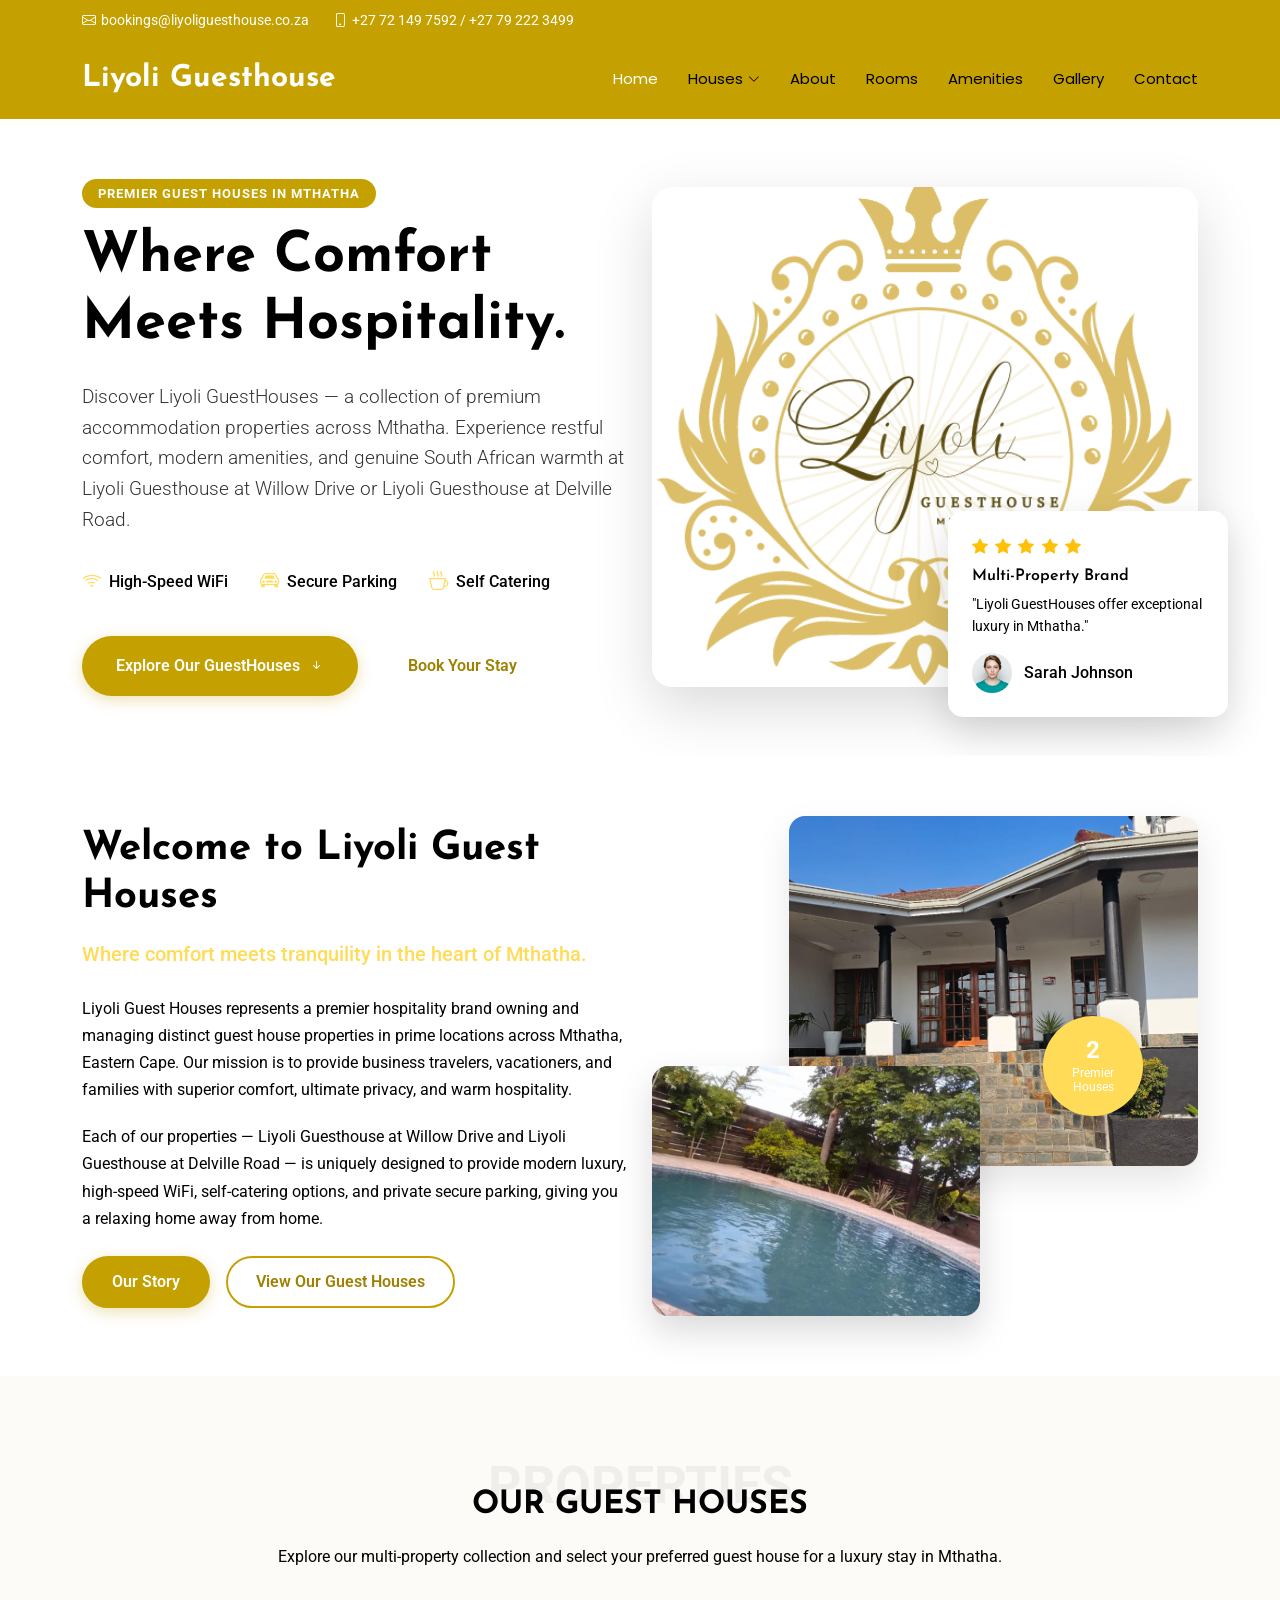
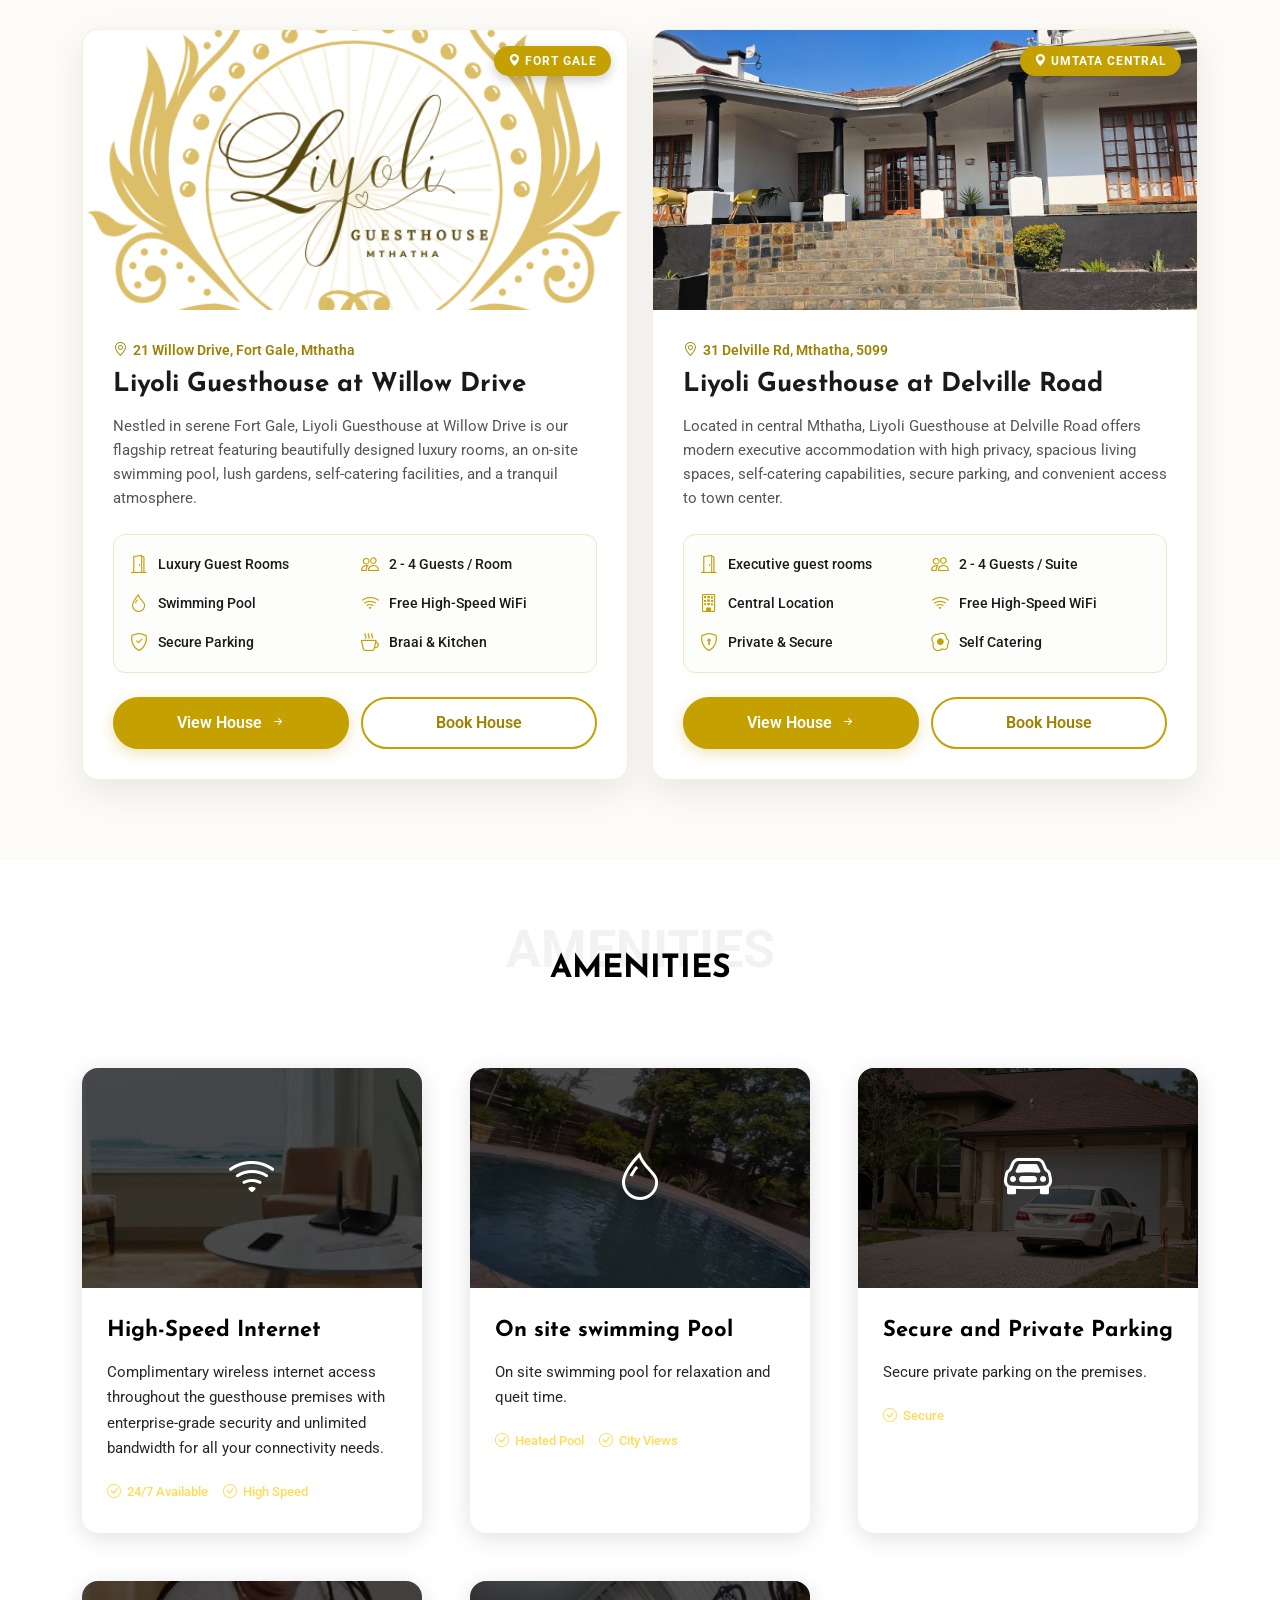
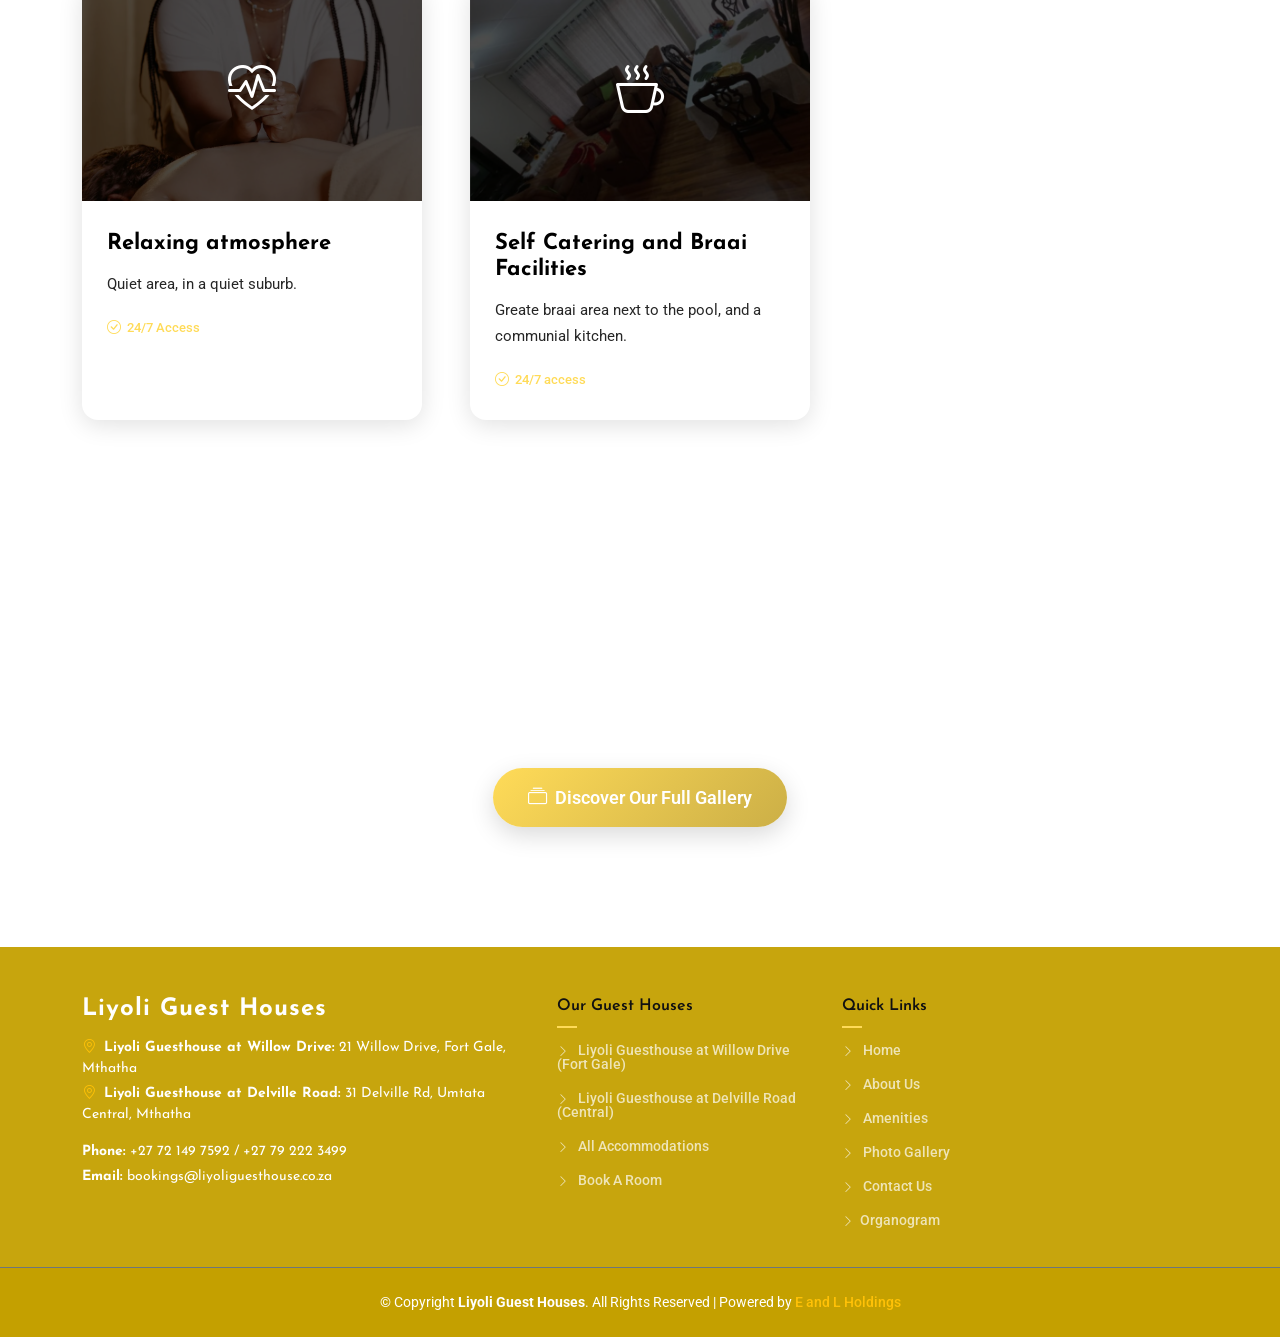
<file: index.html>
<!DOCTYPE html>
<html lang="en">

<head>
  <meta charset="utf-8">
  <meta content="width=device-width, initial-scale=1.0" name="viewport">
  <!--title>Index - Grandoria Bootstrap Template</title-->
  <meta name="description" content="">
  <meta name="keywords" content="">

  <!-- Favicons -->
  <link href="assets/img/favicon.png" rel="icon">
  <link href="assets/img/apple-touch-icon.png" rel="apple-touch-icon">

  <!-- Fonts -->
  <link href="https://fonts.googleapis.com" rel="preconnect">
  <link href="https://fonts.gstatic.com" rel="preconnect" crossorigin>
  <link
    href="https://fonts.googleapis.com/css2?family=Roboto:ital,wght@0,100;0,300;0,400;0,500;0,700;0,900;1,100;1,300;1,400;1,500;1,700;1,900&family=Poppins:ital,wght@0,100;0,200;0,300;0,400;0,500;0,600;0,700;0,800;0,900;1,100;1,200;1,300;1,400;1,500;1,600;1,700;1,800;1,900&family=Josefin+Sans:ital,wght@0,100;0,200;0,300;0,400;0,500;0,600;0,700;1,100;1,200;1,300;1,400;1,500;1,600;1,700&display=swap"
    rel="stylesheet">

  <!-- Vendor CSS Files -->
  <link href="assets/vendor/bootstrap/css/bootstrap.min.css" rel="stylesheet">
  <link href="assets/vendor/bootstrap-icons/bootstrap-icons.css" rel="stylesheet">
  <link href="assets/vendor/aos/aos.css" rel="stylesheet">
  <link href="assets/vendor/glightbox/css/glightbox.min.css" rel="stylesheet">
  <link href="assets/vendor/swiper/swiper-bundle.min.css" rel="stylesheet">

  <!-- Main CSS File -->
  <link href="assets/css/main.css" rel="stylesheet">

  <!-- =======================================================
  * Template Name: Grandoria
  * Template URL: https://bootstrapmade.com/grandoria-bootstrap-hotel-template/
  * Updated: Jul 29 2025 with Bootstrap v5.3.7
  * Author: BootstrapMade.com
  * License: https://bootstrapmade.com/license/
  ======================================================== -->
</head>

<body class="index-page">

  <header id="header" class="header sticky-top">

    <div class="topbar d-flex align-items-center dark-background">
      <div class="container d-flex justify-content-center justify-content-md-between">
        <div class="contact-info d-flex align-items-center">
          <i class="bi bi-envelope d-flex align-items-center"><a
              href="mailto:bookings@liyoliguesthouse.co.za">bookings@liyoliguesthouse.co.za</a></i>
          <i class="bi bi-phone d-flex align-items-center ms-4"><span>+27 72 149 7592 / +27 79 222 3499</span></i>
        </div>
        <!--div class="social-links d-none d-md-flex align-items-center">
          <a href="#" class="twitter"><i class="bi bi-twitter-x"></i></a>
          <a href="#" class="facebook"><i class="bi bi-facebook"></i></a>
          <a href="#" class="instagram"><i class="bi bi-instagram"></i></a>
          <a href="#" class="linkedin"><i class="bi bi-linkedin"></i></a>
        </div-->
      </div>
    </div><!-- End Top Bar -->

    <div class="branding d-flex align-items-cente">

      <div class="container position-relative d-flex align-items-center justify-content-between">
        <a href="index.html" class="logo d-flex align-items-center">
          <!-- Uncomment the line below if you also wish to use an image logo -->
          <!-- <img src="assets/img/logo.webp" alt=""> -->
          <h1 class="sitename">Liyoli Guesthouse</h1>
        </a>

        <nav id="navmenu" class="navmenu">
          <ul>
            <li><a href="index.html" class="active">Home</a></li>
            <li class="dropdown"><a href="#"><span>Houses</span> <i class="bi bi-chevron-down toggle-dropdown"></i></a>
              <ul>
                <li><a href="willow-house.html"><i class="bi bi-house-door"></i> Liyoli Guesthouse at Willow Drive</a></li>
                <li><a href="delville-house.html"><i class="bi bi-building"></i> Liyoli Guesthouse at Delville Road</a></li>
              </ul>
            </li>
            <li><a href="about.html">About</a></li>
            <li><a href="rooms.html">Rooms</a></li>
            <li><a href="amenities.html">Amenities</a></li>
            <li><a href="gallery.html">Gallery</a></li>
            <li><a href="contact.html">Contact</a></li>
          </ul>
          <i class="mobile-nav-toggle d-xl-none bi bi-list"></i>
        </nav>

      </div>

    </div>

  </header>

  <main class="main">

    <!-- Hotel Hero Section -->
    <section id="hotel-hero" class="hotel-hero section">

      <div class="container" data-aos="fade-up" data-aos-delay="100">

        <div class="row gy-4 align-items-center">

          <div class="col-lg-6" data-aos="fade-right" data-aos-delay="200">
            <div class="hero-content">
              <span class="badge mb-3 px-3 py-2 rounded-pill font-weight-bold"
                style="background-color: var(--gold-primary) !important; color: #ffffff !important; font-size: 13px; letter-spacing: 1px;">PREMIER
                GUEST HOUSES IN MTHATHA</span>
              <h1>Where Comfort Meets Hospitality.</h1>
              <p class="lead">Discover Liyoli GuestHouses — a collection of premium accommodation properties across
                Mthatha. Experience restful comfort, modern amenities, and genuine South African warmth at Liyoli Guesthouse at Willow Drive
                or Liyoli Guesthouse at Delville Road.</p>
              <div class="hero-features">
                <div class="feature-item">
                  <i class="bi bi-wifi"></i>
                  <span>High-Speed WiFi</span>
                </div>
                <div class="feature-item">
                  <i class="bi bi-car-front"></i>
                  <span>Secure Parking</span>
                </div>
                <div class="feature-item">
                  <i class="bi bi-cup-hot"></i>
                  <span>Self Catering</span>
                </div>
              </div>
              <div class="hero-buttons d-flex flex-wrap gap-3">
                <a href="#our-houses" class="btn btn-gold">Explore Our GuestHouses <i class="bi bi-arrow-down-short"></i></a>
                <a href="booking.html" class="btn btn-outline-gold">Book Your Stay</a>
              </div>
            </div>
          </div>

          <div class="col-lg-6" data-aos="fade-left" data-aos-delay="300">
            <div class="hero-images">
              <div class="main-image">
                <img src="assets/img/hotel/showcase-3.webp" alt="Liyoli Guest Houses"
                  class="img-fluid rounded-4 shadow">
              </div>
              <div class="floating-card" data-aos="zoom-in" data-aos-delay="400">
                <div class="card-content">
                  <div class="rating">
                    <i class="bi bi-star-fill"></i>
                    <i class="bi bi-star-fill"></i>
                    <i class="bi bi-star-fill"></i>
                    <i class="bi bi-star-fill"></i>
                    <i class="bi bi-star-fill"></i>
                  </div>
                  <h6>Multi-Property Brand</h6>
                  <p>"Liyoli GuestHouses offer exceptional luxury in Mthatha."</p>
                  <div class="guest-info">
                    <img src="assets/img/person/person-f-3.webp" alt="Guest" class="guest-avatar">
                    <span>Sarah Johnson</span>
                  </div>
                </div>
              </div>
            </div>
          </div>

        </div>

      </div>

    </section><!-- /Hotel Hero Section -->

    <!-- About Home Section -->
    <section id="about-home" class="about-home section light-background">

      <div class="container" data-aos="fade-up" data-aos-delay="100">

        <div class="row gy-4 align-items-center">

          <div class="col-lg-6" data-aos="fade-right" data-aos-delay="200">
            <div class="about-content">
              <h2>Welcome to Liyoli Guest Houses</h2>
              <p class="lead">Where comfort meets tranquility in the heart of Mthatha.</p>
              <p>Liyoli Guest Houses represents a premier hospitality brand owning and managing distinct guest house
                properties in prime locations across Mthatha, Eastern Cape. Our mission is to provide business
                travelers, vacationers, and families with superior comfort, ultimate privacy, and warm hospitality.</p>
              <p>Each of our properties — Liyoli Guesthouse at Willow Drive and Liyoli Guesthouse at Delville Road — is uniquely designed to provide modern
                luxury, high-speed WiFi, self-catering options, and private secure parking, giving you a relaxing home
                away from home.</p>

              <div class="about-actions mt-4 d-flex gap-3">
                <a href="about.html" class="btn btn-gold">Our Story</a>
                <a href="#our-houses" class="btn btn-outline-gold">View Our Guest Houses</a>
              </div>
            </div>
          </div><!-- End About Content -->

          <div class="col-lg-6" data-aos="fade-left" data-aos-delay="300">
            <div class="about-images">
              <div class="main-image">
                <img src="assets/img/Delville house/houseview.jpeg" alt="Liyoli Guest Houses Main View"
                  class="img-fluid rounded-4 shadow">
              </div>
              <div class="secondary-image">
                <img src="assets/img/hotel/showcase-8.webp" alt="Luxury Suite Interior"
                  class="img-fluid rounded-4 shadow">
              </div>
              <div class="experience-badge">
                <div class="badge-content">
                  <span class="badge-number">2</span>
                  <span class="badge-text">Premier<br>Houses</span>
                </div>
              </div>
            </div>
          </div><!-- End About Images -->

        </div>

      </div>

    </section><!-- /About Home Section -->

    <!-- Our Guest Houses Section -->
    <section id="our-houses" class="our-houses-section section">

      <!-- Section Title -->
      <div class="container section-title" data-aos="fade-up">
        <span class="description-title">Properties</span>
        <h2>Our Guest Houses</h2>
        <p>Explore our multi-property collection and select your preferred guest house for a luxury stay in Mthatha.</p>
      </div><!-- End Section Title -->

      <div class="container" data-aos="fade-up" data-aos-delay="100">

        <div class="row g-4">

          <!-- Willow House Card -->
          <div class="col-lg-6" data-aos="fade-up" data-aos-delay="200">
            <div class="house-card">
              <div class="card-img-wrapper">
                <img src="assets/img/hotel/showcase-3.webp" alt="Willow House">
                <div class="property-badge"><i class="bi bi-geo-alt-fill me-1"></i>Fort Gale</div>
              </div>
              <div class="card-content">
                <div class="location-tag">
                  <i class="bi bi-geo-alt"></i> 21 Willow Drive, Fort Gale, Mthatha
                </div>
                <h3 class="house-title">Liyoli Guesthouse at Willow Drive</h3>
                <p class="house-description">
                  Nestled in serene Fort Gale, Liyoli Guesthouse at Willow Drive is our flagship retreat featuring beautifully designed
                  luxury rooms, an on-site swimming pool, lush gardens, self-catering facilities, and a tranquil
                  atmosphere.
                </p>

                <div class="key-info-grid">
                  <div class="info-item">
                    <i class="bi bi-door-open"></i>
                    <span>Luxury Guest Rooms</span>
                  </div>
                  <div class="info-item">
                    <i class="bi bi-people"></i>
                    <span>2 - 4 Guests / Room</span>
                  </div>
                  <div class="info-item">
                    <i class="bi bi-droplet"></i>
                    <span>Swimming Pool</span>
                  </div>
                  <div class="info-item">
                    <i class="bi bi-wifi"></i>
                    <span>Free High-Speed WiFi</span>
                  </div>
                  <div class="info-item">
                    <i class="bi bi-shield-check"></i>
                    <span>Secure Parking</span>
                  </div>
                  <div class="info-item">
                    <i class="bi bi-cup-hot"></i>
                    <span>Braai &amp; Kitchen</span>
                  </div>
                </div>

                <div class="card-actions">
                  <a href="willow-house.html" class="btn btn-gold">
                    View House <i class="bi bi-arrow-right-short"></i>
                  </a>
                  <a href="booking.html?house=willow" class="btn btn-outline-gold">
                    Book House
                  </a>
                </div>
              </div>
            </div>
          </div><!-- End Willow House Card -->

          <!-- Delville House Card -->
          <div class="col-lg-6" data-aos="fade-up" data-aos-delay="300">
            <div class="house-card">
              <div class="card-img-wrapper">
                <img src="assets/img/Delville house/houseview.jpeg" alt="Delville House">
                <div class="property-badge"><i class="bi bi-geo-alt-fill me-1"></i>Umtata Central</div>
              </div>
              <div class="card-content">
                <div class="location-tag">
                  <i class="bi bi-geo-alt"></i> 31 Delville Rd, Mthatha, 5099
                </div>
                <h3 class="house-title">Liyoli Guesthouse at Delville Road</h3>
                <p class="house-description">
                  Located in central Mthatha, Liyoli Guesthouse at Delville Road offers modern executive accommodation with high privacy,
                  spacious living spaces, self-catering capabilities, secure parking, and convenient access to town
                  center.
                </p>

                <div class="key-info-grid">
                  <div class="info-item">
                    <i class="bi bi-door-open"></i>
                    <span>Executive guest rooms
                    </span>
                  </div>
                  <div class="info-item">
                    <i class="bi bi-people"></i>
                    <span>2 - 4 Guests / Suite</span>
                  </div>
                  <div class="info-item">
                    <i class="bi bi-building"></i>
                    <span>Central Location</span>
                  </div>
                  <div class="info-item">
                    <i class="bi bi-wifi"></i>
                    <span>Free High-Speed WiFi</span>
                  </div>
                  <div class="info-item">
                    <i class="bi bi-shield-lock"></i>
                    <span>Private &amp; Secure</span>
                  </div>
                  <div class="info-item">
                    <i class="bi bi-egg-fried"></i>
                    <span>Self Catering</span>
                  </div>
                </div>

                <div class="card-actions">
                  <a href="delville-house.html" class="btn btn-gold">
                    View House <i class="bi bi-arrow-right-short"></i>
                  </a>
                  <a href="booking.html?house=delville" class="btn btn-outline-gold">
                    Book House
                  </a>
                </div>
              </div>
            </div>
          </div><!-- End Delville House Card -->

        </div>

      </div>

    </section><!-- /Our Guest Houses Section -->

    <!-- Rooms Showcase Section -->
    <!--section id="rooms-showcase" class="rooms-showcase section">

      <!-- Section Title 
      <div class="container section-title" data-aos="fade-up">
        <span class="description-title">Rooms</span>
        <h2>Rooms</h2>

      </div><!-- End Section Title

      <div class="container" data-aos="fade-up" data-aos-delay="100">

        <div class="row gy-5">
          <div class="col-xl-8" data-aos="zoom-in" data-aos-delay="200">
            <div class="hero-room-showcase">
              <div class="showcase-image-container">
                <img src="assets/img/hotel/room-14.webp" alt="Grand Presidential Suite" class="img-fluid">
                <div class="room-category-badge">
                  <span>Presidential</span>
                </div>
                <div class="room-details-overlay">
                  <div class="room-specs">
                    <!--<span class="spec-item">
                      <i class="bi bi-people"></i>
                      <span>6 Guests</span>
                    </span>
                    <span class="spec-item">
                      <i class="bi bi-house"></i>
                      <span>180m²</span>
                    </span>
                    <!--<span class="spec-item">
                      <i class="bi bi-geo-alt"></i>
                      <span>Top Floor</span>
                    </span>
                  </div>
                </div>
              </div>
              <div class="showcase-content">
                <div class="room-title-section">
                  <h2>Grand Suite</h2>
                  <div class="room-rating">
                    <div class="stars">
                      <i class="bi bi-star-fill"></i>
                      <i class="bi bi-star-fill"></i>
                      <i class="bi bi-star-fill"></i>
                      <i class="bi bi-star-fill"></i>
                      <i class="bi bi-star-fill"></i>
                    </div>
                    <span class="rating-text">5.0 Excellence</span>
                  </div>
                </div>
                <!--<p class="room-description">Sed ut perspiciatis unde omnis iste natus error sit voluptatem accusantium doloremque laudantium, totam rem aperiam, eaque ipsa quae ab illo inventore veritatis et quasi architecto beatae vitae dicta sunt explicabo.</p
                <div class="amenities-grid">
                  <div class="amenity-item">
                    <i class="bi bi-wifi"></i>
                    <span>Premium WiFi</span>
                  </div>
                  <div class="amenity-item">
                    <i class="bi bi-tv"></i>
                    <span>Smart TV</span>
                  </div>
                  <div class="amenity-item">
                    <i class="bi bi-cup-hot"></i>
                    <span>Coffee Bar</span>
                  </div>
                  <div class="amenity-item">
                    <i class="bi bi-snow"></i>
                    <span>Climate Control</span>
                  </div>
                </div>
                <!--<div class="booking-section">
                  <div class="price-display">
                    <span class="currency">$</span>
                    <span class="amount">649</span>
                    <span class="period">per night</span>
                  </div>
                  <a href="room-details.html" class="primary-booking-btn">Reserve Suite</a>
                </div>-->
    </div>
    </div>
    </div><!-- End Hero Room

          <div class="col-xl-4">
            <div class="room-list-container">
              <div class="standard-room-card" data-aos="slide-left" data-aos-delay="250">
                <div class="card-image">
                  <img src="assets/img/hotel/room-6.webp" alt="Executive Room" class="img-fluid">
                  <div class="view-link">
                    <i class="bi bi-arrow-up-right"></i>
                  </div>
                </div>
                <div class="card-content">
                  <h4>Executive Business Room</h4>
                  <!--<p>Nemo enim ipsam voluptatem quia voluptas sit aspernatur aut odit aut fugit, sed quia consequuntur magni dolores.</p
                  <div class="features-list">
                    <span><i class="bi bi-briefcase"></i>Work Space</span>
                    
                  </div>
                  <!--<div class="booking-row">
                    <div class="price">$329<small>/night</small></div>
                    <a href="room-details.html" class="book-link">Book</a>
                  </div-->
    </div>
    </div><!-- End Standard Room 

              <div class="standard-room-card" data-aos="slide-left" data-aos-delay="300">
                <div class="card-image">
                  <img src="assets/img/hotel/room-19.webp" alt="Garden View" class="img-fluid">
                  <div class="view-link">
                    <i class="bi bi-arrow-up-right"></i>
                  </div>
                </div>
                <div class="card-content">
                  <h4>Garden View Deluxe</h4>
                  <!--<p>At vero eos et accusamus et iusto odio dignissimos ducimus qui blanditiis praesentium voluptatum deleniti atque.</p
                  <div class="features-list">
                    <span><i class="bi bi-tree"></i>Garden View</span>
                    
                  </div>
                  <!--<div class="booking-row">
                    <div class="price">$269<small>/night</small></div>
                    <a href="room-details.html" class="book-link">Book</a>
                  </div-->
    </div>
    </div><!-- End Standard Room 

              <div class="standard-room-card" data-aos="slide-left" data-aos-delay="350">
                <div class="card-image">
                  <img src="assets/img/hotel/room-12.webp" alt="Family Suite" class="img-fluid">
                  <div class="view-link">
                    <i class="bi bi-arrow-up-right"></i>
                  </div>
                </div>
                <div class="card-content">
                  <h4>Family Comfort Suite</h4>
                  <!--<p>Temporibus autem quibusdam et aut officiis debitis aut rerum necessitatibus saepe eveniet ut et voluptates.</p
                  <div class="features-list">
                    <span><i class="bi bi-people"></i>Family Space</span>
                    <span><i class="bi bi-controller"></i>Kids Area</span>
                  </div>
                  <!--<div class="booking-row">
                    <div class="price">$419<small>/night</small></div>
                    <a href="room-details.html" class="book-link">Book</a>
                  </div
                </div>
              </div><!-- End Standard Room 

            </div>
          </div>

        </div>

        <!--<div class="row mt-6">
          <div class="col-lg-3 col-sm-6" data-aos="fade-up" data-aos-delay="400">
            <div class="minimal-room-card">
              <div class="room-image">
                <img src="assets/img/hotel/room-1.webp" alt="Classic Room" class="img-fluid">
                <div class="hover-overlay">
                  <a href="room-details.html" class="view-room">
                    <i class="bi bi-eye"></i>
                  </a>
                </div>
              </div>
              <div class="room-summary">
                <h5>Classic Double</h5>
                <div class="price-tag">$189<span>/night</span></div>
                <div class="basic-amenities">
                  <i class="bi bi-wifi"></i>
                  <i class="bi bi-tv"></i>
                  <i class="bi bi-telephone"></i>
                </div>
              </div>
            </div>
          </div><!-- End Minimal Room 

          <div class="col-lg-3 col-sm-6" data-aos="fade-up" data-aos-delay="450">
            <div class="minimal-room-card">
              <div class="room-image">
                <img src="assets/img/hotel/room-5.webp" alt="Superior Room" class="img-fluid">
                <div class="hover-overlay">
                  <a href="room-details.html" class="view-room">
                    <i class="bi bi-eye"></i>
                  </a>
                </div>
              </div>
              <div class="room-summary">
                <h5>Superior King</h5>
                <div class="price-tag">$249<span>/night</span></div>
                <div class="basic-amenities">
                  <i class="bi bi-wifi"></i>
                  <i class="bi bi-cup-hot"></i>
                  <i class="bi bi-snow"></i>
                </div>
              </div>
            </div>
          </div> End Minimal Room 

          <div class="col-lg-3 col-sm-6" data-aos="fade-up" data-aos-delay="500">
            <div class="minimal-room-card">
              <div class="room-image">
                <img src="assets/img/hotel/room-8.webp" alt="Premium Room" class="img-fluid">
                <div class="hover-overlay">
                  <a href="room-details.html" class="view-room">
                    <i class="bi bi-eye"></i>
                  </a>
                </div>
              </div>
              <div class="room-summary">
                <h5>Premium Ocean View</h5>
                <div class="price-tag">$359<span>/night</span></div>
                <div class="basic-amenities">
                  <i class="bi bi-water"></i>
                  <i class="bi bi-door-open"></i>
                  <i class="bi bi-award"></i>
                </div>
              </div>
            </div>
          </div><!-- End Minimal Room

          <div class="col-lg-3 col-sm-6" data-aos="fade-up" data-aos-delay="550">
            <div class="minimal-room-card">
              <div class="room-image">
                <img src="assets/img/hotel/room-17.webp" alt="Luxury Suite" class="img-fluid">
                <div class="hover-overlay">
                  <a href="room-details.html" class="view-room">
                    <i class="bi bi-eye"></i>
                  </a>
                </div>
              </div>
              <div class="room-summary">
                <h5>Luxury Penthouse</h5>
                <div class="price-tag">$1,199<span>/night</span></div>
                <div class="basic-amenities">
                  <i class="bi bi-star"></i>
                  <i class="bi bi-house"></i>
                  <i class="bi bi-gem"></i>
                </div>
              </div>
            </div>
          </div><!-- End Minimal Room 

        </div>

        <div class="text-center" data-aos="fade-up" data-aos-delay="600">
          <a href="rooms.html" class="explore-all-link">
            <span>Explore All Accommodations</span>
            <i class="bi bi-arrow-right"></i>
          </a>
        </div>

      </div>

    </section><!-- /Rooms Showcase Section -->

    <!-- Amenities Cards Section -->
    <section id="amenities-cards" class="amenities-cards section">

      <!-- Section Title -->
      <div class="container section-title" data-aos="fade-up">
        <span class="description-title">Amenities</span>
        <h2>Amenities</h2>
      </div><!-- End Section Title -->

      <div class="container" data-aos="fade-up" data-aos-delay="100">

        <div class="row g-5">

          <div class="col-lg-4 col-md-6" data-aos="fade-up" data-aos-delay="100">
            <div class="facility-card">
              <div class="facility-image">
                <img src="assets/img/hotel/amenities-1.webp" alt="Wireless Internet" class="img-fluid">
                <div class="facility-overlay">
                  <i class="bi bi-wifi"></i>
                </div>
              </div>
              <div class="facility-info">
                <h4>High-Speed Internet</h4>
                <p>Complimentary wireless internet access throughout the guesthouse premises with enterprise-grade
                  security and unlimited bandwidth for all your connectivity needs.</p>
                <div class="facility-features">
                  <span><i class="bi bi-check-circle"></i> 24/7 Available</span>
                  <span><i class="bi bi-check-circle"></i> High Speed</span>
                </div>
              </div>
            </div>
          </div><!-- End Facility Card -->

          <div class="col-lg-4 col-md-6" data-aos="fade-up" data-aos-delay="150">
            <div class="facility-card">
              <div class="facility-image">
                <img src="assets/img/hotel/showcase-8.webp" alt="Swimming Pool" class="img-fluid">
                <div class="facility-overlay">
                  <i class="bi bi-droplet"></i>
                </div>
              </div>
              <div class="facility-info">
                <h4>On site swimming Pool</h4>
                <p>On site swimming pool for relaxation and queit time.</p>
                <div class="facility-features">
                  <span><i class="bi bi-check-circle"></i> Heated Pool</span>
                  <span><i class="bi bi-check-circle"></i> City Views</span>
                </div>
              </div>
            </div>
          </div><!-- End Facility Card -->

          <div class="col-lg-4 col-md-6" data-aos="fade-up" data-aos-delay="200">
            <div class="facility-card">
              <div class="facility-image">
                <img src="assets/img/hotel/amenities-2.webp" alt="Valet Parking" class="img-fluid">
                <div class="facility-overlay">
                  <i class="bi bi-car-front"></i>
                </div>
              </div>
              <div class="facility-info">
                <h4>Secure and Private Parking</h4>
                <p>Secure private parking on the premises.</p>
                <div class="facility-features">
                  <span><i class="bi bi-check-circle"></i> Secure</span>
                </div>
              </div>
            </div>
          </div><!-- End Facility Card -->

          <div class="col-lg-4 col-md-6" data-aos="fade-up" data-aos-delay="250">
            <div class="facility-card">
              <div class="facility-image">
                <img src="assets/img/hotel/amenities-5.webp" alt="Fitness Center" class="img-fluid">
                <div class="facility-overlay">
                  <i class="bi bi-heart-pulse"></i>
                </div>
              </div>
              <div class="facility-info">
                <h4>Relaxing atmosphere</h4>
                <p>Quiet area, in a quiet suburb.</p>
                <div class="facility-features">
                  <span><i class="bi bi-check-circle"></i> 24/7 Access</span>
                </div>
              </div>
            </div>
          </div><!-- End Facility Card -->

          <div class="col-lg-4 col-md-6" data-aos="fade-up" data-aos-delay="300">
            <div class="facility-card">
              <div class="facility-image">
                <img src="assets/img/hotel/dining-2.webp" alt="Fine Dining" class="img-fluid">
                <div class="facility-overlay">
                  <i class="bi bi-cup-hot"></i>
                </div>
              </div>
              <div class="facility-info">
                <h4>Self Catering and Braai Facilities</h4>
                <p>Greate braai area next to the pool, and a communial kitchen.</p>
                <div class="facility-features">
                  <span><i class="bi bi-check-circle"></i> 24/7 access</span>
                </div>
              </div>
            </div>
          </div><!-- End Facility Card -->

          <!--div class="col-lg-4 col-md-6" data-aos="fade-up" data-aos-delay="350">
            <div class="facility-card">
              <div class="facility-image">
                <img src="assets/img/hotel/amenities-4.webp" alt="Spa Services" class="img-fluid">
                <div class="facility-overlay">
                  <i class="bi bi-flower1"></i>
                </div>
              </div>
              <div class="facility-info">
                <h4>Spa</h4>
                <p>Tranquil sanctuary offering therapeutic treatments, rejuvenating massages, and holistic wellness experiences. Escape the everyday stress in our serene environment.</p>
                <div class="facility-features">
                  <span><i class="bi bi-check-circle"></i> Full Service</span>
                  <span><i class="bi bi-check-circle"></i> Wellness Programs</span>
                </div>
              </div>
            </div>
          </div><!-- End Facility Card -->

        </div>

      </div>

    </section><!-- /Amenities Cards Section -->

    <!-- Testimonials Section 
    <section id="testimonials" class="testimonials section light-background">

      <!-- Section Title 
      <div class="container section-title" data-aos="fade-up">
        <span class="description-title">Testimonials</span>
        <h2>Testimonials</h2>
      </div><!-- End Section Title

      <div class="container" data-aos="fade-up" data-aos-delay="100">

        <div class="testimonials-wrapper">

          <div class="row g-4">

            <!-- Testimonial Item 1 
            <div class="col-lg-6" data-aos="fade-up" data-aos-delay="200">
              <div class="testimonial-card">
                <div class="quote-mark">
                  <i class="bi bi-quote"></i>
                </div>
                <div class="testimonial-content">
                  <p>My stay at Liyoli Guesthouse was absolutely wonderful. The rooms were clean, comfortable, and beautifully decorated. The peaceful environment made it the perfect place to relax and unwind.</p>
                </div>
                <div class="testimonial-author">
                  <img src="assets/img/person/person-m-5.webp" alt="Client" class="img-fluid rounded-circle" loading="lazy">
                  <div class="author-info">
                    <h4>David K</h4>
                  </div>
                </div>
              </div>
            </div><!-- End Testimonial Item 

            <!-- Testimonial Item 2 
            <div class="col-lg-6" data-aos="fade-up" data-aos-delay="300">
              <div class="testimonial-card">
                <div class="quote-mark">
                  <i class="bi bi-quote"></i>
                </div>
                <div class="testimonial-content">
                  <p>A truly memorable experience! The hospitality was exceptional, and the atmosphere felt warm and welcoming. I would highly recommend Liyoli Guesthouse to anyone looking for a peaceful getaway.</p>
                </div>
                <div class="testimonial-author">
                  <img src="assets/img/person/person-f-7.webp" alt="Client" class="img-fluid rounded-circle" loading="lazy">
                  <div class="author-info">
                    <h4>Sarah M </h4>
                    
                  </div>
                </div>
              </div>
            </div><!-- End Testimonial Item 

            <!-- Testimonial Item 3 
            <div class="col-lg-6" data-aos="fade-up" data-aos-delay="400">
              <div class="testimonial-card">
                <div class="quote-mark">
                  <i class="bi bi-quote"></i>
                </div>
                <div class="testimonial-content">
                  <p>I loved every moment of my stay. The guesthouse is charming, the service is excellent, and the surroundings are so calm and beautiful. I will definitely be visiting again.</p>
                </div>
                <div class="testimonial-author">
                  <img src="assets/img/person/person-m-9.webp" alt="Client" class="img-fluid rounded-circle" loading="lazy">
                  <div class="author-info">
                    <h4>Michael N</h4>
                    
                  </div>
                </div>
              </div>
            </div><!-- End Testimonial Item

            <!-- Testimonial Item 4 
            <div class="col-lg-6" data-aos="fade-up" data-aos-delay="500">
              <div class="testimonial-card">
                <div class="quote-mark">
                  <i class="bi bi-quote"></i>
                </div>
                <div class="testimonial-content">
                  <p>Liyoli Guesthouse exceeded my expectations. The rooms were comfortable, the service was friendly, and the overall experience felt like a home away from home.</p>
                </div>
                <div class="testimonial-author">
                  <img src="assets/img/person/person-f-3.webp" alt="Client" class="img-fluid rounded-circle" loading="lazy">
                  <div class="author-info">
                    <h4>Samantha P.</h4>
                    
                  </div>
                </div>
              </div>
            </div><!-- End Testimonial Item 

          </div>

        </div>

      </div>

    </section><!-- /Testimonials Section

    <!-- Offer Cards Section 
    <section id="offer-cards" class="offer-cards section">

      Section Title 
      <div class="container section-title" data-aos="fade-up">
        <span class="description-title">Offers</span>
        <h2>Offers</h2>
        <p>Necessitatibus eius consequatur ex aliquid fuga eum quidem sint consectetur velit</p>
      </div> End Section Title 

      <div class="container" data-aos="fade-up" data-aos-delay="100">

        <div class="row g-4">

          <div class="col-lg-4 col-md-6">
            <div class="offer-card" data-aos="zoom-in" data-aos-delay="200">
              <div class="offer-badge">
                <span class="discount">25% OFF</span>
              </div>
              <div class="offer-image">
                <img src="assets/img/hotel/showcase-3.webp" alt="Weekend Getaway" class="img-fluid">
              </div>
              <div class="offer-content">
                <h3>Weekend Getaway</h3>
                <p>Escape the ordinary with our exclusive weekend package. Includes complimentary breakfast and late checkout until 2 PM.</p>
                <div class="offer-details">
                  <div class="price-info">
                    <span class="original-price">$299</span>
                    <span class="offer-price">$224</span>
                    <span class="per-night">per night</span>
                  </div>
                  <div class="validity">
                    <i class="bi bi-calendar-check"></i>
                    <span>Valid until Dec 31, 2024</span>
                  </div>
                </div>
                <a href="#" class="btn-book">Book Now</a>
              </div>
            </div>
          </div>

          <div class="col-lg-4 col-md-6">
            <div class="offer-card featured" data-aos="zoom-in" data-aos-delay="300">
              <div class="offer-badge">
                <span class="discount">BEST VALUE</span>
              </div>
              <div class="offer-image">
                <img src="assets/img/hotel/showcase-7.webp" alt="Extended Stay Deal" class="img-fluid">
              </div>
              <div class="offer-content">
                <h3>Extended Stay Deal</h3>
                <p>Stay 5 nights or more and enjoy significant savings. Perfect for business travelers and extended vacations with premium amenities.</p>
                <div class="offer-details">
                  <div class="price-info">
                    <span class="original-price">$189</span>
                    <span class="offer-price">$149</span>
                    <span class="per-night">per night</span>
                  </div>
                  <div class="validity">
                    <i class="bi bi-calendar-check"></i>
                    <span>Book by Jan 15, 2025</span>
                  </div>
                </div>
                <a href="#" class="btn-book">Reserve Today</a>
              </div>
            </div>
          </div>

          <div class="col-lg-4 col-md-6">
            <div class="offer-card" data-aos="zoom-in" data-aos-delay="400">
              <div class="offer-badge">
                <span class="discount">EARLY BIRD</span>
              </div>
              <div class="offer-image">
                <img src="assets/img/hotel/showcase-11.webp" alt="Advance Booking" class="img-fluid">
              </div>
              <div class="offer-content">
                <h3>Advance Booking</h3>
                <p>Plan ahead and save more! Book your stay 30 days in advance and enjoy exclusive rates with free cancellation up to 7 days.</p>
                <div class="offer-details">
                  <div class="price-info">
                    <span class="original-price">$249</span>
                    <span class="offer-price">$199</span>
                    <span class="per-night">per night</span>
                  </div>
                  <div class="validity">
                    <i class="bi bi-calendar-check"></i>
                    <span>Available year-round</span>
                  </div>
                </div>
                <a href="#" class="btn-book">Book Early</a>
              </div>
            </div>
          </div>

        </div>

        <div class="row mt-5">
          <div class="col-12">
            <div class="offer-banner" data-aos="fade-up" data-aos-delay="500">
              <div class="row align-items-center">
                <div class="col-lg-8">
                  <div class="banner-content">
                    <h2>Limited Time Offer</h2>
                    <p>Lorem ipsum dolor sit amet, consectetur adipiscing elit, sed do eiusmod tempor incididunt ut labore et dolore magna aliqua. Duis aute irure dolor in reprehenderit.</p>
                  </div>
                </div>
                <div class="col-lg-4 text-lg-end">
                  <div class="banner-action">
                    <div class="countdown" data-count="2025/12/15">
                      <div>
                        <span class="count-days"></span>
                        <label>Days</label>
                      </div>
                      <div>
                        <span class="count-hours"></span>
                        <label>Hours</label>
                      </div>
                      <div>
                        <span class="count-minutes"></span>
                        <label>Minutes</label>
                      </div>
                    </div>
                    <a href="#" class="btn-cta">Claim Offer</a>
                  </div>
                </div>
              </div>
            </div>
          </div>
        </div>

      </div>-->

    </section><!-- /Offer Cards Section -->

    <!-- Call To Action Section -->
    <section id="call-to-action" class="call-to-action section light-background">

      <div class="container" data-aos="fade-up" data-aos-delay="100">

        <div class="row align-items-center">
          <!--<div class="col-lg-6" data-aos="fade-right" data-aos-delay="200">
            <div class="content">
              <h2>Experience Luxury Like Never Before</h2>
              <p>Immerse yourself in unparalleled comfort and sophistication at our premium hotel. From elegantly appointed rooms to world-class amenities, every detail is crafted to exceed your expectations. Book your extraordinary stay today and create unforgettable memories.</p>
              <ul class="features-list">
                <li><i class="bi bi-check-circle"></i> Complimentary breakfast and Wi-Fi</li>
                <li><i class="bi bi-check-circle"></i> 24/7 concierge and room service</li>
                <li><i class="bi bi-check-circle"></i> State-of-the-art spa and fitness center</li>
                <li><i class="bi bi-check-circle"></i> Prime location with stunning city views</li>
              </ul>
              <div class="cta-buttons">
                <!--<a href="#" class="btn-primary">Book Your Stay</a>
                <a href="#" class="btn-secondary">View Rooms</a>
              </div>
            </div>
          </div>-->

          <!--<div class="col-lg-6" data-aos="fade-left" data-aos-delay="300">
            <div class="image-wrapper">
              <img src="assets/img/hotel/showcase-9.webp" alt="Luxury Hotel Experience" class="img-fluid">
              <div class="overlay-content">
                <div class="special-offer">
                  <span class="label">Special Offer</span>
                  <span class="discount">Save 30%</span>
                </div>
              </div>
            </div>
          </div-->
        </div>

      </div>

    </section><!-- /Call To Action Section -->

    <!-- Events Cards Section
    <section id="events-cards" class="events-cards section">

      <Section Title 
      <div class="container section-title" data-aos="fade-up">
        <span class="description-title">Events</span>
        <h2>Events</h2>
        <p>Necessitatibus eius consequatur ex aliquid fuga eum quidem sint consectetur velit</p>
      </div><End Section Title 

      <div class="container" data-aos="fade-up" data-aos-delay="100">

        <div class="row g-4">

          <div class="col-lg-4 col-md-6">
            <div class="event-item" data-aos="fade-up" data-aos-delay="100">
              <div class="event-header">
                <div class="event-icon">
                  <i class="bi bi-heart-fill"></i>
                </div>
                <img src="assets/img/hotel/event-1.webp" alt="Wedding Celebrations" class="img-fluid">
              </div>
              <div class="event-content">
                <h4>Wedding Celebrations</h4>
                <p>Lorem ipsum dolor sit amet consectetur adipiscing elit sed do eiusmod tempor</p>
                <div class="event-features">
                  <span class="feature-item"><i class="bi bi-check-circle"></i> Premium Venues</span>
                  <span class="feature-item"><i class="bi bi-check-circle"></i> Full Catering</span>
                </div>
                <a href="hotel-events.html" class="event-link">
                  Explore Details <i class="bi bi-arrow-right"></i>
                </a>
              </div>
            </div>
          </div>End Event Item 

          <div class="col-lg-4 col-md-6">
            <div class="event-item" data-aos="fade-up" data-aos-delay="200">
              <div class="event-header">
                <div class="event-icon">
                  <i class="bi bi-building"></i>
                </div>
                <img src="assets/img/hotel/event-4.webp" alt="Business Conferences" class="img-fluid">
              </div>
              <div class="event-content">
                <h4>Business Conferences</h4>
                <p>Sed ut perspiciatis unde omnis iste natus error sit voluptatem accusantium</p>
                <div class="event-features">
                  <span class="feature-item"><i class="bi bi-check-circle"></i> Modern Tech</span>
                  <span class="feature-item"><i class="bi bi-check-circle"></i> WiFi Access</span>
                </div>
                <a href="hotel-events.html" class="event-link">
                  Explore Details <i class="bi bi-arrow-right"></i>
                </a>
              </div>
            </div>
          </div>End Event Item 

          <div class="col-lg-4 col-md-6">
            <div class="event-item" data-aos="fade-up" data-aos-delay="300">
              <div class="event-header">
                <div class="event-icon">
                  <i class="bi bi-calendar-event"></i>
                </div>
                <img src="assets/img/hotel/event-8.webp" alt="Special Occasions" class="img-fluid">
              </div>
              <div class="event-content">
                <h4>Special Occasions</h4>
                <p>Ut enim ad minim veniam quis nostrud exercitation ullamco laboris nisi</p>
                <div class="event-features">
                  <span class="feature-item"><i class="bi bi-check-circle"></i> Custom Setup</span>
                  <span class="feature-item"><i class="bi bi-check-circle"></i> Event Coordination</span>
                </div>
                <a href="hotel-events.html" class="event-link">
                  Explore Details <i class="bi bi-arrow-right"></i>
                </a>
              </div>
            </div>
          </div> End Event Item 

          <div class="col-lg-4 col-md-6">
            <div class="event-item" data-aos="fade-up" data-aos-delay="100">
              <div class="event-header">
                <div class="event-icon">
                  <i class="bi bi-people"></i>
                </div>
                <img src="assets/img/hotel/event-5.webp" alt="Corporate Retreats" class="img-fluid">
              </div>
              <div class="event-content">
                <h4>Corporate Retreats</h4>
                <p>Duis aute irure dolor in reprehenderit in voluptate velit esse cillum dolore</p>
                <div class="event-features">
                  <span class="feature-item"><i class="bi bi-check-circle"></i> Team Building</span>
                  <span class="feature-item"><i class="bi bi-check-circle"></i> Outdoor Activities</span>
                </div>
                <a href="hotel-events.html" class="event-link">
                  Explore Details <i class="bi bi-arrow-right"></i>
                </a>
              </div>
            </div>
          </div>End Event Item 

          <div class="col-lg-4 col-md-6">
            <div class="event-item" data-aos="fade-up" data-aos-delay="200">
              <div class="event-header">
                <div class="event-icon">
                  <i class="bi bi-music-note-beamed"></i>
                </div>
                <img src="assets/img/hotel/event-6.webp" alt="Entertainment Events" class="img-fluid">
              </div>
              <div class="event-content">
                <h4>Entertainment Events</h4>
                <p>Excepteur sint occaecat cupidatat non proident sunt in culpa qui officia</p>
                <div class="event-features">
                  <span class="feature-item"><i class="bi bi-check-circle"></i> Live Music</span>
                  <span class="feature-item"><i class="bi bi-check-circle"></i> Dance Floor</span>
                </div>
                <a href="hotel-events.html" class="event-link">
                  Explore Details <i class="bi bi-arrow-right"></i>
                </a>
              </div>
            </div>
          </div>End Event Item 

          <div class="col-lg-4 col-md-6">
            <div class="event-item" data-aos="fade-up" data-aos-delay="300">
              <div class="event-header">
                <div class="event-icon">
                  <i class="bi bi-star"></i>
                </div>
                <img src="assets/img/hotel/event-9.webp" alt="VIP Gatherings" class="img-fluid">
              </div>
              <div class="event-content">
                <h4>VIP Gatherings</h4>
                <p>Mollit anim id est laborum at vero eos et accusamus et iusto odio dignissimos</p>
                <div class="event-features">
                  <span class="feature-item"><i class="bi bi-check-circle"></i> Exclusive Access</span>
                  <span class="feature-item"><i class="bi bi-check-circle"></i> Premium Service</span>
                </div>
                <a href="hotel-events.html" class="event-link">
                  Explore Details <i class="bi bi-arrow-right"></i>
                </a>
              </div>
            </div>
          </div> End Event Item 

        </div>

      </div>

    </section> /Events Cards Section -->

    <!-- Location Cards Section -->
    <section id="location-cards" class="location-cards section">

      <!-- Section Title
      <div class="container section-title" data-aos="fade-up">
        <span class="description-title">Location &amp; Activities</span>
        <h2>Location &amp; Activities</h2>
        <p>Necessitatibus eius consequatur ex aliquid fuga eum quidem sint consectetur velit</p>
      </div><!-- End Section Title -->

      <div class="container" data-aos="fade-up" data-aos-delay="100">

        <!--<div class="row gy-5 align-items-center">
          <div class="col-lg-8">
            <div class="row gy-4">
              <div class="col-md-6" data-aos="zoom-in" data-aos-delay="200">
                <div class="area-highlight">
                  <div class="area-image-wrapper">
                    <img src="assets/img/hotel/location-3.webp" alt="Entertainment District" class="img-fluid">
                    <div class="area-badge">
                      <i class="bi bi-music-note-beamed"></i>
                      <span>2 min walk</span>
                    </div>
                  </div>
                  <div class="area-info">
                    <h5>Entertainment Quarter</h5>
                    <p>Lorem ipsum dolor sit amet, consectetur adipiscing elit. Vivamus lacinia odio vitae vestibulum.</p>
                    <div class="quick-stats">
                      <span><i class="bi bi-clock"></i> Open 24/7</span>
                      <span><i class="bi bi-star-fill"></i> 4.8 Rating</span>
                    </div>
                  </div>
                </div>
              </div><!-- End Area Highlight -->

        <!--<div class="col-md-6" data-aos="zoom-in" data-aos-delay="300">
                <div class="area-highlight">
                  <div class="area-image-wrapper">
                    <img src="assets/img/hotel/location-6.webp" alt="Waterfront Marina" class="img-fluid">
                    <div class="area-badge">
                      <i class="bi bi-water"></i>
                      <span>5 min drive</span>
                    </div>
                  </div>
                  <div class="area-info">
                    <h5>Waterfront Marina</h5>
                    <p>Sed do eiusmod tempor incididunt ut labore et dolore magna aliqua. Ut enim ad minim veniam.</p>
                    <div class="quick-stats">
                      <span><i class="bi bi-brightness-high"></i> Scenic Views</span>
                      <span><i class="bi bi-camera"></i> Photo Spot</span>
                    </div>
                  </div>
                </div>
              </div><!-- End Area Highlight -->

        <!--<div class="col-md-6" data-aos="zoom-in" data-aos-delay="400">
                <div class="area-highlight">
                  <div class="area-image-wrapper">
                    <img src="assets/img/hotel/location-8.webp" alt="Historic Quarter" class="img-fluid">
                    <div class="area-badge">
                      <i class="bi bi-bank"></i>
                      <span>10 min walk</span>
                    </div>
                  </div>
                  <div class="area-info">
                    <h5>Historic Quarter</h5>
                    <p>Quis nostrud exercitation ullamco laboris nisi ut aliquip ex ea commodo consequat duis aute.</p>
                    <div class="quick-stats">
                      <span><i class="bi bi-book"></i> Guided Tours</span>
                      <span><i class="bi bi-bicycle"></i> Bike Friendly</span>
                    </div>
                  </div>
                </div>
              </div><!-- End Area Highlight -->

        <!--<div class="col-md-6" data-aos="zoom-in" data-aos-delay="500">
                <div class="area-highlight">
                  <div class="area-image-wrapper">
                    <img src="assets/img/hotel/location-4.webp" alt="Shopping Plaza" class="img-fluid">
                    <div class="area-badge">
                      <i class="bi bi-shop"></i>
                      <span>3 min walk</span>
                    </div>
                  </div>
                  <div class="area-info">
                    <h5>Premium Shopping Plaza</h5>
                    <p>Excepteur sint occaecat cupidatat non proident, sunt in culpa qui officia deserunt mollit.</p>
                    <div class="quick-stats">
                      <span><i class="bi bi-credit-card"></i> Tax Free</span>
                      <span><i class="bi bi-cup-hot"></i> Cafés Inside</span>
                    </div>
                  </div>
                </div>
              </div><!-- End Area Highlight -->
      </div>
      </div>

      <!--<div class="col-lg-4" data-aos="fade-left" data-aos-delay="200">
            <div class="location-overview">
              <div class="overview-header">
                <div class="location-marker">
                  <i class="bi bi-geo-alt-fill"></i>
                </div>
                <h3>Prime Location Benefits</h3>
                <p class="overview-subtitle">Maecenas faucibus mollis interdum. Nulla vitae elit libero, a pharetra augue.</p>
              </div>

              <div class="benefits-list">
                <div class="benefit-item">
                  <div class="benefit-icon">
                    <i class="bi bi-train-front"></i>
                  </div>
                  <div class="benefit-content">
                    <h6>Public Transport Hub</h6>
                    <span>Metro station 200m away</span>
                  </div>
                </div>

                <div class="benefit-item">
                  <div class="benefit-icon">
                    <i class="bi bi-airplane"></i>
                  </div>
                  <div class="benefit-content">
                    <h6>Airport Connection</h6>
                    <span>Direct shuttle every 30 min</span>
                  </div>
                </div>

                <div class="benefit-item">
                  <div class="benefit-icon">
                    <i class="bi bi-car-front"></i>
                  </div>
                  <div class="benefit-content">
                    <h6>Valet Parking</h6>
                    <span>Complimentary for guests</span>
                  </div>
                </div>

                <div class="benefit-item">
                  <div class="benefit-icon">
                    <i class="bi bi-compass"></i>
                  </div>
                  <div class="benefit-content">
                    <h6>City Center Access</h6>
                    <span>Walking distance to main attractions</span>
                  </div>
                </div>
              </div>

              <a href="location.html" class="location-guide-btn">
                <span>View Full Location Guide</span>
                <i class="bi bi-arrow-right"></i>
              </a>
            </div>
          </div>

        </div>

      </div>

    </section><!-- /Location Cards Section -->

      <!-- Gallery Showcase Section -->
      <section id="gallery-showcase" class="gallery-showcase section">

        <div class="container" data-aos="fade-up" data-aos-delay="100">

          <div class="gallery-carousel swiper init-swiper" data-aos="fade-up" data-aos-delay="200">
            <script type="application/json" class="swiper-config">
            {
              "loop": true,
              "speed": 600,
              "autoplay": {
                "delay": 3000
              },
              "slidesPerView": 1,
              "spaceBetween": 20,
              "centeredSlides": true,
              "breakpoints": {
                "576": {
                  "slidesPerView": 2,
                  "centeredSlides": false
                },
                "768": {
                  "slidesPerView": 3,
                  "centeredSlides": false
                },
                "992": {
                  "slidesPerView": 4,
                  "centeredSlides": false
                },
                "1200": {
                  "slidesPerView": 5,
                  "centeredSlides": false
                }
              }
            }
          </script>
            <!--<div class="swiper-wrapper">
            <div class="swiper-slide">
              <div class="gallery-item">
                <img src="assets/img/hotel/gallery-1.webp" alt="Luxurious Suite" class="img-fluid" loading="lazy">
                <a href="assets/img/hotel/gallery-1.webp" class="gallery-overlay glightbox">
                  <i class="bi bi-eye"></i>
                </a>
              </div>
            </div>
            <div class="swiper-slide">
              <div class="gallery-item">
                <img src="assets/img/hotel/gallery-5.webp" alt="Modern Lobby" class="img-fluid" loading="lazy">
                <a href="assets/img/hotel/gallery-5.webp" class="gallery-overlay glightbox">
                  <i class="bi bi-eye"></i>
                </a>
              </div>
            </div>
            <div class="swiper-slide">
              <div class="gallery-item">
                <img src="assets/img/hotel/gallery-12.webp" alt="Elegant Dining Area" class="img-fluid" loading="lazy">
                <a href="assets/img/hotel/gallery-12.webp" class="gallery-overlay glightbox">
                  <i class="bi bi-eye"></i>
                </a>
              </div>
            </div>
            <div class="swiper-slide">
              <div class="gallery-item">
                <img src="assets/img/hotel/gallery-8.webp" alt="Grand Ballroom Setup" class="img-fluid" loading="lazy">
                <a href="assets/img/hotel/gallery-8.webp" class="gallery-overlay glightbox">
                  <i class="bi bi-eye"></i>
                </a>
              </div>
            </div>
            <div class="swiper-slide">
              <div class="gallery-item">
                <img src="assets/img/hotel/gallery-15.webp" alt="Relaxing Poolside" class="img-fluid" loading="lazy">
                <a href="assets/img/hotel/gallery-15.webp" class="gallery-overlay glightbox">
                  <i class="bi bi-eye"></i>
                </a>
              </div>
            </div>
            <div class="swiper-slide">
              <div class="gallery-item">
                <img src="assets/img/hotel/gallery-3.webp" alt="Cozy Guest Room" class="img-fluid" loading="lazy">
                <a href="assets/img/hotel/gallery-3.webp" class="gallery-overlay glightbox">
                  <i class="bi bi-eye"></i>
                </a>
              </div>
            </div>
            <div class="swiper-slide">
              <div class="gallery-item">
                <img src="assets/img/hotel/gallery-18.webp" alt="Spa and Wellness Center" class="img-fluid" loading="lazy">
                <a href="assets/img/hotel/gallery-18.webp" class="gallery-overlay glightbox">
                  <i class="bi bi-eye"></i>
                </a>
              </div>
            </div>
            <div class="swiper-slide">
              <div class="gallery-item">
                <img src="assets/img/hotel/gallery-7.webp" alt="Conference Facilities" class="img-fluid" loading="lazy">
                <a href="assets/img/hotel/gallery-7.webp" class="gallery-overlay glightbox">
                  <i class="bi bi-eye"></i>
                </a>
              </div>
            </div>
          </div-->
          </div>

          <div class="text-center mt-5" data-aos="fade-up" data-aos-delay="300">
            <a href="gallery.html" class="btn btn-gallery">
              <i class="bi bi-collection me-2"></i>Discover Our Full Gallery
            </a>
          </div>

        </div>

      </section><!-- /Gallery Showcase Section -->

  </main>

  <footer id="footer" class="footer position-relative dark-background">

    <div class="footer-top">
      <div class="container">
        <div class="row gy-4">
          <div class="col-lg-5 col-md-6 footer-about">
            <a href="index.html" class="logo d-flex align-items-center mb-3">
              <span class="sitename fs-4 font-weight-bold text-white">Liyoli Guest Houses</span>
            </a>
            <div class="footer-contact">
              <p class="mb-1"><i class="bi bi-geo-alt me-2 text-warning"></i><strong>Liyoli Guesthouse at Willow Drive:</strong> 21 Willow
                Drive, Fort Gale, Mthatha</p>
              <p class="mb-2"><i class="bi bi-geo-alt me-2 text-warning"></i><strong>Liyoli Guesthouse at Delville Road:</strong> 31
                Delville Rd, Umtata Central, Mthatha</p>
              <p class="mt-3 mb-1"><strong>Phone:</strong> <span>+27 72 149 7592 / +27 79 222 3499</span></p>
              <p class="mb-0"><strong>Email:</strong> <span>bookings@liyoliguesthouse.co.za</span></p>
            </div>
          </div>

          <div class="col-lg-3 col-md-3 footer-links">
            <h4>Our Guest Houses</h4>
            <ul>
              <li><a href="willow-house.html"><i class="bi bi-chevron-right me-1"></i> Liyoli Guesthouse at Willow Drive (Fort Gale)</a></li>
              <li><a href="delville-house.html"><i class="bi bi-chevron-right me-1"></i> Liyoli Guesthouse at Delville Road (Central)</a>
              </li>
              <li><a href="rooms.html"><i class="bi bi-chevron-right me-1"></i> All Accommodations</a></li>
              <li><a href="booking.html"><i class="bi bi-chevron-right me-1"></i> Book A Room</a></li>
            </ul>
          </div>

          <div class="col-lg-4 col-md-3 footer-links">
            <h4>Quick Links</h4>
            <ul>
              <li><a href="index.html"><i class="bi bi-chevron-right me-1"></i> Home</a></li>
              <li><a href="about.html"><i class="bi bi-chevron-right me-1"></i> About Us</a></li>
              <li><a href="amenities.html"><i class="bi bi-chevron-right me-1"></i> Amenities</a></li>
              <li><a href="gallery.html"><i class="bi bi-chevron-right me-1"></i> Photo Gallery</a></li>
              <li><a href="contact.html"><i class="bi bi-chevron-right me-1"></i> Contact Us</a></li>
              <li><a href="liyoli Guesthouse@Delville Road brief for website-0 (1).docx"><i
                    class="bi bi-chevron-right me-1"></i>Organogram</a>
              </li>
            </ul>
          </div>
        </div>
      </div>
    </div>

    <div class="copyright text-center py-4 border-top border-secondary">
      <div class="container">
        <p class="mb-0">
          © Copyright <strong>Liyoli Guest Houses</strong>. All Rights Reserved |
          Powered by
          <a href="https://eandlholdings.co.za/" target="_blank" class="text-warning font-weight-bold">
            E and L Holdings
          </a>
        </p>
      </div>
    </div>

  </footer>

  <!-- Scroll Top -->
  <a href="#" id="scroll-top" class="scroll-top d-flex align-items-center justify-content-center"><i
      class="bi bi-arrow-up-short"></i></a>

  <!-- Preloader -->
  <div id="preloader"></div>

  <!-- Vendor JS Files -->
  <script src="assets/vendor/bootstrap/js/bootstrap.bundle.min.js"></script>
  <script src="assets/vendor/php-email-form/validate.js"></script>
  <script src="assets/vendor/aos/aos.js"></script>
  <script src="assets/vendor/purecounter/purecounter_vanilla.js"></script>
  <script src="assets/vendor/glightbox/js/glightbox.min.js"></script>
  <script src="assets/vendor/swiper/swiper-bundle.min.js"></script>
  <script src="assets/vendor/imagesloaded/imagesloaded.pkgd.min.js"></script>
  <script src="assets/vendor/isotope-layout/isotope.pkgd.min.js"></script>

  <!-- Main JS File -->
  <script src="assets/js/main.js"></script>

</body>

</html>
</file>
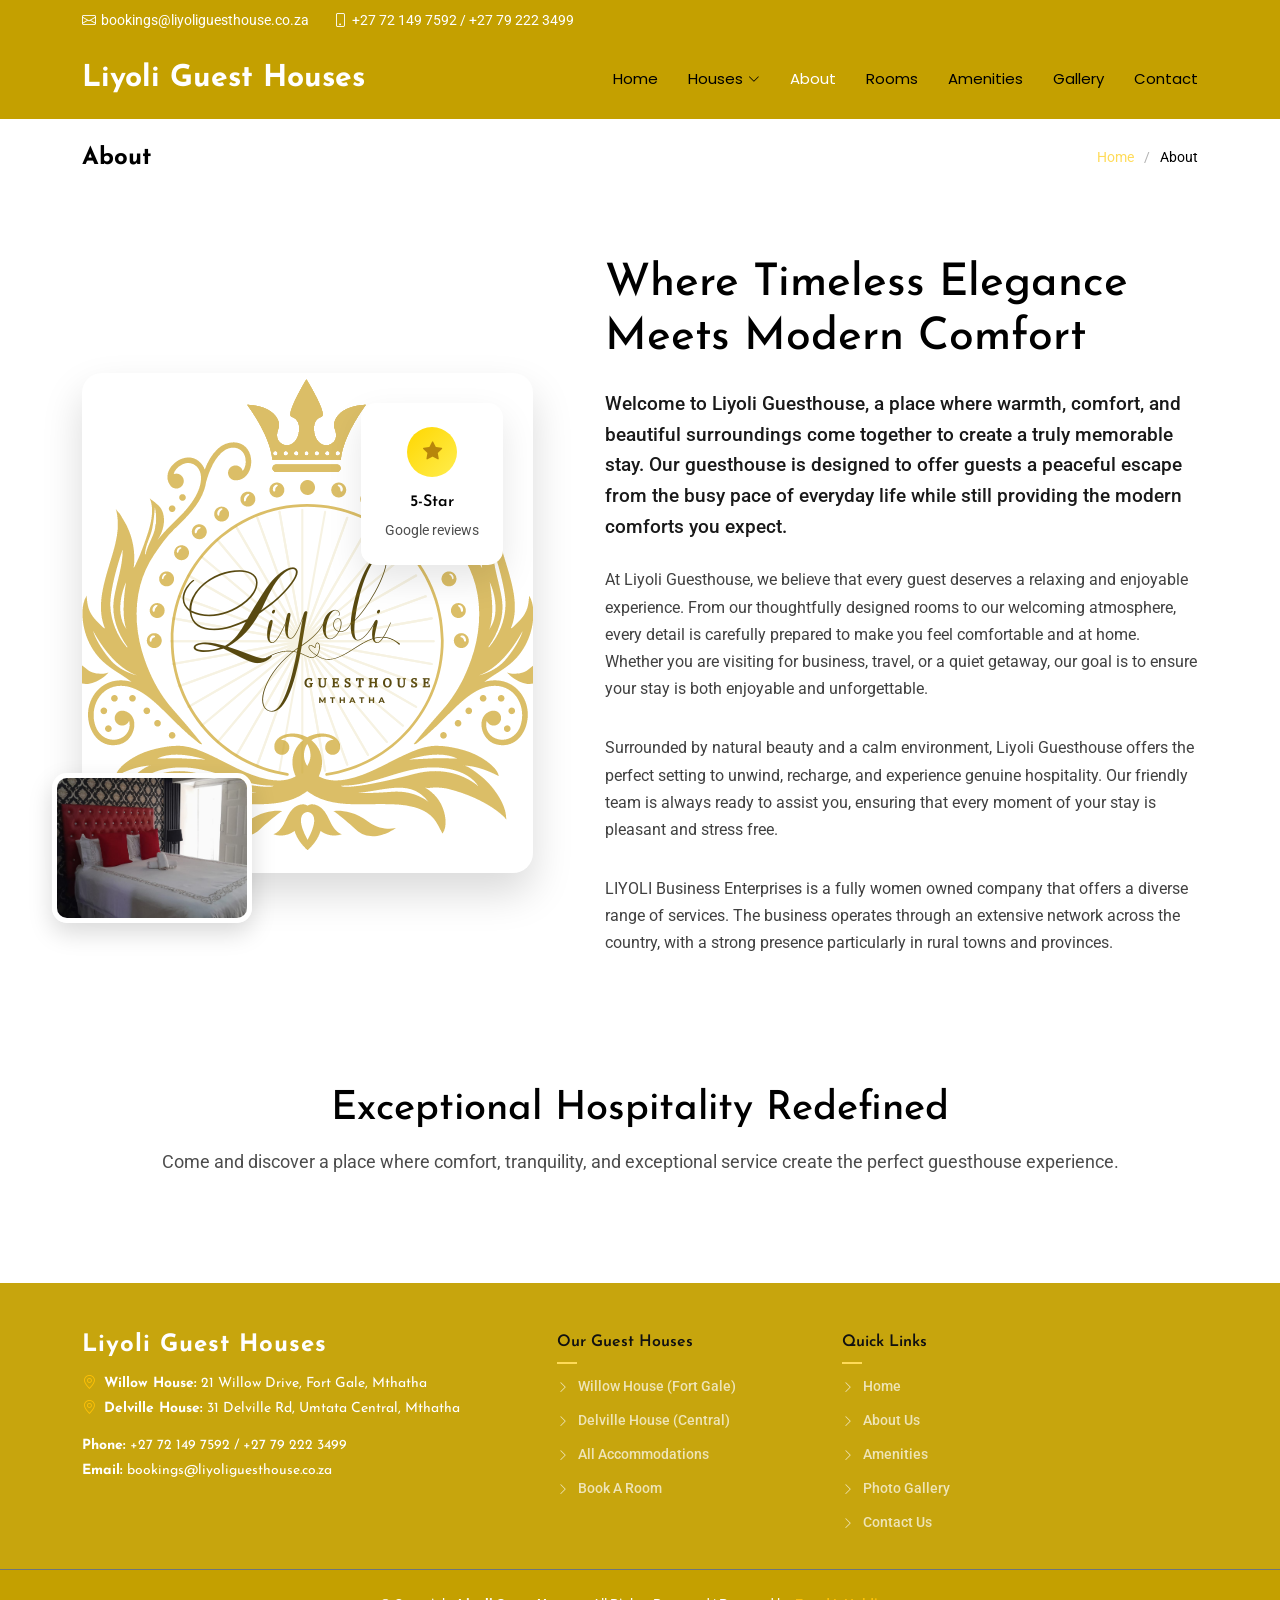
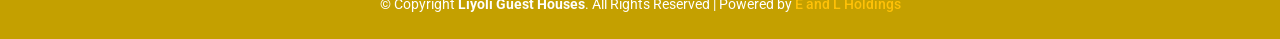
<file: about.html>
<!DOCTYPE html>
<html lang="en">

<head>
  <meta charset="utf-8">
  <meta content="width=device-width, initial-scale=1.0" name="viewport">
  <title>About - Liyoli Guesthouse Bootstrap Template</title>
  <meta name="description" content="">
  <meta name="keywords" content="">

  <!-- Favicons -->
  <link href="assets/img/favicon.png" rel="icon">
  <link href="assets/img/apple-touch-icon.png" rel="apple-touch-icon">

  <!-- Fonts -->
  <link href="https://fonts.googleapis.com" rel="preconnect">
  <link href="https://fonts.gstatic.com" rel="preconnect" crossorigin>
  <link href="https://fonts.googleapis.com/css2?family=Roboto:ital,wght@0,100;0,300;0,400;0,500;0,700;0,900;1,100;1,300;1,400;1,500;1,700;1,900&family=Poppins:ital,wght@0,100;0,200;0,300;0,400;0,500;0,600;0,700;0,800;0,900;1,100;1,200;1,300;1,400;1,500;1,600;1,700;1,800;1,900&family=Josefin+Sans:ital,wght@0,100;0,200;0,300;0,400;0,500;0,600;0,700;1,100;1,200;1,300;1,400;1,500;1,600;1,700&display=swap" rel="stylesheet">

  <!-- Vendor CSS Files -->
  <link href="assets/vendor/bootstrap/css/bootstrap.min.css" rel="stylesheet">
  <link href="assets/vendor/bootstrap-icons/bootstrap-icons.css" rel="stylesheet">
  <link href="assets/vendor/aos/aos.css" rel="stylesheet">
  <link href="assets/vendor/glightbox/css/glightbox.min.css" rel="stylesheet">
  <link href="assets/vendor/swiper/swiper-bundle.min.css" rel="stylesheet">

  <!-- Main CSS File -->
  <link href="assets/css/main.css" rel="stylesheet">

  <!-- =======================================================
  * Template Name: Grandoria
  * Template URL: https://bootstrapmade.com/grandoria-bootstrap-hotel-template/
  * Updated: Jul 29 2025 with Bootstrap v5.3.7
  * Author: BootstrapMade.com
  * License: https://bootstrapmade.com/license/
  ======================================================== -->
</head>

<body class="about-page">

  <header id="header" class="header sticky-top">

    <div class="topbar d-flex align-items-center dark-background">
      <div class="container d-flex justify-content-center justify-content-md-between">
        <div class="contact-info d-flex align-items-center">
          <i class="bi bi-envelope d-flex align-items-center"><a href="mailto:bookings@liyoliguesthouse.co.za">bookings@liyoliguesthouse.co.za</a></i>
          <i class="bi bi-phone d-flex align-items-center ms-4"><span>+27 72 149 7592 / +27 79 222 3499</span></i>
        </div>
        <!--div class="social-links d-none d-md-flex align-items-center">
          <a href="#" class="twitter"><i class="bi bi-twitter-x"></i></a>
          <a href="#" class="facebook"><i class="bi bi-facebook"></i></a>
          <a href="#" class="instagram"><i class="bi bi-instagram"></i></a>
          <a href="#" class="linkedin"><i class="bi bi-linkedin"></i></a>
        </div-->
      </div>
    </div><!-- End Top Bar -->

    <div class="branding d-flex align-items-cente">

      <div class="container position-relative d-flex align-items-center justify-content-between">
        <a href="index.html" class="logo d-flex align-items-center">
          <h1 class="sitename">Liyoli Guest Houses</h1>
        </a>

        <nav id="navmenu" class="navmenu">
          <ul>
            <li><a href="index.html">Home</a></li>
            <li class="dropdown"><a href="#"><span>Houses</span> <i class="bi bi-chevron-down toggle-dropdown"></i></a>
              <ul>
                <li><a href="willow-house.html"><i class="bi bi-house-door"></i> Willow House</a></li>
                <li><a href="delville-house.html"><i class="bi bi-building"></i> Delville House</a></li>
              </ul>
            </li>
            <li><a href="about.html" class="active">About</a></li>
            <li><a href="rooms.html">Rooms</a></li>
            <li><a href="amenities.html">Amenities</a></li>
            <li><a href="gallery.html">Gallery</a></li>
            <li><a href="contact.html">Contact</a></li>
          </ul>
          <i class="mobile-nav-toggle d-xl-none bi bi-list"></i>
        </nav>

      </div>

    </div>

  </header>

  <main class="main">

    <!-- Page Title -->
    <div class="page-title light-background">
      <div class="container d-lg-flex justify-content-between align-items-center">
        <h1 class="mb-2 mb-lg-0">About</h1>
        <nav class="breadcrumbs">
          <ol>
            <li><a href="index.html">Home</a></li>
            <li class="current">About</li>
          </ol>
        </nav>
      </div>
    </div><!-- End Page Title -->

    <!-- About Section -->
    <section id="about" class="about section">

      <div class="container" data-aos="fade-up" data-aos-delay="100">

        <div class="row align-items-center">
          <div class="col-lg-5">
            <div class="image-stack">
              <div class="main-image-wrapper" data-aos="fade-right" data-aos-delay="200">
                <img src="assets/img/hotel/showcase-3.webp" alt="Hotel Exterior" class="img-fluid main-image">
                <div class="floating-card" data-aos="zoom-in" data-aos-delay="400">
                  <div class="card-icon">
                    <i class="bi bi-star-fill"></i>
                  </div>
                  <h6>5-Star </h6>
                  <p>Google reviews</p>
                </div>
              </div>
              <div class="secondary-image" data-aos="fade-up" data-aos-delay="300">
                <img src="assets/img/hotel/room-12.webp" alt="Luxury Suite" class="img-fluid">
              </div>
            </div>
          </div>

          <div class="col-lg-7">
            <div class="content-wrapper" data-aos="fade-left" data-aos-delay="200">
              <!--div class="badge">
                <span>Est. 1923</span>
              </div-->

              <h2>Where Timeless Elegance Meets Modern Comfort</h2>

              <p class="lead">
                Welcome to Liyoli Guesthouse, a place where warmth, comfort, and beautiful surroundings come together to create a truly memorable stay. Our guesthouse is designed to offer guests a peaceful escape from the busy pace of everyday life while still providing the modern comforts you expect.
              </p>

              <p>
                At Liyoli Guesthouse, we believe that every guest deserves a relaxing and enjoyable experience. From our thoughtfully designed rooms to our welcoming atmosphere, every detail is carefully prepared to make you feel comfortable and at home. Whether you are visiting for business, travel, or a quiet getaway, our goal is to ensure your stay is both enjoyable and unforgettable.
              </p>
              <p>
                Surrounded by natural beauty and a calm environment, Liyoli Guesthouse offers the perfect setting to unwind, recharge, and experience genuine hospitality. Our friendly team is always ready to assist you, ensuring that every moment of your stay is pleasant and stress free.
              </p>
              <p>
                LIYOLI Business Enterprises is a fully women owned company that offers a diverse range of services. The business operates through an extensive network across the country, with a strong presence particularly in rural towns and provinces.
              </p>


              <!--<div class="milestone-timeline">
                <div class="milestone-item" data-aos="slide-up" data-aos-delay="250">
                  <div class="milestone-year">1923</div>
                  <div class="milestone-content">
                    <h5>Grand Opening</h5>
                    <p>Founded as exclusive mountain retreat</p>
                  </div>
                </div>
                <div class="milestone-item" data-aos="slide-up" data-aos-delay="300">
                  <div class="milestone-year">1987</div>
                  <div class="milestone-content">
                    <h5>Major Renovation</h5>
                    <p>Modern amenities while preserving heritage</p>
                  </div>
                </div>
                <div class="milestone-item" data-aos="slide-up" data-aos-delay="350">
                  <div class="milestone-year">2019</div>
                  <div class="milestone-content">
                    <h5>Spa &amp; Wellness</h5>
                    <p>Award-winning wellness center addition</p>
                  </div>
                </div>
              </div>-->

              <!--<div class="action-buttons">
                <a href="#" class="btn-explore">
                  <i class="bi bi-compass"></i>
                  Explore Our Heritage
                </a>
                <a href="https://www.youtube.com/watch?v=Y7f98aduVJ8" class="btn-video glightbox">
                  <i class="bi bi-play-circle"></i>
                  Watch Story
                </a>
              </div>-->
            </div>
          </div>
        </div>

        <div class="row features-showcase">
          <div class="col-12">
            <div class="features-header text-center" data-aos="fade-up" data-aos-delay="100">
              <h3>Exceptional Hospitality Redefined</h3>
              <p>Come and discover a place where comfort, tranquility, and exceptional service create the perfect guesthouse experience.</p>
            </div>
          </div>
        </div>

        <!--<div class="row">
          <div class="col-lg-4 col-md-6">
            <div class="feature-card" data-aos="flip-up" data-aos-delay="200">
              <div class="feature-visual">
                <img src="assets/img/hotel/amenities-3.webp" alt="Spa Services" class="img-fluid">
                <div class="feature-overlay">
                  <div class="feature-icon">
                    <i class="bi bi-flower1"></i>
                  </div>
                </div>
              </div>
              <div class="feature-details">
                <h4>World-Class Spa</h4>
                <p>Rejuvenating treatments in our award-winning wellness sanctuary</p>
              </div>
            </div>
          </div>
          <div class="col-lg-4 col-md-6">
            <div class="feature-card" data-aos="flip-up" data-aos-delay="250">
              <div class="feature-visual">
                <img src="assets/img/hotel/dining-4.webp" alt="Fine Dining" class="img-fluid">
                <div class="feature-overlay">
                  <div class="feature-icon">
                    <i class="bi bi-cup-hot"></i>
                  </div>
                </div>
              </div>
              <div class="feature-details">
                <h4>Gourmet Dining</h4>
                <p>Michelin-starred cuisine crafted by renowned executive chefs</p>
              </div>
            </div>
          </div>
          <div class="col-lg-4 col-md-6">
            <div class="feature-card" data-aos="flip-up" data-aos-delay="300">
              <div class="feature-visual">
                <img src="assets/img/hotel/location-2.webp" alt="Prime Location" class="img-fluid">
                <div class="feature-overlay">
                  <div class="feature-icon">
                    <i class="bi bi-geo-alt"></i>
                  </div>
                </div>
              </div>
              <div class="feature-details">
                <h4>Prime Location</h4>
                <p>Nestled in the heart of the city with breathtaking panoramic views</p>
              </div>
            </div>
          </div>
        </div-->

        <!--<div class="row achievements-section">
          <div class="col-lg-8 offset-lg-2">
            <div class="achievements-grid" data-aos="fade-up" data-aos-delay="200">
              <div class="achievement-stat">
                <div class="stat-counter">
                  <span data-purecounter-start="0" data-purecounter-end="236" data-purecounter-duration="2" class="purecounter"></span>
                </div>
                <div class="stat-description">Luxury Suites</div>
              </div>
              <div class="achievement-stat">
                <div class="stat-counter">
                  <span data-purecounter-start="80" data-purecounter-end="96" data-purecounter-duration="2" class="purecounter"></span>%
                </div>
                <div class="stat-description">Satisfaction Rate</div>
              </div>
              <div class="achievement-stat">
                <div class="stat-counter">
                  <span data-purecounter-start="0" data-purecounter-end="15" data-purecounter-duration="1" class="purecounter"></span>
                </div>
                <div class="stat-description">International Awards</div>
              </div>
              <div class="achievement-stat">
                <div class="stat-counter">
                  <span data-purecounter-start="90" data-purecounter-end="100" data-purecounter-duration="2" class="purecounter"></span>
                </div>
                <div class="stat-description">Years of Excellence</div>
              </div>
            </div>
          </div>
        </div>-->

      </div>

    </section><!-- /About Section -->

    <!-- Rooms Showcase Section 
    <section id="rooms-showcase" class="rooms-showcase section">

       Section Title 
      <div class="container section-title" data-aos="fade-up">
        <span class="description-title">Rooms</span>
        <h2>Rooms</h2>
        <p>Necessitatibus eius consequatur ex aliquid fuga eum quidem sint consectetur velit</p>
      </div>End Section Title

      <div class="container" data-aos="fade-up" data-aos-delay="100">

        <div class="row gy-5">
          <div class="col-xl-8" data-aos="zoom-in" data-aos-delay="200">
            <div class="hero-room-showcase">
              <div class="showcase-image-container">
                <img src="assets/img/hotel/room-14.webp" alt="Grand Presidential Suite" class="img-fluid">
                <div class="room-category-badge">
                  <span>Presidential</span>
                </div>
                <div class="room-details-overlay">
                  <div class="room-specs">
                    <span class="spec-item">
                      <i class="bi bi-people"></i>
                      <span>6 Guests</span>
                    </span>
                    <span class="spec-item">
                      <i class="bi bi-house"></i>
                      <span>180m²</span>
                    </span>
                    <span class="spec-item">
                      <i class="bi bi-geo-alt"></i>
                      <span>Top Floor</span>
                    </span>
                  </div>
                </div>
              </div>
              <div class="showcase-content">
                <div class="room-title-section">
                  <h2>Grand Presidential Suite</h2>
                  <div class="room-rating">
                    <div class="stars">
                      <i class="bi bi-star-fill"></i>
                      <i class="bi bi-star-fill"></i>
                      <i class="bi bi-star-fill"></i>
                      <i class="bi bi-star-fill"></i>
                      <i class="bi bi-star-fill"></i>
                    </div>
                    <span class="rating-text">5.0 Excellence</span>
                  </div>
                </div>
                <p class="room-description">Sed ut perspiciatis unde omnis iste natus error sit voluptatem accusantium doloremque laudantium, totam rem aperiam, eaque ipsa quae ab illo inventore veritatis et quasi architecto beatae vitae dicta sunt explicabo.</p>
                <div class="amenities-grid">
                  <div class="amenity-item">
                    <i class="bi bi-wifi"></i>
                    <span>Premium WiFi</span>
                  </div>
                  <div class="amenity-item">
                    <i class="bi bi-tv"></i>
                    <span>Smart TV</span>
                  </div>
                  <div class="amenity-item">
                    <i class="bi bi-cup-hot"></i>
                    <span>Coffee Bar</span>
                  </div>
                  <div class="amenity-item">
                    <i class="bi bi-snow"></i>
                    <span>Climate Control</span>
                  </div>
                </div>
                <div class="booking-section">
                  <div class="price-display">
                    <span class="currency">$</span>
                    <span class="amount">649</span>
                    <span class="period">per night</span>
                  </div>
                  <a href="room-details.html" class="primary-booking-btn">Reserve Suite</a>
                </div>
              </div>
            </div>
          </div> End Hero Room -->

          <!--<div class="col-xl-4">
            <div class="room-list-container">
              <div class="standard-room-card" data-aos="slide-left" data-aos-delay="250">
                <div class="card-image">
                  <img src="assets/img/hotel/room-6.webp" alt="Executive Room" class="img-fluid">
                  <div class="view-link">
                    <i class="bi bi-arrow-up-right"></i>
                  </div>
                </div>
                <div class="card-content">
                  <h4>Executive Business Room</h4>
                  <p>Nemo enim ipsam voluptatem quia voluptas sit aspernatur aut odit aut fugit, sed quia consequuntur magni dolores.</p>
                  <div class="features-list">
                    <span><i class="bi bi-briefcase"></i>Work Space</span>
                    <span><i class="bi bi-building"></i>City Views</span>
                  </div>
                  <div class="booking-row">
                    <div class="price">$329<small>/night</small></div>
                    <a href="room-details.html" class="book-link">Book</a>
                  </div>
                </div>
              </div> End Standard Room 

              <div class="standard-room-card" data-aos="slide-left" data-aos-delay="300">
                <div class="card-image">
                  <img src="assets/img/hotel/room-19.webp" alt="Garden View" class="img-fluid">
                  <div class="view-link">
                    <i class="bi bi-arrow-up-right"></i>
                  </div>
                </div>
                <div class="card-content">
                  <h4>Garden View Deluxe</h4>
                  <p>At vero eos et accusamus et iusto odio dignissimos ducimus qui blanditiis praesentium voluptatum deleniti atque.</p>
                  <div class="features-list">
                    <span><i class="bi bi-tree"></i>Garden View</span>
                    <span><i class="bi bi-door-open"></i>Private Terrace</span>
                  </div>
                  <div class="booking-row">
                    <div class="price">$269<small>/night</small></div>
                    <a href="room-details.html" class="book-link">Book</a>
                  </div>
                </div>
              </div> End Standard Room 

              <div class="standard-room-card" data-aos="slide-left" data-aos-delay="350">
                <div class="card-image">
                  <img src="assets/img/hotel/room-12.webp" alt="Family Suite" class="img-fluid">
                  <div class="view-link">
                    <i class="bi bi-arrow-up-right"></i>
                  </div>
                </div>
                <div class="card-content">
                  <h4>Family Comfort Suite</h4>
                  <p>Temporibus autem quibusdam et aut officiis debitis aut rerum necessitatibus saepe eveniet ut et voluptates.</p>
                  <div class="features-list">
                    <span><i class="bi bi-people"></i>Family Space</span>
                    <span><i class="bi bi-controller"></i>Kids Area</span>
                  </div>
                  <div class="booking-row">
                    <div class="price">$419<small>/night</small></div>
                    <a href="room-details.html" class="book-link">Book</a>
                  </div>
                </div>
              </div> End Standard Room 

            </div>
          </div>

        </div>

        <div class="row mt-6">
          <div class="col-lg-3 col-sm-6" data-aos="fade-up" data-aos-delay="400">
            <div class="minimal-room-card">
              <div class="room-image">
                <img src="assets/img/hotel/room-1.webp" alt="Classic Room" class="img-fluid">
                <div class="hover-overlay">
                  <a href="room-details.html" class="view-room">
                    <i class="bi bi-eye"></i>
                  </a>
                </div>
              </div>
              <div class="room-summary">
                <h5>Classic Double</h5>
                <div class="price-tag">$189<span>/night</span></div>
                <div class="basic-amenities">
                  <i class="bi bi-wifi"></i>
                  <i class="bi bi-tv"></i>
                  <i class="bi bi-telephone"></i>
                </div>
              </div>
            </div>
          </div> End Minimal Room

          <div class="col-lg-3 col-sm-6" data-aos="fade-up" data-aos-delay="450">
            <div class="minimal-room-card">
              <div class="room-image">
                <img src="assets/img/hotel/room-5.webp" alt="Superior Room" class="img-fluid">
                <div class="hover-overlay">
                  <a href="room-details.html" class="view-room">
                    <i class="bi bi-eye"></i>
                  </a>
                </div>
              </div>
              <div class="room-summary">
                <h5>Superior King</h5>
                <div class="price-tag">$249<span>/night</span></div>
                <div class="basic-amenities">
                  <i class="bi bi-wifi"></i>
                  <i class="bi bi-cup-hot"></i>
                  <i class="bi bi-snow"></i>
                </div>
              </div>
            </div>
          </div>End Minimal Room 

          <div class="col-lg-3 col-sm-6" data-aos="fade-up" data-aos-delay="500">
            <div class="minimal-room-card">
              <div class="room-image">
                <img src="assets/img/hotel/room-8.webp" alt="Premium Room" class="img-fluid">
                <div class="hover-overlay">
                  <a href="room-details.html" class="view-room">
                    <i class="bi bi-eye"></i>
                  </a>
                </div>
              </div>
              <div class="room-summary">
                <h5>Premium Ocean View</h5>
                <div class="price-tag">$359<span>/night</span></div>
                <div class="basic-amenities">
                  <i class="bi bi-water"></i>
                  <i class="bi bi-door-open"></i>
                  <i class="bi bi-award"></i>
                </div>
              </div>
            </div>
          </div>End Minimal Room 

          <div class="col-lg-3 col-sm-6" data-aos="fade-up" data-aos-delay="550">
            <div class="minimal-room-card">
              <div class="room-image">
                <img src="assets/img/hotel/room-17.webp" alt="Luxury Suite" class="img-fluid">
                <div class="hover-overlay">
                  <a href="room-details.html" class="view-room">
                    <i class="bi bi-eye"></i>
                  </a>
                </div>
              </div>
              <div class="room-summary">
                <h5>Luxury Penthouse</h5>
                <div class="price-tag">$1,199<span>/night</span></div>
                <div class="basic-amenities">
                  <i class="bi bi-star"></i>
                  <i class="bi bi-house"></i>
                  <i class="bi bi-gem"></i>
                </div>
              </div>
            </div>
          </div> End Minimal Room 

        </div>

        <div class="text-center" data-aos="fade-up" data-aos-delay="600">
          <a href="rooms.html" class="explore-all-link">
            <span>Explore All Accommodations</span>
            <i class="bi bi-arrow-right"></i>
          </a>
        </div>

      </div>

    </section>Rooms Showcase Section -->

  </main>

  <footer id="footer" class="footer position-relative dark-background">
    <div class="footer-top">
      <div class="container">
        <div class="row gy-4">
          <div class="col-lg-5 col-md-6 footer-about">
            <a href="index.html" class="logo d-flex align-items-center mb-3">
              <span class="sitename fs-4 font-weight-bold text-white">Liyoli Guest Houses</span>
            </a>
            <div class="footer-contact">
              <p class="mb-1"><i class="bi bi-geo-alt me-2 text-warning"></i><strong>Willow House:</strong> 21 Willow Drive, Fort Gale, Mthatha</p>
              <p class="mb-2"><i class="bi bi-geo-alt me-2 text-warning"></i><strong>Delville House:</strong> 31 Delville Rd, Umtata Central, Mthatha</p>
              <p class="mt-3 mb-1"><strong>Phone:</strong> <span>+27 72 149 7592 / +27 79 222 3499</span></p>
              <p class="mb-0"><strong>Email:</strong> <span>bookings@liyoliguesthouse.co.za</span></p>
            </div>
          </div>

          <div class="col-lg-3 col-md-3 footer-links">
            <h4>Our Guest Houses</h4>
            <ul>
              <li><a href="willow-house.html"><i class="bi bi-chevron-right me-1"></i> Willow House (Fort Gale)</a></li>
              <li><a href="delville-house.html"><i class="bi bi-chevron-right me-1"></i> Delville House (Central)</a></li>
              <li><a href="rooms.html"><i class="bi bi-chevron-right me-1"></i> All Accommodations</a></li>
              <li><a href="booking.html"><i class="bi bi-chevron-right me-1"></i> Book A Room</a></li>
            </ul>
          </div>

          <div class="col-lg-4 col-md-3 footer-links">
            <h4>Quick Links</h4>
            <ul>
              <li><a href="index.html"><i class="bi bi-chevron-right me-1"></i> Home</a></li>
              <li><a href="about.html"><i class="bi bi-chevron-right me-1"></i> About Us</a></li>
              <li><a href="amenities.html"><i class="bi bi-chevron-right me-1"></i> Amenities</a></li>
              <li><a href="gallery.html"><i class="bi bi-chevron-right me-1"></i> Photo Gallery</a></li>
              <li><a href="contact.html"><i class="bi bi-chevron-right me-1"></i> Contact Us</a></li>
            </ul>
          </div>
        </div>
      </div>
    </div>

    <div class="copyright text-center py-4 border-top border-secondary">
      <div class="container">
        <p class="mb-0">
          © Copyright <strong>Liyoli Guest Houses</strong>. All Rights Reserved | 
          Powered by 
          <a href="https://eandlholdings.co.za/" target="_blank" class="text-warning font-weight-bold">
            E and L Holdings
          </a>
        </p>
      </div>
    </div>
  </footer>

  <!-- Scroll Top -->
  <a href="#" id="scroll-top" class="scroll-top d-flex align-items-center justify-content-center"><i class="bi bi-arrow-up-short"></i></a>

  <!-- Preloader -->
  <div id="preloader"></div>

  <!-- Vendor JS Files -->
  <script src="assets/vendor/bootstrap/js/bootstrap.bundle.min.js"></script>
  <script src="assets/vendor/php-email-form/validate.js"></script>
  <script src="assets/vendor/aos/aos.js"></script>
  <script src="assets/vendor/purecounter/purecounter_vanilla.js"></script>
  <script src="assets/vendor/glightbox/js/glightbox.min.js"></script>
  <script src="assets/vendor/swiper/swiper-bundle.min.js"></script>
  <script src="assets/vendor/imagesloaded/imagesloaded.pkgd.min.js"></script>
  <script src="assets/vendor/isotope-layout/isotope.pkgd.min.js"></script>

  <!-- Main JS File -->
  <script src="assets/js/main.js"></script>

</body>

</html>
</file>
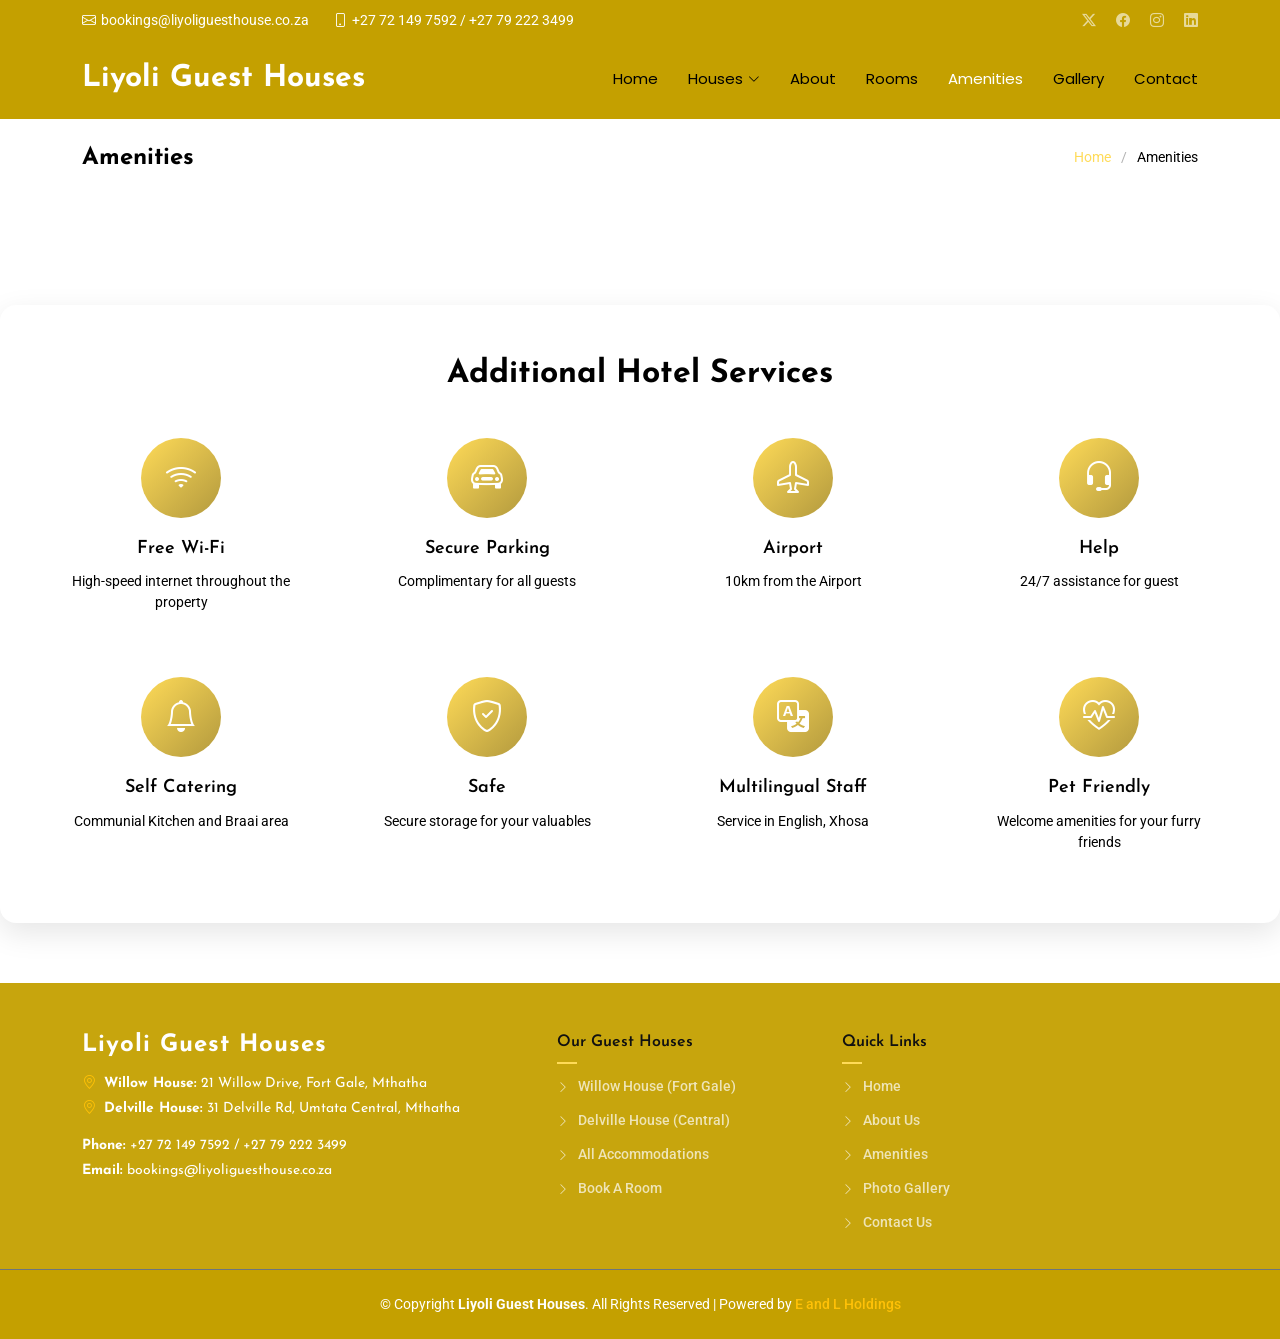
<file: amenities.html>
<!DOCTYPE html>
<html lang="en">

<head>
  <meta charset="utf-8">
  <meta content="width=device-width, initial-scale=1.0" name="viewport">
  <title>Amenities - Liyoli Guesthouse Bootstrap Template</title>
  <meta name="description" content="">
  <meta name="keywords" content="">

  <!-- Favicons -->
  <link href="assets/img/favicon.png" rel="icon">
  <link href="assets/img/apple-touch-icon.png" rel="apple-touch-icon">

  <!-- Fonts -->
  <link href="https://fonts.googleapis.com" rel="preconnect">
  <link href="https://fonts.gstatic.com" rel="preconnect" crossorigin>
  <link href="https://fonts.googleapis.com/css2?family=Roboto:ital,wght@0,100;0,300;0,400;0,500;0,700;0,900;1,100;1,300;1,400;1,500;1,700;1,900&family=Poppins:ital,wght@0,100;0,200;0,300;0,400;0,500;0,600;0,700;0,800;0,900;1,100;1,200;1,300;1,400;1,500;1,600;1,700;1,800;1,900&family=Josefin+Sans:ital,wght@0,100;0,200;0,300;0,400;0,500;0,600;0,700;1,100;1,200;1,300;1,400;1,500;1,600;1,700&display=swap" rel="stylesheet">

  <!-- Vendor CSS Files -->
  <link href="assets/vendor/bootstrap/css/bootstrap.min.css" rel="stylesheet">
  <link href="assets/vendor/bootstrap-icons/bootstrap-icons.css" rel="stylesheet">
  <link href="assets/vendor/aos/aos.css" rel="stylesheet">
  <link href="assets/vendor/glightbox/css/glightbox.min.css" rel="stylesheet">
  <link href="assets/vendor/swiper/swiper-bundle.min.css" rel="stylesheet">

  <!-- Main CSS File -->
  <link href="assets/css/main.css" rel="stylesheet">

  <!-- =======================================================
  * Template Name: Grandoria
  * Template URL: https://bootstrapmade.com/grandoria-bootstrap-hotel-template/
  * Updated: Jul 29 2025 with Bootstrap v5.3.7
  * Author: BootstrapMade.com
  * License: https://bootstrapmade.com/license/
  ======================================================== -->
</head>

<body class="amenities-page">

  <header id="header" class="header sticky-top">

    <div class="topbar d-flex align-items-center dark-background">
      <div class="container d-flex justify-content-center justify-content-md-between">
        <div class="contact-info d-flex align-items-center">
          <i class="bi bi-envelope d-flex align-items-center"><a href="mailto:bookings@liyoliguesthouse.co.za">bookings@liyoliguesthouse.co.za</a></i>
          <i class="bi bi-phone d-flex align-items-center ms-4"><span>+27 72 149 7592 / +27 79 222 3499</span></i>
        </div>
        <div class="social-links d-none d-md-flex align-items-center">
          <a href="#" class="twitter"><i class="bi bi-twitter-x"></i></a>
          <a href="#" class="facebook"><i class="bi bi-facebook"></i></a>
          <a href="#" class="instagram"><i class="bi bi-instagram"></i></a>
          <a href="#" class="linkedin"><i class="bi bi-linkedin"></i></a>
        </div>
      </div>
    </div><!-- End Top Bar -->

    <div class="branding d-flex align-items-cente">

      <div class="container position-relative d-flex align-items-center justify-content-between">
        <a href="index.html" class="logo d-flex align-items-center">
          <h1 class="sitename">Liyoli Guest Houses</h1>
        </a>

        <nav id="navmenu" class="navmenu">
          <ul>
            <li><a href="index.html">Home</a></li>
            <li class="dropdown"><a href="#"><span>Houses</span> <i class="bi bi-chevron-down toggle-dropdown"></i></a>
              <ul>
                <li><a href="willow-house.html"><i class="bi bi-house-door"></i> Willow House</a></li>
                <li><a href="delville-house.html"><i class="bi bi-building"></i> Delville House</a></li>
              </ul>
            </li>
            <li><a href="about.html">About</a></li>
            <li><a href="rooms.html">Rooms</a></li>
            <li><a href="amenities.html" class="active">Amenities</a></li>
            <li><a href="gallery.html">Gallery</a></li>
            <li><a href="contact.html">Contact</a></li>
          </ul>
          <i class="mobile-nav-toggle d-xl-none bi bi-list"></i>
        </nav>

      </div>

    </div>

  </header>

  <main class="main">

    <!-- Page Title -->
    <div class="page-title light-background">
      <div class="container d-lg-flex justify-content-between align-items-center">
        <h1 class="mb-2 mb-lg-0">Amenities</h1>
        <nav class="breadcrumbs">
          <ol>
            <li><a href="index.html">Home</a></li>
            <li class="current">Amenities</li>
          </ol>
        </nav>
      </div>
    </div><!-- End Page Title -->

    <!-- Amenities Section -->
    <section id="amenities" class="amenities section">

      <div class="container" data-aos="fade-up" data-aos-delay="100">

        <!--<div class="row gy-4">

          <div class="col-lg-6" data-aos="fade-up" data-aos-delay="200">
            <div class="amenity-card">
              <div class="amenity-image">
                <img src="assets/img/hotel/amenities-1.webp" alt="Rooftop Pool" class="img-fluid">
              </div>
              <div class="amenity-content">
                <h3>Infinity Pool &amp; Sun Deck</h3>
                <p>Lorem ipsum dolor sit amet, consectetur adipiscing elit. Sed do eiusmod tempor incididunt ut labore et dolore magna aliqua. Ut enim ad minim veniam, quis nostrud exercitation.</p>
                <ul class="amenity-features">
                  <li><i class="bi bi-clock"></i> Open 6 AM - 10 PM</li>
                  <li><i class="bi bi-droplet"></i> Heated pool year-round</li>
                  <li><i class="bi bi-cup-hot"></i> Poolside bar service</li>
                </ul>
              </div>
            </div>
          </div>End Amenity Card -->

          <!--<div class="col-lg-6" data-aos="fade-up" data-aos-delay="300">
            <div class="amenity-card">
              <div class="amenity-image">
                <img src="assets/img/hotel/amenities-2.webp" alt="Spa Wellness" class="img-fluid">
              </div>
              <div class="amenity-content">
                <h3>Luxury Spa &amp; Wellness</h3>
                <p>Ut enim ad minim veniam, quis nostrud exercitation ullamco laboris nisi ut aliquip ex ea commodo consequat. Duis aute irure dolor in reprehenderit in voluptate velit esse cillum.</p>
                <ul class="amenity-features">
                  <li><i class="bi bi-calendar2-check"></i> Book treatments online</li>
                  <li><i class="bi bi-heart"></i> Couples massage rooms</li>
                  <li><i class="bi bi-flower1"></i> Organic spa products</li>
                </ul>
              </div>
            </div>
          </div>End Amenity Card -->

          <!--<div class="col-lg-6" data-aos="fade-up" data-aos-delay="400">
            <div class="amenity-card">
              <div class="amenity-image">
                <img src="assets/img/hotel/dining-3.webp" alt="Fine Dining" class="img-fluid">
              </div>
              <div class="amenity-content">
                <h3>Signature Restaurant</h3>
                <p>Sed ut perspiciatis unde omnis iste natus error sit voluptatem accusantium doloremque laudantium, totam rem aperiam, eaque ipsa quae ab illo inventore veritatis.</p>
                <ul class="amenity-features">
                  <li><i class="bi bi-award"></i> Michelin-starred chef</li>
                  <li><i class="bi bi-wine"></i> Award-winning wine cellar</li>
                  <li><i class="bi bi-moon-stars"></i> Open Tuesday - Sunday</li>
                </ul>
              </div>
            </div>
          </div> End Amenity Card -->

          <!--<div class="col-lg-6" data-aos="fade-up" data-aos-delay="500">
            <div class="amenity-card">
              <div class="amenity-image">
                <img src="assets/img/hotel/amenities-4.webp" alt="Fitness Center" class="img-fluid">
              </div>
              <div class="amenity-content">
                <h3>24/7 Fitness Center</h3>
                <p>At vero eos et accusamus et iusto odio dignissimos ducimus qui blanditiis praesentium voluptatum deleniti atque corrupti quos dolores et quas molestias excepturi.</p>
                <ul class="amenity-features">
                  <li><i class="bi bi-lightning"></i> State-of-the-art equipment</li>
                  <li><i class="bi bi-person-check"></i> Personal trainers available</li>
                  <li><i class="bi bi-shield-check"></i> Complimentary towels</li>
                </ul>
              </div>
            </div>
          </div> End Amenity Card -->

        </div>

        <div class="row mt-5">
          <div class="col-12" data-aos="fade-up" data-aos-delay="600">
            <div class="amenities-grid">
              <h3 class="text-center mb-4">Additional Hotel Services</h3>
              <div class="row g-4">
                <div class="col-lg-3 col-md-4 col-sm-6">
                  <div class="service-item">
                    <div class="service-icon">
                      <i class="bi bi-wifi"></i>
                    </div>
                    <h4>Free Wi-Fi</h4>
                    <p>High-speed internet throughout the property</p>
                  </div>
                </div>
                <div class="col-lg-3 col-md-4 col-sm-6">
                  <div class="service-item">
                    <div class="service-icon">
                      <i class="bi bi-car-front"></i>
                    </div>
                    <h4>Secure Parking</h4>
                    <p>Complimentary for all guests</p>
                  </div>
                </div>
                <div class="col-lg-3 col-md-4 col-sm-6">
                  <div class="service-item">
                    <div class="service-icon">
                      <i class="bi bi-airplane"></i>
                    </div>
                    <h4>Airport </h4>
                    <p>10km from the Airport</p>
                  </div>
                </div>
                <div class="col-lg-3 col-md-4 col-sm-6">
                  <div class="service-item">
                    <div class="service-icon">
                      <i class="bi bi-headset"></i>
                    </div>
                    <h4>Help</h4>
                    <p>24/7 assistance for guest</p>
                  </div>
                </div>
                <div class="col-lg-3 col-md-4 col-sm-6">
                  <div class="service-item">
                    <div class="service-icon">
                      <i class="bi bi-bell"></i>
                    </div>
                    <h4>Self Catering</h4>
                    <p>Communial Kitchen and Braai area</p>
                  </div>
                </div>
                <div class="col-lg-3 col-md-4 col-sm-6">
                  <div class="service-item">
                    <div class="service-icon">
                      <i class="bi bi-shield-check"></i>
                    </div>
                    <h4>Safe </h4>
                    <p>Secure storage for your valuables</p>
                  </div>
                </div>
                <div class="col-lg-3 col-md-4 col-sm-6">
                  <div class="service-item">
                    <div class="service-icon">
                      <i class="bi bi-translate"></i>
                    </div>
                    <h4>Multilingual Staff</h4>
                    <p>Service in English, Xhosa</p>
                  </div>
                </div>
                <div class="col-lg-3 col-md-4 col-sm-6">
                  <div class="service-item">
                    <div class="service-icon">
                      <i class="bi bi-heart-pulse"></i>
                    </div>
                    <h4>Pet Friendly</h4>
                    <p>Welcome amenities for your furry friends</p>
                  </div>
                </div>
              </div>
            </div>
          </div>
        </div>

      </div>

    </section><!-- /Amenities Section -->

  </main>

  <footer id="footer" class="footer position-relative dark-background">
    <div class="footer-top">
      <div class="container">
        <div class="row gy-4">
          <div class="col-lg-5 col-md-6 footer-about">
            <a href="index.html" class="logo d-flex align-items-center mb-3">
              <span class="sitename fs-4 font-weight-bold text-white">Liyoli Guest Houses</span>
            </a>
            <div class="footer-contact">
              <p class="mb-1"><i class="bi bi-geo-alt me-2 text-warning"></i><strong>Willow House:</strong> 21 Willow Drive, Fort Gale, Mthatha</p>
              <p class="mb-2"><i class="bi bi-geo-alt me-2 text-warning"></i><strong>Delville House:</strong> 31 Delville Rd, Umtata Central, Mthatha</p>
              <p class="mt-3 mb-1"><strong>Phone:</strong> <span>+27 72 149 7592 / +27 79 222 3499</span></p>
              <p class="mb-0"><strong>Email:</strong> <span>bookings@liyoliguesthouse.co.za</span></p>
            </div>
          </div>

          <div class="col-lg-3 col-md-3 footer-links">
            <h4>Our Guest Houses</h4>
            <ul>
              <li><a href="willow-house.html"><i class="bi bi-chevron-right me-1"></i> Willow House (Fort Gale)</a></li>
              <li><a href="delville-house.html"><i class="bi bi-chevron-right me-1"></i> Delville House (Central)</a></li>
              <li><a href="rooms.html"><i class="bi bi-chevron-right me-1"></i> All Accommodations</a></li>
              <li><a href="booking.html"><i class="bi bi-chevron-right me-1"></i> Book A Room</a></li>
            </ul>
          </div>

          <div class="col-lg-4 col-md-3 footer-links">
            <h4>Quick Links</h4>
            <ul>
              <li><a href="index.html"><i class="bi bi-chevron-right me-1"></i> Home</a></li>
              <li><a href="about.html"><i class="bi bi-chevron-right me-1"></i> About Us</a></li>
              <li><a href="amenities.html"><i class="bi bi-chevron-right me-1"></i> Amenities</a></li>
              <li><a href="gallery.html"><i class="bi bi-chevron-right me-1"></i> Photo Gallery</a></li>
              <li><a href="contact.html"><i class="bi bi-chevron-right me-1"></i> Contact Us</a></li>
            </ul>
          </div>
        </div>
      </div>
    </div>

    <div class="copyright text-center py-4 border-top border-secondary">
      <div class="container">
        <p class="mb-0">
          © Copyright <strong>Liyoli Guest Houses</strong>. All Rights Reserved | 
          Powered by 
          <a href="https://eandlholdings.co.za/" target="_blank" class="text-warning font-weight-bold">
            E and L Holdings
          </a>
        </p>
      </div>
    </div>
  </footer>

  <!-- Scroll Top -->
  <a href="#" id="scroll-top" class="scroll-top d-flex align-items-center justify-content-center"><i class="bi bi-arrow-up-short"></i></a>

  <!-- Preloader -->
  <div id="preloader"></div>

  <!-- Vendor JS Files -->
  <script src="assets/vendor/bootstrap/js/bootstrap.bundle.min.js"></script>
  <script src="assets/vendor/php-email-form/validate.js"></script>
  <script src="assets/vendor/aos/aos.js"></script>
  <script src="assets/vendor/purecounter/purecounter_vanilla.js"></script>
  <script src="assets/vendor/glightbox/js/glightbox.min.js"></script>
  <script src="assets/vendor/swiper/swiper-bundle.min.js"></script>
  <script src="assets/vendor/imagesloaded/imagesloaded.pkgd.min.js"></script>
  <script src="assets/vendor/isotope-layout/isotope.pkgd.min.js"></script>

  <!-- Main JS File -->
  <script src="assets/js/main.js"></script>

</body>

</html>
</file>
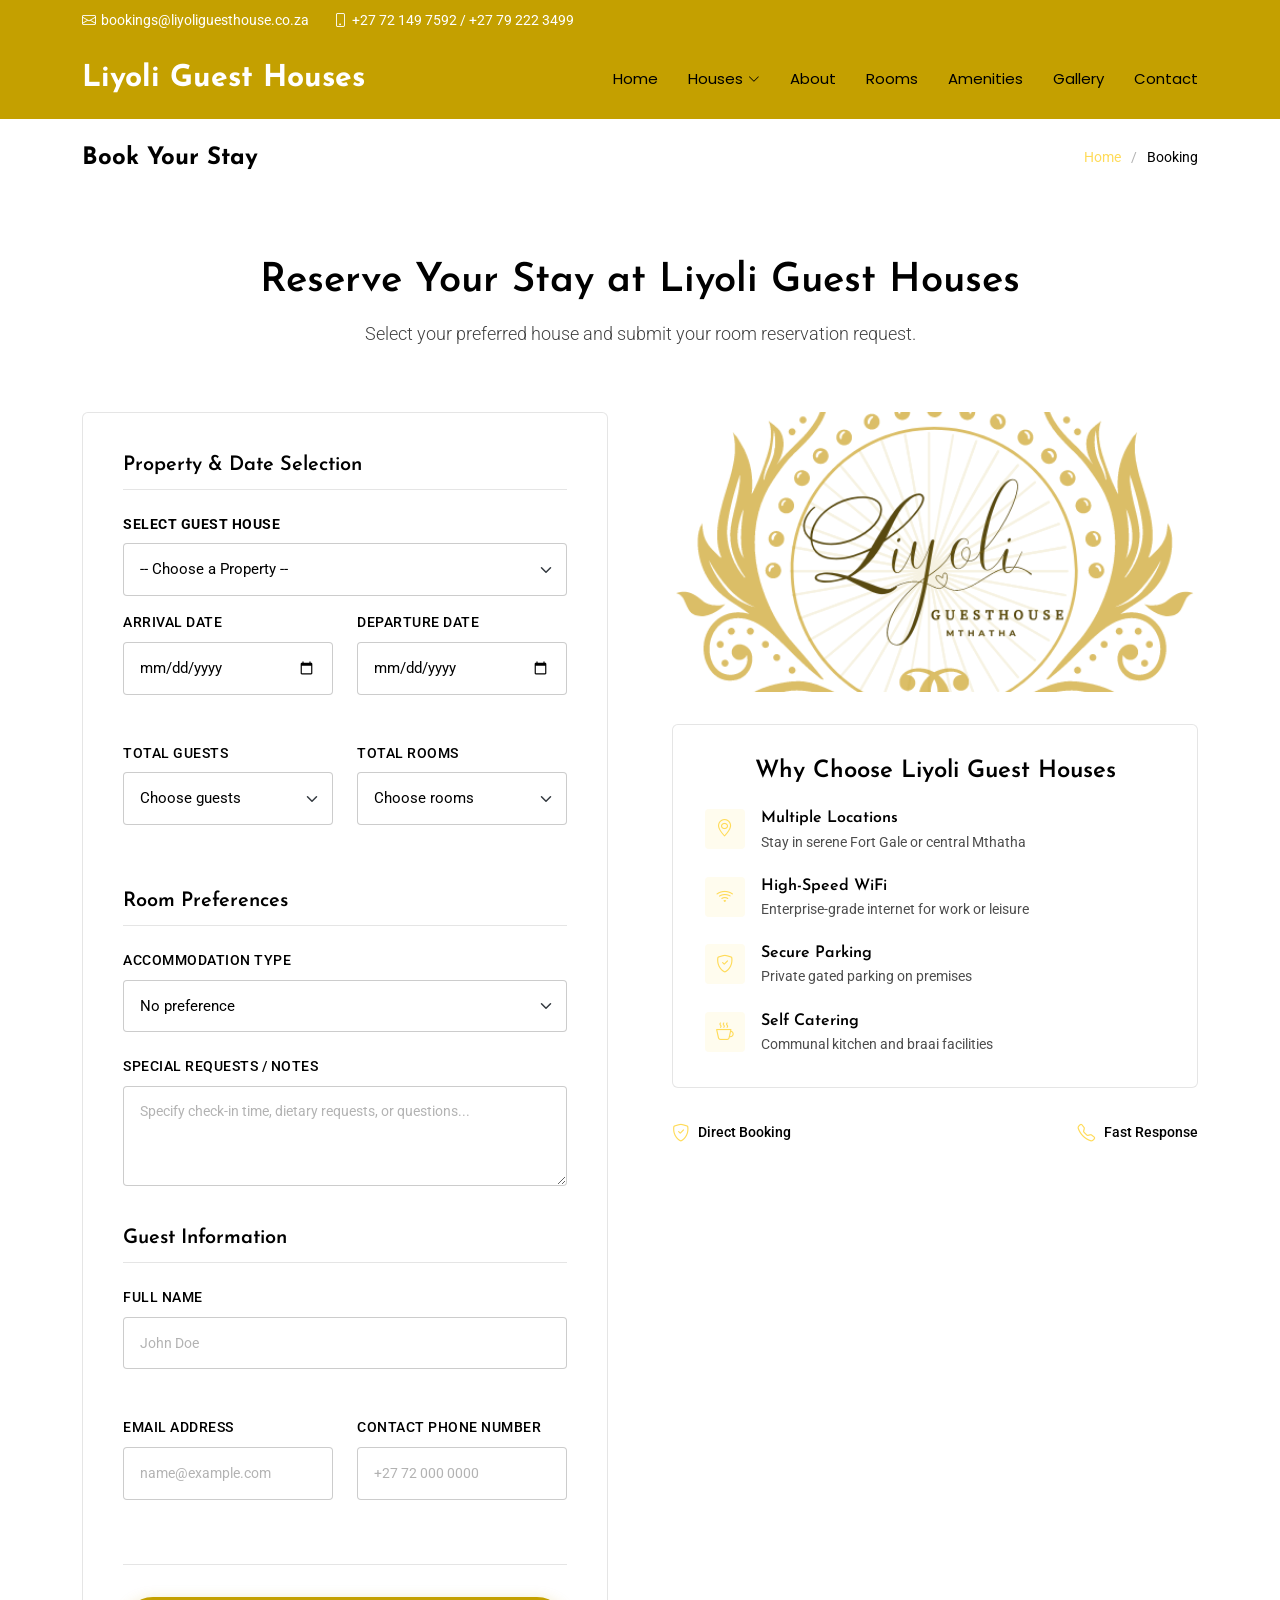
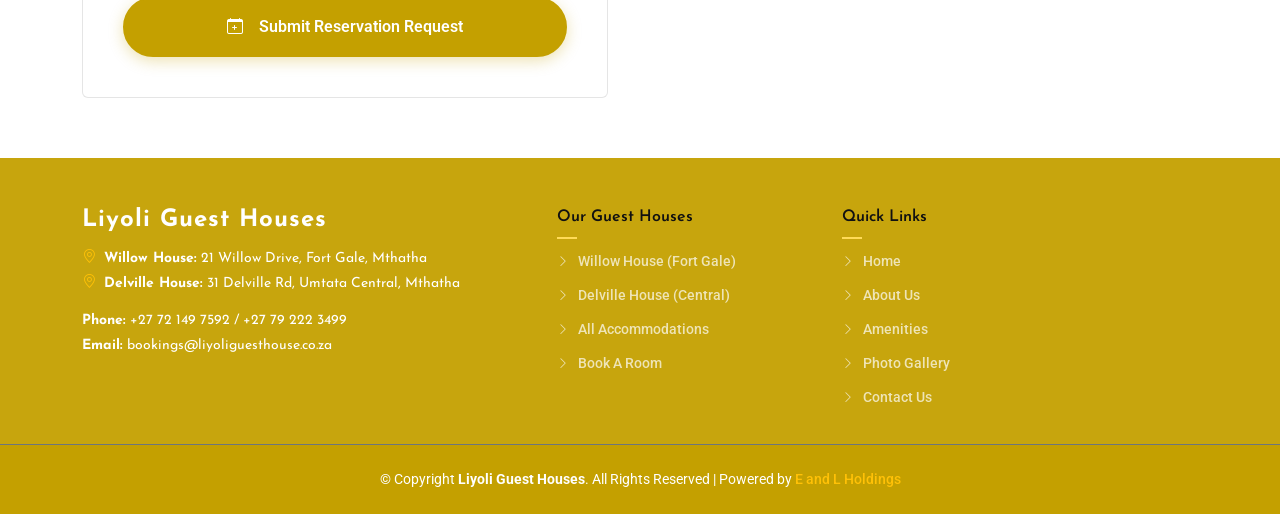
<file: booking.html>
<!DOCTYPE html>
<html lang="en">

<head>
  <meta charset="utf-8">
  <meta content="width=device-width, initial-scale=1.0" name="viewport">
  <title>Booking - Grandoria Bootstrap Template</title>
  <meta name="description" content="">
  <meta name="keywords" content="">

  <!-- Favicons -->
  <link href="assets/img/favicon.png" rel="icon">
  <link href="assets/img/apple-touch-icon.png" rel="apple-touch-icon">

  <!-- Fonts -->
  <link href="https://fonts.googleapis.com" rel="preconnect">
  <link href="https://fonts.gstatic.com" rel="preconnect" crossorigin>
  <link href="https://fonts.googleapis.com/css2?family=Roboto:ital,wght@0,100;0,300;0,400;0,500;0,700;0,900;1,100;1,300;1,400;1,500;1,700;1,900&family=Poppins:ital,wght@0,100;0,200;0,300;0,400;0,500;0,600;0,700;0,800;0,900;1,100;1,200;1,300;1,400;1,500;1,600;1,700;1,800;1,900&family=Josefin+Sans:ital,wght@0,100;0,200;0,300;0,400;0,500;0,600;0,700;1,100;1,200;1,300;1,400;1,500;1,600;1,700&display=swap" rel="stylesheet">

  <!-- Vendor CSS Files -->
  <link href="assets/vendor/bootstrap/css/bootstrap.min.css" rel="stylesheet">
  <link href="assets/vendor/bootstrap-icons/bootstrap-icons.css" rel="stylesheet">
  <link href="assets/vendor/aos/aos.css" rel="stylesheet">
  <link href="assets/vendor/glightbox/css/glightbox.min.css" rel="stylesheet">
  <link href="assets/vendor/swiper/swiper-bundle.min.css" rel="stylesheet">

  <!-- Main CSS File -->
  <link href="assets/css/main.css" rel="stylesheet">

  <!-- =======================================================
  * Template Name: Grandoria
  * Template URL: https://bootstrapmade.com/grandoria-bootstrap-hotel-template/
  * Updated: Jul 29 2025 with Bootstrap v5.3.7
  * Author: BootstrapMade.com
  * License: https://bootstrapmade.com/license/
  ======================================================== -->
</head>

<body class="booking-page">

  <header id="header" class="header sticky-top">

    <div class="topbar d-flex align-items-center dark-background">
      <div class="container d-flex justify-content-center justify-content-md-between">
        <div class="contact-info d-flex align-items-center">
          <i class="bi bi-envelope d-flex align-items-center"><a href="mailto:bookings@liyoliguesthouse.co.za">bookings@liyoliguesthouse.co.za</a></i>
          <i class="bi bi-phone d-flex align-items-center ms-4"><span>+27 72 149 7592 / +27 79 222 3499</span></i>
        </div>
      </div>
    </div><!-- End Top Bar -->

    <div class="branding d-flex align-items-center">

      <div class="container position-relative d-flex align-items-center justify-content-between">
        <a href="index.html" class="logo d-flex align-items-center">
          <h1 class="sitename">Liyoli Guest Houses</h1>
        </a>

        <nav id="navmenu" class="navmenu">
          <ul>
            <li><a href="index.html">Home</a></li>
            <li class="dropdown"><a href="#"><span>Houses</span> <i class="bi bi-chevron-down toggle-dropdown"></i></a>
              <ul>
                <li><a href="willow-house.html"><i class="bi bi-house-door"></i> Willow House</a></li>
                <li><a href="delville-house.html"><i class="bi bi-building"></i> Delville House</a></li>
              </ul>
            </li>
            <li><a href="about.html">About</a></li>
            <li><a href="rooms.html">Rooms</a></li>
            <li><a href="amenities.html">Amenities</a></li>
            <li><a href="gallery.html">Gallery</a></li>
            <li><a href="contact.html">Contact</a></li>
          </ul>
          <i class="mobile-nav-toggle d-xl-none bi bi-list"></i>
        </nav>

      </div>

    </div>

  </header>

  <main class="main">

    <!-- Page Title -->
    <div class="page-title light-background">
      <div class="container d-lg-flex justify-content-between align-items-center">
        <h1 class="mb-2 mb-lg-0">Book Your Stay</h1>
        <nav class="breadcrumbs">
          <ol>
            <li><a href="index.html">Home</a></li>
            <li class="current">Booking</li>
          </ol>
        </nav>
      </div>
    </div><!-- End Page Title -->

    <!-- Booking Section -->
    <section id="booking" class="booking section">

      <div class="container" data-aos="fade-up" data-aos-delay="100">

        <div class="reservation-wrapper">

          <div class="reservation-header text-center" data-aos="fade-up" data-aos-delay="200">
            <h2>Reserve Your Stay at Liyoli Guest Houses</h2>
            <p class="lead">Select your preferred house and submit your room reservation request.</p>
          </div>

          <div class="booking-grid">

            <div class="booking-form-section" data-aos="fade-right" data-aos-delay="300">
              <div class="form-container">
                <form class="reservation-form" action="https://formspree.io/f/xeerkdwd" method="POST">

                  <div class="form-section">
                    <h4>Property &amp; Date Selection</h4>
                    <div class="form-group mb-3">
                      <label for="select-house" class="form-label fw-bold">Select Guest House</label>
                      <select class="form-select" id="select-house" name="selected_house" required="">
                        <option value="">-- Choose a Property --</option>
                        <option value="willow">Willow House (21 Willow Dr, Fort Gale)</option>
                        <option value="delville">Delville House (31 Delville Rd, Umtata Central)</option>
                      </select>
                    </div>

                    <div class="form-grid">
                      <div class="form-group">
                        <label for="arrival-date" class="form-label">Arrival Date</label>
                        <input type="date" class="form-control" id="arrival-date" name="arrival_date" required="">
                      </div>
                      <div class="form-group">
                        <label for="departure-date" class="form-label">Departure Date</label>
                        <input type="date" class="form-control" id="departure-date" name="departure_date" required="">
                      </div>
                      <div class="form-group">
                        <label for="guest-count" class="form-label">Total Guests</label>
                        <select class="form-select" id="guest-count" name="guest_count" required="">
                          <option value="">Choose guests</option>
                          <option value="1">1 Guest</option>
                          <option value="2">2 Guests</option>
                          <option value="3">3 Guests</option>
                          <option value="4">4 Guests</option>
                          <option value="5">5+ Guests</option>
                        </select>
                      </div>
                      <div class="form-group">
                        <label for="room-count" class="form-label">Total Rooms</label>
                        <select class="form-select" id="room-count" name="room_count" required="">
                          <option value="">Choose rooms</option>
                          <option value="1">1 Room</option>
                          <option value="2">2 Rooms</option>
                          <option value="3">3 Rooms</option>
                          <option value="4">4+ Rooms</option>
                        </select>
                      </div>
                    </div>
                  </div>

                  <div class="form-section">
                    <h4>Room Preferences</h4>
                    <div class="form-group">
                      <label for="accommodation-type" class="form-label">Accommodation Type</label>
                      <select class="form-select" id="accommodation-type" name="accommodation_type">
                        <option value="">No preference</option>
                        <option value="executive">Executive Suite</option>
                        <option value="deluxe">Deluxe Comfort Room</option>
                        <option value="family">Family / Self-Catering Suite</option>
                      </select>
                    </div>
                    <div class="form-group">
                      <label for="additional-notes" class="form-label">Special Requests / Notes</label>
                      <textarea class="form-control" id="additional-notes" name="additional_notes" rows="3" placeholder="Specify check-in time, dietary requests, or questions..."></textarea>
                    </div>
                  </div>

                  <div class="form-section">
                    <h4>Guest Information</h4>
                    <div class="form-grid">
                      <div class="form-group full-width">
                        <label for="primary-guest" class="form-label">Full Name</label>
                        <input type="text" class="form-control" id="primary-guest" name="primary_guest" required="" placeholder="John Doe">
                      </div>
                      <div class="form-group">
                        <label for="contact-email" class="form-label">Email Address</label>
                        <input type="email" class="form-control" id="contact-email" name="contact_email" required="" placeholder="name@example.com">
                      </div>
                      <div class="form-group">
                        <label for="contact-phone" class="form-label">Contact Phone Number</label>
                        <input type="tel" class="form-control" id="contact-phone" name="contact_phone" required="" placeholder="+27 72 000 0000">
                      </div>
                    </div>
                  </div>

                  <div class="form-actions">
                    <button type="submit" class="btn btn-gold w-100 justify-content-center py-3">
                      <i class="bi bi-calendar-plus me-2"></i>
                      Submit Reservation Request
                    </button>
                  </div>

                </form>
              </div>
            </div>

            <div class="hotel-showcase" data-aos="fade-left" data-aos-delay="400">
              <div class="showcase-image">
                <img src="assets/img/hotel/showcase-3.webp" alt="Liyoli Guest Houses" class="img-fluid rounded-4">
              </div>

              <div class="hotel-highlights">
                <h3>Why Choose Liyoli Guest Houses</h3>
                <div class="highlights-grid">
                  <div class="highlight-item">
                    <div class="highlight-icon">
                      <i class="bi bi-geo-alt"></i>
                    </div>
                    <div class="highlight-content">
                      <h5>Multiple Locations</h5>
                      <p>Stay in serene Fort Gale or central Mthatha</p>
                    </div>
                  </div>
                  <div class="highlight-item">
                    <div class="highlight-icon">
                      <i class="bi bi-wifi"></i>
                    </div>
                    <div class="highlight-content">
                      <h5>High-Speed WiFi</h5>
                      <p>Enterprise-grade internet for work or leisure</p>
                    </div>
                  </div>
                  <div class="highlight-item">
                    <div class="highlight-icon">
                      <i class="bi bi-shield-check"></i>
                    </div>
                    <div class="highlight-content">
                      <h5>Secure Parking</h5>
                      <p>Private gated parking on premises</p>
                    </div>
                  </div>
                  <div class="highlight-item">
                    <div class="highlight-icon">
                      <i class="bi bi-cup-hot"></i>
                    </div>
                    <div class="highlight-content">
                      <h5>Self Catering</h5>
                      <p>Communal kitchen and braai facilities</p>
                    </div>
                  </div>
                </div>
              </div>

              <div class="booking-guarantees">
                <div class="guarantee-item">
                  <i class="bi bi-shield-check"></i>
                  <span>Direct Booking</span>
                </div>
                <div class="guarantee-item">
                  <i class="bi bi-telephone"></i>
                  <span>Fast Response</span>
                </div>
              </div>
            </div>

          </div>

        </div>

      </div>

    </section><!-- /Booking Section -->

  </main>

  <script>
    // Auto select house from URL query parameter
    document.addEventListener('DOMContentLoaded', function() {
      const urlParams = new URLSearchParams(window.location.search);
      const houseParam = urlParams.get('house');
      if (houseParam) {
        const selectHouse = document.getElementById('select-house');
        if (selectHouse) {
          selectHouse.value = houseParam.toLowerCase();
        }
      }
    });
  </script>

  <footer id="footer" class="footer position-relative dark-background">
    <div class="footer-top">
      <div class="container">
        <div class="row gy-4">
          <div class="col-lg-5 col-md-6 footer-about">
            <a href="index.html" class="logo d-flex align-items-center mb-3">
              <span class="sitename fs-4 font-weight-bold text-white">Liyoli Guest Houses</span>
            </a>
            <div class="footer-contact">
              <p class="mb-1"><i class="bi bi-geo-alt me-2 text-warning"></i><strong>Willow House:</strong> 21 Willow Drive, Fort Gale, Mthatha</p>
              <p class="mb-2"><i class="bi bi-geo-alt me-2 text-warning"></i><strong>Delville House:</strong> 31 Delville Rd, Umtata Central, Mthatha</p>
              <p class="mt-3 mb-1"><strong>Phone:</strong> <span>+27 72 149 7592 / +27 79 222 3499</span></p>
              <p class="mb-0"><strong>Email:</strong> <span>bookings@liyoliguesthouse.co.za</span></p>
            </div>
          </div>

          <div class="col-lg-3 col-md-3 footer-links">
            <h4>Our Guest Houses</h4>
            <ul>
              <li><a href="willow-house.html"><i class="bi bi-chevron-right me-1"></i> Willow House (Fort Gale)</a></li>
              <li><a href="delville-house.html"><i class="bi bi-chevron-right me-1"></i> Delville House (Central)</a></li>
              <li><a href="rooms.html"><i class="bi bi-chevron-right me-1"></i> All Accommodations</a></li>
              <li><a href="booking.html"><i class="bi bi-chevron-right me-1"></i> Book A Room</a></li>
            </ul>
          </div>

          <div class="col-lg-4 col-md-3 footer-links">
            <h4>Quick Links</h4>
            <ul>
              <li><a href="index.html"><i class="bi bi-chevron-right me-1"></i> Home</a></li>
              <li><a href="about.html"><i class="bi bi-chevron-right me-1"></i> About Us</a></li>
              <li><a href="amenities.html"><i class="bi bi-chevron-right me-1"></i> Amenities</a></li>
              <li><a href="gallery.html"><i class="bi bi-chevron-right me-1"></i> Photo Gallery</a></li>
              <li><a href="contact.html"><i class="bi bi-chevron-right me-1"></i> Contact Us</a></li>
            </ul>
          </div>
        </div>
      </div>
    </div>

    <div class="copyright text-center py-4 border-top border-secondary">
      <div class="container">
        <p class="mb-0">
          © Copyright <strong>Liyoli Guest Houses</strong>. All Rights Reserved | 
          Powered by 
          <a href="https://eandlholdings.co.za/" target="_blank" class="text-warning font-weight-bold">
            E and L Holdings
          </a>
        </p>
      </div>
    </div>
  </footer>

  <!-- Scroll Top -->
  <a href="#" id="scroll-top" class="scroll-top d-flex align-items-center justify-content-center"><i class="bi bi-arrow-up-short"></i></a>

  <!-- Preloader -->
  <div id="preloader"></div>

  <!-- Vendor JS Files -->
  <script src="assets/vendor/bootstrap/js/bootstrap.bundle.min.js"></script>
  <script src="assets/vendor/php-email-form/validate.js"></script>
  <script src="assets/vendor/aos/aos.js"></script>
  <script src="assets/vendor/purecounter/purecounter_vanilla.js"></script>
  <script src="assets/vendor/glightbox/js/glightbox.min.js"></script>
  <script src="assets/vendor/swiper/swiper-bundle.min.js"></script>
  <script src="assets/vendor/imagesloaded/imagesloaded.pkgd.min.js"></script>
  <script src="assets/vendor/isotope-layout/isotope.pkgd.min.js"></script>

  <!-- Main JS File -->
  <script src="assets/js/main.js"></script>

</body>

</html>
</file>
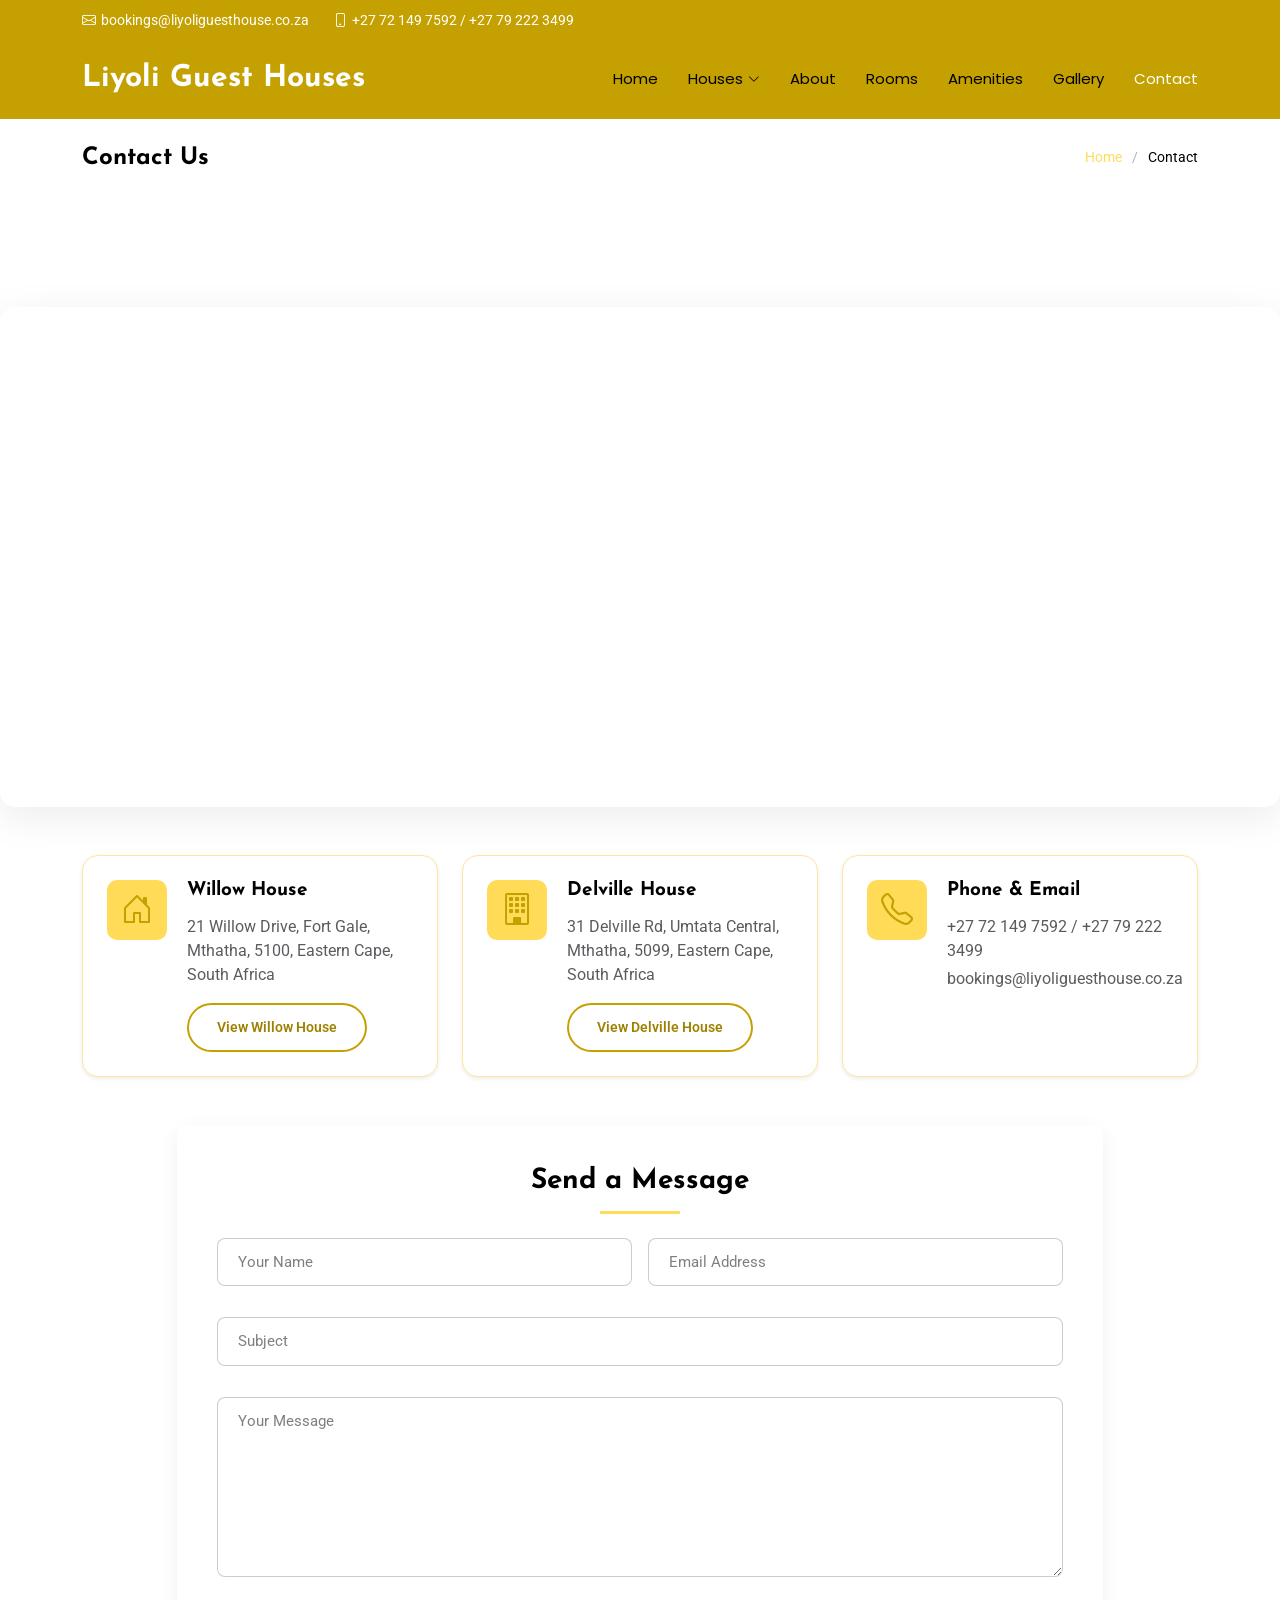
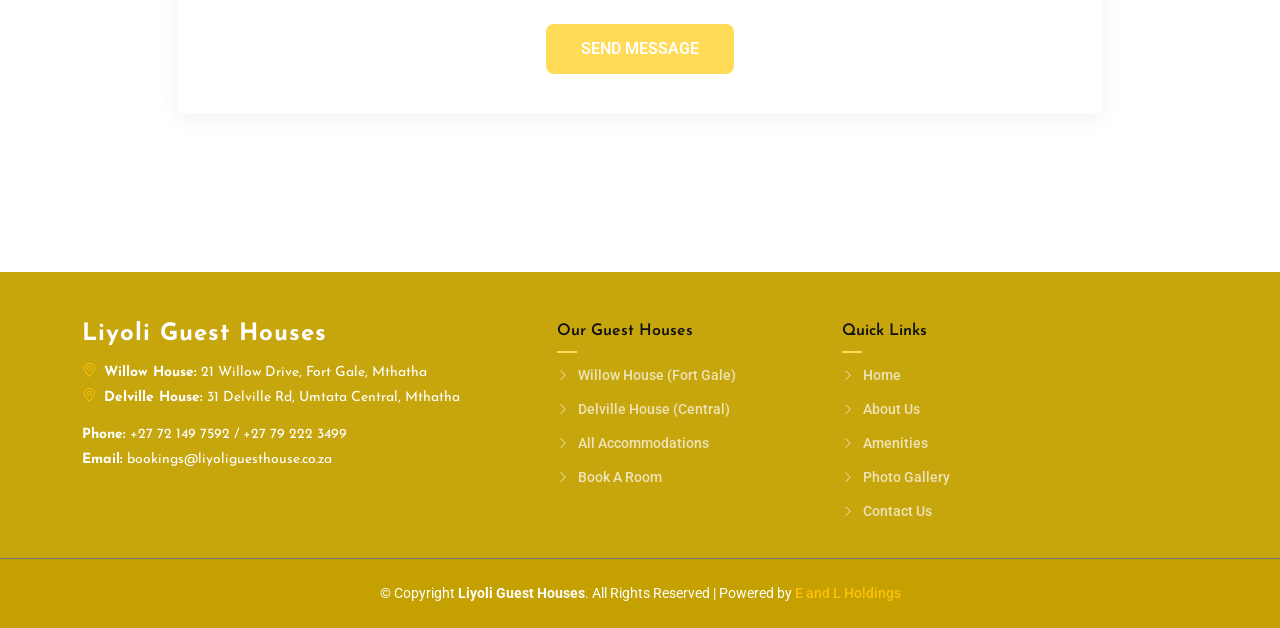
<file: contact.html>
<!DOCTYPE html>
<html lang="en">

<head>
  <meta charset="utf-8">
  <meta content="width=device-width, initial-scale=1.0" name="viewport">
  <title>Contact - Liyoli Guesthouse Bootstrap Template</title>
  <meta name="description" content="">
  <meta name="keywords" content="">

  <!-- Favicons -->
  <link href="assets/img/favicon.png" rel="icon">
  <link href="assets/img/apple-touch-icon.png" rel="apple-touch-icon">

  <!-- Fonts -->
  <link href="https://fonts.googleapis.com" rel="preconnect">
  <link href="https://fonts.gstatic.com" rel="preconnect" crossorigin>
  <link href="https://fonts.googleapis.com/css2?family=Roboto:ital,wght@0,100;0,300;0,400;0,500;0,700;0,900;1,100;1,300;1,400;1,500;1,700;1,900&family=Poppins:ital,wght@0,100;0,200;0,300;0,400;0,500;0,600;0,700;0,800;0,900;1,100;1,200;1,300;1,400;1,500;1,600;1,700;1,800;1,900&family=Josefin+Sans:ital,wght@0,100;0,200;0,300;0,400;0,500;0,600;0,700;1,100;1,200;1,300;1,400;1,500;1,600;1,700&display=swap" rel="stylesheet">

  <!-- Vendor CSS Files -->
  <link href="assets/vendor/bootstrap/css/bootstrap.min.css" rel="stylesheet">
  <link href="assets/vendor/bootstrap-icons/bootstrap-icons.css" rel="stylesheet">
  <link href="assets/vendor/aos/aos.css" rel="stylesheet">
  <link href="assets/vendor/glightbox/css/glightbox.min.css" rel="stylesheet">
  <link href="assets/vendor/swiper/swiper-bundle.min.css" rel="stylesheet">

  <!-- Main CSS File -->
  <link href="assets/css/main.css" rel="stylesheet">

  <!-- =======================================================
  * Template Name: Grandoria
  * Template URL: https://bootstrapmade.com/grandoria-bootstrap-hotel-template/
  * Updated: Jul 29 2025 with Bootstrap v5.3.7
  * Author: BootstrapMade.com
  * License: https://bootstrapmade.com/license/
  ======================================================== -->
</head>

<body class="contact-page">

  <header id="header" class="header sticky-top">

    <div class="topbar d-flex align-items-center dark-background">
      <div class="container d-flex justify-content-center justify-content-md-between">
        <div class="contact-info d-flex align-items-center">
          <i class="bi bi-envelope d-flex align-items-center"><a href="mailto:bookings@liyoliguesthouse.co.za">bookings@liyoliguesthouse.co.za</a></i>
          <i class="bi bi-phone d-flex align-items-center ms-4"><span>+27 72 149 7592 / +27 79 222 3499</span></i>
        </div>
        <!--div class="social-links d-none d-md-flex align-items-center">
          <a href="#" class="twitter"><i class="bi bi-twitter-x"></i></a>
          <a href="#" class="facebook"><i class="bi bi-facebook"></i></a>
          <a href="#" class="instagram"><i class="bi bi-instagram"></i></a>
          <a href="#" class="linkedin"><i class="bi bi-linkedin"></i></a>
        </div-->
      </div>
    </div><!-- End Top Bar -->

    <div class="branding d-flex align-items-cente">

      <div class="container position-relative d-flex align-items-center justify-content-between">
        <a href="index.html" class="logo d-flex align-items-center">
          <h1 class="sitename">Liyoli Guest Houses</h1>
        </a>

        <nav id="navmenu" class="navmenu">
          <ul>
            <li><a href="index.html">Home</a></li>
            <li class="dropdown"><a href="#"><span>Houses</span> <i class="bi bi-chevron-down toggle-dropdown"></i></a>
              <ul>
                <li><a href="willow-house.html"><i class="bi bi-house-door"></i> Willow House</a></li>
                <li><a href="delville-house.html"><i class="bi bi-building"></i> Delville House</a></li>
              </ul>
            </li>
            <li><a href="about.html">About</a></li>
            <li><a href="rooms.html">Rooms</a></li>
            <li><a href="amenities.html">Amenities</a></li>
            <li><a href="gallery.html">Gallery</a></li>
            <li><a href="contact.html" class="active">Contact</a></li>
          </ul>
          <i class="mobile-nav-toggle d-xl-none bi bi-list"></i>
        </nav>

      </div>

    </div>

  </header>

  <main class="main">

    <!-- Page Title -->
    <div class="page-title light-background">
      <div class="container d-lg-flex justify-content-between align-items-center">
        <h1 class="mb-2 mb-lg-0">Contact Us</h1>
        <nav class="breadcrumbs">
          <ol>
            <li><a href="index.html">Home</a></li>
            <li class="current">Contact</li>
          </ol>
        </nav>
      </div>
    </div><!-- End Page Title -->

    <!-- Contact Section -->
    <section id="contact" class="contact section">

      <!-- Map Section -->
      <div class="map-container mb-5">
        <iframe src="https://www.google.com/maps/embed?pb=!1m18!1m12!1m3!1d849.7311059986395!2d28.76112370579427!3d-31.58112029523552!2m3!1f0!2f0!3f0!3m2!1i1024!2i768!4f13.1!3m3!1m2!1s0x1e5fd755de69f96b%3A0xb1dc350af6becc41!2s21%20Willow%20Dr%2C%20Fort%20Gale%2C%20Mthatha%2C%205100%2C%20South%20Africa!5e0!3m2!1sen!2sus!4v1772731187647!5m2!1sen!2sus" width="600" height="450" style="border:0;" allowfullscreen="" loading="lazy" referrerpolicy="no-referrer-when-downgrade"></iframe>
      </div>

      <div class="container" data-aos="fade-up" data-aos-delay="100">

        <!-- Contact Info -->
        <div class="row g-4 mb-5" data-aos="fade-up" data-aos-delay="300">
          <div class="col-md-4">
            <div class="contact-info-card h-100 p-4 bg-white rounded-4 shadow-sm border border-warning-subtle">
              <div class="icon-box mb-3">
                <i class="bi bi-house-door text-gold fs-2" style="color: var(--gold-primary);"></i>
              </div>
              <div class="info-content">
                <h4 class="fw-bold">Willow House</h4>
                <p class="text-muted mb-2">21 Willow Drive, Fort Gale, Mthatha, 5100, Eastern Cape, South Africa</p>
                <a href="willow-house.html" class="btn btn-sm btn-outline-gold mt-2">View Willow House</a>
              </div>
            </div>
          </div>

          <div class="col-md-4">
            <div class="contact-info-card h-100 p-4 bg-white rounded-4 shadow-sm border border-warning-subtle">
              <div class="icon-box mb-3">
                <i class="bi bi-building text-gold fs-2" style="color: var(--gold-primary);"></i>
              </div>
              <div class="info-content">
                <h4 class="fw-bold">Delville House</h4>
                <p class="text-muted mb-2">31 Delville Rd, Umtata Central, Mthatha, 5099, Eastern Cape, South Africa</p>
                <a href="delville-house.html" class="btn btn-sm btn-outline-gold mt-2">View Delville House</a>
              </div>
            </div>
          </div>

          <div class="col-md-4">
            <div class="contact-info-card h-100 p-4 bg-white rounded-4 shadow-sm border border-warning-subtle">
              <div class="icon-box mb-3">
                <i class="bi bi-telephone text-gold fs-2" style="color: var(--gold-primary);"></i>
              </div>
              <div class="info-content">
                <h4 class="fw-bold">Phone &amp; Email</h4>
                <p class="text-muted mb-1">+27 72 149 7592 / +27 79 222 3499</p>
                <p class="text-muted mb-0">bookings@liyoliguesthouse.co.za</p>
              </div>
            </div>
          </div>
        </div>

        <!-- Contact Form -->
        <div class="row justify-content-center mb-5" data-aos="fade-up" data-aos-delay="200">
          <div class="col-lg-10">
            <div class="contact-form-wrapper">
              <h2 class="text-center mb-4">Send a Message</h2>

              <form action="https://formspree.io/f/xeerkdwd" method="POST">
                <div class="row g-3">
                  <div class="col-md-6">
                    <div class="form-group">
                      <input type="text" class="form-control" name="name" placeholder="Your Name" required="">
                    </div>
                  </div>

                  <div class="col-md-6">
                    <div class="form-group">
                      <input type="email" class="form-control" name="email" placeholder="Email Address" required="">
                    </div>
                  </div>

                  <div class="col-12">
                    <div class="form-group">
                      <input type="text" class="form-control" name="subject" placeholder="Subject" required="">
                    </div>
                  </div>

                  <div class="col-12">
                    <div class="form-group">
                      <textarea class="form-control" name="message" placeholder="Your Message" rows="6" required=""></textarea>
                    </div>
                  </div>

                  <div class="col-12">
                    <!--div class="loading">Loading</div>
                    <div class="error-message"></div>
                    <div class="sent-message">Your message has been sent. Thank you!</div-->
                  </div>

                  <div class="col-12 text-center">
                    <button type="submit" class="btn-submit">SEND MESSAGE</button>
                  </div>
                </div>
              </form>
            </div>
          </div>
        </div>

      </div>

    </section><!-- /Contact Section -->

  </main>

  <footer id="footer" class="footer position-relative dark-background">
    <div class="footer-top">
      <div class="container">
        <div class="row gy-4">
          <div class="col-lg-5 col-md-6 footer-about">
            <a href="index.html" class="logo d-flex align-items-center mb-3">
              <span class="sitename fs-4 font-weight-bold text-white">Liyoli Guest Houses</span>
            </a>
            <div class="footer-contact">
              <p class="mb-1"><i class="bi bi-geo-alt me-2 text-warning"></i><strong>Willow House:</strong> 21 Willow Drive, Fort Gale, Mthatha</p>
              <p class="mb-2"><i class="bi bi-geo-alt me-2 text-warning"></i><strong>Delville House:</strong> 31 Delville Rd, Umtata Central, Mthatha</p>
              <p class="mt-3 mb-1"><strong>Phone:</strong> <span>+27 72 149 7592 / +27 79 222 3499</span></p>
              <p class="mb-0"><strong>Email:</strong> <span>bookings@liyoliguesthouse.co.za</span></p>
            </div>
          </div>

          <div class="col-lg-3 col-md-3 footer-links">
            <h4>Our Guest Houses</h4>
            <ul>
              <li><a href="willow-house.html"><i class="bi bi-chevron-right me-1"></i> Willow House (Fort Gale)</a></li>
              <li><a href="delville-house.html"><i class="bi bi-chevron-right me-1"></i> Delville House (Central)</a></li>
              <li><a href="rooms.html"><i class="bi bi-chevron-right me-1"></i> All Accommodations</a></li>
              <li><a href="booking.html"><i class="bi bi-chevron-right me-1"></i> Book A Room</a></li>
            </ul>
          </div>

          <div class="col-lg-4 col-md-3 footer-links">
            <h4>Quick Links</h4>
            <ul>
              <li><a href="index.html"><i class="bi bi-chevron-right me-1"></i> Home</a></li>
              <li><a href="about.html"><i class="bi bi-chevron-right me-1"></i> About Us</a></li>
              <li><a href="amenities.html"><i class="bi bi-chevron-right me-1"></i> Amenities</a></li>
              <li><a href="gallery.html"><i class="bi bi-chevron-right me-1"></i> Photo Gallery</a></li>
              <li><a href="contact.html"><i class="bi bi-chevron-right me-1"></i> Contact Us</a></li>
            </ul>
          </div>
        </div>
      </div>
    </div>

    <div class="copyright text-center py-4 border-top border-secondary">
      <div class="container">
        <p class="mb-0">
          © Copyright <strong>Liyoli Guest Houses</strong>. All Rights Reserved | 
          Powered by 
          <a href="https://eandlholdings.co.za/" target="_blank" class="text-warning font-weight-bold">
            E and L Holdings
          </a>
        </p>
      </div>
    </div>
  </footer>

  <!-- Scroll Top -->
  <a href="#" id="scroll-top" class="scroll-top d-flex align-items-center justify-content-center"><i class="bi bi-arrow-up-short"></i></a>

  <!-- Preloader -->
  <div id="preloader"></div>

  <!-- Vendor JS Files -->
  <script src="assets/vendor/bootstrap/js/bootstrap.bundle.min.js"></script>
  <script src="assets/vendor/php-email-form/validate.js"></script>
  <script src="assets/vendor/aos/aos.js"></script>
  <script src="assets/vendor/purecounter/purecounter_vanilla.js"></script>
  <script src="assets/vendor/glightbox/js/glightbox.min.js"></script>
  <script src="assets/vendor/swiper/swiper-bundle.min.js"></script>
  <script src="assets/vendor/imagesloaded/imagesloaded.pkgd.min.js"></script>
  <script src="assets/vendor/isotope-layout/isotope.pkgd.min.js"></script>

  <!-- Main JS File -->
  <script src="assets/js/main.js"></script>

</body>

</html>
</file>
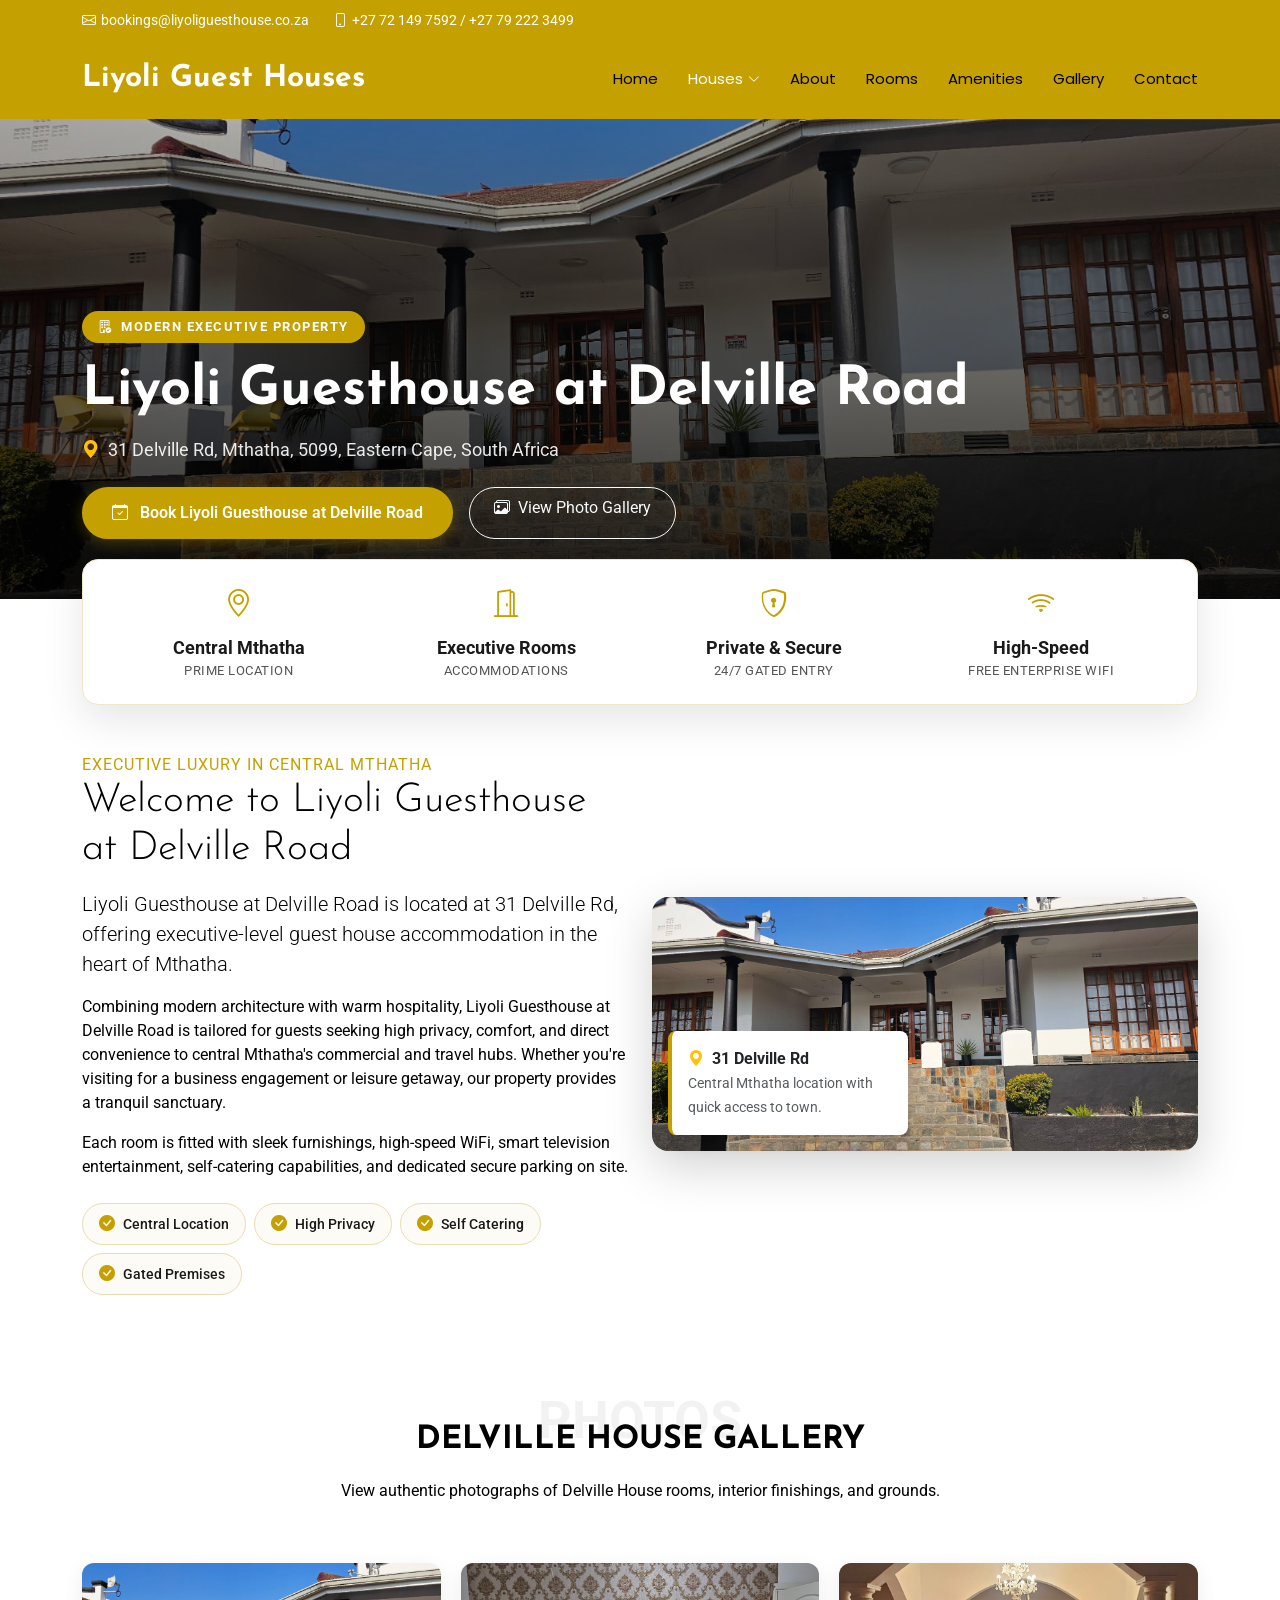
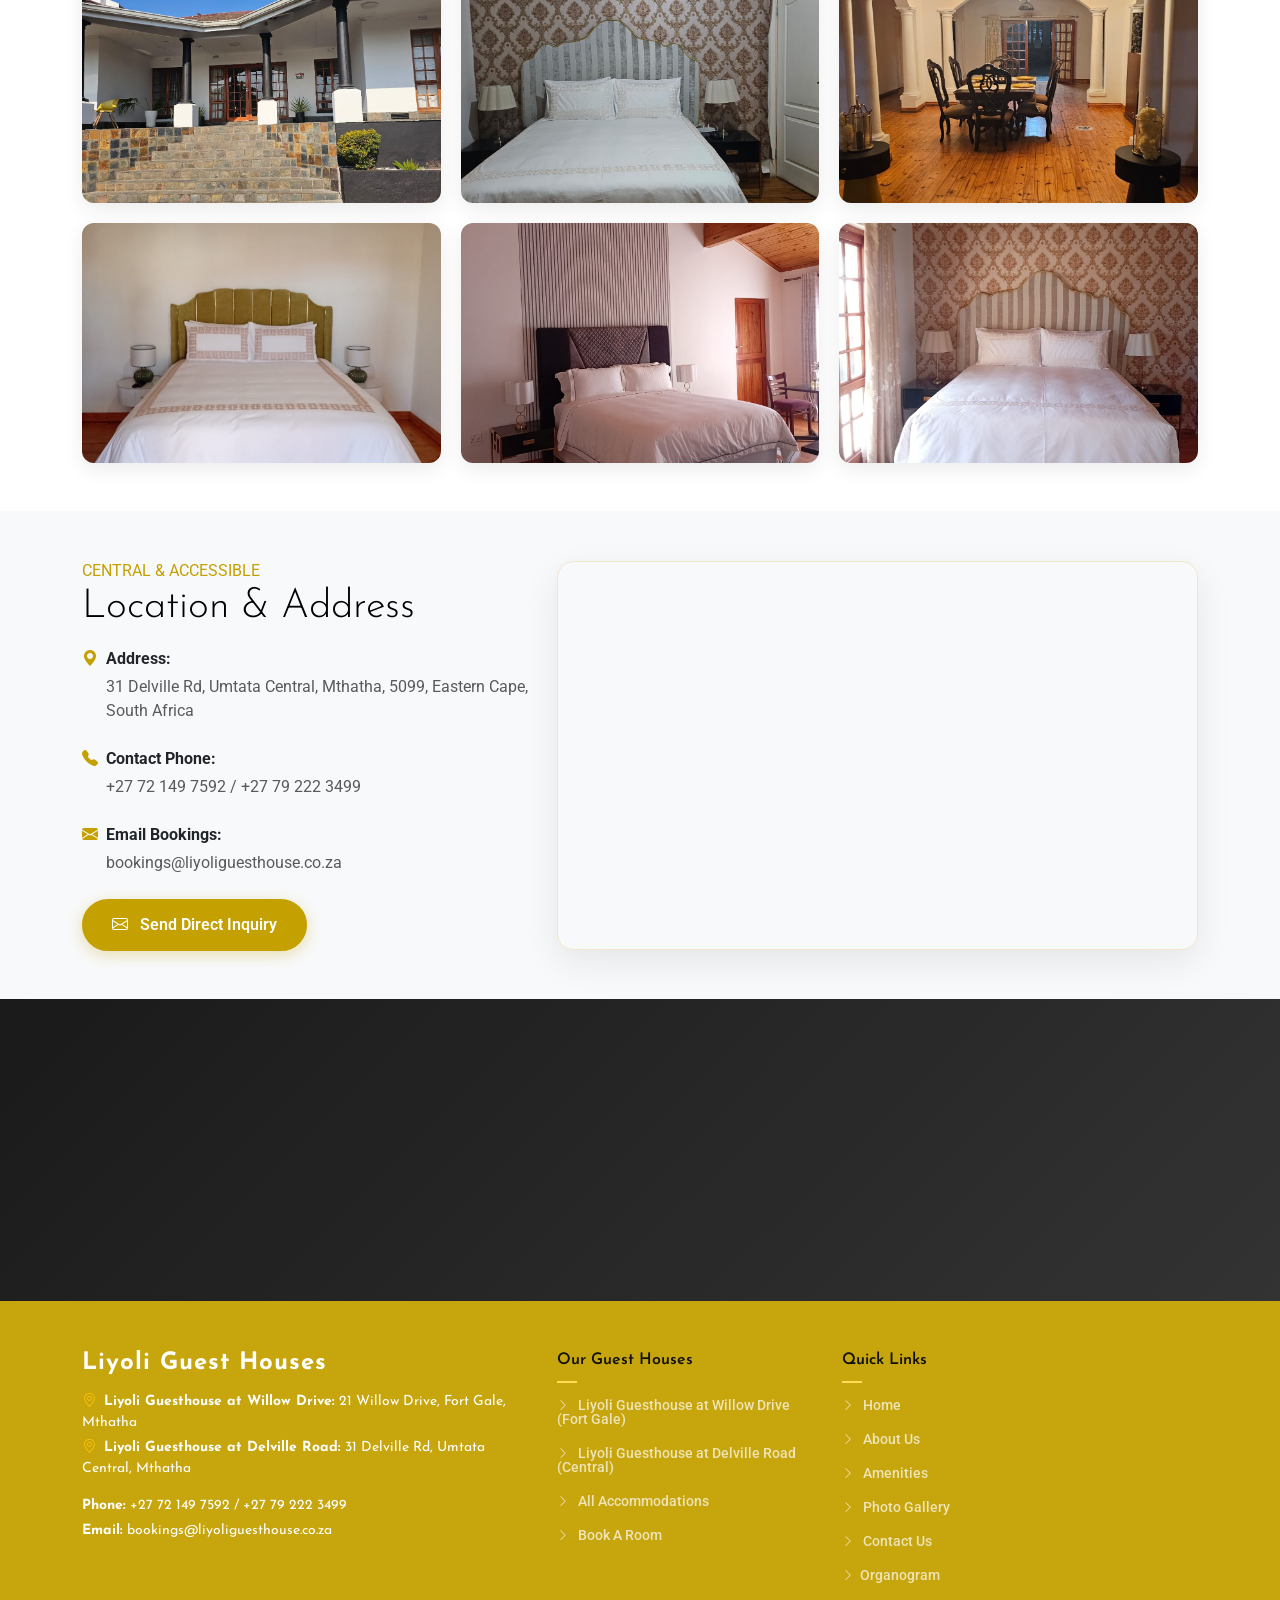
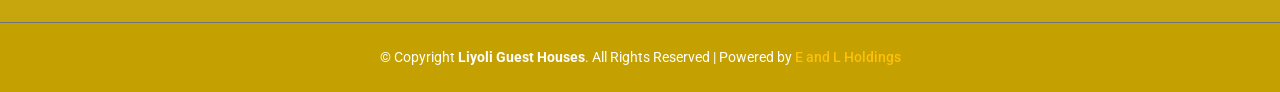
<file: delville-house.html>
<!DOCTYPE html>
<html lang="en">

<head>
  <meta charset="utf-8">
  <meta content="width=device-width, initial-scale=1.0" name="viewport">
  <title>Delville House - Liyoli Guest Houses | Mthatha Central</title>
  <meta name="description"
    content="Discover Delville House by Liyoli Guest Houses at 31 Delville Rd, Mthatha. Executive rooms, self-catering facilities, high-speed WiFi, and private secure parking.">
  <meta name="keywords"
    content="Delville House, Liyoli Guest Houses, 31 Delville Rd Mthatha, Mthatha guest house, executive stay Mthatha">

  <!-- Favicons -->
  <link href="assets/img/favicon.png" rel="icon">
  <link href="assets/img/apple-touch-icon.png" rel="apple-touch-icon">

  <!-- Fonts -->
  <link href="https://fonts.googleapis.com" rel="preconnect">
  <link href="https://fonts.gstatic.com" rel="preconnect" crossorigin>
  <link
    href="https://fonts.googleapis.com/css2?family=Roboto:ital,wght@0,100;0,300;0,400;0,500;0,700;0,900;1,100;1,300;1,400;1,500;1,700;1,900&family=Poppins:ital,wght@0,100;0,200;0,300;0,400;0,500;0,600;0,700;0,800;0,900;1,100;1,200;1,300;1,400;1,500;1,600;1,700;1,800;1,900&family=Josefin+Sans:ital,wght@0,100;0,200;0,300;0,400;0,500;0,600;0,700;1,100;1,200;1,300;1,400;1,500;1,600;1,700&display=swap"
    rel="stylesheet">

  <!-- Vendor CSS Files -->
  <link href="assets/vendor/bootstrap/css/bootstrap.min.css" rel="stylesheet">
  <link href="assets/vendor/bootstrap-icons/bootstrap-icons.css" rel="stylesheet">
  <link href="assets/vendor/aos/aos.css" rel="stylesheet">
  <link href="assets/vendor/glightbox/css/glightbox.min.css" rel="stylesheet">
  <link href="assets/vendor/swiper/swiper-bundle.min.css" rel="stylesheet">

  <!-- Main CSS File -->
  <link href="assets/css/main.css" rel="stylesheet">
</head>

<body class="delville-house-page">

  <!-- Header -->
  <header id="header" class="header sticky-top">
    <div class="topbar d-flex align-items-center dark-background">
      <div class="container d-flex justify-content-center justify-content-md-between">
        <div class="contact-info d-flex align-items-center">
          <i class="bi bi-envelope d-flex align-items-center"><a
              href="mailto:bookings@liyoliguesthouse.co.za">bookings@liyoliguesthouse.co.za</a></i>
          <i class="bi bi-phone d-flex align-items-center ms-4"><span>+27 72 149 7592 / +27 79 222 3499</span></i>
        </div>
      </div>
    </div>

    <div class="branding d-flex align-items-center">
      <div class="container position-relative d-flex align-items-center justify-content-between">
        <a href="index.html" class="logo d-flex align-items-center">
          <h1 class="sitename">Liyoli Guest Houses</h1>
        </a>

        <nav id="navmenu" class="navmenu">
          <ul>
            <li><a href="index.html">Home</a></li>
            <li class="dropdown"><a href="#" class="active"><span>Houses</span> <i
                  class="bi bi-chevron-down toggle-dropdown"></i></a>
              <ul>
                <li><a href="willow-house.html"><i class="bi bi-house-door"></i> Liyoli Guesthouse at Willow Drive</a></li>
                <li><a href="delville-house.html" class="active"><i class="bi bi-building"></i> Liyoli Guesthouse at Delville Road</a></li>
              </ul>
            </li>
            <li><a href="about.html">About</a></li>
            <li><a href="rooms.html">Rooms</a></li>
            <li><a href="amenities.html">Amenities</a></li>
            <li><a href="gallery.html">Gallery</a></li>
            <li><a href="contact.html">Contact</a></li>
          </ul>
          <i class="mobile-nav-toggle d-xl-none bi bi-list"></i>
        </nav>
      </div>
    </div>
  </header>

  <main class="main">

    <!-- Property Hero -->
    <section class="property-hero" style="background-image: url('assets/img/Delville house/houseview.jpeg');">
      <div class="container hero-container" data-aos="fade-up">
        <span class="property-badge-header"><i class="bi bi-building-check me-1"></i> Modern Executive Property</span>
        <h1>Liyoli Guesthouse at Delville Road</h1>
        <div class="hero-address">
          <i class="bi bi-geo-alt-fill text-warning"></i> 31 Delville Rd, Mthatha, 5099, Eastern Cape, South Africa
        </div>
        <div class="d-flex flex-wrap gap-3">
          <a href="booking.html?house=delville" class="btn btn-gold">
            <i class="bi bi-calendar-check me-1"></i> Book Liyoli Guesthouse at Delville Road
          </a>
          <a href="#gallery" class="btn btn-outline-light rounded-pill px-4 py-2 font-weight-bold">
            <i class="bi bi-images me-1"></i> View Photo Gallery
          </a>
        </div>
      </div>
    </section>

    <!-- Quick Info Bar -->
    <div class="container">
      <div class="property-quick-bar">
        <div class="row g-3">
          <div class="col-md-3 col-6">
            <div class="quick-stat">
              <i class="bi bi-geo-alt"></i>
              <div class="stat-val">Central Mthatha</div>
              <div class="stat-lbl">Prime Location</div>
            </div>
          </div>
          <div class="col-md-3 col-6">
            <div class="quick-stat">
              <i class="bi bi-door-open"></i>
              <div class="stat-val">Executive Rooms</div>
              <div class="stat-lbl">Accommodations</div>
            </div>
          </div>
          <div class="col-md-3 col-6">
            <div class="quick-stat">
              <i class="bi bi-shield-lock"></i>
              <div class="stat-val">Private &amp; Secure</div>
              <div class="stat-lbl">24/7 Gated Entry</div>
            </div>
          </div>
          <div class="col-md-3 col-6">
            <div class="quick-stat">
              <i class="bi bi-wifi"></i>
              <div class="stat-val">High-Speed</div>
              <div class="stat-lbl">Free Enterprise WiFi</div>
            </div>
          </div>
        </div>
      </div>
    </div>

    <!-- Overview Section -->
    <section class="section py-5">
      <div class="container" data-aos="fade-up">
        <div class="row gy-4 align-items-center">
          <div class="col-lg-6" data-aos="fade-right">
            <span class="text-uppercase text-gold font-weight-bold"
              style="color: var(--gold-primary); letter-spacing: 1px;">Executive Luxury in Central Mthatha</span>
            <h2 class="display-6 font-weight-bold mb-3">Welcome to Liyoli Guesthouse at Delville Road</h2>
            <p class="lead">Liyoli Guesthouse at Delville Road is located at 31 Delville Rd, offering executive-level guest house
              accommodation in the heart of Mthatha.</p>
            <p>Combining modern architecture with warm hospitality, Liyoli Guesthouse at Delville Road is tailored for guests seeking high
              privacy, comfort, and direct convenience to central Mthatha's commercial and travel hubs. Whether you're
              visiting for a business engagement or leisure getaway, our property provides a tranquil sanctuary.</p>
            <p>Each room is fitted with sleek furnishings, high-speed WiFi, smart television entertainment,
              self-catering capabilities, and dedicated secure parking on site.</p>

            <div class="d-flex flex-wrap gap-2 mt-4">
              <span class="feature-pill"><i class="bi bi-check-circle-fill"></i> Central Location</span>
              <span class="feature-pill"><i class="bi bi-check-circle-fill"></i> High Privacy</span>
              <span class="feature-pill"><i class="bi bi-check-circle-fill"></i> Self Catering</span>
              <span class="feature-pill"><i class="bi bi-check-circle-fill"></i> Gated Premises</span>
            </div>
          </div>

          <div class="col-lg-6" data-aos="fade-left">
            <div class="position-relative">
              <img src="assets/img/Delville house/houseview.jpeg" alt="Delville House Front View"
                class="img-fluid rounded-4 shadow-lg">
              <div class="p-3 bg-white rounded-3 shadow position-absolute bottom-0 start-0 m-3 d-none d-sm-block"
                style="max-width: 240px; border-left: 4px solid var(--gold-primary);">
                <div class="fw-bold text-dark"><i class="bi bi-geo-alt-fill text-warning me-1"></i> 31 Delville Rd</div>
                <small class="text-muted">Central Mthatha location with quick access to town.</small>
              </div>
            </div>
          </div>
        </div>
      </div>
    </section>


    <!-- Photo Gallery Section -->
    <section id="gallery" class="section py-5">
      <div class="container" data-aos="fade-up">
        <div class="section-title">
          <span class="description-title">Photos</span>
          <h2>Delville House Gallery</h2>
          <p>View authentic photographs of Delville House rooms, interior finishings, and grounds.</p>
        </div>

        <div class="property-gallery-grid">
          <div class="property-gallery-item">
            <img src="assets/img/Delville house/houseview.jpeg" alt="Delville House Main Exterior">
            <a href="assets/img/Delville house/houseview.jpeg" class="overlay-zoom glightbox"
              data-gallery="delville-gallery">
              <i class="bi bi-search"></i>
            </a>
          </div>

          <div class="property-gallery-item">
            <img src="assets/img/Delville house/WhatsApp Image 2026-08-02 at 20.01.00.jpeg" alt="Delville Room Bedroom">
            <a href="assets/img/Delville house/WhatsApp Image 2026-08-02 at 20.01.00.jpeg"
              class="overlay-zoom glightbox" data-gallery="delville-gallery">
              <i class="bi bi-search"></i>
            </a>
          </div>

          <div class="property-gallery-item">
            <img src="assets/img/Delville house/WhatsApp Image 2026-08-02 at 20.01.01.jpeg" alt="Delville Deluxe Room">
            <a href="assets/img/Delville house/WhatsApp Image 2026-08-02 at 20.01.01.jpeg"
              class="overlay-zoom glightbox" data-gallery="delville-gallery">
              <i class="bi bi-search"></i>
            </a>
          </div>

          <div class="property-gallery-item">
            <img src="assets/img/Delville house/WhatsApp Image 2026-08-02 at 20.01.02.jpeg"
              alt="Delville Bedroom Detail">
            <a href="assets/img/Delville house/WhatsApp Image 2026-08-02 at 20.01.02.jpeg"
              class="overlay-zoom glightbox" data-gallery="delville-gallery">
              <i class="bi bi-search"></i>
            </a>
          </div>

          <div class="property-gallery-item">
            <img src="assets/img/Delville house/WhatsApp Image 2026-08-02 at 20.01.03.jpeg" alt="Delville Living Area">
            <a href="assets/img/Delville house/WhatsApp Image 2026-08-02 at 20.01.03.jpeg"
              class="overlay-zoom glightbox" data-gallery="delville-gallery">
              <i class="bi bi-search"></i>
            </a>
          </div>

          <div class="property-gallery-item">
            <img src="assets/img/Delville house/WhatsApp Image 2026-08-02 at 20.01.02 (1).jpeg"
              alt="Delville House Bathroom / Amenities">
            <a href="assets/img/Delville house/WhatsApp Image 2026-08-02 at 20.01.02 (1).jpeg"
              class="overlay-zoom glightbox" data-gallery="delville-gallery">
              <i class="bi bi-search"></i>
            </a>
          </div>
        </div>
      </div>
    </section>

    <!-- Location & Map Section -->
    <section class="section bg-light py-5">
      <div class="container" data-aos="fade-up">
        <div class="row gy-4 align-items-center">
          <div class="col-lg-5" data-aos="fade-right">
            <span class="text-uppercase text-gold font-weight-bold" style="color: var(--gold-primary);">Central &amp;
              Accessible</span>
            <h2 class="display-6 font-weight-bold mb-3">Location &amp; Address</h2>
            <div class="mb-4">
              <p class="fw-bold text-dark mb-1"><i class="bi bi-geo-alt-fill text-gold me-2"
                  style="color: var(--gold-primary);"></i>Address:</p>
              <p class="text-muted ps-4">31 Delville Rd, Umtata Central, Mthatha, 5099, Eastern Cape, South Africa</p>
            </div>
            <div class="mb-4">
              <p class="fw-bold text-dark mb-1"><i class="bi bi-telephone-fill text-gold me-2"
                  style="color: var(--gold-primary);"></i>Contact Phone:</p>
              <p class="text-muted ps-4">+27 72 149 7592 / +27 79 222 3499</p>
            </div>
            <div class="mb-4">
              <p class="fw-bold text-dark mb-1"><i class="bi bi-envelope-fill text-gold me-2"
                  style="color: var(--gold-primary);"></i>Email Bookings:</p>
              <p class="text-muted ps-4">bookings@liyoliguesthouse.co.za</p>
            </div>
            <a href="contact.html" class="btn btn-gold">
              <i class="bi bi-envelope me-1"></i> Send Direct Inquiry
            </a>
          </div>

          <div class="col-lg-7" data-aos="fade-left">
            <div class="map-box">
              <iframe
                src="https://maps.google.com/maps?q=31%20Delville%20Rd%2C%20Umtata%20Central%2C%20Mthatha%2C%205099&t=&z=15&ie=UTF8&iwloc=&output=embed"
                allowfullscreen="" loading="lazy"></iframe>
            </div>
          </div>
        </div>
      </div>
    </section>

    <!-- Call to Action -->
    <section class="section py-5 text-white" style="background: linear-gradient(135deg, #1a1a1a 0%, #333333 100%);">
      <div class="container text-center" data-aos="fade-up">
        <h2 class="text-white display-6 font-weight-bold mb-3">Ready to Stay at Liyoli Guesthouse at Delville Road?</h2>
        <p class="lead mb-4 text-light" style="max-width: 650px; margin: 0 auto;">Reserve your executive room at
          Liyoli Guesthouse at Delville Road and experience modern comfort, central location, and complete privacy.</p>
        <a href="booking.html?house=delville" class="btn btn-gold btn-lg px-5">Book Your Stay Now</a>
      </div>
    </section>

  </main>

  <!-- Footer -->
  <footer id="footer" class="footer position-relative dark-background">
    <div class="footer-top">
      <div class="container">
        <div class="row gy-4">
          <div class="col-lg-5 col-md-6 footer-about">
            <a href="index.html" class="logo d-flex align-items-center mb-3">
              <span class="sitename fs-4 font-weight-bold text-white">Liyoli Guest Houses</span>
            </a>
            <div class="footer-contact">
              <p class="mb-1"><i class="bi bi-geo-alt me-2 text-warning"></i><strong>Liyoli Guesthouse at Willow Drive:</strong> 21 Willow
                Drive, Fort Gale, Mthatha</p>
              <p class="mb-2"><i class="bi bi-geo-alt me-2 text-warning"></i><strong>Liyoli Guesthouse at Delville Road:</strong> 31
                Delville Rd, Umtata Central, Mthatha</p>
              <p class="mt-3 mb-1"><strong>Phone:</strong> <span>+27 72 149 7592 / +27 79 222 3499</span></p>
              <p class="mb-0"><strong>Email:</strong> <span>bookings@liyoliguesthouse.co.za</span></p>
            </div>
          </div>

          <div class="col-lg-3 col-md-3 footer-links">
            <h4>Our Guest Houses</h4>
            <ul>
              <li><a href="willow-house.html"><i class="bi bi-chevron-right me-1"></i> Liyoli Guesthouse at Willow Drive (Fort Gale)</a></li>
              <li><a href="delville-house.html"><i class="bi bi-chevron-right me-1"></i> Liyoli Guesthouse at Delville Road (Central)</a>
              </li>
              <li><a href="rooms.html"><i class="bi bi-chevron-right me-1"></i> All Accommodations</a></li>
              <li><a href="booking.html"><i class="bi bi-chevron-right me-1"></i> Book A Room</a></li>
            </ul>
          </div>

          <div class="col-lg-4 col-md-3 footer-links">
            <h4>Quick Links</h4>
            <ul>
              <li><a href="index.html"><i class="bi bi-chevron-right me-1"></i> Home</a></li>
              <li><a href="about.html"><i class="bi bi-chevron-right me-1"></i> About Us</a></li>
              <li><a href="amenities.html"><i class="bi bi-chevron-right me-1"></i> Amenities</a></li>
              <li><a href="gallery.html"><i class="bi bi-chevron-right me-1"></i> Photo Gallery</a></li>
              <li><a href="contact.html"><i class="bi bi-chevron-right me-1"></i> Contact Us</a></li>
              <li><a href="liyoli Guesthouse@Delville Road brief for website-0 (1).docx"><i
                    class="bi bi-chevron-right me-1"></i>Organogram</a>
              </li>
            </ul>
          </div>
        </div>
      </div>
    </div>

    <div class="copyright text-center py-4 border-top border-secondary">
      <div class="container">
        <p class="mb-0">
          © Copyright <strong>Liyoli Guest Houses</strong>. All Rights Reserved |
          Powered by
          <a href="https://eandlholdings.co.za/" target="_blank" class="text-warning font-weight-bold">
            E and L Holdings
          </a>
        </p>
      </div>
    </div>
  </footer>

  <!-- Scroll Top -->
  <a href="#" id="scroll-top" class="scroll-top d-flex align-items-center justify-content-center"><i
      class="bi bi-arrow-up-short"></i></a>

  <!-- Vendor JS Files -->
  <script src="assets/vendor/bootstrap/js/bootstrap.bundle.min.js"></script>
  <script src="assets/vendor/aos/aos.js"></script>
  <script src="assets/vendor/purecounter/purecounter_vanilla.js"></script>
  <script src="assets/vendor/glightbox/js/glightbox.min.js"></script>
  <script src="assets/vendor/swiper/swiper-bundle.min.js"></script>

  <!-- Main JS File -->
  <script src="assets/js/main.js"></script>
</body>

</html>
</file>
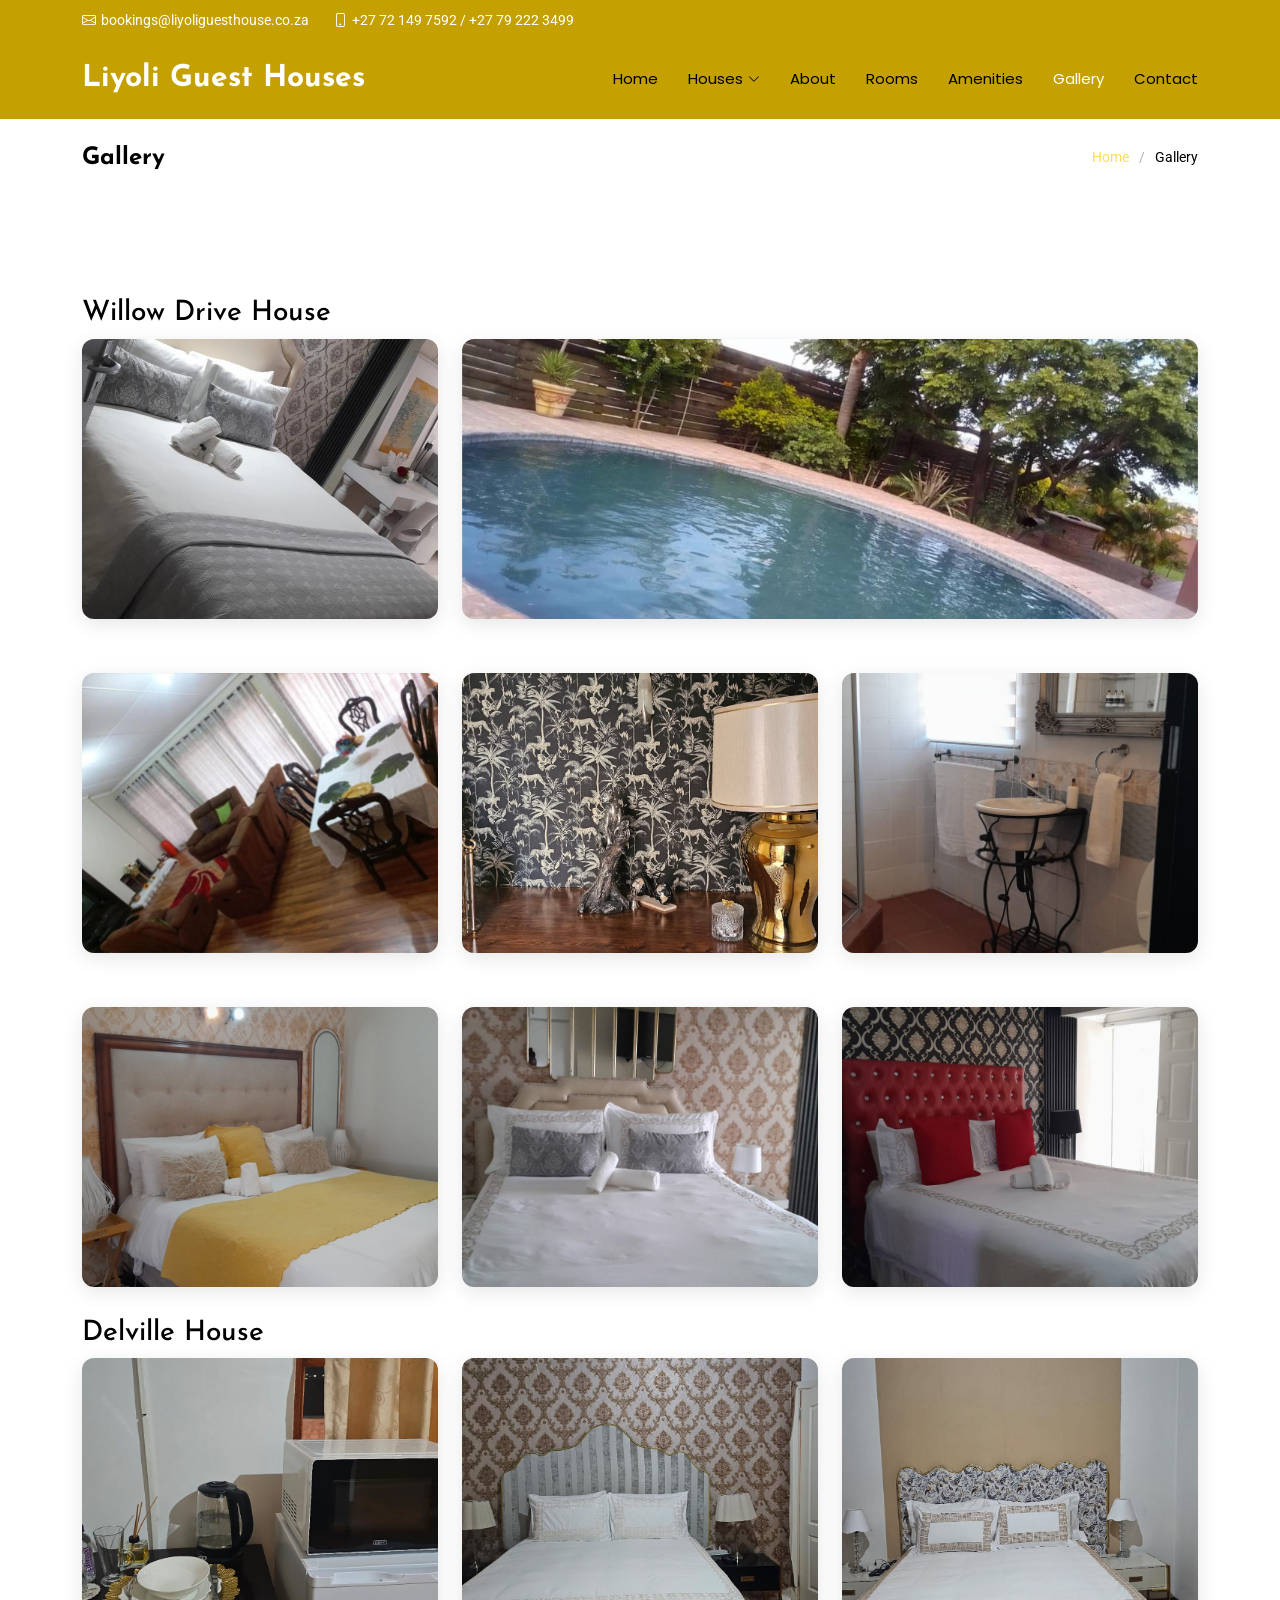
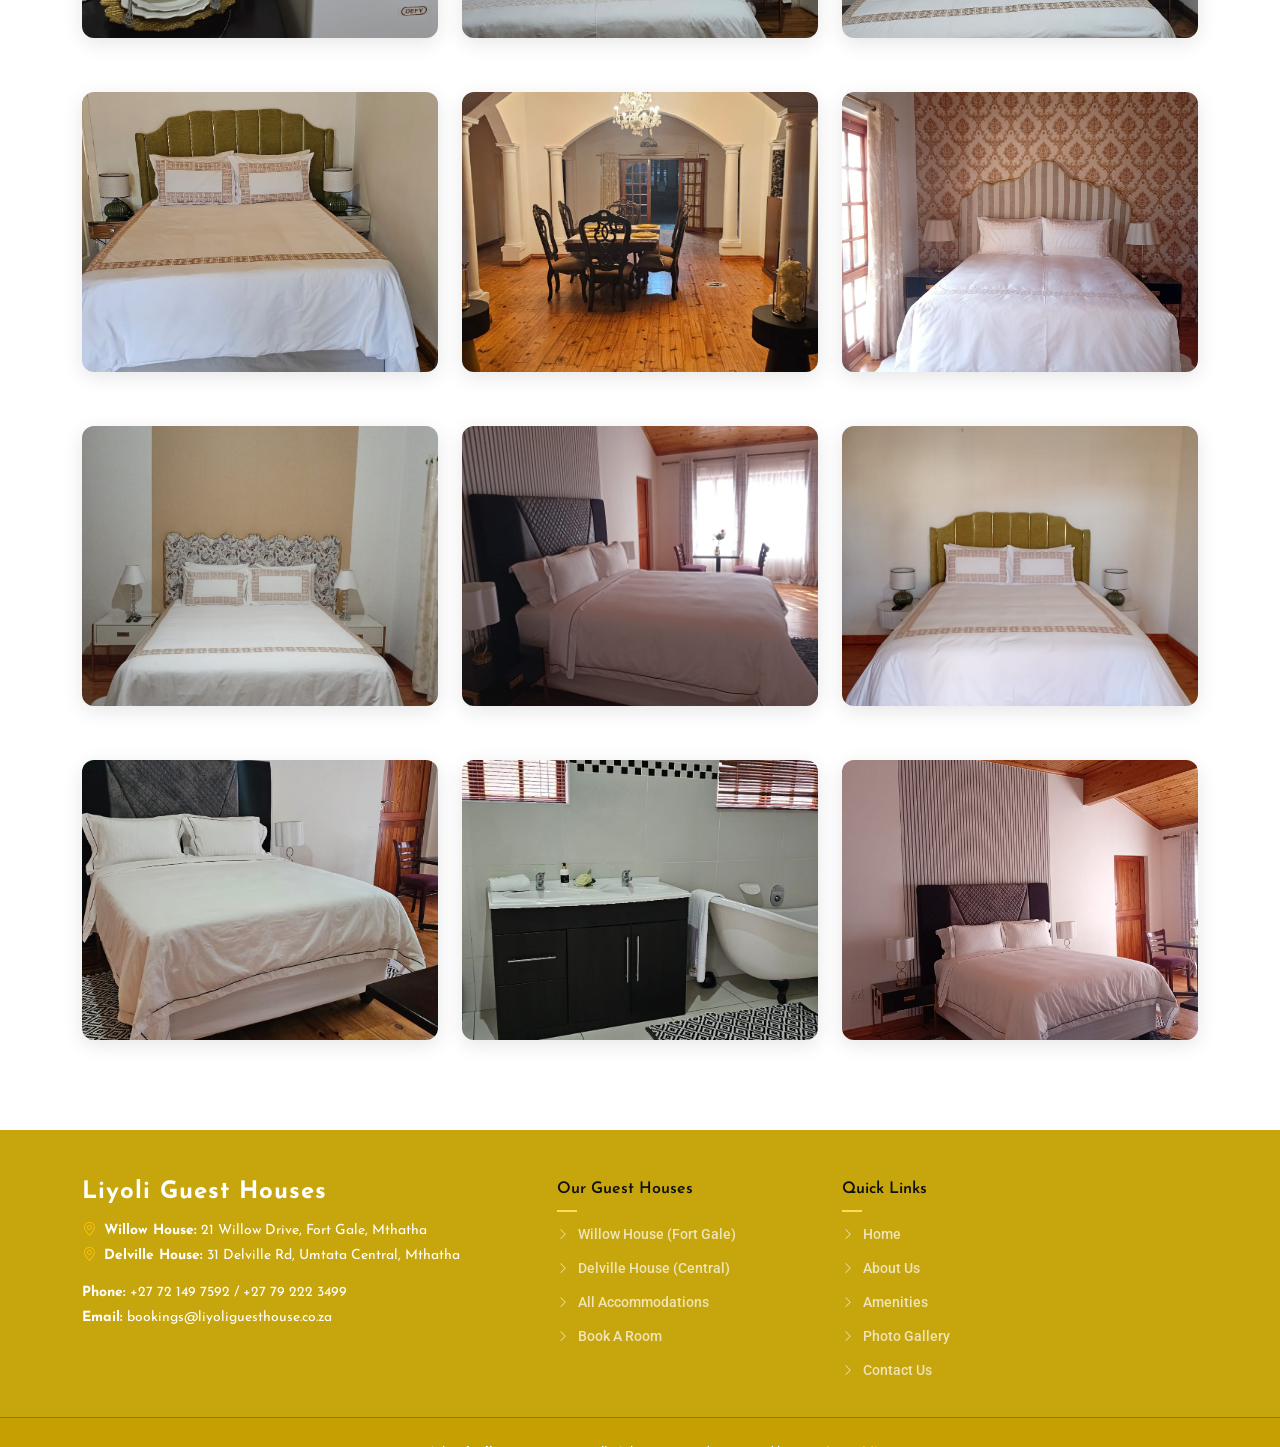
<file: gallery.html>
<!DOCTYPE html>
<html lang="en">

<head>
  <meta charset="utf-8">
  <meta content="width=device-width, initial-scale=1.0" name="viewport">
  <title>Gallery - Liyoli Guesthouse Bootstrap Template</title>
  <meta name="description" content="">
  <meta name="keywords" content="">

  <!-- Favicons -->
  <link href="assets/img/favicon.png" rel="icon">
  <link href="assets/img/apple-touch-icon.png" rel="apple-touch-icon">

  <!-- Fonts -->
  <link href="https://fonts.googleapis.com" rel="preconnect">
  <link href="https://fonts.gstatic.com" rel="preconnect" crossorigin>
  <link href="https://fonts.googleapis.com/css2?family=Roboto:ital,wght@0,100;0,300;0,400;0,500;0,700;0,900;1,100;1,300;1,400;1,500;1,700;1,900&family=Poppins:ital,wght@0,100;0,200;0,300;0,400;0,500;0,600;0,700;0,800;0,900;1,100;1,200;1,300;1,400;1,500;1,600;1,700;1,800;1,900&family=Josefin+Sans:ital,wght@0,100;0,200;0,300;0,400;0,500;0,600;0,700;1,100;1,200;1,300;1,400;1,500;1,600;1,700&display=swap" rel="stylesheet">

  <!-- Vendor CSS Files -->
  <link href="assets/vendor/bootstrap/css/bootstrap.min.css" rel="stylesheet">
  <link href="assets/vendor/bootstrap-icons/bootstrap-icons.css" rel="stylesheet">
  <link href="assets/vendor/aos/aos.css" rel="stylesheet">
  <link href="assets/vendor/glightbox/css/glightbox.min.css" rel="stylesheet">
  <link href="assets/vendor/swiper/swiper-bundle.min.css" rel="stylesheet">

  <!-- Main CSS File -->
  <link href="assets/css/main.css" rel="stylesheet">

  <!-- =======================================================
  * Template Name: Grandoria
  * Template URL: https://bootstrapmade.com/grandoria-bootstrap-hotel-template/
  * Updated: Jul 29 2025 with Bootstrap v5.3.7
  * Author: BootstrapMade.com
  * License: https://bootstrapmade.com/license/
  ======================================================== -->
</head>

<body class="gallery-page">

  <header id="header" class="header sticky-top">

    <div class="topbar d-flex align-items-center dark-background">
      <div class="container d-flex justify-content-center justify-content-md-between">
        <div class="contact-info d-flex align-items-center">
          <i class="bi bi-envelope d-flex align-items-center"><a href="mailto:bookings@liyoliguesthouse.co.za">bookings@liyoliguesthouse.co.za</a></i>
          <i class="bi bi-phone d-flex align-items-center ms-4"><span>+27 72 149 7592 / +27 79 222 3499</span></i>
        </div>
        <!--div class="social-links d-none d-md-flex align-items-center">
          <a href="#" class="twitter"><i class="bi bi-twitter-x"></i></a>
          <a href="#" class="facebook"><i class="bi bi-facebook"></i></a>
          <a href="#" class="instagram"><i class="bi bi-instagram"></i></a>
          <a href="#" class="linkedin"><i class="bi bi-linkedin"></i></a>
        </div-->
      </div>
    </div><!-- End Top Bar -->

    <div class="branding d-flex align-items-cente">

      <div class="container position-relative d-flex align-items-center justify-content-between">
        <a href="index.html" class="logo d-flex align-items-center">
          <h1 class="sitename">Liyoli Guest Houses</h1>
        </a>

        <nav id="navmenu" class="navmenu">
          <ul>
            <li><a href="index.html">Home</a></li>
            <li class="dropdown"><a href="#"><span>Houses</span> <i class="bi bi-chevron-down toggle-dropdown"></i></a>
              <ul>
                <li><a href="willow-house.html"><i class="bi bi-house-door"></i> Willow House</a></li>
                <li><a href="delville-house.html"><i class="bi bi-building"></i> Delville House</a></li>
              </ul>
            </li>
            <li><a href="about.html">About</a></li>
            <li><a href="rooms.html">Rooms</a></li>
            <li><a href="amenities.html">Amenities</a></li>
            <li><a href="gallery.html" class="active">Gallery</a></li>
            <li><a href="contact.html">Contact</a></li>
          </ul>
          <i class="mobile-nav-toggle d-xl-none bi bi-list"></i>
        </nav>

      </div>

    </div>

  </header>

  <main class="main">

    <!-- Page Title -->
    <div class="page-title light-background">
      <div class="container d-lg-flex justify-content-between align-items-center">
        <h1 class="mb-2 mb-lg-0">Gallery</h1>
        <nav class="breadcrumbs">
          <ol>
            <li><a href="index.html">Home</a></li>
            <li class="current">Gallery</li>
          </ol>
        </nav>
      </div>
    </div><!-- End Page Title -->

    <!-- Gallery Section -->
    <section id="gallery" class="gallery section">

      <div class="container" data-aos="fade-up" data-aos-delay="100">

        <div class="isotope-layout" data-default-filter="*" data-layout="masonry" data-sort="original-order">
          <ul class="hotel-filters isotope-filters" data-aos="fade-up" data-aos-delay="100">
            <!--<li data-filter="*" class="filter-active">All Photos</li>
            <li data-filter=".filter-rooms">Rooms</li>
            <li data-filter=".filter-amenities">Amenities</li>
            <li data-filter=".filter-dining">Dining</li>
            <li data-filter=".filter-exterior">Exterior</li>-->
          </ul><!-- End Hotel Gallery Filters -->

          <div class="gallery-section-title" data-aos="fade-up" data-aos-delay="150">
            <h3>Willow Drive House</h3>
          </div>

          <div class="row gy-4 isotope-container" data-aos="fade-up" data-aos-delay="200">
            <div class="col-lg-4 col-md-6 gallery-item isotope-item filter-rooms">
              <div class="gallery-wrapper">
                <img src="assets/img/hotel/room-1.webp" class="img-fluid" alt="Deluxe Room">
                <div class="gallery-overlay">
                  <a href="assets/img/hotel/room-1.webp" class="glightbox" title="Deluxe Room">
                    <i class="bi bi-eye"></i>
                  </a>
                </div>
              </div>
            </div><!-- End Gallery Item -->

            <div class="col-lg-8 col-md-6 gallery-item isotope-item filter-amenities">
              <div class="gallery-wrapper">
                <img src="assets/img/hotel/showcase-8.webp" class="img-fluid" alt="Swimming Pool">
                <div class="gallery-overlay">
                  <a href="assets/img/hotel/amenities-1.webp" class="glightbox" title="Outdoor Swimming Pool">
                    <i class="bi bi-eye"></i>
                  </a>
                </div>
              </div>
            </div><!-- End Gallery Item -->

            <div class="col-lg-4 col-md-6 gallery-item isotope-item filter-dining">
              <div class="gallery-wrapper">
                <img src="assets/img/hotel/dining-2.webp" class="img-fluid" alt="Dining">
                <div class="gallery-overlay">
                  <a href="assets/img/hotel/dining-2.webp" class="glightbox" title="Fine Dining">
                    <i class="bi bi-eye"></i>
                  </a>
                </div>
              </div>
            </div><!-- End Gallery Item -->

            <div class="col-lg-4 col-md-6 gallery-item isotope-item filter-rooms">
              <div class="gallery-wrapper">
                <img src="assets/img/hotel/room-5.webp" class="img-fluid" alt="Executive Suite">
                <div class="gallery-overlay">
                  <a href="assets/img/hotel/room-5.webp" class="glightbox" title="Executive Suite">
                    <i class="bi bi-eye"></i>
                  </a>
                </div>
              </div>
            </div><!-- End Gallery Item -->

            <!--div class="col-lg-8 col-md-6 gallery-item isotope-item filter-exterior">
              <div class="gallery-wrapper">
                <img src="assets/img/hotel/showcase-3.webp" class="img-fluid" alt="Hotel Exterior">
                <div class="gallery-overlay">
                  <a href="assets/img/hotel/showcase-3.webp" class="glightbox" >
                    <i class="bi bi-eye"></i>
                  </a>
                </div>
              </div>
            </div><!-- End Gallery Item -->

            <div class="col-lg-4 col-md-6 gallery-item isotope-item filter-amenities">
              <div class="gallery-wrapper">
                <img src="assets/img/hotel/amenities-3.webp" class="img-fluid" alt="Spa">
                <div class="gallery-overlay">
                  <a href="assets/img/hotel/amenities-3.webp" class="glightbox">
                    <i class="bi bi-eye"></i>
                  </a>
                </div>
              </div>
            </div><!-- End Gallery Item -->

            <div class="col-lg-4 col-md-6 gallery-item isotope-item filter-dining">
              <div class="gallery-wrapper">
                <img src="assets/img/hotel/dining-4.webp" class="img-fluid" alt="Bar Lounge">
                <div class="gallery-overlay">
                  <a href="assets/img/hotel/dining-4.webp" class="glightbox" >
                    <i class="bi bi-eye"></i>
                  </a>
                </div>
              </div>
            </div><!-- End Gallery Item -->

            <div class="col-lg-4 col-md-6 gallery-item isotope-item filter-rooms">
              <div class="gallery-wrapper">
                <img src="assets/img/hotel/room-8.webp" class="img-fluid" alt="Presidential Suite">
                <div class="gallery-overlay">
                  <a href="assets/img/hotel/room-8.webp" class="glightbox" >
                    <i class="bi bi-eye"></i>
                  </a>
                </div>
              </div>
            </div><!-- End Gallery Item -->

            <!--<div class="col-lg-4 col-md-6 gallery-item isotope-item filter-amenities">
              <div class="gallery-wrapper">
                <img src="assets/img/hotel/amenities-7.webp" class="img-fluid" alt="Fitness Center">
                <div class="gallery-overlay">
                  <a href="assets/img/hotel/amenities-7.webp" class="glightbox" title="State-of-the-Art Fitness Center">
                    <i class="bi bi-eye"></i>
                  </a>
                </div>
              </div>
            </div><!-- End Gallery Item -->

            <!--<div class="col-lg-4 col-md-6 gallery-item isotope-item filter-exterior">
              <div class="gallery-wrapper">
                <img src="assets/img/hotel/location-2.webp" class="img-fluid" alt="Garden View">
                <div class="gallery-overlay">
                  <a href="assets/img/hotel/location-2.webp" class="glightbox" title="Hotel Gardens &amp; Landscaping">
                    <i class="bi bi-eye"></i>
                  </a>
                </div>
              </div>
            </div><!-- End Gallery Item -->

            <!--<div class="col-lg-4 col-md-6 gallery-item isotope-item filter-dining">
              <div class="gallery-wrapper">
                <img src="assets/img/hotel/dining-7.webp" class="img-fluid" alt="Breakfast Area">
                <div class="gallery-overlay">
                  <a href="assets/img/hotel/dining-7.webp" class="glightbox" title="Continental Breakfast Dining Area">
                    <i class="bi bi-eye"></i>
                  </a>
                </div>
              </div>
            </div><!-- End Gallery Item -->


            <div class="col-lg-4 col-md-6 gallery-item isotope-item filter-rooms">
              <div class="gallery-wrapper">
                <img src="assets/img/hotel/room-12.webp" class="img-fluid" alt="Junior Suite">
                <div class="gallery-overlay">
                  <a href="assets/img/hotel/room-12.webp" class="glightbox" >
                    <i class="bi bi-eye"></i>
                  </a>
                </div>
              </div>
            </div><!-- End Gallery Item -->

          </div><!-- End Hotel Gallery Items Container -->

          <div class="gallery-section-title" data-aos="fade-up" data-aos-delay="150">
            <h3>Delville House</h3>
          </div>

          <div class="row gy-4 isotope-container" data-aos="fade-up" data-aos-delay="200">

            <!-- Delville house photos -->
            <div class="col-lg-4 col-md-6 gallery-item isotope-item filter-exterior">
              
              <div class="gallery-wrapper">
                <img src="assets/img/Delville house/WhatsApp Image 2026-08-02 at 20.01.00 (1).jpeg" class="img-fluid" alt="Delville House">
                <div class="gallery-overlay">
                  <a href="assets/img/Delville house/WhatsApp Image 2026-08-02 at 20.01.00 (1).jpeg" class="glightbox" title="Delville House">
                    <i class="bi bi-eye"></i>
                  </a>
                </div>
              </div>
            </div><!-- End Gallery Item -->

            <div class="col-lg-4 col-md-6 gallery-item isotope-item filter-exterior">
              <div class="gallery-wrapper">
                <img src="assets/img/Delville house/WhatsApp Image 2026-08-02 at 20.01.00.jpeg" class="img-fluid" alt="Delville House">
                <div class="gallery-overlay">
                  <a href="assets/img/Delville house/WhatsApp Image 2026-08-02 at 20.01.00.jpeg" class="glightbox" title="Delville House">
                    <i class="bi bi-eye"></i>
                  </a>
                </div>
              </div>
            </div><!-- End Gallery Item -->

            <div class="col-lg-4 col-md-6 gallery-item isotope-item filter-exterior">
              <div class="gallery-wrapper">
                <img src="assets/img/Delville house/WhatsApp Image 2026-08-02 at 20.01.01 (1).jpeg" class="img-fluid" alt="Delville House">
                <div class="gallery-overlay">
                  <a href="assets/img/Delville house/WhatsApp Image 2026-08-02 at 20.01.01 (1).jpeg" class="glightbox" title="Delville House">
                    <i class="bi bi-eye"></i>
                  </a>
                </div>
              </div>
            </div><!-- End Gallery Item -->

            <div class="col-lg-4 col-md-6 gallery-item isotope-item filter-exterior">
              <div class="gallery-wrapper">
                <img src="assets/img/Delville house/WhatsApp Image 2026-08-02 at 20.01.01 (2).jpeg" class="img-fluid" alt="Delville House">
                <div class="gallery-overlay">
                  <a href="assets/img/Delville house/WhatsApp Image 2026-08-02 at 20.01.01 (2).jpeg" class="glightbox" title="Delville House">
                    <i class="bi bi-eye"></i>
                  </a>
                </div>
              </div>
            </div><!-- End Gallery Item -->

            <div class="col-lg-4 col-md-6 gallery-item isotope-item filter-exterior">
              <div class="gallery-wrapper">
                <img src="assets/img/Delville house/WhatsApp Image 2026-08-02 at 20.01.01.jpeg" class="img-fluid" alt="Delville House">
                <div class="gallery-overlay">
                  <a href="assets/img/Delville house/WhatsApp Image 2026-08-02 at 20.01.01.jpeg" class="glightbox" title="Delville House">
                    <i class="bi bi-eye"></i>
                  </a>
                </div>
              </div>
            </div><!-- End Gallery Item -->

            <div class="col-lg-4 col-md-6 gallery-item isotope-item filter-exterior">
              <div class="gallery-wrapper">
                <img src="assets/img/Delville house/WhatsApp Image 2026-08-02 at 20.01.02 (1).jpeg" class="img-fluid" alt="Delville House">
                <div class="gallery-overlay">
                  <a href="assets/img/Delville house/WhatsApp Image 2026-08-02 at 20.01.02 (1).jpeg" class="glightbox" title="Delville House">
                    <i class="bi bi-eye"></i>
                  </a>
                </div>
              </div>
            </div><!-- End Gallery Item -->

            <div class="col-lg-4 col-md-6 gallery-item isotope-item filter-exterior">
              <div class="gallery-wrapper">
                <img src="assets/img/Delville house/WhatsApp Image 2026-08-02 at 20.01.02 (2).jpeg" class="img-fluid" alt="Delville House">
                <div class="gallery-overlay">
                  <a href="assets/img/Delville house/WhatsApp Image 2026-08-02 at 20.01.02 (2).jpeg" class="glightbox" title="Delville House">
                    <i class="bi bi-eye"></i>
                  </a>
                </div>
              </div>
            </div><!-- End Gallery Item -->

            <div class="col-lg-4 col-md-6 gallery-item isotope-item filter-exterior">
              <div class="gallery-wrapper">
                <img src="assets/img/Delville house/WhatsApp Image 2026-08-02 at 20.01.02 (3).jpeg" class="img-fluid" alt="Delville House">
                <div class="gallery-overlay">
                  <a href="assets/img/Delville house/WhatsApp Image 2026-08-02 at 20.01.02 (3).jpeg" class="glightbox" title="Delville House">
                    <i class="bi bi-eye"></i>
                  </a>
                </div>
              </div>
            </div><!-- End Gallery Item -->

            <div class="col-lg-4 col-md-6 gallery-item isotope-item filter-exterior">
              <div class="gallery-wrapper">
                <img src="assets/img/Delville house/WhatsApp Image 2026-08-02 at 20.01.02.jpeg" class="img-fluid" alt="Delville House">
                <div class="gallery-overlay">
                  <a href="assets/img/Delville house/WhatsApp Image 2026-08-02 at 20.01.02.jpeg" class="glightbox" title="Delville House">
                    <i class="bi bi-eye"></i>
                  </a>
                </div>
              </div>
            </div><!-- End Gallery Item -->

            <div class="col-lg-4 col-md-6 gallery-item isotope-item filter-exterior">
              <div class="gallery-wrapper">
                <img src="assets/img/Delville house/WhatsApp Image 2026-08-02 at 20.01.03 (1).jpeg" class="img-fluid" alt="Delville House">
                <div class="gallery-overlay">
                  <a href="assets/img/Delville house/WhatsApp Image 2026-08-02 at 20.01.03 (1).jpeg" class="glightbox" title="Delville House">
                    <i class="bi bi-eye"></i>
                  </a>
                </div>
              </div>
            </div><!-- End Gallery Item -->

            <div class="col-lg-4 col-md-6 gallery-item isotope-item filter-exterior">
              <div class="gallery-wrapper">
                <img src="assets/img/Delville house/WhatsApp Image 2026-08-02 at 20.01.03 (2).jpeg" class="img-fluid" alt="Delville House">
                <div class="gallery-overlay">
                  <a href="assets/img/Delville house/WhatsApp Image 2026-08-02 at 20.01.03 (2).jpeg" class="glightbox" title="Delville House">
                    <i class="bi bi-eye"></i>
                  </a>
                </div>
              </div>
            </div><!-- End Gallery Item -->

            <div class="col-lg-4 col-md-6 gallery-item isotope-item filter-exterior">
              <div class="gallery-wrapper">
                <img src="assets/img/Delville house/WhatsApp Image 2026-08-02 at 20.01.03.jpeg" class="img-fluid" alt="Delville House">
                <div class="gallery-overlay">
                  <a href="assets/img/Delville house/WhatsApp Image 2026-08-02 at 20.01.03.jpeg" class="glightbox" title="Delville House">
                    <i class="bi bi-eye"></i>
                  </a>
                </div>
              </div>
            </div><!-- End Gallery Item -->

          </div><!-- End Hotel Gallery Items Container -->

        </div>

      </div>

    </section><!-- /Gallery Section -->

  </main>

  <footer id="footer" class="footer position-relative dark-background">
    <div class="footer-top">
      <div class="container">
        <div class="row gy-4">
          <div class="col-lg-5 col-md-6 footer-about">
            <a href="index.html" class="logo d-flex align-items-center mb-3">
              <span class="sitename fs-4 font-weight-bold text-white">Liyoli Guest Houses</span>
            </a>
            <div class="footer-contact">
              <p class="mb-1"><i class="bi bi-geo-alt me-2 text-warning"></i><strong>Willow House:</strong> 21 Willow Drive, Fort Gale, Mthatha</p>
              <p class="mb-2"><i class="bi bi-geo-alt me-2 text-warning"></i><strong>Delville House:</strong> 31 Delville Rd, Umtata Central, Mthatha</p>
              <p class="mt-3 mb-1"><strong>Phone:</strong> <span>+27 72 149 7592 / +27 79 222 3499</span></p>
              <p class="mb-0"><strong>Email:</strong> <span>bookings@liyoliguesthouse.co.za</span></p>
            </div>
          </div>

          <div class="col-lg-3 col-md-3 footer-links">
            <h4>Our Guest Houses</h4>
            <ul>
              <li><a href="willow-house.html"><i class="bi bi-chevron-right me-1"></i> Willow House (Fort Gale)</a></li>
              <li><a href="delville-house.html"><i class="bi bi-chevron-right me-1"></i> Delville House (Central)</a></li>
              <li><a href="rooms.html"><i class="bi bi-chevron-right me-1"></i> All Accommodations</a></li>
              <li><a href="booking.html"><i class="bi bi-chevron-right me-1"></i> Book A Room</a></li>
            </ul>
          </div>

          <div class="col-lg-4 col-md-3 footer-links">
            <h4>Quick Links</h4>
            <ul>
              <li><a href="index.html"><i class="bi bi-chevron-right me-1"></i> Home</a></li>
              <li><a href="about.html"><i class="bi bi-chevron-right me-1"></i> About Us</a></li>
              <li><a href="amenities.html"><i class="bi bi-chevron-right me-1"></i> Amenities</a></li>
              <li><a href="gallery.html"><i class="bi bi-chevron-right me-1"></i> Photo Gallery</a></li>
              <li><a href="contact.html"><i class="bi bi-chevron-right me-1"></i> Contact Us</a></li>
            </ul>
          </div>
        </div>
      </div>
    </div>

    <div class="copyright text-center py-4 border-top border-secondary">
      <div class="container">
        <p class="mb-0">
          © Copyright <strong>Liyoli Guest Houses</strong>. All Rights Reserved | 
          Powered by 
          <a href="https://eandlholdings.co.za/" target="_blank" class="text-warning font-weight-bold">
            E and L Holdings
          </a>
        </p>
      </div>
    </div>
  </footer>

  <!-- Scroll Top -->
  <a href="#" id="scroll-top" class="scroll-top d-flex align-items-center justify-content-center"><i class="bi bi-arrow-up-short"></i></a>

  <!-- Preloader -->
  <div id="preloader"></div>

  <!-- Vendor JS Files -->
  <script src="assets/vendor/bootstrap/js/bootstrap.bundle.min.js"></script>
  <script src="assets/vendor/php-email-form/validate.js"></script>
  <script src="assets/vendor/aos/aos.js"></script>
  <script src="assets/vendor/purecounter/purecounter_vanilla.js"></script>
  <script src="assets/vendor/glightbox/js/glightbox.min.js"></script>
  <script src="assets/vendor/swiper/swiper-bundle.min.js"></script>
  <script src="assets/vendor/imagesloaded/imagesloaded.pkgd.min.js"></script>
  <script src="assets/vendor/isotope-layout/isotope.pkgd.min.js"></script>

  <!-- Main JS File -->
  <script src="assets/js/main.js"></script>

</body>

</html>
</file>
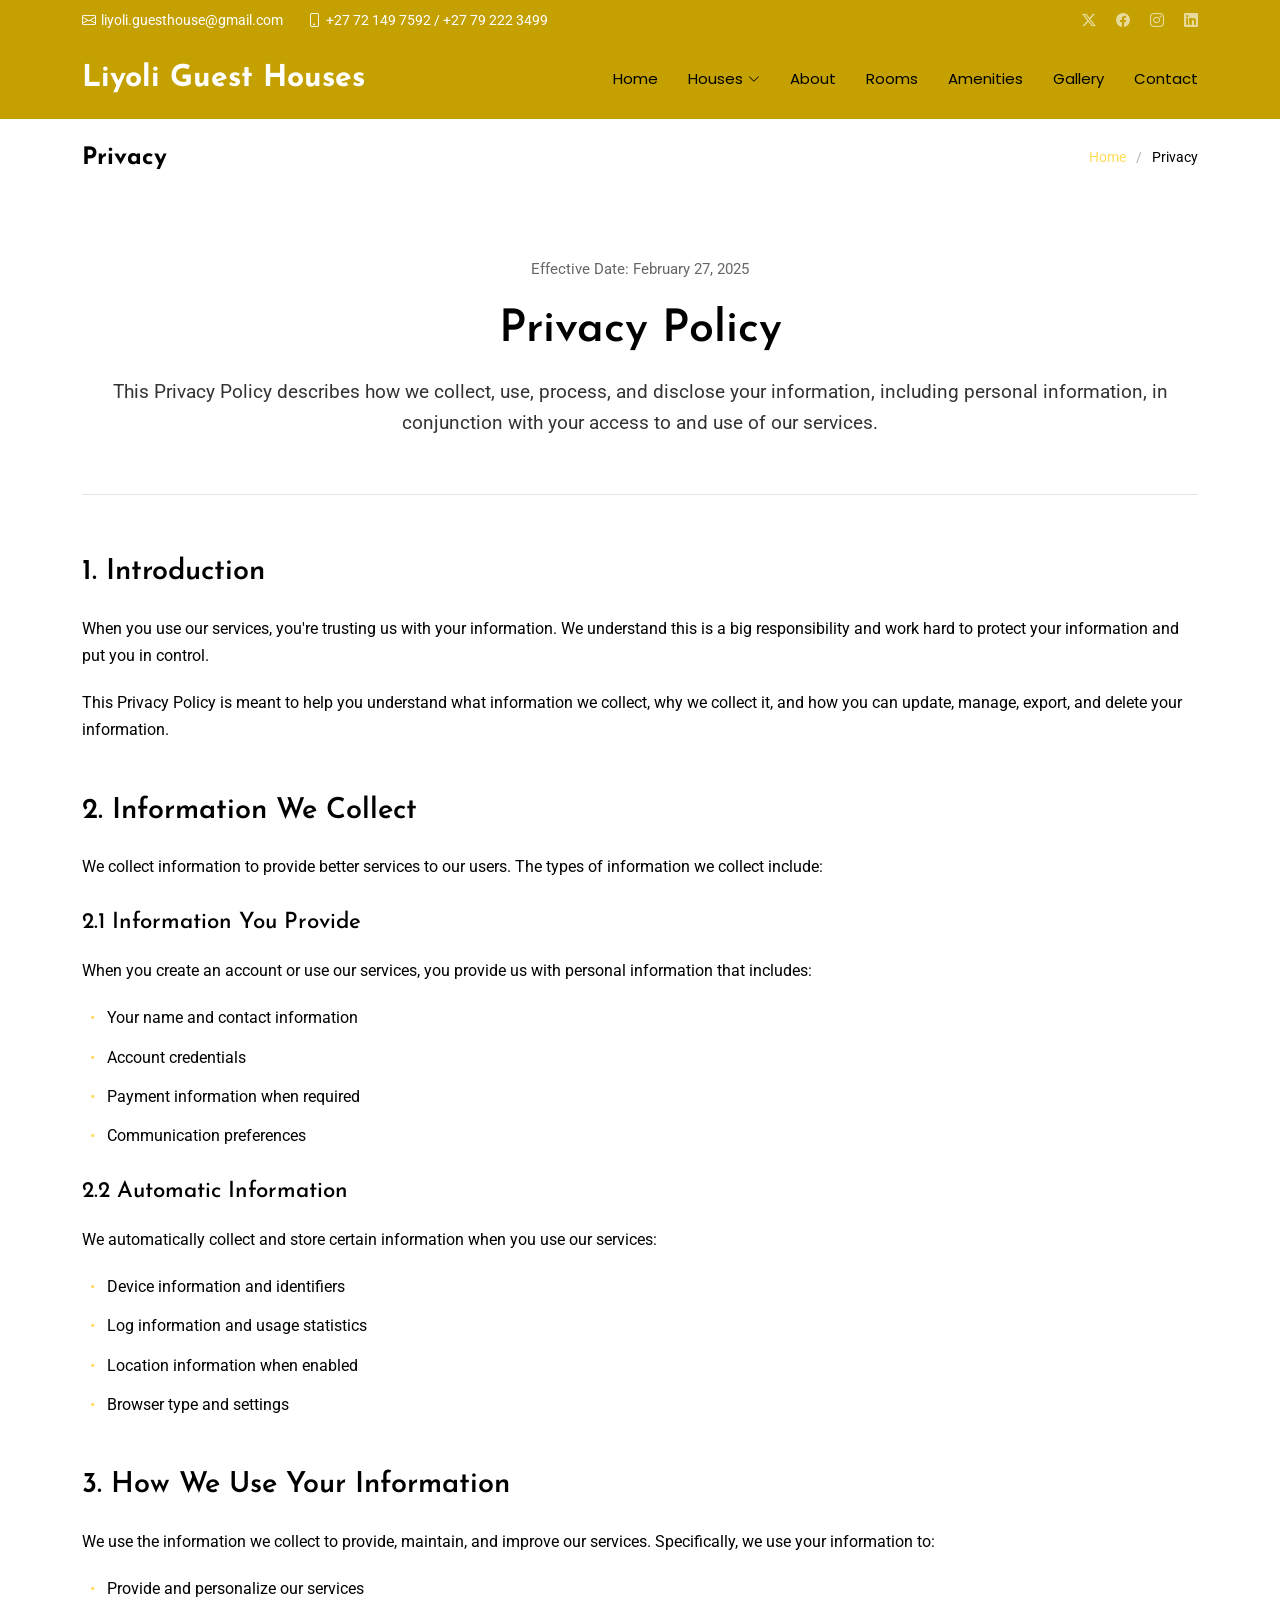
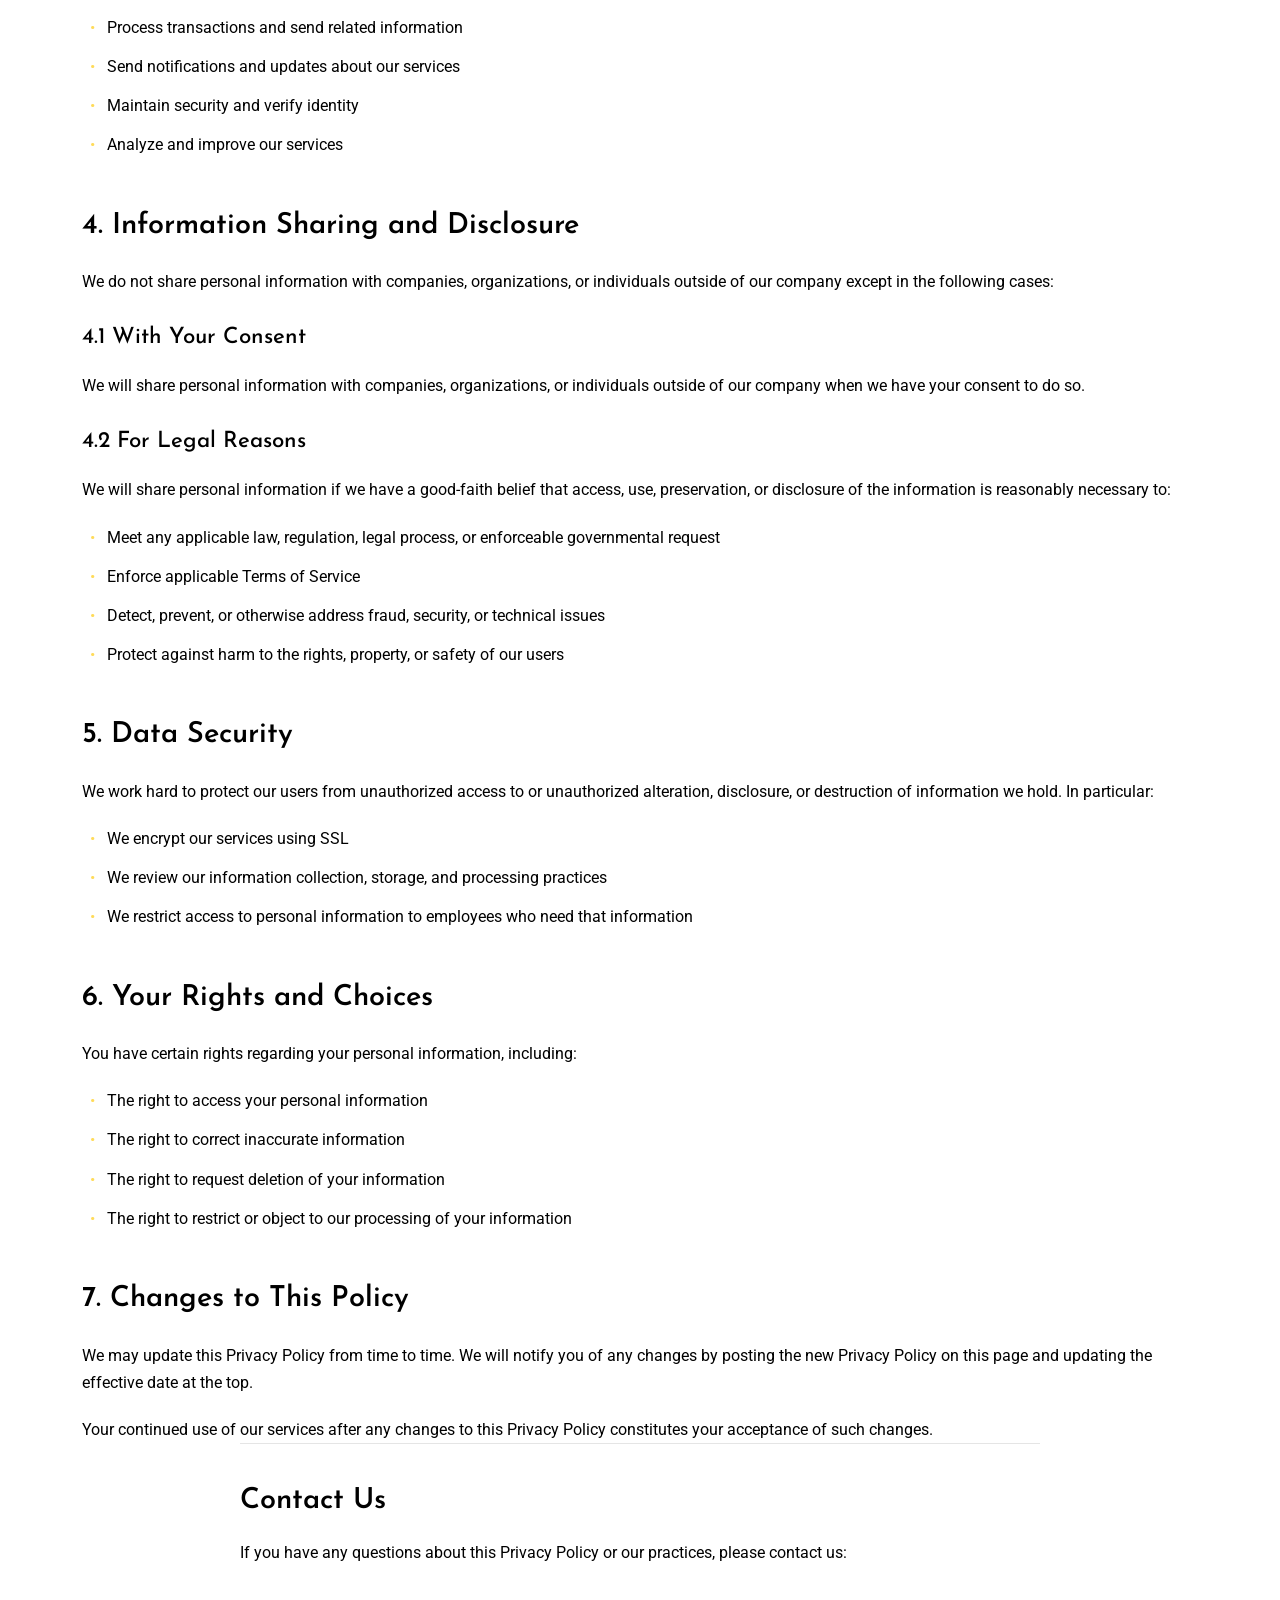
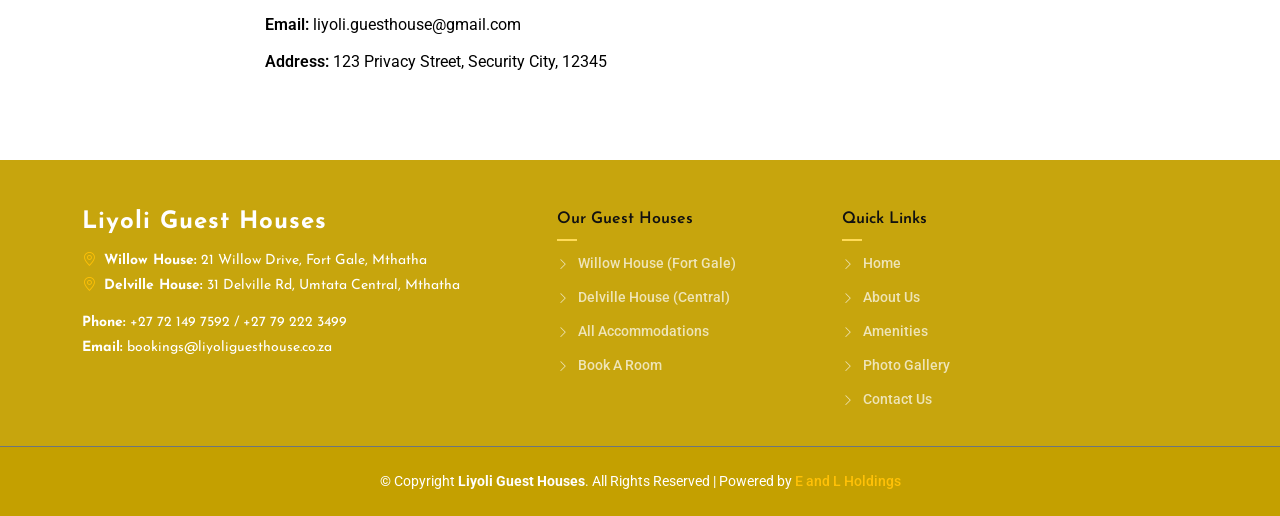
<file: privacy.html>
<!DOCTYPE html>
<html lang="en">

<head>
  <meta charset="utf-8">
  <meta content="width=device-width, initial-scale=1.0" name="viewport">
  <title>Privacy - Liyoli Guesthouse Bootstrap Template</title>
  <meta name="description" content="">
  <meta name="keywords" content="">

  <!-- Favicons -->
  <link href="assets/img/favicon.png" rel="icon">
  <link href="assets/img/apple-touch-icon.png" rel="apple-touch-icon">

  <!-- Fonts -->
  <link href="https://fonts.googleapis.com" rel="preconnect">
  <link href="https://fonts.gstatic.com" rel="preconnect" crossorigin>
  <link href="https://fonts.googleapis.com/css2?family=Roboto:ital,wght@0,100;0,300;0,400;0,500;0,700;0,900;1,100;1,300;1,400;1,500;1,700;1,900&family=Poppins:ital,wght@0,100;0,200;0,300;0,400;0,500;0,600;0,700;0,800;0,900;1,100;1,200;1,300;1,400;1,500;1,600;1,700;1,800;1,900&family=Josefin+Sans:ital,wght@0,100;0,200;0,300;0,400;0,500;0,600;0,700;1,100;1,200;1,300;1,400;1,500;1,600;1,700&display=swap" rel="stylesheet">

  <!-- Vendor CSS Files -->
  <link href="assets/vendor/bootstrap/css/bootstrap.min.css" rel="stylesheet">
  <link href="assets/vendor/bootstrap-icons/bootstrap-icons.css" rel="stylesheet">
  <link href="assets/vendor/aos/aos.css" rel="stylesheet">
  <link href="assets/vendor/glightbox/css/glightbox.min.css" rel="stylesheet">
  <link href="assets/vendor/swiper/swiper-bundle.min.css" rel="stylesheet">

  <!-- Main CSS File -->
  <link href="assets/css/main.css" rel="stylesheet">

  <!-- =======================================================
  * Template Name: Grandoria
  * Template URL: https://bootstrapmade.com/grandoria-bootstrap-hotel-template/
  * Updated: Jul 29 2025 with Bootstrap v5.3.7
  * Author: BootstrapMade.com
  * License: https://bootstrapmade.com/license/
  ======================================================== -->
</head>

<body class="privacy-page">

  <header id="header" class="header sticky-top">

    <div class="topbar d-flex align-items-center dark-background">
      <div class="container d-flex justify-content-center justify-content-md-between">
        <div class="contact-info d-flex align-items-center">
          <i class="bi bi-envelope d-flex align-items-center"><a href="mailto:liyoli.guesthouse@gmail.com">liyoli.guesthouse@gmail.com</a></i>
          <i class="bi bi-phone d-flex align-items-center ms-4"><span>+27 72 149 7592 / +27 79 222 3499</span></i>
        </div>
        <div class="social-links d-none d-md-flex align-items-center">
          <a href="#" class="twitter"><i class="bi bi-twitter-x"></i></a>
          <a href="#" class="facebook"><i class="bi bi-facebook"></i></a>
          <a href="#" class="instagram"><i class="bi bi-instagram"></i></a>
          <a href="#" class="linkedin"><i class="bi bi-linkedin"></i></a>
        </div>
      </div>
    </div><!-- End Top Bar -->

    <div class="branding d-flex align-items-cente">

      <div class="container position-relative d-flex align-items-center justify-content-between">
        <a href="index.html" class="logo d-flex align-items-center">
          <h1 class="sitename">Liyoli Guest Houses</h1>
        </a>

        <nav id="navmenu" class="navmenu">
          <ul>
            <li><a href="index.html">Home</a></li>
            <li class="dropdown"><a href="#"><span>Houses</span> <i class="bi bi-chevron-down toggle-dropdown"></i></a>
              <ul>
                <li><a href="willow-house.html"><i class="bi bi-house-door"></i> Willow House</a></li>
                <li><a href="delville-house.html"><i class="bi bi-building"></i> Delville House</a></li>
              </ul>
            </li>
            <li><a href="about.html">About</a></li>
            <li><a href="rooms.html">Rooms</a></li>
            <li><a href="amenities.html">Amenities</a></li>
            <li><a href="gallery.html">Gallery</a></li>
            <li><a href="contact.html">Contact</a></li>
          </ul>
          <i class="mobile-nav-toggle d-xl-none bi bi-list"></i>
        </nav>

      </div>

    </div>

  </header>

  <main class="main">

    <!-- Page Title -->
    <div class="page-title light-background">
      <div class="container d-lg-flex justify-content-between align-items-center">
        <h1 class="mb-2 mb-lg-0">Privacy</h1>
        <nav class="breadcrumbs">
          <ol>
            <li><a href="index.html">Home</a></li>
            <li class="current">Privacy</li>
          </ol>
        </nav>
      </div>
    </div><!-- End Page Title -->

    <!-- Privacy Section -->
    <section id="privacy" class="privacy section">

      <div class="container" data-aos="fade-up">
        <!-- Header -->
        <div class="privacy-header" data-aos="fade-up">
          <div class="header-content">
            <div class="last-updated">Effective Date: February 27, 2025</div>
            <h1>Privacy Policy</h1>
            <p class="intro-text">This Privacy Policy describes how we collect, use, process, and disclose your information, including personal information, in conjunction with your access to and use of our services.</p>
          </div>
        </div>

        <!-- Main Content -->
        <div class="privacy-content" data-aos="fade-up">
          <!-- Introduction -->
          <div class="content-section">
            <h2>1. Introduction</h2>
            <p>When you use our services, you're trusting us with your information. We understand this is a big responsibility and work hard to protect your information and put you in control.</p>
            <p>This Privacy Policy is meant to help you understand what information we collect, why we collect it, and how you can update, manage, export, and delete your information.</p>
          </div>

          <!-- Information Collection -->
          <div class="content-section">
            <h2>2. Information We Collect</h2>
            <p>We collect information to provide better services to our users. The types of information we collect include:</p>

            <h3>2.1 Information You Provide</h3>
            <p>When you create an account or use our services, you provide us with personal information that includes:</p>
            <ul>
              <li>Your name and contact information</li>
              <li>Account credentials</li>
              <li>Payment information when required</li>
              <li>Communication preferences</li>
            </ul>

            <h3>2.2 Automatic Information</h3>
            <p>We automatically collect and store certain information when you use our services:</p>
            <ul>
              <li>Device information and identifiers</li>
              <li>Log information and usage statistics</li>
              <li>Location information when enabled</li>
              <li>Browser type and settings</li>
            </ul>
          </div>

          <!-- Use of Information -->
          <div class="content-section">
            <h2>3. How We Use Your Information</h2>
            <p>We use the information we collect to provide, maintain, and improve our services. Specifically, we use your information to:</p>
            <ul>
              <li>Provide and personalize our services</li>
              <li>Process transactions and send related information</li>
              <li>Send notifications and updates about our services</li>
              <li>Maintain security and verify identity</li>
              <li>Analyze and improve our services</li>
            </ul>
          </div>

          <!-- Information Sharing -->
          <div class="content-section">
            <h2>4. Information Sharing and Disclosure</h2>
            <p>We do not share personal information with companies, organizations, or individuals outside of our company except in the following cases:</p>

            <h3>4.1 With Your Consent</h3>
            <p>We will share personal information with companies, organizations, or individuals outside of our company when we have your consent to do so.</p>

            <h3>4.2 For Legal Reasons</h3>
            <p>We will share personal information if we have a good-faith belief that access, use, preservation, or disclosure of the information is reasonably necessary to:</p>
            <ul>
              <li>Meet any applicable law, regulation, legal process, or enforceable governmental request</li>
              <li>Enforce applicable Terms of Service</li>
              <li>Detect, prevent, or otherwise address fraud, security, or technical issues</li>
              <li>Protect against harm to the rights, property, or safety of our users</li>
            </ul>
          </div>

          <!-- Data Security -->
          <div class="content-section">
            <h2>5. Data Security</h2>
            <p>We work hard to protect our users from unauthorized access to or unauthorized alteration, disclosure, or destruction of information we hold. In particular:</p>
            <ul>
              <li>We encrypt our services using SSL</li>
              <li>We review our information collection, storage, and processing practices</li>
              <li>We restrict access to personal information to employees who need that information</li>
            </ul>
          </div>

          <!-- Your Rights -->
          <div class="content-section">
            <h2>6. Your Rights and Choices</h2>
            <p>You have certain rights regarding your personal information, including:</p>
            <ul>
              <li>The right to access your personal information</li>
              <li>The right to correct inaccurate information</li>
              <li>The right to request deletion of your information</li>
              <li>The right to restrict or object to our processing of your information</li>
            </ul>
          </div>

          <!-- Policy Updates -->
          <div class="content-section">
            <h2>7. Changes to This Policy</h2>
            <p>We may update this Privacy Policy from time to time. We will notify you of any changes by posting the new Privacy Policy on this page and updating the effective date at the top.</p>
            <p>Your continued use of our services after any changes to this Privacy Policy constitutes your acceptance of such changes.</p>
          </div>
        </div>

        <!-- Contact Section -->
        <div class="privacy-contact" data-aos="fade-up">
          <h2>Contact Us</h2>
          <p>If you have any questions about this Privacy Policy or our practices, please contact us:</p>
          <div class="contact-details">
            <p><strong>Email:</strong> liyoli.guesthouse@gmail.com</p>
            <p><strong>Address:</strong> 123 Privacy Street, Security City, 12345</p>
          </div>
        </div>

      </div>

    </section><!-- /Privacy Section -->

  </main>

  <footer id="footer" class="footer position-relative dark-background">
    <div class="footer-top">
      <div class="container">
        <div class="row gy-4">
          <div class="col-lg-5 col-md-6 footer-about">
            <a href="index.html" class="logo d-flex align-items-center mb-3">
              <span class="sitename fs-4 font-weight-bold text-white">Liyoli Guest Houses</span>
            </a>
            <div class="footer-contact">
              <p class="mb-1"><i class="bi bi-geo-alt me-2 text-warning"></i><strong>Willow House:</strong> 21 Willow Drive, Fort Gale, Mthatha</p>
              <p class="mb-2"><i class="bi bi-geo-alt me-2 text-warning"></i><strong>Delville House:</strong> 31 Delville Rd, Umtata Central, Mthatha</p>
              <p class="mt-3 mb-1"><strong>Phone:</strong> <span>+27 72 149 7592 / +27 79 222 3499</span></p>
              <p class="mb-0"><strong>Email:</strong> <span>bookings@liyoliguesthouse.co.za</span></p>
            </div>
          </div>

          <div class="col-lg-3 col-md-3 footer-links">
            <h4>Our Guest Houses</h4>
            <ul>
              <li><a href="willow-house.html"><i class="bi bi-chevron-right me-1"></i> Willow House (Fort Gale)</a></li>
              <li><a href="delville-house.html"><i class="bi bi-chevron-right me-1"></i> Delville House (Central)</a></li>
              <li><a href="rooms.html"><i class="bi bi-chevron-right me-1"></i> All Accommodations</a></li>
              <li><a href="booking.html"><i class="bi bi-chevron-right me-1"></i> Book A Room</a></li>
            </ul>
          </div>

          <div class="col-lg-4 col-md-3 footer-links">
            <h4>Quick Links</h4>
            <ul>
              <li><a href="index.html"><i class="bi bi-chevron-right me-1"></i> Home</a></li>
              <li><a href="about.html"><i class="bi bi-chevron-right me-1"></i> About Us</a></li>
              <li><a href="amenities.html"><i class="bi bi-chevron-right me-1"></i> Amenities</a></li>
              <li><a href="gallery.html"><i class="bi bi-chevron-right me-1"></i> Photo Gallery</a></li>
              <li><a href="contact.html"><i class="bi bi-chevron-right me-1"></i> Contact Us</a></li>
            </ul>
          </div>
        </div>
      </div>
    </div>

    <div class="copyright text-center py-4 border-top border-secondary">
      <div class="container">
        <p class="mb-0">
          © Copyright <strong>Liyoli Guest Houses</strong>. All Rights Reserved | 
          Powered by 
          <a href="https://eandlholdings.co.za/" target="_blank" class="text-warning font-weight-bold">
            E and L Holdings
          </a>
        </p>
      </div>
    </div>
  </footer>

  <!-- Scroll Top -->
  <a href="#" id="scroll-top" class="scroll-top d-flex align-items-center justify-content-center"><i class="bi bi-arrow-up-short"></i></a>

  <!-- Preloader -->
  <div id="preloader"></div>

  <!-- Vendor JS Files -->
  <script src="assets/vendor/bootstrap/js/bootstrap.bundle.min.js"></script>
  <script src="assets/vendor/php-email-form/validate.js"></script>
  <script src="assets/vendor/aos/aos.js"></script>
  <script src="assets/vendor/purecounter/purecounter_vanilla.js"></script>
  <script src="assets/vendor/glightbox/js/glightbox.min.js"></script>
  <script src="assets/vendor/swiper/swiper-bundle.min.js"></script>
  <script src="assets/vendor/imagesloaded/imagesloaded.pkgd.min.js"></script>
  <script src="assets/vendor/isotope-layout/isotope.pkgd.min.js"></script>

  <!-- Main JS File -->
  <script src="assets/js/main.js"></script>

</body>

</html>
</file>
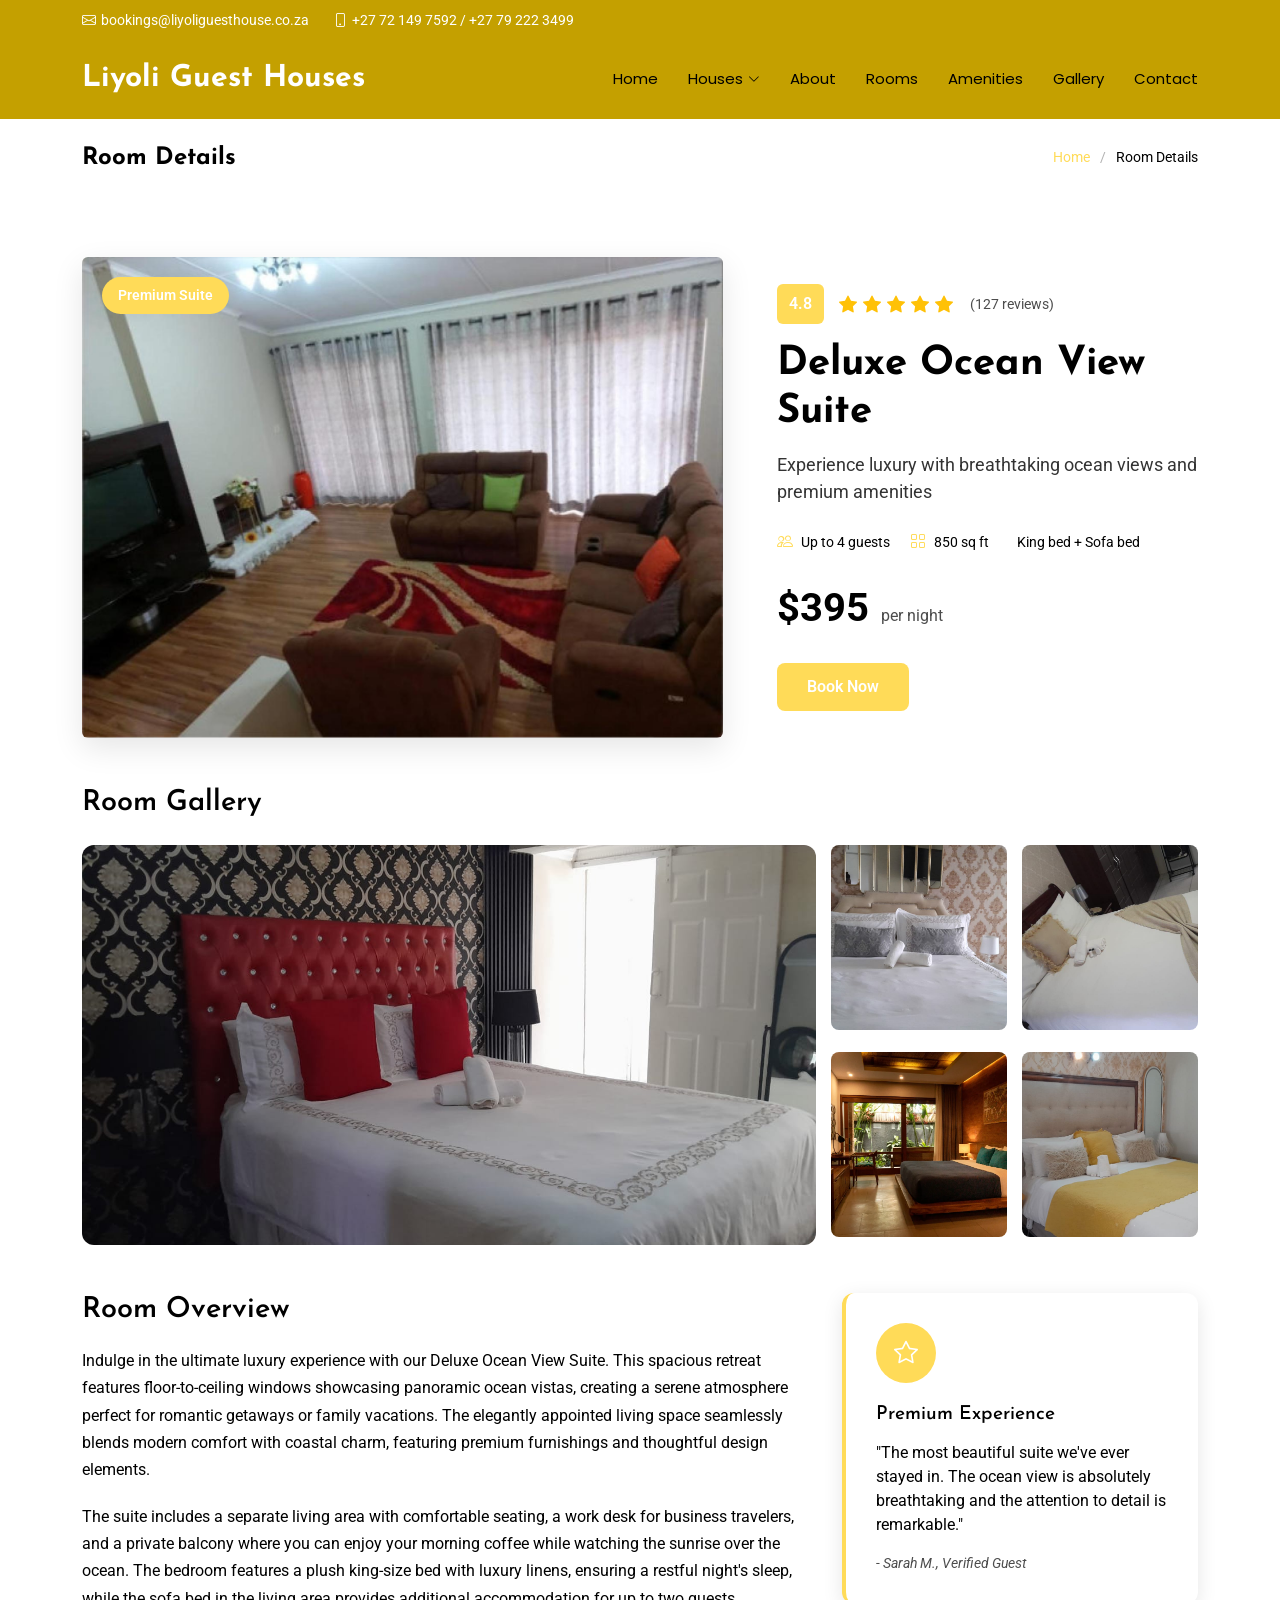
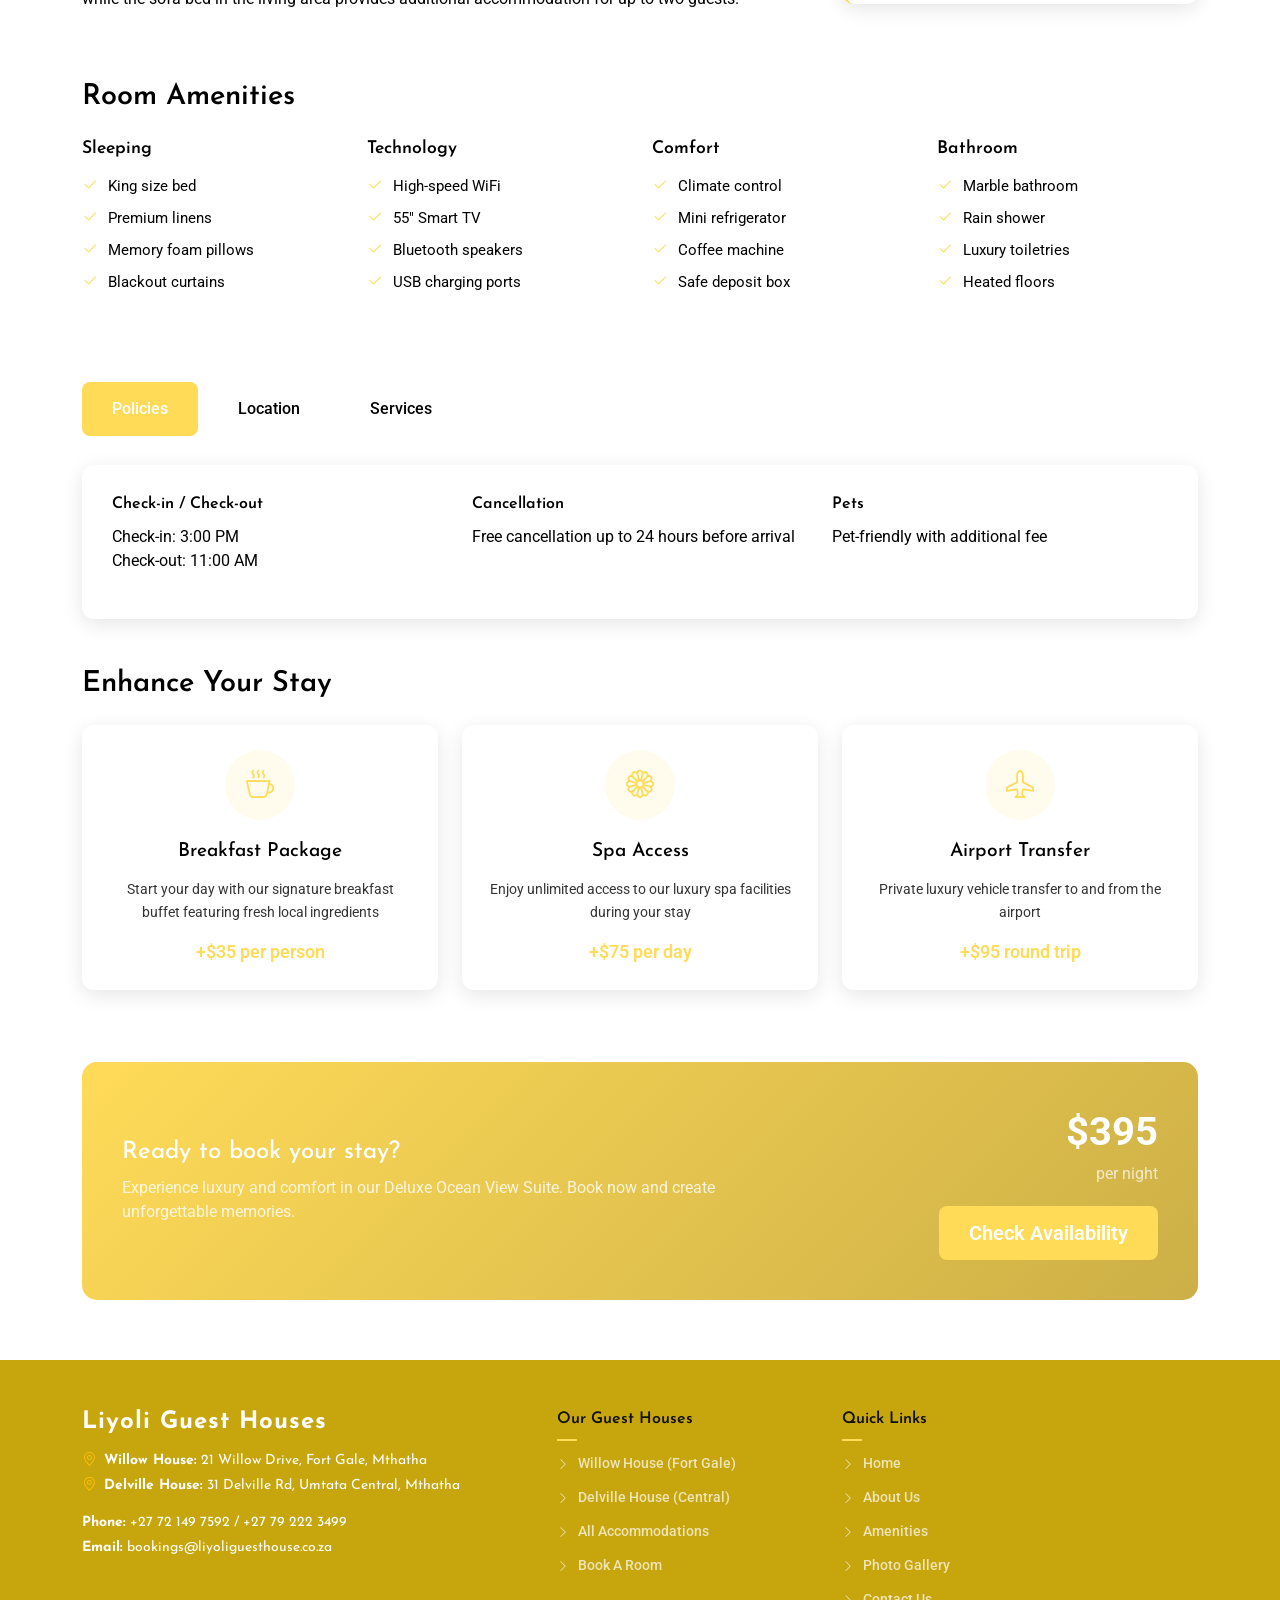
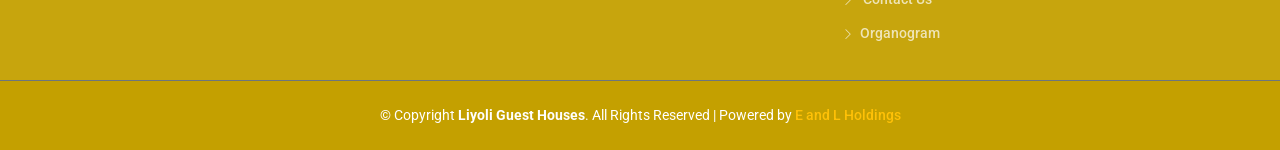
<file: room-details.html>
<!DOCTYPE html>
<html lang="en">

<head>
  <meta charset="utf-8">
  <meta content="width=device-width, initial-scale=1.0" name="viewport">
  <title>Room Details - Grandoria Bootstrap Template</title>
  <meta name="description" content="">
  <meta name="keywords" content="">

  <!-- Favicons -->
  <link href="assets/img/favicon.png" rel="icon">
  <link href="assets/img/apple-touch-icon.png" rel="apple-touch-icon">

  <!-- Fonts -->
  <link href="https://fonts.googleapis.com" rel="preconnect">
  <link href="https://fonts.gstatic.com" rel="preconnect" crossorigin>
  <link
    href="https://fonts.googleapis.com/css2?family=Roboto:ital,wght@0,100;0,300;0,400;0,500;0,700;0,900;1,100;1,300;1,400;1,500;1,700;1,900&family=Poppins:ital,wght@0,100;0,200;0,300;0,400;0,500;0,600;0,700;0,800;0,900;1,100;1,200;1,300;1,400;1,500;1,600;1,700;1,800;1,900&family=Josefin+Sans:ital,wght@0,100;0,200;0,300;0,400;0,500;0,600;0,700;1,100;1,200;1,300;1,400;1,500;1,600;1,700&display=swap"
    rel="stylesheet">

  <!-- Vendor CSS Files -->
  <link href="assets/vendor/bootstrap/css/bootstrap.min.css" rel="stylesheet">
  <link href="assets/vendor/bootstrap-icons/bootstrap-icons.css" rel="stylesheet">
  <link href="assets/vendor/aos/aos.css" rel="stylesheet">
  <link href="assets/vendor/glightbox/css/glightbox.min.css" rel="stylesheet">
  <link href="assets/vendor/swiper/swiper-bundle.min.css" rel="stylesheet">

  <!-- Main CSS File -->
  <link href="assets/css/main.css" rel="stylesheet">

  <!-- =======================================================
  * Template Name: Grandoria
  * Template URL: https://bootstrapmade.com/grandoria-bootstrap-hotel-template/
  * Updated: Jul 29 2025 with Bootstrap v5.3.7
  * Author: BootstrapMade.com
  * License: https://bootstrapmade.com/license/
  ======================================================== -->
</head>

<body class="room-details-page">

  <header id="header" class="header sticky-top">

    <div class="topbar d-flex align-items-center dark-background">
      <div class="container d-flex justify-content-center justify-content-md-between">
        <div class="contact-info d-flex align-items-center">
          <i class="bi bi-envelope d-flex align-items-center"><a
              href="mailto:bookings@liyoliguesthouse.co.za">bookings@liyoliguesthouse.co.za</a></i>
          <i class="bi bi-phone d-flex align-items-center ms-4"><span>+27 72 149 7592 / +27 79 222 3499</span></i>
        </div>
      </div>
    </div><!-- End Top Bar -->

    <div class="branding d-flex align-items-center">

      <div class="container position-relative d-flex align-items-center justify-content-between">
        <a href="index.html" class="logo d-flex align-items-center">
          <h1 class="sitename">Liyoli Guest Houses</h1>
        </a>

        <nav id="navmenu" class="navmenu">
          <ul>
            <li><a href="index.html">Home</a></li>
            <li class="dropdown"><a href="#"><span>Houses</span> <i class="bi bi-chevron-down toggle-dropdown"></i></a>
              <ul>
                <li><a href="willow-house.html"><i class="bi bi-house-door"></i> Willow House</a></li>
                <li><a href="delville-house.html"><i class="bi bi-building"></i> Delville House</a></li>
              </ul>
            </li>
            <li><a href="about.html">About</a></li>
            <li><a href="rooms.html">Rooms</a></li>
            <li><a href="amenities.html">Amenities</a></li>
            <li><a href="gallery.html">Gallery</a></li>
            <li><a href="contact.html">Contact</a></li>
          </ul>
          <i class="mobile-nav-toggle d-xl-none bi bi-list"></i>
        </nav>

      </div>

    </div>

  </header>

  <main class="main">

    <!-- Page Title -->
    <div class="page-title light-background">
      <div class="container d-lg-flex justify-content-between align-items-center">
        <h1 class="mb-2 mb-lg-0">Room Details</h1>
        <nav class="breadcrumbs">
          <ol>
            <li><a href="index.html">Home</a></li>
            <li class="current">Room Details</li>
          </ol>
        </nav>
      </div>
    </div><!-- End Page Title -->

    <!-- Room Details Section -->
    <section id="room-details" class="room-details section">

      <div class="container" data-aos="fade-up" data-aos-delay="100">

        <!-- Room Header with Image and Basic Info -->
        <div class="row align-items-center mb-5">
          <div class="col-lg-7" data-aos="fade-right" data-aos-delay="200">
            <div class="room-header-image">
              <img src="assets/img/hotel/room-15.webp" alt="Deluxe Ocean View Suite" class="img-fluid rounded">
              <div class="room-badge">
                <span class="text-white">Premium Suite</span>
              </div>
            </div>
          </div>
          <div class="col-lg-5" data-aos="fade-left" data-aos-delay="300">
            <div class="room-header-content">
              <div class="room-rating mb-3">
                <span class="rating-score">4.8</span>
                <div class="stars">
                  <i class="bi bi-star-fill"></i>
                  <i class="bi bi-star-fill"></i>
                  <i class="bi bi-star-fill"></i>
                  <i class="bi bi-star-fill"></i>
                  <i class="bi bi-star-fill"></i>
                </div>
                <span class="reviews-count">(127 reviews)</span>
              </div>
              <h1 class="room-title">Deluxe Ocean View Suite</h1>
              <p class="room-tagline">Experience luxury with breathtaking ocean views and premium amenities</p>
              <div class="room-capacity mb-4">
                <div class="capacity-item">
                  <i class="bi bi-people"></i>
                  <span>Up to 4 guests</span>
                </div>
                <div class="capacity-item">
                  <i class="bi bi-grid"></i>
                  <span>850 sq ft</span>
                </div>
                <div class="capacity-item">
                  <i class="bi bi-bed"></i>
                  <span>King bed + Sofa bed</span>
                </div>
              </div>
              <div class="room-price">
                <span class="price-amount">$395</span>
                <span class="price-period">per night</span>
              </div>
              <a href="booking.html" class="btn btn-book-now">Book Now</a>
            </div>
          </div>
        </div>

        <!-- Room Gallery -->
        <div class="room-gallery mb-5" data-aos="fade-up" data-aos-delay="200">
          <h3 class="section-subtitle mb-4">Room Gallery</h3>
          <div class="gallery-grid">
            <div class="gallery-main">
              <a href="assets/img/hotel/room-12.webp" class="glightbox">
                <img src="assets/img/hotel/room-12.webp" alt="Suite Interior" class="img-fluid">
              </a>
            </div>
            <div class="gallery-thumbnails">
              <a href="assets/img/hotel/room-8.webp" class="glightbox">
                <img src="assets/img/hotel/room-8.webp" alt="Bedroom View" class="img-fluid">
              </a>
              <a href="assets/img/hotel/room-6.webp" class="glightbox">
                <img src="assets/img/hotel/room-6.webp" alt="Living Area" class="img-fluid">
              </a>
              <a href="assets/img/hotel/room-18.webp" class="glightbox">
                <img src="assets/img/hotel/room-18.webp" alt="Ocean View" class="img-fluid">
              </a>
              <a href="assets/img/hotel/dining-4.webp" class="glightbox">
                <img src="assets/img/hotel/dining-4.webp" alt="Bathroom" class="img-fluid">
              </a>
            </div>
          </div>
        </div>

        <!-- Room Description -->
        <div class="row mb-5">
          <div class="col-lg-8" data-aos="fade-up" data-aos-delay="200">
            <div class="room-description">
              <h3 class="section-subtitle">Room Overview</h3>
              <p>Indulge in the ultimate luxury experience with our Deluxe Ocean View Suite. This spacious retreat
                features floor-to-ceiling windows showcasing panoramic ocean vistas, creating a serene atmosphere
                perfect for romantic getaways or family vacations. The elegantly appointed living space seamlessly
                blends modern comfort with coastal charm, featuring premium furnishings and thoughtful design elements.
              </p>
              <p>The suite includes a separate living area with comfortable seating, a work desk for business travelers,
                and a private balcony where you can enjoy your morning coffee while watching the sunrise over the ocean.
                The bedroom features a plush king-size bed with luxury linens, ensuring a restful night's sleep, while
                the sofa bed in the living area provides additional accommodation for up to two guests.</p>
            </div>
          </div>
          <div class="col-lg-4" data-aos="fade-up" data-aos-delay="300">
            <div class="highlight-box">
              <div class="highlight-icon">
                <i class="bi bi-star"></i>
              </div>
              <h4>Premium Experience</h4>
              <p>"The most beautiful suite we've ever stayed in. The ocean view is absolutely breathtaking and the
                attention to detail is remarkable."</p>
              <div class="quote-author">
                <span>- Sarah M., Verified Guest</span>
              </div>
            </div>
          </div>
        </div>

        <!-- Amenities and Features -->
        <div class="room-amenities mb-5" data-aos="fade-up" data-aos-delay="200">
          <h3 class="section-subtitle mb-4">Room Amenities</h3>
          <div class="row">
            <div class="col-lg-3 col-md-6 mb-4">
              <div class="amenity-category">
                <h5>Sleeping</h5>
                <ul>
                  <li><i class="bi bi-check2"></i> King size bed</li>
                  <li><i class="bi bi-check2"></i> Premium linens</li>
                  <li><i class="bi bi-check2"></i> Memory foam pillows</li>
                  <li><i class="bi bi-check2"></i> Blackout curtains</li>
                </ul>
              </div>
            </div>
            <div class="col-lg-3 col-md-6 mb-4">
              <div class="amenity-category">
                <h5>Technology</h5>
                <ul>
                  <li><i class="bi bi-check2"></i> High-speed WiFi</li>
                  <li><i class="bi bi-check2"></i> 55" Smart TV</li>
                  <li><i class="bi bi-check2"></i> Bluetooth speakers</li>
                  <li><i class="bi bi-check2"></i> USB charging ports</li>
                </ul>
              </div>
            </div>
            <div class="col-lg-3 col-md-6 mb-4">
              <div class="amenity-category">
                <h5>Comfort</h5>
                <ul>
                  <li><i class="bi bi-check2"></i> Climate control</li>
                  <li><i class="bi bi-check2"></i> Mini refrigerator</li>
                  <li><i class="bi bi-check2"></i> Coffee machine</li>
                  <li><i class="bi bi-check2"></i> Safe deposit box</li>
                </ul>
              </div>
            </div>
            <div class="col-lg-3 col-md-6 mb-4">
              <div class="amenity-category">
                <h5>Bathroom</h5>
                <ul>
                  <li><i class="bi bi-check2"></i> Marble bathroom</li>
                  <li><i class="bi bi-check2"></i> Rain shower</li>
                  <li><i class="bi bi-check2"></i> Luxury toiletries</li>
                  <li><i class="bi bi-check2"></i> Heated floors</li>
                </ul>
              </div>
            </div>
          </div>
        </div>

        <!-- Tabbed Information -->
        <div class="room-tabs mb-5" data-aos="fade-up" data-aos-delay="200">
          <ul class="nav nav-tabs" id="room-detailsRoomTabs" role="tablist">
            <li class="nav-item" role="presentation">
              <button class="nav-link active" id="room-details-policies-tab" data-bs-toggle="tab"
                data-bs-target="#room-details-policies" type="button" role="tab">Policies</button>
            </li>
            <li class="nav-item" role="presentation">
              <button class="nav-link" id="room-details-location-tab" data-bs-toggle="tab"
                data-bs-target="#room-details-location" type="button" role="tab">Location</button>
            </li>
            <li class="nav-item" role="presentation">
              <button class="nav-link" id="room-details-services-tab" data-bs-toggle="tab"
                data-bs-target="#room-details-services" type="button" role="tab">Services</button>
            </li>
          </ul>
          <div class="tab-content" id="room-detailsRoomTabsContent">
            <div class="tab-pane fade show active" id="room-details-policies" role="tabpanel">
              <div class="tab-content-wrapper">
                <div class="row">
                  <div class="col-md-4">
                    <h6>Check-in / Check-out</h6>
                    <p>Check-in: 3:00 PM<br>Check-out: 11:00 AM</p>
                  </div>
                  <div class="col-md-4">
                    <h6>Cancellation</h6>
                    <p>Free cancellation up to 24 hours before arrival</p>
                  </div>
                  <div class="col-md-4">
                    <h6>Pets</h6>
                    <p>Pet-friendly with additional fee</p>
                  </div>
                </div>
              </div>
            </div>
            <div class="tab-pane fade" id="room-details-location" role="tabpanel">
              <div class="tab-content-wrapper">
                <div class="row">
                  <div class="col-md-6">
                    <h6>Nearby Attractions</h6>
                    <ul>
                      <li>Beach access - 2 minutes walk</li>
                      <li>Marina District - 0.5 miles</li>
                      <li>Historic Downtown - 1.2 miles</li>
                      <li>Shopping Center - 0.8 miles</li>
                    </ul>
                  </div>
                  <div class="col-md-6">
                    <h6>Transportation</h6>
                    <ul>
                      <li>Airport shuttle available</li>
                      <li>Valet parking - $25/night</li>
                      <li>Public transportation nearby</li>
                      <li>Car rental desk in lobby</li>
                    </ul>
                  </div>
                </div>
              </div>
            </div>
            <div class="tab-pane fade" id="room-details-services" role="tabpanel">
              <div class="tab-content-wrapper">
                <div class="row">
                  <div class="col-md-4">
                    <h6>Concierge</h6>
                    <p>24/7 concierge service for reservations and recommendations</p>
                  </div>
                  <div class="col-md-4">
                    <h6>Room Service</h6>
                    <p>Available 6:00 AM - 11:00 PM daily</p>
                  </div>
                  <div class="col-md-4">
                    <h6>Housekeeping</h6>
                    <p>Daily housekeeping and turndown service</p>
                  </div>
                </div>
              </div>
            </div>
          </div>
        </div>

        <!-- Optional Add-ons -->
        <div class="room-addons mb-5" data-aos="fade-up" data-aos-delay="200">
          <h3 class="section-subtitle mb-4">Enhance Your Stay</h3>
          <div class="row">
            <div class="col-lg-4 col-md-6 mb-4">
              <div class="addon-card">
                <div class="addon-icon">
                  <i class="bi bi-cup-hot"></i>
                </div>
                <h5>Breakfast Package</h5>
                <p>Start your day with our signature breakfast buffet featuring fresh local ingredients</p>
                <div class="addon-price">+$35 per person</div>
              </div>
            </div>
            <div class="col-lg-4 col-md-6 mb-4">
              <div class="addon-card">
                <div class="addon-icon">
                  <i class="bi bi-flower1"></i>
                </div>
                <h5>Spa Access</h5>
                <p>Enjoy unlimited access to our luxury spa facilities during your stay</p>
                <div class="addon-price">+$75 per day</div>
              </div>
            </div>
            <div class="col-lg-4 col-md-6 mb-4">
              <div class="addon-card">
                <div class="addon-icon">
                  <i class="bi bi-airplane"></i>
                </div>
                <h5>Airport Transfer</h5>
                <p>Private luxury vehicle transfer to and from the airport</p>
                <div class="addon-price">+$95 round trip</div>
              </div>
            </div>
          </div>
        </div>

        <!-- Booking CTA -->
        <div class="booking-cta" data-aos="fade-up" data-aos-delay="200">
          <div class="booking-card">
            <div class="row align-items-center">
              <div class="col-lg-8">
                <h4>Ready to book your stay?</h4>
                <p>Experience luxury and comfort in our Deluxe Ocean View Suite. Book now and create unforgettable
                  memories.</p>
              </div>
              <div class="col-lg-4 text-center text-lg-end">
                <div class="price-display">
                  <span class="price">$395</span>
                  <span class="period">per night</span>
                </div>
                <a href="booking.html" class="btn btn-primary btn-lg">Check Availability</a>
              </div>
            </div>
          </div>
        </div>

      </div>

    </section><!-- /Room Details Section -->

  </main>

  <footer id="footer" class="footer position-relative dark-background">
    <div class="footer-top">
      <div class="container">
        <div class="row gy-4">
          <div class="col-lg-5 col-md-6 footer-about">
            <a href="index.html" class="logo d-flex align-items-center mb-3">
              <span class="sitename fs-4 font-weight-bold text-white">Liyoli Guest Houses</span>
            </a>
            <div class="footer-contact">
              <p class="mb-1"><i class="bi bi-geo-alt me-2 text-warning"></i><strong>Willow House:</strong> 21 Willow
                Drive, Fort Gale, Mthatha</p>
              <p class="mb-2"><i class="bi bi-geo-alt me-2 text-warning"></i><strong>Delville House:</strong> 31
                Delville Rd, Umtata Central, Mthatha</p>
              <p class="mt-3 mb-1"><strong>Phone:</strong> <span>+27 72 149 7592 / +27 79 222 3499</span></p>
              <p class="mb-0"><strong>Email:</strong> <span>bookings@liyoliguesthouse.co.za</span></p>
            </div>
          </div>

          <div class="col-lg-3 col-md-3 footer-links">
            <h4>Our Guest Houses</h4>
            <ul>
              <li><a href="willow-house.html"><i class="bi bi-chevron-right me-1"></i> Willow House (Fort Gale)</a></li>
              <li><a href="delville-house.html"><i class="bi bi-chevron-right me-1"></i> Delville House (Central)</a>
              </li>
              <li><a href="rooms.html"><i class="bi bi-chevron-right me-1"></i> All Accommodations</a></li>
              <li><a href="booking.html"><i class="bi bi-chevron-right me-1"></i> Book A Room</a></li>
            </ul>
          </div>

          <div class="col-lg-4 col-md-3 footer-links">
            <h4>Quick Links</h4>
            <ul>
              <li><a href="index.html"><i class="bi bi-chevron-right me-1"></i> Home</a></li>
              <li><a href="about.html"><i class="bi bi-chevron-right me-1"></i> About Us</a></li>
              <li><a href="amenities.html"><i class="bi bi-chevron-right me-1"></i> Amenities</a></li>
              <li><a href="gallery.html"><i class="bi bi-chevron-right me-1"></i> Photo Gallery</a></li>
              <li><a href="contact.html"><i class="bi bi-chevron-right me-1"></i> Contact Us</a></li>
              <li><a href="liyoli Guesthouse@Delville Road brief for website-0 (1).docx"><i
                    class="bi bi-chevron-right me-1"></i>Organogram</a>
              </li>
            </ul>
          </div>
        </div>
      </div>
    </div>

    <div class="copyright text-center py-4 border-top border-secondary">
      <div class="container">
        <p class="mb-0">
          © Copyright <strong>Liyoli Guest Houses</strong>. All Rights Reserved |
          Powered by
          <a href="https://eandlholdings.co.za/" target="_blank" class="text-warning font-weight-bold">
            E and L Holdings
          </a>
        </p>
      </div>
    </div>
  </footer>

  <!-- Scroll Top -->
  <a href="#" id="scroll-top" class="scroll-top d-flex align-items-center justify-content-center"><i
      class="bi bi-arrow-up-short"></i></a>

  <!-- Preloader -->
  <div id="preloader"></div>

  <!-- Vendor JS Files -->
  <script src="assets/vendor/bootstrap/js/bootstrap.bundle.min.js"></script>
  <script src="assets/vendor/php-email-form/validate.js"></script>
  <script src="assets/vendor/aos/aos.js"></script>
  <script src="assets/vendor/purecounter/purecounter_vanilla.js"></script>
  <script src="assets/vendor/glightbox/js/glightbox.min.js"></script>
  <script src="assets/vendor/swiper/swiper-bundle.min.js"></script>
  <script src="assets/vendor/imagesloaded/imagesloaded.pkgd.min.js"></script>
  <script src="assets/vendor/isotope-layout/isotope.pkgd.min.js"></script>

  <!-- Main JS File -->
  <script src="assets/js/main.js"></script>

</body>

</html>
</file>
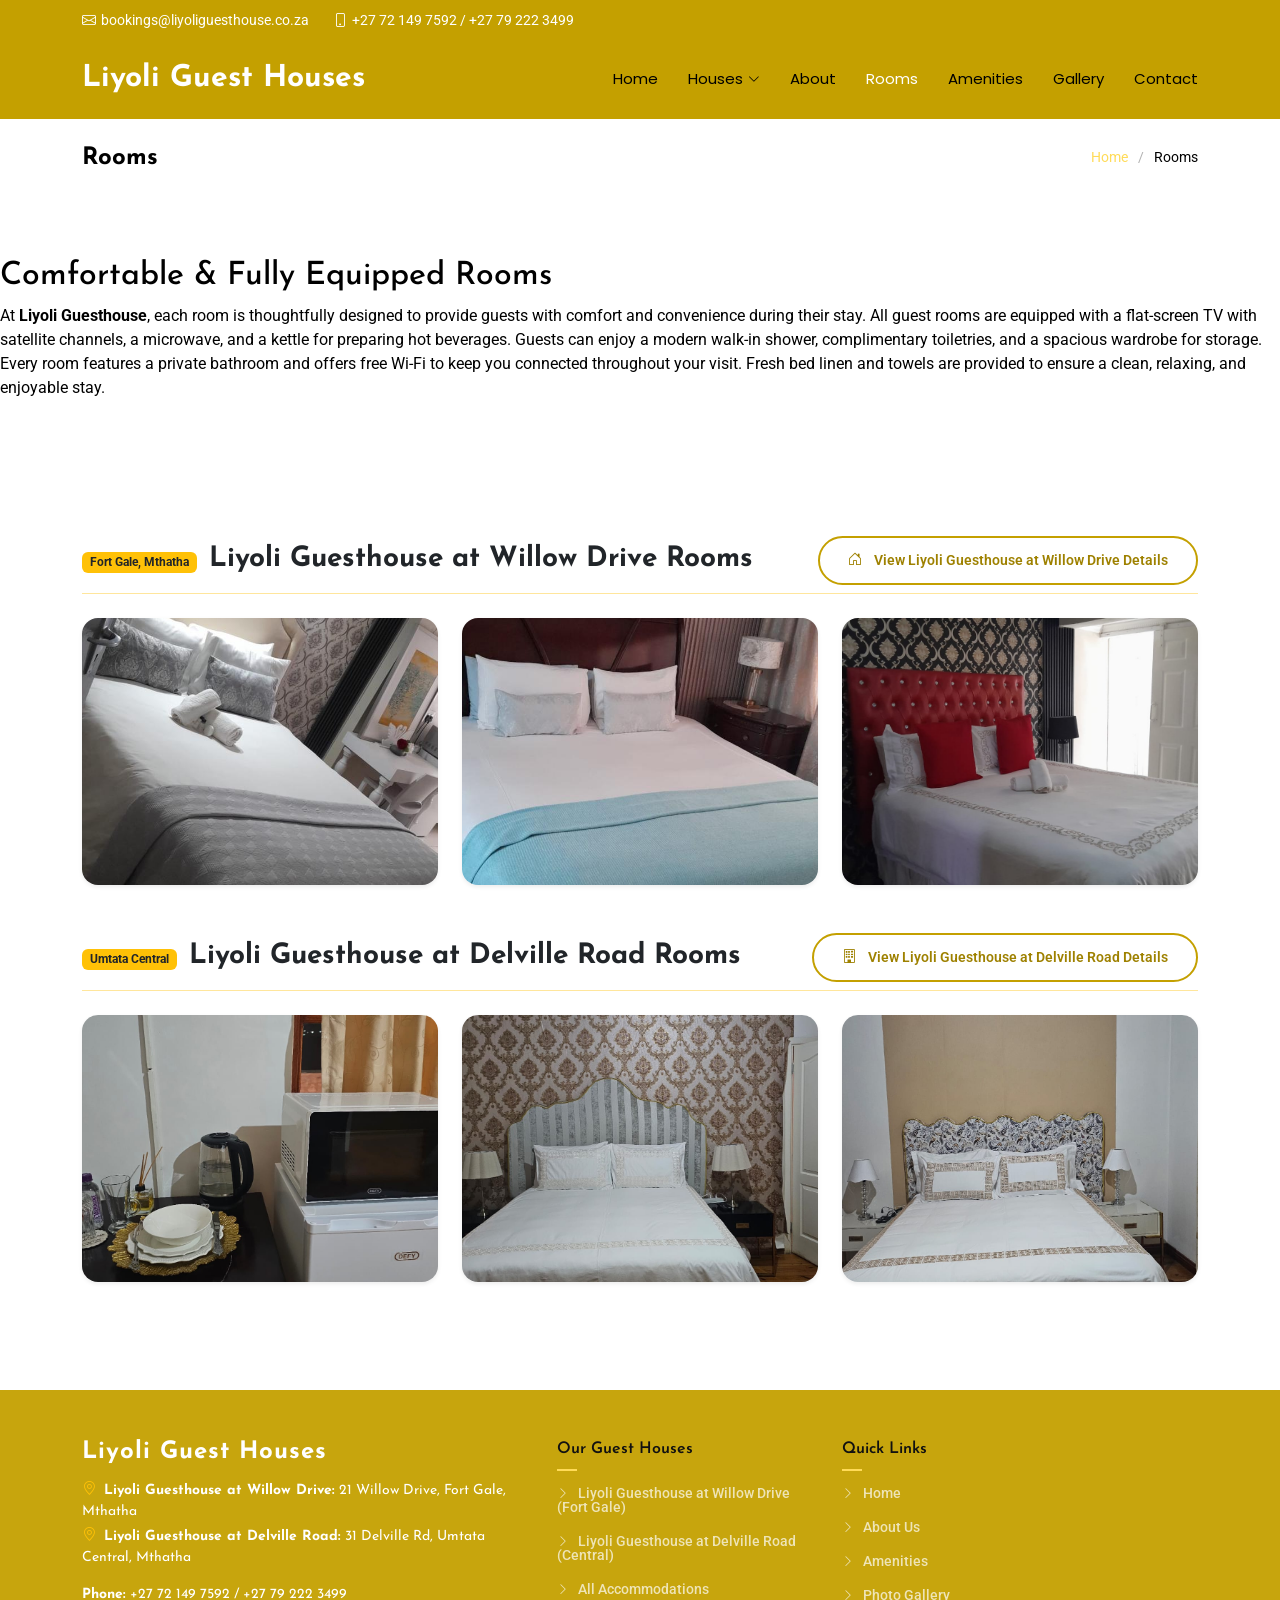
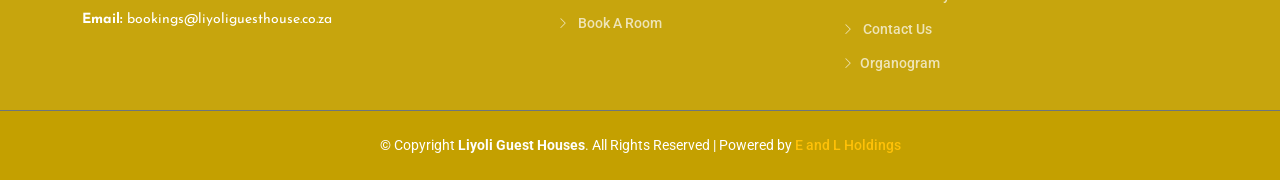
<file: rooms.html>
<!DOCTYPE html>
<html lang="en">

<head>
  <meta charset="utf-8">
  <meta content="width=device-width, initial-scale=1.0" name="viewport">
  <title>Rooms - Liyoli Guesthouse Bootstrap Template</title>
  <meta name="description" content="">
  <meta name="keywords" content="">

  <!-- Favicons -->
  <link href="assets/img/favicon.png" rel="icon">
  <link href="assets/img/apple-touch-icon.png" rel="apple-touch-icon">

  <!-- Fonts -->
  <link href="https://fonts.googleapis.com" rel="preconnect">
  <link href="https://fonts.gstatic.com" rel="preconnect" crossorigin>
  <link
    href="https://fonts.googleapis.com/css2?family=Roboto:ital,wght@0,100;0,300;0,400;0,500;0,700;0,900;1,100;1,300;1,400;1,500;1,700;1,900&family=Poppins:ital,wght@0,100;0,200;0,300;0,400;0,500;0,600;0,700;0,800;0,900;1,100;1,200;1,300;1,400;1,500;1,600;1,700;1,800;1,900&family=Josefin+Sans:ital,wght@0,100;0,200;0,300;0,400;0,500;0,600;0,700;1,100;1,200;1,300;1,400;1,500;1,600;1,700&display=swap"
    rel="stylesheet">

  <!-- Vendor CSS Files -->
  <link href="assets/vendor/bootstrap/css/bootstrap.min.css" rel="stylesheet">
  <link href="assets/vendor/bootstrap-icons/bootstrap-icons.css" rel="stylesheet">
  <link href="assets/vendor/aos/aos.css" rel="stylesheet">
  <link href="assets/vendor/glightbox/css/glightbox.min.css" rel="stylesheet">
  <link href="assets/vendor/swiper/swiper-bundle.min.css" rel="stylesheet">

  <!-- Main CSS File -->
  <link href="assets/css/main.css" rel="stylesheet">

  <!-- =======================================================
  * Template Name: Grandoria
  * Template URL: https://bootstrapmade.com/grandoria-bootstrap-hotel-template/
  * Updated: Jul 29 2025 with Bootstrap v5.3.7
  * Author: BootstrapMade.com
  * License: https://bootstrapmade.com/license/
  ======================================================== -->
</head>

<body class="rooms-page">

  <header id="header" class="header sticky-top">

    <div class="topbar d-flex align-items-center dark-background">
      <div class="container d-flex justify-content-center justify-content-md-between">
        <div class="contact-info d-flex align-items-center">
          <i class="bi bi-envelope d-flex align-items-center"><a
              href="bookings@liyoliguesthouse.co.za">bookings@liyoliguesthouse.co.za</a></i>
          <i class="bi bi-phone d-flex align-items-center ms-4"><span>+27 72 149 7592 / +27 79 222 3499</span></i>
        </div>
        <!--<div class="social-links d-none d-md-flex align-items-center">
          <a href="#" class="twitter"><i class="bi bi-twitter-x"></i></a>
          <a href="#" class="facebook"><i class="bi bi-facebook"></i></a>
          <a href="#" class="instagram"><i class="bi bi-instagram"></i></a>
          <a href="#" class="linkedin"><i class="bi bi-linkedin"></i></a>
        </div-->
      </div>
    </div><!-- End Top Bar -->

    <div class="branding d-flex align-items-cente">

      <div class="container position-relative d-flex align-items-center justify-content-between">
        <a href="index.html" class="logo d-flex align-items-center">
          <h1 class="sitename">Liyoli Guest Houses</h1>
        </a>

        <nav id="navmenu" class="navmenu">
          <ul>
            <li><a href="index.html">Home</a></li>
            <li class="dropdown"><a href="#"><span>Houses</span> <i class="bi bi-chevron-down toggle-dropdown"></i></a>
              <ul>
                <li><a href="willow-house.html"><i class="bi bi-house-door"></i> Liyoli Guesthouse at Willow Drive</a></li>
                <li><a href="delville-house.html"><i class="bi bi-building"></i> Liyoli Guesthouse at Delville Road</a></li>
              </ul>
            </li>
            <li><a href="about.html">About</a></li>
            <li><a href="rooms.html" class="active">Rooms</a></li>
            <li><a href="amenities.html">Amenities</a></li>
            <li><a href="gallery.html">Gallery</a></li>
            <li><a href="contact.html">Contact</a></li>
          </ul>
          <i class="mobile-nav-toggle d-xl-none bi bi-list"></i>
        </nav>

      </div>

    </div>

  </header>

  <main class="main">

    <!-- Page Title -->
    <div class="page-title light-background">
      <div class="container d-lg-flex justify-content-between align-items-center">
        <h1 class="mb-2 mb-lg-0">Rooms</h1>
        <nav class="breadcrumbs">
          <ol>
            <li><a href="index.html">Home</a></li>
            <li class="current">Rooms</li>
          </ol>
        </nav>
      </div>
    </div><!-- End Page Title -->
    <section class="room-description">
      <h2>Comfortable & Fully Equipped Rooms</h2>
      <p>
        At <strong>Liyoli Guesthouse</strong>, each room is thoughtfully designed to provide guests with comfort and
        convenience during their stay. All guest rooms are equipped with a flat-screen TV with satellite channels, a
        microwave, and a kettle for preparing hot beverages. Guests can enjoy a modern walk-in shower, complimentary
        toiletries, and a spacious wardrobe for storage. Every room features a private bathroom and offers free Wi-Fi to
        keep you connected throughout your visit. Fresh bed linen and towels are provided to ensure a clean, relaxing,
        and enjoyable stay.
      </p>
    </section>

    <!-- Rooms 2 Section -->
    <section id="rooms-2" class="rooms-2 section">

      <div class="container" data-aos="fade-up" data-aos-delay="100">

        <!--<div class="room-filters" data-aos="fade-up" data-aos-delay="200">
          <div class="row g-3 align-items-center">
            <div class="col-lg-3 col-md-6">
              <label class="form-label">Price Range</label>
              <select class="form-select">
                <option>All Prices</option>
                <option>$100 - $200</option>
                <option>$200 - $350</option>
                <option>$350+</option>
              </select>
            </div>
            <div class="col-lg-3 col-md-6">
              <label class="form-label">Guest Capacity</label>
              <select class="form-select">
                <option>Any Capacity</option>
                <option>1-2 Guests</option>
                <option>3-4 Guests</option>
                <option>5+ Guests</option>
              </select>
            </div>
            <div class="col-lg-3 col-md-6">
              <label class="form-label">View Type</label>
              <select class="form-select">
                <option>All Views</option>
                <option>Ocean View</option>
                <option>City View</option>
                <option>Garden View</option>
              </select>
            </div>
            <div class="col-lg-3 col-md-6">
              <label class="form-label">Sort By</label>
              <select class="form-select">
                <option>Popularity</option>
                <option>Price: Low to High</option>
                <option>Price: High to Low</option>
                <option>Room Size</option>
              </select>
            </div>
          </div>
        </div>-->

        <div class="rooms-grid" data-aos="fade-up" data-aos-delay="300">

          <!-- Willow House -->
          <div class="d-flex justify-content-between align-items-center mb-4 pb-2 border-bottom border-warning-subtle">
            <div>
              <span class="badge bg-warning text-dark me-2">Fort Gale, Mthatha</span>
              <h3 class="d-inline-block fw-bold text-dark mb-0">Liyoli Guesthouse at Willow Drive Rooms</h3>
            </div>
            <a href="willow-house.html" class="btn btn-outline-gold btn-sm"><i class="bi bi-house-door me-1"></i> View
              Liyoli Guesthouse at Willow Drive Details</a>
          </div>

          <div class="row g-4 mb-5">
            <div class="col-xl-4 col-lg-6">
              <div class="room-card position-relative overflow-hidden rounded-4 shadow-sm">
                <img src="assets/img/hotel/room-1.webp" class="img-fluid w-100" alt="Willow House Room">
                <div class="p-3 bg-white">
                  <h5 class="fw-bold mb-1">Deluxe King Room</h5>
                  <p class="text-muted small mb-2"><i class="bi bi-geo-alt text-warning"></i> Liyoli Guesthouse at Willow Drive, Fort Gale
                  </p>
                  <a href="booking.html?house=willow" class="btn btn-gold btn-sm w-100">Book Liyoli Guesthouse at Willow Drive</a>
                </div>
              </div>
            </div>

            <div class="col-xl-4 col-lg-6">
              <div class="room-card position-relative overflow-hidden rounded-4 shadow-sm">
                <img src="assets/img/hotel/room-3.webp" class="img-fluid w-100" alt="Willow House Room">
                <div class="p-3 bg-white">
                  <h5 class="fw-bold mb-1">Comfort Twin Room</h5>
                  <p class="text-muted small mb-2"><i class="bi bi-geo-alt text-warning"></i> Liyoli Guesthouse at Willow Drive, Fort Gale
                  </p>
                  <a href="booking.html?house=willow" class="btn btn-gold btn-sm w-100">Book Liyoli Guesthouse at Willow Drive</a>
                </div>
              </div>
            </div>

            <div class="col-xl-4 col-lg-6">
              <div class="room-card position-relative overflow-hidden rounded-4 shadow-sm">
                <img src="assets/img/hotel/room-12.webp" class="img-fluid w-100" alt="Willow House Room">
                <div class="p-3 bg-white">
                  <h5 class="fw-bold mb-1">Executive Suite</h5>
                  <p class="text-muted small mb-2"><i class="bi bi-geo-alt text-warning"></i> Liyoli Guesthouse at Willow Drive, Fort Gale
                  </p>
                  <a href="booking.html?house=willow" class="btn btn-gold btn-sm w-100">Book Liyoli Guesthouse at Willow Drive</a>
                </div>
              </div>
            </div>
          </div>

          <!-- Delville House -->
          <div class="d-flex justify-content-between align-items-center mb-4 pb-2 border-bottom border-warning-subtle">
            <div>
              <span class="badge bg-warning text-dark me-2">Umtata Central</span>
              <h3 class="d-inline-block fw-bold text-dark mb-0">Liyoli Guesthouse at Delville Road Rooms</h3>
            </div>
            <a href="delville-house.html" class="btn btn-outline-gold btn-sm"><i class="bi bi-building me-1"></i> View
              Liyoli Guesthouse at Delville Road Details</a>
          </div>

          <div class="row g-4 mb-5">
            <div class="col-xl-4 col-lg-6">
              <div class="room-card position-relative overflow-hidden rounded-4 shadow-sm">
                <img src="assets/img/Delville house/WhatsApp Image 2026-08-02 at 20.01.00 (1).jpeg"
                  class="img-fluid w-100" alt="Delville House Suite">
                <div class="p-3 bg-white">
                  <h5 class="fw-bold mb-1">Central Executive Suite</h5>
                  <p class="text-muted small mb-2"><i class="bi bi-geo-alt text-warning"></i> Liyoli Guesthouse at Delville Road, Central
                  </p>
                  <a href="booking.html?house=delville" class="btn btn-gold btn-sm w-100">Book Liyoli Guesthouse at Delville Road</a>
                </div>
              </div>
            </div>

            <div class="col-xl-4 col-lg-6">
              <div class="room-card position-relative overflow-hidden rounded-4 shadow-sm">
                <img src="assets/img/Delville house/WhatsApp Image 2026-08-02 at 20.01.00.jpeg" class="img-fluid w-100"
                  alt="Delville House Suite">
                <div class="p-3 bg-white">
                  <h5 class="fw-bold mb-1">Modern Bedroom Suite</h5>
                  <p class="text-muted small mb-2"><i class="bi bi-geo-alt text-warning"></i> Liyoli Guesthouse at Delville Road, Central
                  </p>
                  <a href="booking.html?house=delville" class="btn btn-gold btn-sm w-100">Book Liyoli Guesthouse at Delville Road</a>
                </div>
              </div>
            </div>

            <div class="col-xl-4 col-lg-6">
              <div class="room-card position-relative overflow-hidden rounded-4 shadow-sm">
                <img src="assets/img/Delville house/WhatsApp Image 2026-08-02 at 20.01.01 (1).jpeg"
                  class="img-fluid w-100" alt="Delville House Suite">
                <div class="p-3 bg-white">
                  <h5 class="fw-bold mb-1">Private Guest Suite</h5>
                  <p class="text-muted small mb-2"><i class="bi bi-geo-alt text-warning"></i> Liyoli Guesthouse at Delville Road, Central
                  </p>
                  <a href="booking.html?house=delville" class="btn btn-gold btn-sm w-100">Book Liyoli Guesthouse at Delville Road</a>
                </div>
              </div>
            </div>
          </div>

        </div>
      </div>

      <!--<div class="load-more-section" data-aos="fade-up" data-aos-delay="400">
          <div class="text-center">
            <button class="btn-load-more">
              <i class="bi bi-arrow-down-circle"></i>
              Load More Rooms
            </button>
          </div>
        </div>-->

      </div>

    </section><!-- /Rooms 2 Section -->

  </main>

  <footer id="footer" class="footer position-relative dark-background">
    <div class="footer-top">
      <div class="container">
        <div class="row gy-4">
          <div class="col-lg-5 col-md-6 footer-about">
            <a href="index.html" class="logo d-flex align-items-center mb-3">
              <span class="sitename fs-4 font-weight-bold text-white">Liyoli Guest Houses</span>
            </a>
            <div class="footer-contact">
              <p class="mb-1"><i class="bi bi-geo-alt me-2 text-warning"></i><strong>Liyoli Guesthouse at Willow Drive:</strong> 21 Willow
                Drive, Fort Gale, Mthatha</p>
              <p class="mb-2"><i class="bi bi-geo-alt me-2 text-warning"></i><strong>Liyoli Guesthouse at Delville Road:</strong> 31
                Delville Rd, Umtata Central, Mthatha</p>
              <p class="mt-3 mb-1"><strong>Phone:</strong> <span>+27 72 149 7592 / +27 79 222 3499</span></p>
              <p class="mb-0"><strong>Email:</strong> <span>bookings@liyoliguesthouse.co.za</span></p>
            </div>
          </div>

          <div class="col-lg-3 col-md-3 footer-links">
            <h4>Our Guest Houses</h4>
            <ul>
              <li><a href="willow-house.html"><i class="bi bi-chevron-right me-1"></i> Liyoli Guesthouse at Willow Drive (Fort Gale)</a></li>
              <li><a href="delville-house.html"><i class="bi bi-chevron-right me-1"></i> Liyoli Guesthouse at Delville Road (Central)</a>
              </li>
              <li><a href="rooms.html"><i class="bi bi-chevron-right me-1"></i> All Accommodations</a></li>
              <li><a href="booking.html"><i class="bi bi-chevron-right me-1"></i> Book A Room</a></li>
            </ul>
          </div>

          <div class="col-lg-4 col-md-3 footer-links">
            <h4>Quick Links</h4>
            <ul>
              <li><a href="index.html"><i class="bi bi-chevron-right me-1"></i> Home</a></li>
              <li><a href="about.html"><i class="bi bi-chevron-right me-1"></i> About Us</a></li>
              <li><a href="amenities.html"><i class="bi bi-chevron-right me-1"></i> Amenities</a></li>
              <li><a href="gallery.html"><i class="bi bi-chevron-right me-1"></i> Photo Gallery</a></li>
              <li><a href="contact.html"><i class="bi bi-chevron-right me-1"></i> Contact Us</a></li>
              <li><a href="liyoli Guesthouse@Delville Road brief for website-0 (1).docx"><i
                    class="bi bi-chevron-right me-1"></i>Organogram</a>
              </li>
            </ul>
          </div>
        </div>
      </div>
    </div>

    <div class="copyright text-center py-4 border-top border-secondary">
      <div class="container">
        <p class="mb-0">
          © Copyright <strong>Liyoli Guest Houses</strong>. All Rights Reserved |
          Powered by
          <a href="https://eandlholdings.co.za/" target="_blank" class="text-warning font-weight-bold">
            E and L Holdings
          </a>
        </p>
      </div>
    </div>
  </footer>

  <!-- Scroll Top -->
  <a href="#" id="scroll-top" class="scroll-top d-flex align-items-center justify-content-center"><i
      class="bi bi-arrow-up-short"></i></a>

  <!-- Preloader -->
  <div id="preloader"></div>

  <!-- Vendor JS Files -->
  <script src="assets/vendor/bootstrap/js/bootstrap.bundle.min.js"></script>
  <script src="assets/vendor/php-email-form/validate.js"></script>
  <script src="assets/vendor/aos/aos.js"></script>
  <script src="assets/vendor/purecounter/purecounter_vanilla.js"></script>
  <script src="assets/vendor/glightbox/js/glightbox.min.js"></script>
  <script src="assets/vendor/swiper/swiper-bundle.min.js"></script>
  <script src="assets/vendor/imagesloaded/imagesloaded.pkgd.min.js"></script>
  <script src="assets/vendor/isotope-layout/isotope.pkgd.min.js"></script>

  <!-- Main JS File -->
  <script src="assets/js/main.js"></script>

</body>

</html>
</file>
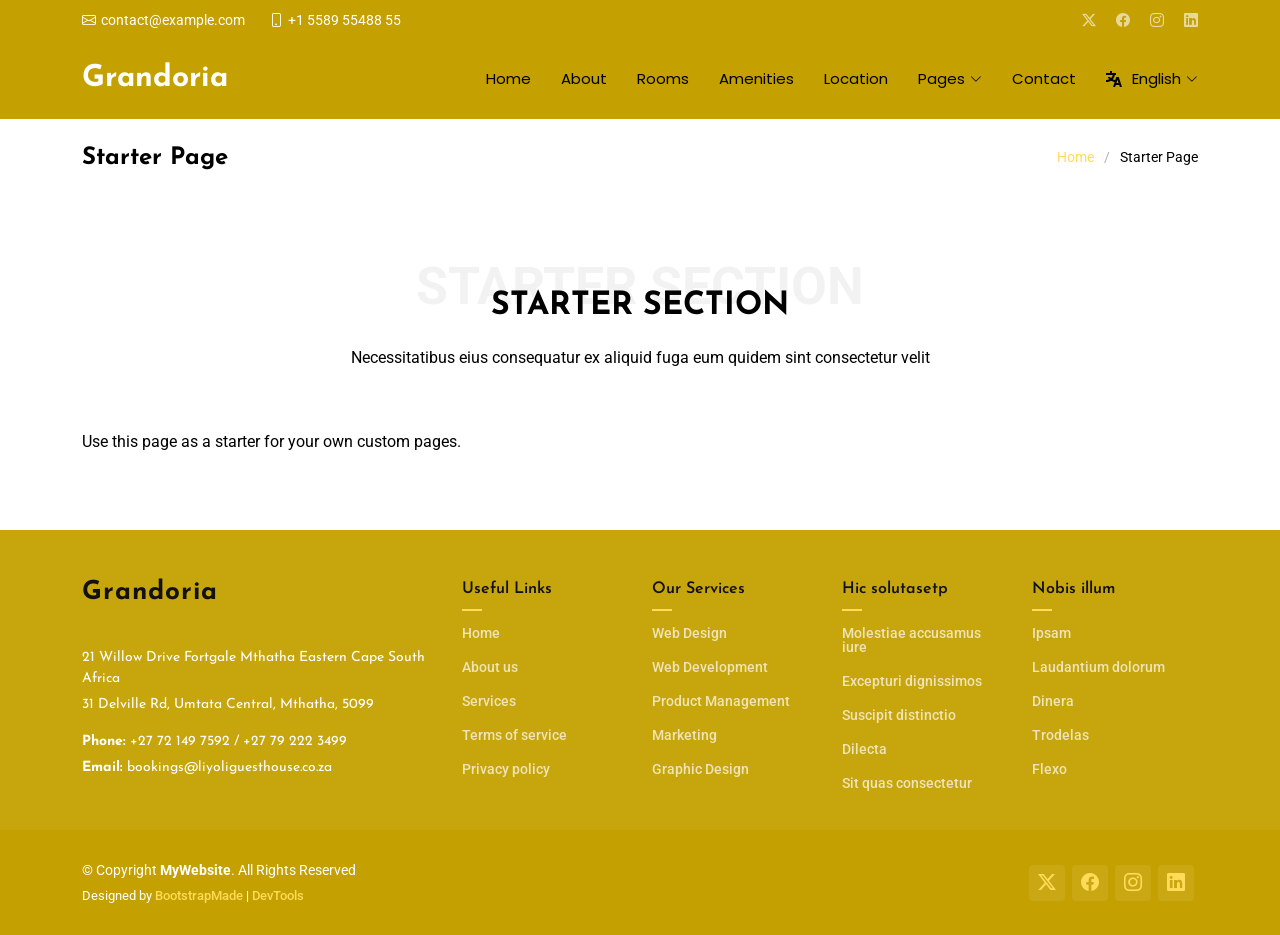
<file: starter-page.html>
<!DOCTYPE html>
<html lang="en">

<head>
  <meta charset="utf-8">
  <meta content="width=device-width, initial-scale=1.0" name="viewport">
  <title>Starter Page - Grandoria Bootstrap Template</title>
  <meta name="description" content="">
  <meta name="keywords" content="">

  <!-- Favicons -->
  <link href="assets/img/favicon.png" rel="icon">
  <link href="assets/img/apple-touch-icon.png" rel="apple-touch-icon">

  <!-- Fonts -->
  <link href="https://fonts.googleapis.com" rel="preconnect">
  <link href="https://fonts.gstatic.com" rel="preconnect" crossorigin>
  <link href="https://fonts.googleapis.com/css2?family=Roboto:ital,wght@0,100;0,300;0,400;0,500;0,700;0,900;1,100;1,300;1,400;1,500;1,700;1,900&family=Poppins:ital,wght@0,100;0,200;0,300;0,400;0,500;0,600;0,700;0,800;0,900;1,100;1,200;1,300;1,400;1,500;1,600;1,700;1,800;1,900&family=Josefin+Sans:ital,wght@0,100;0,200;0,300;0,400;0,500;0,600;0,700;1,100;1,200;1,300;1,400;1,500;1,600;1,700&display=swap" rel="stylesheet">

  <!-- Vendor CSS Files -->
  <link href="assets/vendor/bootstrap/css/bootstrap.min.css" rel="stylesheet">
  <link href="assets/vendor/bootstrap-icons/bootstrap-icons.css" rel="stylesheet">
  <link href="assets/vendor/aos/aos.css" rel="stylesheet">
  <link href="assets/vendor/glightbox/css/glightbox.min.css" rel="stylesheet">
  <link href="assets/vendor/swiper/swiper-bundle.min.css" rel="stylesheet">

  <!-- Main CSS File -->
  <link href="assets/css/main.css" rel="stylesheet">

  <!-- =======================================================
  * Template Name: Grandoria
  * Template URL: https://bootstrapmade.com/grandoria-bootstrap-hotel-template/
  * Updated: Jul 29 2025 with Bootstrap v5.3.7
  * Author: BootstrapMade.com
  * License: https://bootstrapmade.com/license/
  ======================================================== -->
</head>

<body class="starter-page-page">

  <header id="header" class="header sticky-top">

    <div class="topbar d-flex align-items-center dark-background">
      <div class="container d-flex justify-content-center justify-content-md-between">
        <div class="contact-info d-flex align-items-center">
          <i class="bi bi-envelope d-flex align-items-center"><a href="mailto:contact@example.com">contact@example.com</a></i>
          <i class="bi bi-phone d-flex align-items-center ms-4"><span>+1 5589 55488 55</span></i>
        </div>
        <div class="social-links d-none d-md-flex align-items-center">
          <a href="#" class="twitter"><i class="bi bi-twitter-x"></i></a>
          <a href="#" class="facebook"><i class="bi bi-facebook"></i></a>
          <a href="#" class="instagram"><i class="bi bi-instagram"></i></a>
          <a href="#" class="linkedin"><i class="bi bi-linkedin"></i></a>
        </div>
      </div>
    </div><!-- End Top Bar -->

    <div class="branding d-flex align-items-cente">

      <div class="container position-relative d-flex align-items-center justify-content-between">
        <a href="index.html" class="logo d-flex align-items-center">
          <!-- Uncomment the line below if you also wish to use an image logo -->
          <!-- <img src="assets/img/logo.webp" alt=""> -->
          <h1 class="sitename">Grandoria</h1>
        </a>

        <nav id="navmenu" class="navmenu">
          <ul>
            <li><a href="index.html">Home</a></li>
            <li><a href="about.html">About</a></li>
            <li><a href="rooms.html">Rooms</a></li>
            <li><a href="amenities.html">Amenities</a></li>
            <li><a href="location.html">Location</a></li>
            <li class="dropdown"><a href="#"><span>Pages</span> <i class="bi bi-chevron-down toggle-dropdown"></i></a>
              <ul>
                <li><a href="room-details.html">Room Details</a></li>
                <li><a href="restaurant.html">Restaurant</a></li>
                <li><a href="offers.html">Offers</a></li>
                <li><a href="events.html">Events</a></li>
                <li><a href="gallery.html">Gallery</a></li>
                <li><a href="booking.html">Booking</a></li>
                <li><a href="terms.html">Terms Page</a></li>
                <li><a href="privacy.html">Privacy Page</a></li>
                <li><a href="404.html">404 Page</a></li>
                <li><a href="starter-page.html" class="active">Starter Page</a></li>
              </ul>
            </li>
            <li><a href="contact.html">Contact</a></li>

            <li class="dropdown">
              <a href="#english">
                <svg class="icon" viewBox="0 0 16 16" fill="none" xmlns="http://www.w3.org/2000/svg">
                  <g id="SVGRepo_iconCarrier">
                    <path fill-rule="evenodd" clip-rule="evenodd" d="M4 0H6V2H10V4H8.86807C8.57073 5.66996 7.78574 7.17117 6.6656 8.35112C7.46567 8.73941 8.35737 8.96842 9.29948 8.99697L10.2735 6H12.7265L15.9765 16H13.8735L13.2235 14H9.77647L9.12647 16H7.0235L8.66176 10.9592C7.32639 10.8285 6.08165 10.3888 4.99999 9.71246C3.69496 10.5284 2.15255 11 0.5 11H0V9H0.5C1.5161 9 2.47775 8.76685 3.33437 8.35112C2.68381 7.66582 2.14629 6.87215 1.75171 6H4.02179C4.30023 6.43491 4.62904 6.83446 4.99999 7.19044C5.88743 6.33881 6.53369 5.23777 6.82607 4H0V2H4V0ZM12.5735 12L11.5 8.69688L10.4265 12H12.5735Z" fill="currentColor"></path>
                  </g>
                </svg>
                <span>English</span>
                <i class="bi bi-chevron-down toggle-dropdown"></i></a>
              <ul>
                <li><a href="#french">French</a></li>
                <li><a href="#deutsch">Deutsch</a></li>
                <li><a href="#spanish">Spanish</a></li>
              </ul>
            </li>

          </ul>
          <i class="mobile-nav-toggle d-xl-none bi bi-list"></i>
        </nav>

      </div>

    </div>

  </header>

  <main class="main">

    <!-- Page Title -->
    <div class="page-title light-background">
      <div class="container d-lg-flex justify-content-between align-items-center">
        <h1 class="mb-2 mb-lg-0">Starter Page</h1>
        <nav class="breadcrumbs">
          <ol>
            <li><a href="index.html">Home</a></li>
            <li class="current">Starter Page</li>
          </ol>
        </nav>
      </div>
    </div><!-- End Page Title -->

    <!-- Starter Section Section -->
    <section id="starter-section" class="starter-section section">

      <!-- Section Title -->
      <div class="container section-title" data-aos="fade-up">
        <span class="description-title">Starter Section</span>
        <h2>Starter Section</h2>
        <p>Necessitatibus eius consequatur ex aliquid fuga eum quidem sint consectetur velit</p>
      </div><!-- End Section Title -->

      <div class="container" data-aos="fade-up">
        <p>Use this page as a starter for your own custom pages.</p>
      </div>

    </section><!-- /Starter Section Section -->

  </main>

  <footer id="footer" class="footer position-relative dark-background">

    <div class="footer-top">
      <div class="container">
        <div class="row gy-4">
          <div class="col-lg-4 col-md-6 footer-about">
            <a href="index.html" class="logo d-flex align-items-center">
              <span class="sitename">Grandoria</span>
            </a>
            <div class="footer-contact pt-3">
              <p>21 Willow Drive Fortgale Mthatha Eastern Cape South Africa</p>
              <p>31 Delville Rd, Umtata Central, Mthatha, 5099</p>
              <p class="mt-3"><strong>Phone:</strong> <span>+27 72 149 7592 / +27 79 222 3499</span></p>
              <p><strong>Email:</strong> <span>bookings@liyoliguesthouse.co.za</span></p>
            </div>
          </div>

          <div class="col-lg-2 col-md-3 footer-links">
            <h4>Useful Links</h4>
            <ul>
              <li><a href="#">Home</a></li>
              <li><a href="#">About us</a></li>
              <li><a href="#">Services</a></li>
              <li><a href="#">Terms of service</a></li>
              <li><a href="#">Privacy policy</a></li>
            </ul>
          </div>

          <div class="col-lg-2 col-md-3 footer-links">
            <h4>Our Services</h4>
            <ul>
              <li><a href="#">Web Design</a></li>
              <li><a href="#">Web Development</a></li>
              <li><a href="#">Product Management</a></li>
              <li><a href="#">Marketing</a></li>
              <li><a href="#">Graphic Design</a></li>
            </ul>
          </div>

          <div class="col-lg-2 col-md-3 footer-links">
            <h4>Hic solutasetp</h4>
            <ul>
              <li><a href="#">Molestiae accusamus iure</a></li>
              <li><a href="#">Excepturi dignissimos</a></li>
              <li><a href="#">Suscipit distinctio</a></li>
              <li><a href="#">Dilecta</a></li>
              <li><a href="#">Sit quas consectetur</a></li>
            </ul>
          </div>

          <div class="col-lg-2 col-md-3 footer-links">
            <h4>Nobis illum</h4>
            <ul>
              <li><a href="#">Ipsam</a></li>
              <li><a href="#">Laudantium dolorum</a></li>
              <li><a href="#">Dinera</a></li>
              <li><a href="#">Trodelas</a></li>
              <li><a href="#">Flexo</a></li>
            </ul>
          </div>

        </div>
      </div>
    </div>

    <div class="copyright text-center">
      <div class="container d-flex flex-column flex-lg-row justify-content-center justify-content-lg-between align-items-center">

        <div class="d-flex flex-column align-items-center align-items-lg-start">
          <div>
            © Copyright <strong><span>MyWebsite</span></strong>. All Rights Reserved
          </div>
          <div class="credits">
            <!-- All the links in the footer should remain intact. -->
            <!-- You can delete the links only if you purchased the pro version. -->
            <!-- Licensing information: https://bootstrapmade.com/license/ -->
            <!-- Purchase the pro version with working PHP/AJAX contact form: https://bootstrapmade.com/herobiz-bootstrap-business-template/ -->
            Designed by <a href="https://bootstrapmade.com/">BootstrapMade</a> | <a href="https://bootstrapmade.com/tools/">DevTools</a>
          </div>
        </div>

        <div class="social-links order-first order-lg-last mb-3 mb-lg-0">
          <a href=""><i class="bi bi-twitter-x"></i></a>
          <a href=""><i class="bi bi-facebook"></i></a>
          <a href=""><i class="bi bi-instagram"></i></a>
          <a href=""><i class="bi bi-linkedin"></i></a>
        </div>

      </div>
    </div>

  </footer>

  <!-- Scroll Top -->
  <a href="#" id="scroll-top" class="scroll-top d-flex align-items-center justify-content-center"><i class="bi bi-arrow-up-short"></i></a>

  <!-- Preloader -->
  <div id="preloader"></div>

  <!-- Vendor JS Files -->
  <script src="assets/vendor/bootstrap/js/bootstrap.bundle.min.js"></script>
  <script src="assets/vendor/php-email-form/validate.js"></script>
  <script src="assets/vendor/aos/aos.js"></script>
  <script src="assets/vendor/purecounter/purecounter_vanilla.js"></script>
  <script src="assets/vendor/glightbox/js/glightbox.min.js"></script>
  <script src="assets/vendor/swiper/swiper-bundle.min.js"></script>
  <script src="assets/vendor/imagesloaded/imagesloaded.pkgd.min.js"></script>
  <script src="assets/vendor/isotope-layout/isotope.pkgd.min.js"></script>

  <!-- Main JS File -->
  <script src="assets/js/main.js"></script>

</body>

</html>
</file>
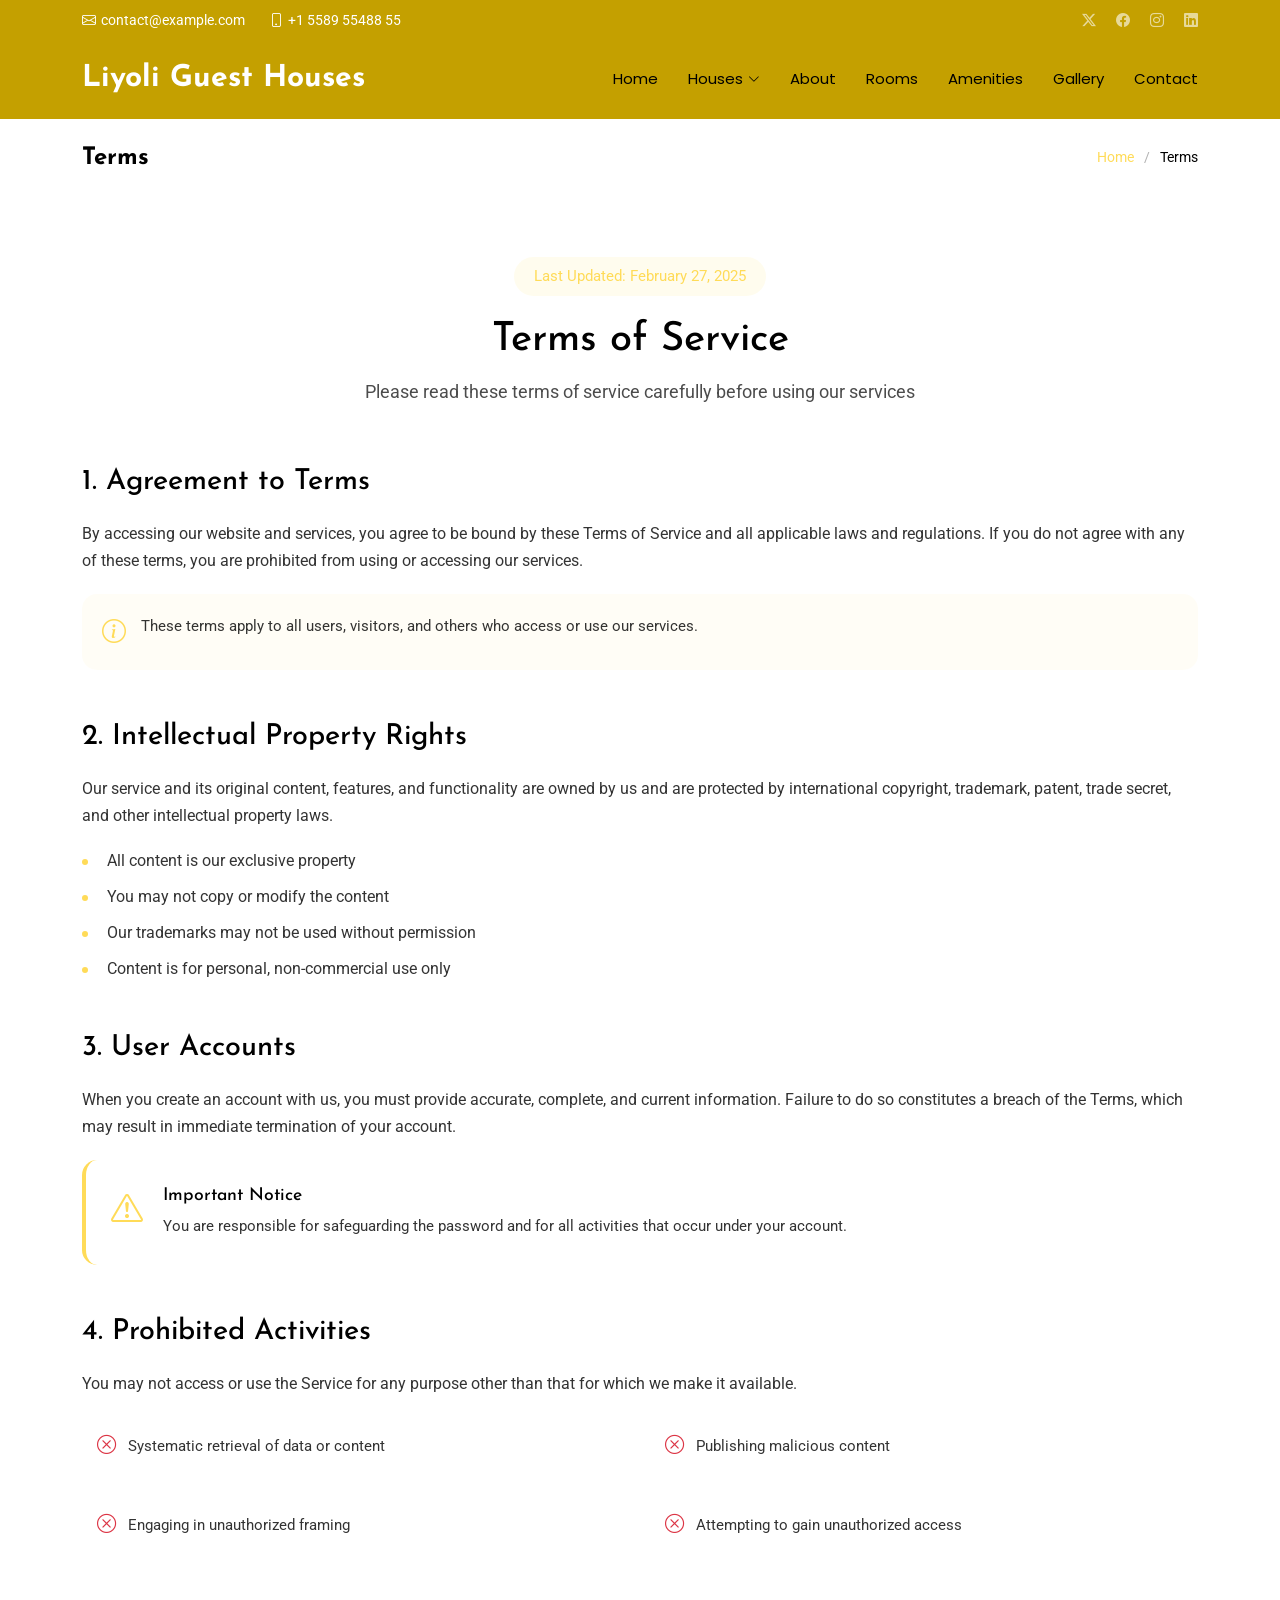
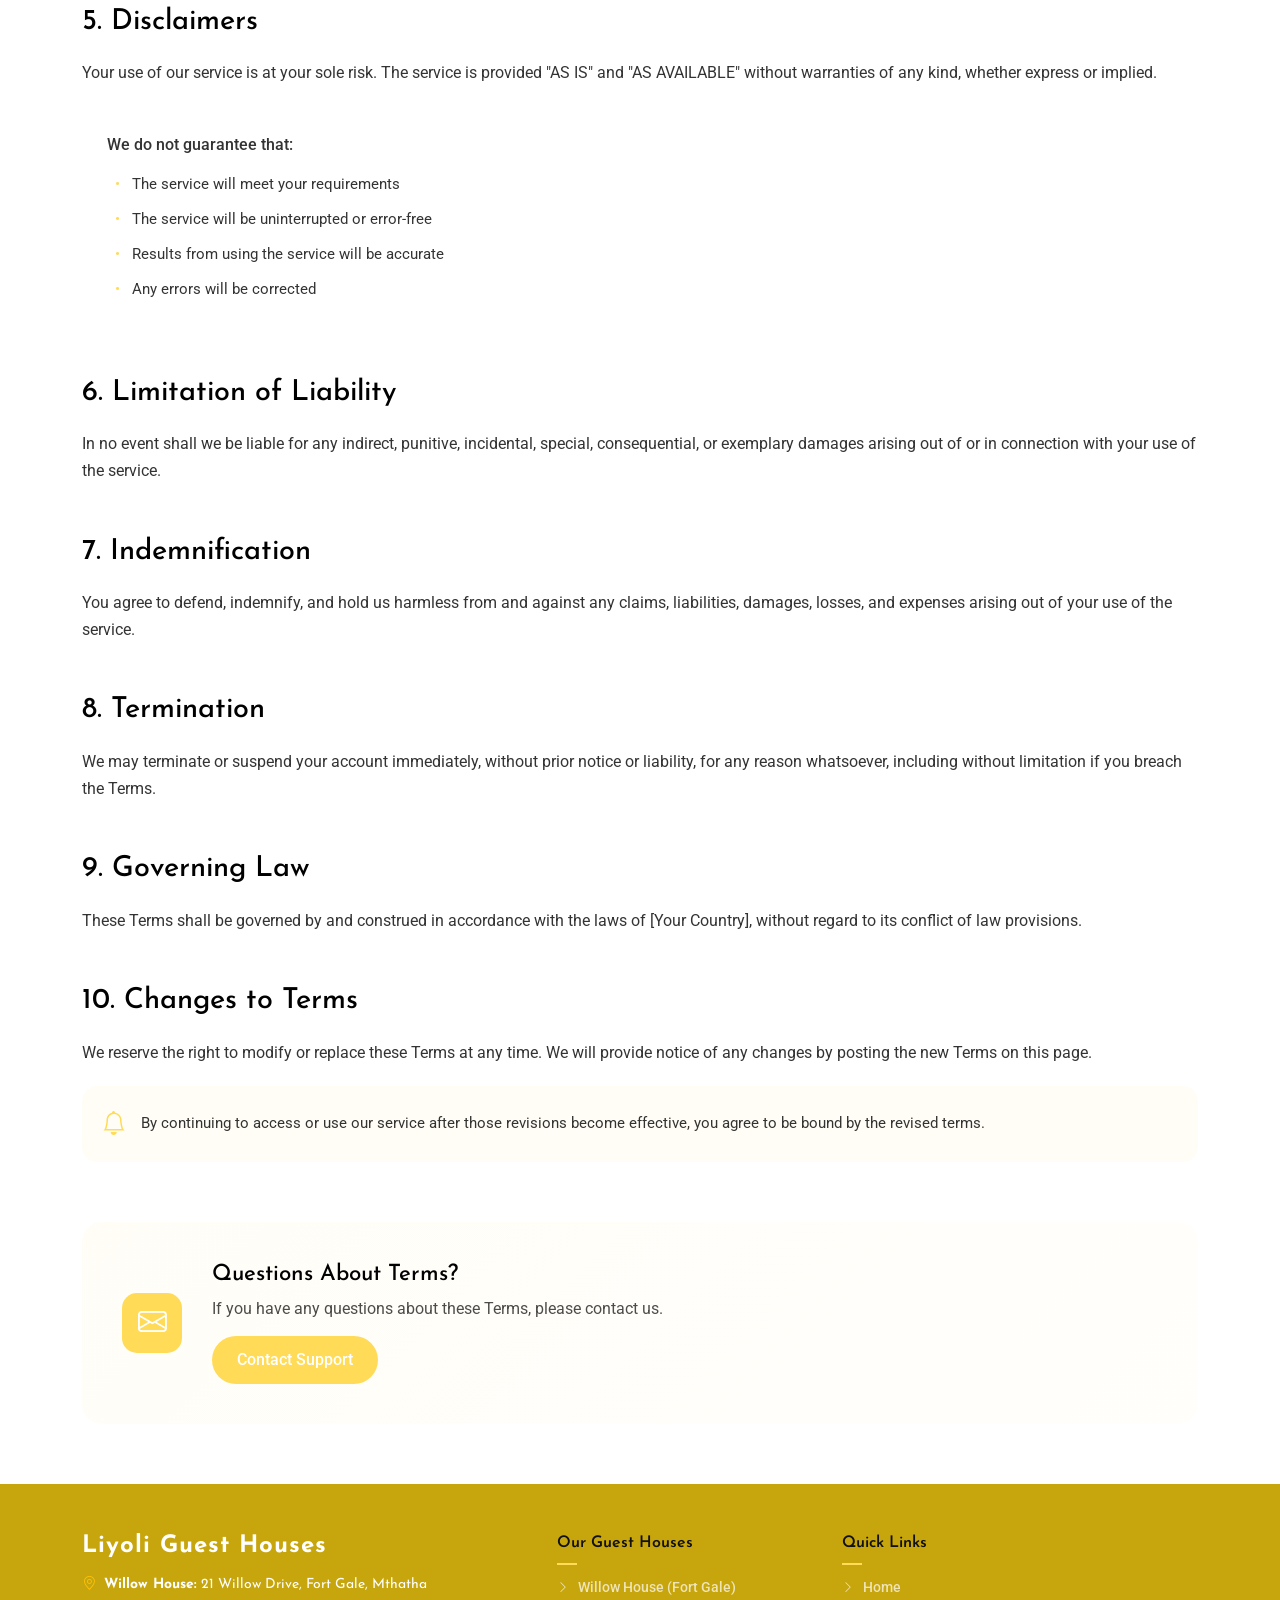
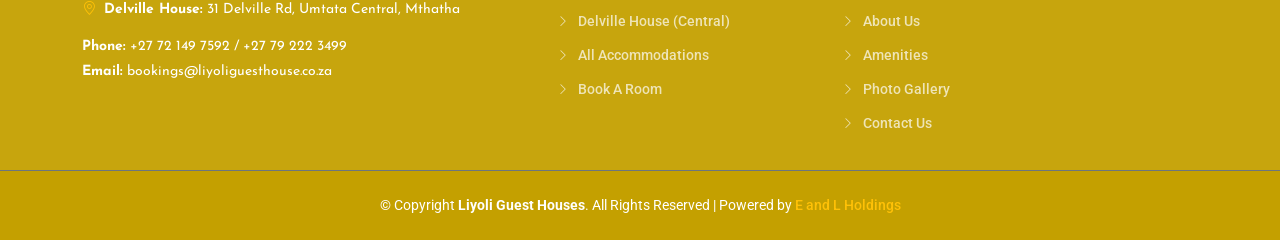
<file: terms.html>
<!DOCTYPE html>
<html lang="en">

<head>
  <meta charset="utf-8">
  <meta content="width=device-width, initial-scale=1.0" name="viewport">
  <title>Terms - Grandoria Bootstrap Template</title>
  <meta name="description" content="">
  <meta name="keywords" content="">

  <!-- Favicons -->
  <link href="assets/img/favicon.png" rel="icon">
  <link href="assets/img/apple-touch-icon.png" rel="apple-touch-icon">

  <!-- Fonts -->
  <link href="https://fonts.googleapis.com" rel="preconnect">
  <link href="https://fonts.gstatic.com" rel="preconnect" crossorigin>
  <link href="https://fonts.googleapis.com/css2?family=Roboto:ital,wght@0,100;0,300;0,400;0,500;0,700;0,900;1,100;1,300;1,400;1,500;1,700;1,900&family=Poppins:ital,wght@0,100;0,200;0,300;0,400;0,500;0,600;0,700;0,800;0,900;1,100;1,200;1,300;1,400;1,500;1,600;1,700;1,800;1,900&family=Josefin+Sans:ital,wght@0,100;0,200;0,300;0,400;0,500;0,600;0,700;1,100;1,200;1,300;1,400;1,500;1,600;1,700&display=swap" rel="stylesheet">

  <!-- Vendor CSS Files -->
  <link href="assets/vendor/bootstrap/css/bootstrap.min.css" rel="stylesheet">
  <link href="assets/vendor/bootstrap-icons/bootstrap-icons.css" rel="stylesheet">
  <link href="assets/vendor/aos/aos.css" rel="stylesheet">
  <link href="assets/vendor/glightbox/css/glightbox.min.css" rel="stylesheet">
  <link href="assets/vendor/swiper/swiper-bundle.min.css" rel="stylesheet">

  <!-- Main CSS File -->
  <link href="assets/css/main.css" rel="stylesheet">

  <!-- =======================================================
  * Template Name: Grandoria
  * Template URL: https://bootstrapmade.com/grandoria-bootstrap-hotel-template/
  * Updated: Jul 29 2025 with Bootstrap v5.3.7
  * Author: BootstrapMade.com
  * License: https://bootstrapmade.com/license/
  ======================================================== -->
</head>

<body class="terms-page">

  <header id="header" class="header sticky-top">

    <div class="topbar d-flex align-items-center dark-background">
      <div class="container d-flex justify-content-center justify-content-md-between">
        <div class="contact-info d-flex align-items-center">
          <i class="bi bi-envelope d-flex align-items-center"><a href="mailto:contact@example.com">contact@example.com</a></i>
          <i class="bi bi-phone d-flex align-items-center ms-4"><span>+1 5589 55488 55</span></i>
        </div>
        <div class="social-links d-none d-md-flex align-items-center">
          <a href="#" class="twitter"><i class="bi bi-twitter-x"></i></a>
          <a href="#" class="facebook"><i class="bi bi-facebook"></i></a>
          <a href="#" class="instagram"><i class="bi bi-instagram"></i></a>
          <a href="#" class="linkedin"><i class="bi bi-linkedin"></i></a>
        </div>
      </div>
    </div><!-- End Top Bar -->

    <div class="branding d-flex align-items-cente">

      <div class="container position-relative d-flex align-items-center justify-content-between">
        <a href="index.html" class="logo d-flex align-items-center">
          <h1 class="sitename">Liyoli Guest Houses</h1>
        </a>

        <nav id="navmenu" class="navmenu">
          <ul>
            <li><a href="index.html">Home</a></li>
            <li class="dropdown"><a href="#"><span>Houses</span> <i class="bi bi-chevron-down toggle-dropdown"></i></a>
              <ul>
                <li><a href="willow-house.html"><i class="bi bi-house-door"></i> Willow House</a></li>
                <li><a href="delville-house.html"><i class="bi bi-building"></i> Delville House</a></li>
              </ul>
            </li>
            <li><a href="about.html">About</a></li>
            <li><a href="rooms.html">Rooms</a></li>
            <li><a href="amenities.html">Amenities</a></li>
            <li><a href="gallery.html">Gallery</a></li>
            <li><a href="contact.html">Contact</a></li>
          </ul>
          <i class="mobile-nav-toggle d-xl-none bi bi-list"></i>
        </nav>

      </div>

    </div>

  </header>

  <main class="main">

    <!-- Page Title -->
    <div class="page-title light-background">
      <div class="container d-lg-flex justify-content-between align-items-center">
        <h1 class="mb-2 mb-lg-0">Terms</h1>
        <nav class="breadcrumbs">
          <ol>
            <li><a href="index.html">Home</a></li>
            <li class="current">Terms</li>
          </ol>
        </nav>
      </div>
    </div><!-- End Page Title -->

    <!-- Terms Of Service Section -->
    <section id="terms-of-service" class="terms-of-service section">

      <div class="container" data-aos="fade-up">
        <!-- Page Header -->
        <div class="tos-header text-center" data-aos="fade-up">
          <span class="last-updated">Last Updated: February 27, 2025</span>
          <h2>Terms of Service</h2>
          <p>Please read these terms of service carefully before using our services</p>
        </div>

        <!-- Content -->
        <div class="tos-content" data-aos="fade-up" data-aos-delay="200">
          <!-- Agreement Section -->
          <div id="agreement" class="content-section">
            <h3>1. Agreement to Terms</h3>
            <p>By accessing our website and services, you agree to be bound by these Terms of Service and all applicable laws and regulations. If you do not agree with any of these terms, you are prohibited from using or accessing our services.</p>
            <div class="info-box">
              <i class="bi bi-info-circle"></i>
              <p>These terms apply to all users, visitors, and others who access or use our services.</p>
            </div>
          </div>

          <!-- Intellectual Property -->
          <div id="intellectual-property" class="content-section">
            <h3>2. Intellectual Property Rights</h3>
            <p>Our service and its original content, features, and functionality are owned by us and are protected by international copyright, trademark, patent, trade secret, and other intellectual property laws.</p>
            <ul class="list-items">
              <li>All content is our exclusive property</li>
              <li>You may not copy or modify the content</li>
              <li>Our trademarks may not be used without permission</li>
              <li>Content is for personal, non-commercial use only</li>
            </ul>
          </div>

          <!-- User Accounts -->
          <div id="user-accounts" class="content-section">
            <h3>3. User Accounts</h3>
            <p>When you create an account with us, you must provide accurate, complete, and current information. Failure to do so constitutes a breach of the Terms, which may result in immediate termination of your account.</p>
            <div class="alert-box">
              <i class="bi bi-exclamation-triangle"></i>
              <div class="alert-content">
                <h5>Important Notice</h5>
                <p>You are responsible for safeguarding the password and for all activities that occur under your account.</p>
              </div>
            </div>
          </div>

          <!-- Prohibited Activities -->
          <div id="prohibited" class="content-section">
            <h3>4. Prohibited Activities</h3>
            <p>You may not access or use the Service for any purpose other than that for which we make it available.</p>
            <div class="prohibited-list">
              <div class="prohibited-item">
                <i class="bi bi-x-circle"></i>
                <span>Systematic retrieval of data or content</span>
              </div>
              <div class="prohibited-item">
                <i class="bi bi-x-circle"></i>
                <span>Publishing malicious content</span>
              </div>
              <div class="prohibited-item">
                <i class="bi bi-x-circle"></i>
                <span>Engaging in unauthorized framing</span>
              </div>
              <div class="prohibited-item">
                <i class="bi bi-x-circle"></i>
                <span>Attempting to gain unauthorized access</span>
              </div>
            </div>
          </div>

          <!-- Disclaimers -->
          <div id="disclaimer" class="content-section">
            <h3>5. Disclaimers</h3>
            <p>Your use of our service is at your sole risk. The service is provided "AS IS" and "AS AVAILABLE" without warranties of any kind, whether express or implied.</p>
            <div class="disclaimer-box">
              <p>We do not guarantee that:</p>
              <ul>
                <li>The service will meet your requirements</li>
                <li>The service will be uninterrupted or error-free</li>
                <li>Results from using the service will be accurate</li>
                <li>Any errors will be corrected</li>
              </ul>
            </div>
          </div>

          <!-- Limitation of Liability -->
          <div id="limitation" class="content-section">
            <h3>6. Limitation of Liability</h3>
            <p>In no event shall we be liable for any indirect, punitive, incidental, special, consequential, or exemplary damages arising out of or in connection with your use of the service.</p>
          </div>

          <!-- Indemnification -->
          <div id="indemnification" class="content-section">
            <h3>7. Indemnification</h3>
            <p>You agree to defend, indemnify, and hold us harmless from and against any claims, liabilities, damages, losses, and expenses arising out of your use of the service.</p>
          </div>

          <!-- Termination -->
          <div id="termination" class="content-section">
            <h3>8. Termination</h3>
            <p>We may terminate or suspend your account immediately, without prior notice or liability, for any reason whatsoever, including without limitation if you breach the Terms.</p>
          </div>

          <!-- Governing Law -->
          <div id="governing-law" class="content-section">
            <h3>9. Governing Law</h3>
            <p>These Terms shall be governed by and construed in accordance with the laws of [Your Country], without regard to its conflict of law provisions.</p>
          </div>

          <!-- Changes -->
          <div id="changes" class="content-section">
            <h3>10. Changes to Terms</h3>
            <p>We reserve the right to modify or replace these Terms at any time. We will provide notice of any changes by posting the new Terms on this page.</p>
            <div class="notice-box">
              <i class="bi bi-bell"></i>
              <p>By continuing to access or use our service after those revisions become effective, you agree to be bound by the revised terms.</p>
            </div>
          </div>
        </div>

        <!-- Contact Section -->
        <div class="tos-contact" data-aos="fade-up" data-aos-delay="300">
          <div class="contact-box">
            <div class="contact-icon">
              <i class="bi bi-envelope"></i>
            </div>
            <div class="contact-content">
              <h4>Questions About Terms?</h4>
              <p>If you have any questions about these Terms, please contact us.</p>
              <a href="#" class="contact-link">Contact Support</a>
            </div>
          </div>
        </div>
      </div>

    </section><!-- /Terms Of Service Section -->

  </main>

  <footer id="footer" class="footer position-relative dark-background">
    <div class="footer-top">
      <div class="container">
        <div class="row gy-4">
          <div class="col-lg-5 col-md-6 footer-about">
            <a href="index.html" class="logo d-flex align-items-center mb-3">
              <span class="sitename fs-4 font-weight-bold text-white">Liyoli Guest Houses</span>
            </a>
            <div class="footer-contact">
              <p class="mb-1"><i class="bi bi-geo-alt me-2 text-warning"></i><strong>Willow House:</strong> 21 Willow Drive, Fort Gale, Mthatha</p>
              <p class="mb-2"><i class="bi bi-geo-alt me-2 text-warning"></i><strong>Delville House:</strong> 31 Delville Rd, Umtata Central, Mthatha</p>
              <p class="mt-3 mb-1"><strong>Phone:</strong> <span>+27 72 149 7592 / +27 79 222 3499</span></p>
              <p class="mb-0"><strong>Email:</strong> <span>bookings@liyoliguesthouse.co.za</span></p>
            </div>
          </div>

          <div class="col-lg-3 col-md-3 footer-links">
            <h4>Our Guest Houses</h4>
            <ul>
              <li><a href="willow-house.html"><i class="bi bi-chevron-right me-1"></i> Willow House (Fort Gale)</a></li>
              <li><a href="delville-house.html"><i class="bi bi-chevron-right me-1"></i> Delville House (Central)</a></li>
              <li><a href="rooms.html"><i class="bi bi-chevron-right me-1"></i> All Accommodations</a></li>
              <li><a href="booking.html"><i class="bi bi-chevron-right me-1"></i> Book A Room</a></li>
            </ul>
          </div>

          <div class="col-lg-4 col-md-3 footer-links">
            <h4>Quick Links</h4>
            <ul>
              <li><a href="index.html"><i class="bi bi-chevron-right me-1"></i> Home</a></li>
              <li><a href="about.html"><i class="bi bi-chevron-right me-1"></i> About Us</a></li>
              <li><a href="amenities.html"><i class="bi bi-chevron-right me-1"></i> Amenities</a></li>
              <li><a href="gallery.html"><i class="bi bi-chevron-right me-1"></i> Photo Gallery</a></li>
              <li><a href="contact.html"><i class="bi bi-chevron-right me-1"></i> Contact Us</a></li>
            </ul>
          </div>
        </div>
      </div>
    </div>

    <div class="copyright text-center py-4 border-top border-secondary">
      <div class="container">
        <p class="mb-0">
          © Copyright <strong>Liyoli Guest Houses</strong>. All Rights Reserved | 
          Powered by 
          <a href="https://eandlholdings.co.za/" target="_blank" class="text-warning font-weight-bold">
            E and L Holdings
          </a>
        </p>
      </div>
    </div>
  </footer>

  <!-- Scroll Top -->
  <a href="#" id="scroll-top" class="scroll-top d-flex align-items-center justify-content-center"><i class="bi bi-arrow-up-short"></i></a>

  <!-- Preloader -->
  <div id="preloader"></div>

  <!-- Vendor JS Files -->
  <script src="assets/vendor/bootstrap/js/bootstrap.bundle.min.js"></script>
  <script src="assets/vendor/php-email-form/validate.js"></script>
  <script src="assets/vendor/aos/aos.js"></script>
  <script src="assets/vendor/purecounter/purecounter_vanilla.js"></script>
  <script src="assets/vendor/glightbox/js/glightbox.min.js"></script>
  <script src="assets/vendor/swiper/swiper-bundle.min.js"></script>
  <script src="assets/vendor/imagesloaded/imagesloaded.pkgd.min.js"></script>
  <script src="assets/vendor/isotope-layout/isotope.pkgd.min.js"></script>

  <!-- Main JS File -->
  <script src="assets/js/main.js"></script>

</body>

</html>
</file>
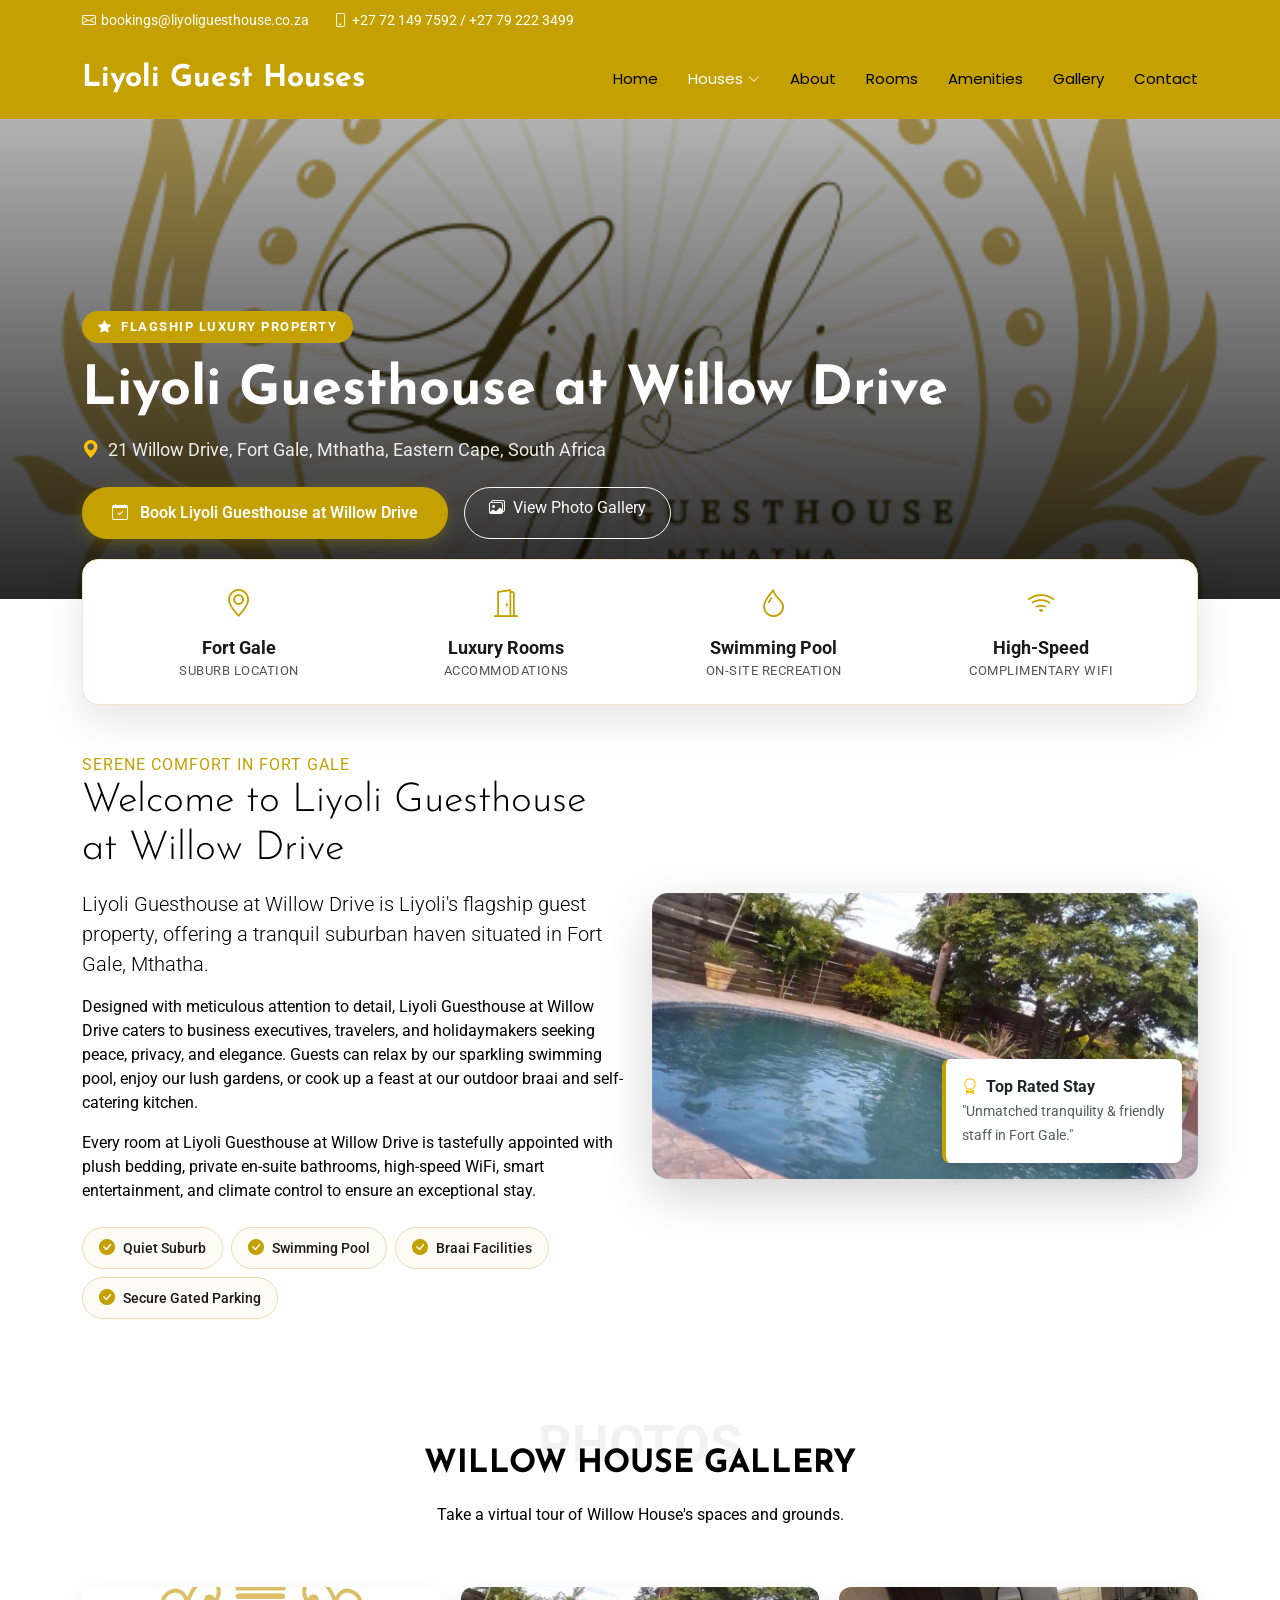
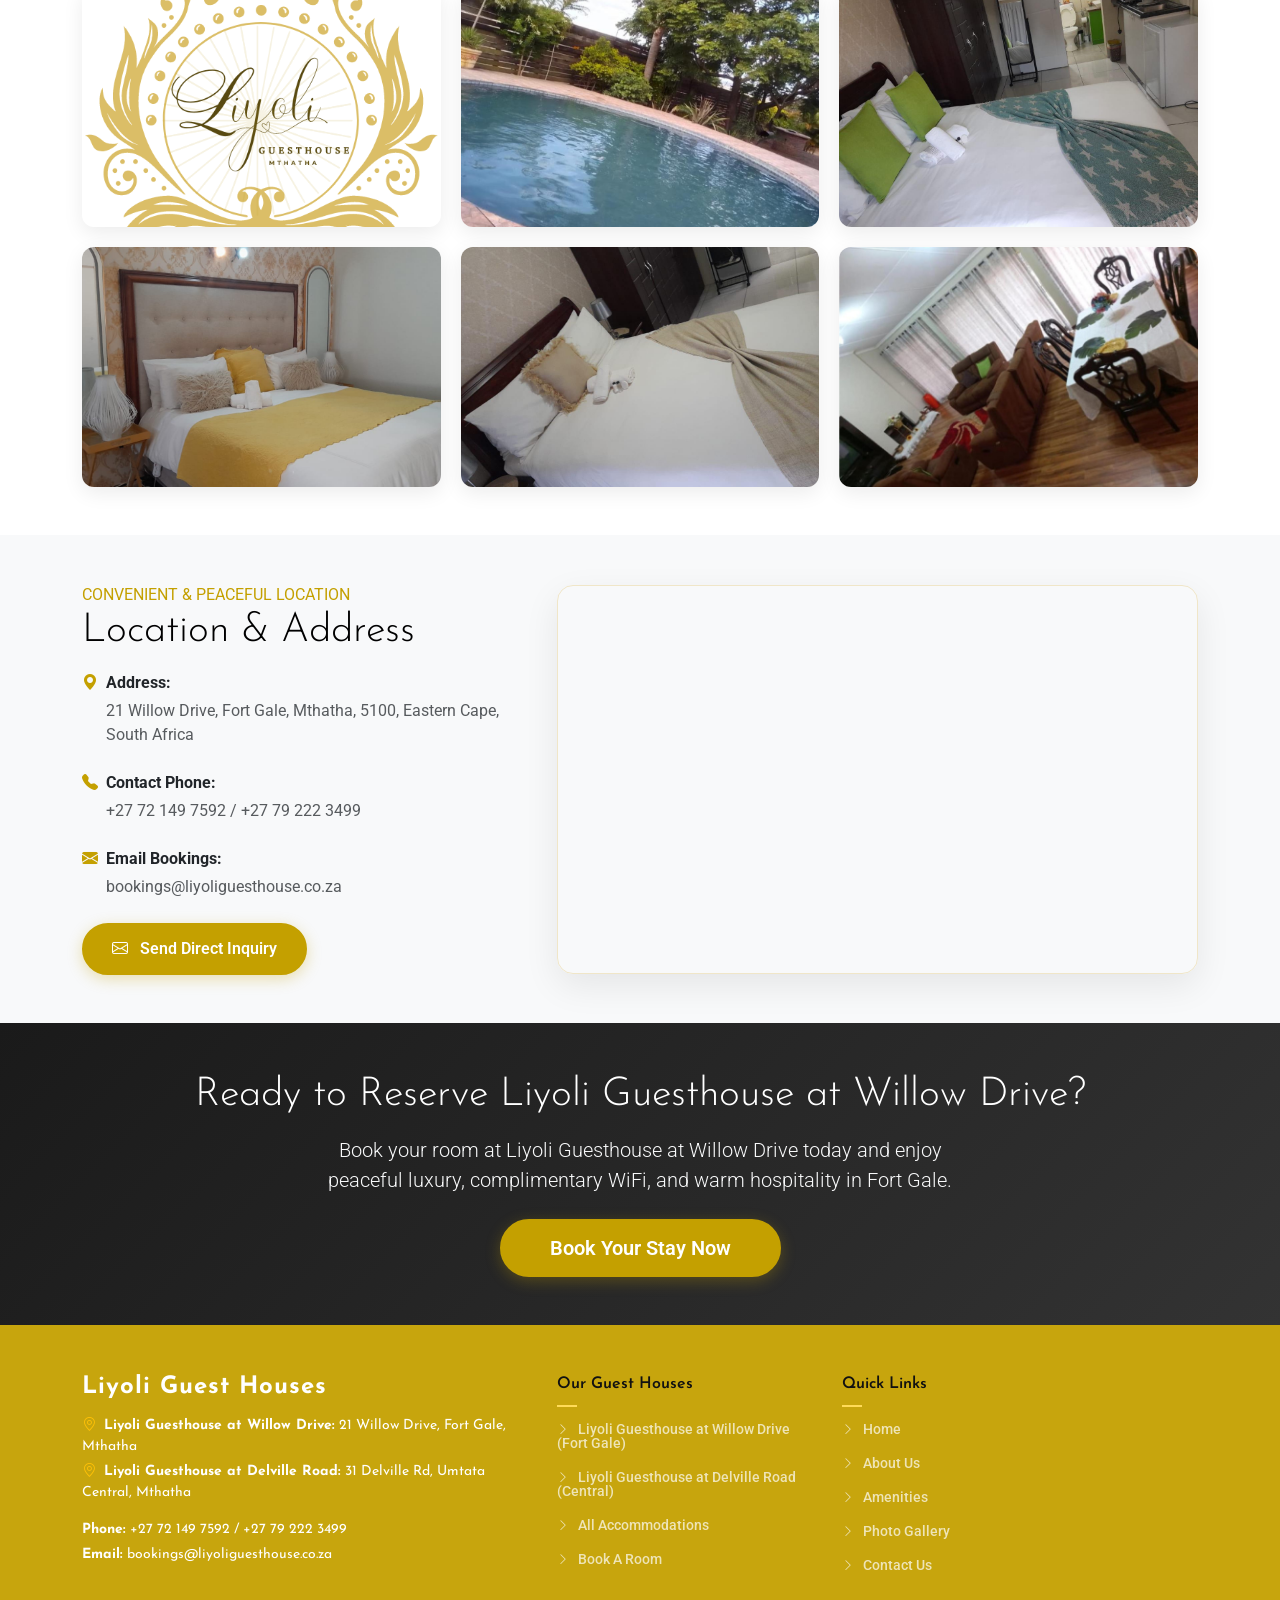
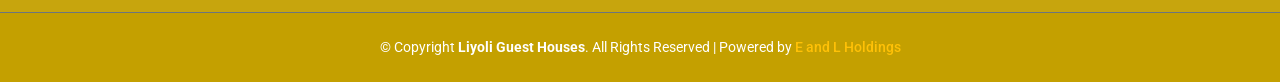
<file: willow-house.html>
<!DOCTYPE html>
<html lang="en">

<head>
  <meta charset="utf-8">
  <meta content="width=device-width, initial-scale=1.0" name="viewport">
  <title>Willow House - Liyoli Guest Houses | Fort Gale, Mthatha</title>
  <meta name="description"
    content="Discover Willow House by Liyoli Guest Houses in Fort Gale, Mthatha. Featuring luxury rooms, outdoor pool, high-speed WiFi, secure parking, and serene surroundings.">
  <meta name="keywords"
    content="Willow House, Liyoli Guest Houses, Mthatha accommodation, Fort Gale guest house, Mthatha luxury stay">

  <!-- Favicons -->
  <link href="assets/img/favicon.png" rel="icon">
  <link href="assets/img/apple-touch-icon.png" rel="apple-touch-icon">

  <!-- Fonts -->
  <link href="https://fonts.googleapis.com" rel="preconnect">
  <link href="https://fonts.gstatic.com" rel="preconnect" crossorigin>
  <link
    href="https://fonts.googleapis.com/css2?family=Roboto:ital,wght@0,100;0,300;0,400;0,500;0,700;0,900;1,100;1,300;1,400;1,500;1,700;1,900&family=Poppins:ital,wght@0,100;0,200;0,300;0,400;0,500;0,600;0,700;0,800;0,900;1,100;1,200;1,300;1,400;1,500;1,600;1,700;1,800;1,900&family=Josefin+Sans:ital,wght@0,100;0,200;0,300;0,400;0,500;0,600;0,700;1,100;1,200;1,300;1,400;1,500;1,600;1,700&display=swap"
    rel="stylesheet">

  <!-- Vendor CSS Files -->
  <link href="assets/vendor/bootstrap/css/bootstrap.min.css" rel="stylesheet">
  <link href="assets/vendor/bootstrap-icons/bootstrap-icons.css" rel="stylesheet">
  <link href="assets/vendor/aos/aos.css" rel="stylesheet">
  <link href="assets/vendor/glightbox/css/glightbox.min.css" rel="stylesheet">
  <link href="assets/vendor/swiper/swiper-bundle.min.css" rel="stylesheet">

  <!-- Main CSS File -->
  <link href="assets/css/main.css" rel="stylesheet">
</head>

<body class="willow-house-page">

  <!-- Header -->
  <header id="header" class="header sticky-top">
    <div class="topbar d-flex align-items-center dark-background">
      <div class="container d-flex justify-content-center justify-content-md-between">
        <div class="contact-info d-flex align-items-center">
          <i class="bi bi-envelope d-flex align-items-center"><a
              href="mailto:bookings@liyoliguesthouse.co.za">bookings@liyoliguesthouse.co.za</a></i>
          <i class="bi bi-phone d-flex align-items-center ms-4"><span>+27 72 149 7592 / +27 79 222 3499</span></i>
        </div>
      </div>
    </div>

    <div class="branding d-flex align-items-center">
      <div class="container position-relative d-flex align-items-center justify-content-between">
        <a href="index.html" class="logo d-flex align-items-center">
          <h1 class="sitename">Liyoli Guest Houses</h1>
        </a>

        <nav id="navmenu" class="navmenu">
          <ul>
            <li><a href="index.html">Home</a></li>
            <li class="dropdown"><a href="#" class="active"><span>Houses</span> <i
                  class="bi bi-chevron-down toggle-dropdown"></i></a>
              <ul>
                <li><a href="willow-house.html" class="active"><i class="bi bi-house-door"></i> Liyoli Guesthouse at Willow Drive</a></li>
                <li><a href="delville-house.html"><i class="bi bi-building"></i> Liyoli Guesthouse at Delville Road</a></li>
              </ul>
            </li>
            <li><a href="about.html">About</a></li>
            <li><a href="rooms.html">Rooms</a></li>
            <li><a href="amenities.html">Amenities</a></li>
            <li><a href="gallery.html">Gallery</a></li>
            <li><a href="contact.html">Contact</a></li>
          </ul>
          <i class="mobile-nav-toggle d-xl-none bi bi-list"></i>
        </nav>
      </div>
    </div>
  </header>

  <main class="main">

    <!-- Property Hero -->
    <section class="property-hero" style="background-image: url('assets/img/hotel/showcase-3.webp');">
      <div class="container hero-container" data-aos="fade-up">
        <span class="property-badge-header"><i class="bi bi-star-fill me-1"></i> Flagship Luxury Property</span>
        <h1>Liyoli Guesthouse at Willow Drive</h1>
        <div class="hero-address">
          <i class="bi bi-geo-alt-fill text-warning"></i> 21 Willow Drive, Fort Gale, Mthatha, Eastern Cape, South
          Africa
        </div>
        <div class="d-flex flex-wrap gap-3">
          <a href="booking.html?house=willow" class="btn btn-gold">
            <i class="bi bi-calendar-check me-1"></i> Book Liyoli Guesthouse at Willow Drive
          </a>
          <a href="#gallery" class="btn btn-outline-light rounded-pill px-4 py-2 font-weight-bold">
            <i class="bi bi-images me-1"></i> View Photo Gallery
          </a>
        </div>
      </div>
    </section>

    <!-- Quick Info Bar -->
    <div class="container">
      <div class="property-quick-bar">
        <div class="row g-3">
          <div class="col-md-3 col-6">
            <div class="quick-stat">
              <i class="bi bi-geo-alt"></i>
              <div class="stat-val">Fort Gale</div>
              <div class="stat-lbl">Suburb Location</div>
            </div>
          </div>
          <div class="col-md-3 col-6">
            <div class="quick-stat">
              <i class="bi bi-door-open"></i>
              <div class="stat-val">Luxury Rooms</div>
              <div class="stat-lbl">Accommodations</div>
            </div>
          </div>
          <div class="col-md-3 col-6">
            <div class="quick-stat">
              <i class="bi bi-droplet"></i>
              <div class="stat-val">Swimming Pool</div>
              <div class="stat-lbl">On-Site Recreation</div>
            </div>
          </div>
          <div class="col-md-3 col-6">
            <div class="quick-stat">
              <i class="bi bi-wifi"></i>
              <div class="stat-val">High-Speed</div>
              <div class="stat-lbl">Complimentary WiFi</div>
            </div>
          </div>
        </div>
      </div>
    </div>

    <!-- Overview Section -->
    <section class="section py-5">
      <div class="container" data-aos="fade-up">
        <div class="row gy-4 align-items-center">
          <div class="col-lg-6" data-aos="fade-right">
            <span class="text-uppercase text-gold font-weight-bold"
              style="color: var(--gold-primary); letter-spacing: 1px;">Serene Comfort in Fort Gale</span>
            <h2 class="display-6 font-weight-bold mb-3">Welcome to Liyoli Guesthouse at Willow Drive</h2>
            <p class="lead">Liyoli Guesthouse at Willow Drive is Liyoli's flagship guest property, offering a tranquil suburban haven
              situated in Fort Gale, Mthatha.</p>
            <p>Designed with meticulous attention to detail, Liyoli Guesthouse at Willow Drive caters to business executives, travelers, and
              holidaymakers seeking peace, privacy, and elegance. Guests can relax by our sparkling swimming pool, enjoy
              our lush gardens, or cook up a feast at our outdoor braai and self-catering kitchen.</p>
            <p>Every room at Liyoli Guesthouse at Willow Drive is tastefully appointed with plush bedding, private en-suite bathrooms,
              high-speed WiFi, smart entertainment, and climate control to ensure an exceptional stay.</p>

            <div class="d-flex flex-wrap gap-2 mt-4">
              <span class="feature-pill"><i class="bi bi-check-circle-fill"></i> Quiet Suburb</span>
              <span class="feature-pill"><i class="bi bi-check-circle-fill"></i> Swimming Pool</span>
              <span class="feature-pill"><i class="bi bi-check-circle-fill"></i> Braai Facilities</span>
              <span class="feature-pill"><i class="bi bi-check-circle-fill"></i> Secure Gated Parking</span>
            </div>
          </div>

          <div class="col-lg-6" data-aos="fade-left">
            <div class="position-relative">
              <img src="assets/img/hotel/showcase-8.webp" alt="Willow House Pool & Patio"
                class="img-fluid rounded-4 shadow-lg">
              <div class="p-3 bg-white rounded-3 shadow position-absolute bottom-0 end-0 m-3 d-none d-sm-block"
                style="max-width: 240px; border-left: 4px solid var(--gold-primary);">
                <div class="fw-bold text-dark"><i class="bi bi-award text-warning me-1"></i> Top Rated Stay</div>
                <small class="text-muted">"Unmatched tranquility & friendly staff in Fort Gale."</small>
              </div>
            </div>
          </div>
        </div>
      </div>
    </section>


    <!-- Photo Gallery Section -->
    <section id="gallery" class="section py-5">
      <div class="container" data-aos="fade-up">
        <div class="section-title">
          <span class="description-title">Photos</span>
          <h2>Willow House Gallery</h2>
          <p>Take a virtual tour of Willow House's spaces and grounds.</p>
        </div>

        <div class="property-gallery-grid">
          <div class="property-gallery-item">
            <img src="assets/img/hotel/showcase-3.webp" alt="Willow House Exterior">
            <a href="assets/img/hotel/showcase-3.webp" class="overlay-zoom glightbox" data-gallery="willow-gallery">
              <i class="bi bi-search"></i>
            </a>
          </div>

          <div class="property-gallery-item">
            <img src="assets/img/hotel/showcase-8.webp" alt="Willow House Swimming Pool">
            <a href="assets/img/hotel/showcase-8.webp" class="overlay-zoom glightbox" data-gallery="willow-gallery">
              <i class="bi bi-search"></i>
            </a>
          </div>

          <div class="property-gallery-item">
            <img src="assets/img/hotel/room-14.webp" alt="Executive Suite">
            <a href="assets/img/hotel/room-14.webp" class="overlay-zoom glightbox" data-gallery="willow-gallery">
              <i class="bi bi-search"></i>
            </a>
          </div>

          <div class="property-gallery-item">
            <img src="assets/img/hotel/dining-4.webp" alt="High Speed WiFi Zone">
            <a href="assets/img/hotel/dining-4.webp" class="overlay-zoom glightbox" data-gallery="willow-gallery">
              <i class="bi bi-search"></i>
            </a>
          </div>

          <div class="property-gallery-item">
            <img src="assets/img/hotel/room-6.webp" alt="Deluxe Room Interior">
            <a href="assets/img/hotel/room-6.webp" class="overlay-zoom glightbox" data-gallery="willow-gallery">
              <i class="bi bi-search"></i>
            </a>
          </div>

          <div class="property-gallery-item">
            <img src="assets/img/hotel/dining-2.webp" alt="Braai & Dining Area">
            <a href="assets/img/hotel/dining-2.webp" class="overlay-zoom glightbox" data-gallery="willow-gallery">
              <i class="bi bi-search"></i>
            </a>
          </div>
        </div>
      </div>
    </section>

    <!-- Location & Map Section -->
    <section class="section bg-light py-5">
      <div class="container" data-aos="fade-up">
        <div class="row gy-4 align-items-center">
          <div class="col-lg-5" data-aos="fade-right">
            <span class="text-uppercase text-gold font-weight-bold" style="color: var(--gold-primary);">Convenient &
              Peaceful Location</span>
            <h2 class="display-6 font-weight-bold mb-3">Location &amp; Address</h2>
            <div class="mb-4">
              <p class="fw-bold text-dark mb-1"><i class="bi bi-geo-alt-fill text-gold me-2"
                  style="color: var(--gold-primary);"></i>Address:</p>
              <p class="text-muted ps-4">21 Willow Drive, Fort Gale, Mthatha, 5100, Eastern Cape, South Africa</p>
            </div>
            <div class="mb-4">
              <p class="fw-bold text-dark mb-1"><i class="bi bi-telephone-fill text-gold me-2"
                  style="color: var(--gold-primary);"></i>Contact Phone:</p>
              <p class="text-muted ps-4">+27 72 149 7592 / +27 79 222 3499</p>
            </div>
            <div class="mb-4">
              <p class="fw-bold text-dark mb-1"><i class="bi bi-envelope-fill text-gold me-2"
                  style="color: var(--gold-primary);"></i>Email Bookings:</p>
              <p class="text-muted ps-4">bookings@liyoliguesthouse.co.za</p>
            </div>
            <a href="contact.html" class="btn btn-gold">
              <i class="bi bi-envelope me-1"></i> Send Direct Inquiry
            </a>
          </div>

          <div class="col-lg-7" data-aos="fade-left">
            <div class="map-box">
              <iframe
                src="https://www.google.com/maps/embed?pb=!1m18!1m12!1m3!1d849.7311059986395!2d28.76112370579427!3d-31.58112029523552!2m3!1f0!2f0!3f0!3m2!1i1024!2i768!4f13.1!3m3!1m2!1s0x1e5fd755de69f96b%3A0xb1dc350af6becc41!2s21%20Willow%20Dr%2C%20Fort%20Gale%2C%20Mthatha%2C%205100%2C%20South%20Africa!5e0!3m2!1sen!2sus!4v1772731187647!5m2!1sen!2sus"
                allowfullscreen="" loading="lazy"></iframe>
            </div>
          </div>
        </div>
      </div>
    </section>

    <!-- Call to Action -->
    <section class="section py-5 text-white" style="background: linear-gradient(135deg, #1a1a1a 0%, #333333 100%);">
      <div class="container text-center" data-aos="fade-up">
        <h2 class="text-white display-6 font-weight-bold mb-3">Ready to Reserve Liyoli Guesthouse at Willow Drive?</h2>
        <p class="lead mb-4 text-light" style="max-width: 650px; margin: 0 auto;">Book your room at Liyoli Guesthouse at Willow Drive today
          and enjoy peaceful luxury, complimentary WiFi, and warm hospitality in Fort Gale.</p>
        <a href="booking.html?house=willow" class="btn btn-gold btn-lg px-5">Book Your Stay Now</a>
      </div>
    </section>

  </main>

  <!-- Footer -->
  <footer id="footer" class="footer position-relative dark-background">
    <div class="footer-top">
      <div class="container">
        <div class="row gy-4">
          <div class="col-lg-5 col-md-6 footer-about">
            <a href="index.html" class="logo d-flex align-items-center mb-3">
              <span class="sitename fs-4 font-weight-bold text-white">Liyoli Guest Houses</span>
            </a>
            <div class="footer-contact">
              <p class="mb-1"><i class="bi bi-geo-alt me-2 text-warning"></i><strong>Liyoli Guesthouse at Willow Drive:</strong> 21 Willow
                Drive, Fort Gale, Mthatha</p>
              <p class="mb-2"><i class="bi bi-geo-alt me-2 text-warning"></i><strong>Liyoli Guesthouse at Delville Road:</strong> 31
                Delville Rd, Umtata Central, Mthatha</p>
              <p class="mt-3 mb-1"><strong>Phone:</strong> <span>+27 72 149 7592 / +27 79 222 3499</span></p>
              <p class="mb-0"><strong>Email:</strong> <span>bookings@liyoliguesthouse.co.za</span></p>
            </div>
          </div>

          <div class="col-lg-3 col-md-3 footer-links">
            <h4>Our Guest Houses</h4>
            <ul>
              <li><a href="willow-house.html"><i class="bi bi-chevron-right me-1"></i> Liyoli Guesthouse at Willow Drive (Fort Gale)</a></li>
              <li><a href="delville-house.html"><i class="bi bi-chevron-right me-1"></i> Liyoli Guesthouse at Delville Road (Central)</a>
              </li>
              <li><a href="rooms.html"><i class="bi bi-chevron-right me-1"></i> All Accommodations</a></li>
              <li><a href="booking.html"><i class="bi bi-chevron-right me-1"></i> Book A Room</a></li>
            </ul>
          </div>

          <div class="col-lg-4 col-md-3 footer-links">
            <h4>Quick Links</h4>
            <ul>
              <li><a href="index.html"><i class="bi bi-chevron-right me-1"></i> Home</a></li>
              <li><a href="about.html"><i class="bi bi-chevron-right me-1"></i> About Us</a></li>
              <li><a href="amenities.html"><i class="bi bi-chevron-right me-1"></i> Amenities</a></li>
              <li><a href="gallery.html"><i class="bi bi-chevron-right me-1"></i> Photo Gallery</a></li>
              <li><a href="contact.html"><i class="bi bi-chevron-right me-1"></i> Contact Us</a></li>
            </ul>
          </div>
        </div>
      </div>
    </div>

    <div class="copyright text-center py-4 border-top border-secondary">
      <div class="container">
        <p class="mb-0">
          © Copyright <strong>Liyoli Guest Houses</strong>. All Rights Reserved |
          Powered by
          <a href="https://eandlholdings.co.za/" target="_blank" class="text-warning font-weight-bold">
            E and L Holdings
          </a>
        </p>
      </div>
    </div>
  </footer>

  <!-- Scroll Top -->
  <a href="#" id="scroll-top" class="scroll-top d-flex align-items-center justify-content-center"><i
      class="bi bi-arrow-up-short"></i></a>

  <!-- Vendor JS Files -->
  <script src="assets/vendor/bootstrap/js/bootstrap.bundle.min.js"></script>
  <script src="assets/vendor/aos/aos.js"></script>
  <script src="assets/vendor/purecounter/purecounter_vanilla.js"></script>
  <script src="assets/vendor/glightbox/js/glightbox.min.js"></script>
  <script src="assets/vendor/swiper/swiper-bundle.min.js"></script>

  <!-- Main JS File -->
  <script src="assets/js/main.js"></script>
</body>

</html>
</file>
<file: assets/css/main.css>
/**
* Template Name: Grandoria
* Template URL: https://bootstrapmade.com/grandoria-bootstrap-hotel-template/
* Updated: Jul 29 2025 with Bootstrap v5.3.7
* Author: BootstrapMade.com
* License: https://bootstrapmade.com/license/
*/

@charset "UTF-8";

/*--------------------------------------------------------------
# Font & Color Variables
# Help: https://bootstrapmade.com/color-system/
--------------------------------------------------------------*/
/* Fonts */
:root {
  --default-font: "Roboto",  system-ui, -apple-system, "Segoe UI", Roboto, "Helvetica Neue", Arial, "Noto Sans", "Liberation Sans", sans-serif, "Apple Color Emoji", "Segoe UI Emoji", "Segoe UI Symbol", "Noto Color Emoji";
  --heading-font: "Josefin Sans",  sans-serif;
  --nav-font: "Poppins",  sans-serif;
}

/* Global Colors - The following color variables are used throughout the website. Updating them here will change the color scheme of the entire website */
:root { 
  --background-color: #ffffff; /* White background for the whole website */
  --default-color: #000000; /* Black text for normal content */
  --heading-color: #000000; /* Black headings */
  --accent-color: #FFDB58; /* Gold for navbar, buttons, links, highlights */
  --surface-color: #ffffff; /* White for cards/sections */
  --contrast-color: #ffffff; /* White text when placed on gold backgrounds */
}

/* Nav Menu Colors - The following color variables are used specifically for the navigation menu. They are separate from the global colors to allow for more customization options */
:root {
  --nav-color: #000000;  /* Default navbar link color (black text) */
  --nav-hover-color:  #ffffff; /* Gold hover effect for links */
  --nav-mobile-background-color: #D4AF37; /* Gold background for mobile menu */
  --nav-dropdown-background-color: #ffffff; /* White dropdown background */
  --nav-dropdown-color: #000000; /* Black text in dropdown menu */
  --nav-dropdown-hover-color: #ffffff; /* Gold hover for dropdown links */
}

/* Color Presets - These classes override global colors when applied to any section or element */

.light-background {
  --background-color: #ffffff; /* White background */
  --surface-color: #ffffff; /* White cards/surfaces */
}

.dark-background {
  --background-color: #C4A000; /* Black section background */
  --default-color: #ffffff; /* White text on dark background */
  --heading-color: #111111; /* Gold headings */
  --surface-color: #111111; /* Slightly lighter black for cards */
  --contrast-color: #ffffff; /* White text for readability */
}

/* Smooth scroll */
:root {
  scroll-behavior: smooth;
}

/*--------------------------------------------------------------
# General Styling & Shared Classes
--------------------------------------------------------------*/
body {
  color: var(--default-color);
  background-color: var(--background-color);
  font-family: var(--default-font);
}

a {
  color: var(--accent-color);
  text-decoration: none;
  transition: 0.3s;
}

a:hover {
  color: color-mix(in srgb, var(--accent-color), transparent 25%);
  text-decoration: none;
}

h1,
h2,
h3,
h4,
h5,
h6 {
  color: var(--heading-color);
  font-family: var(--heading-font);
}


/* PHP Email Form Messages
------------------------------*/
.php-email-form .error-message {
  display: none;
  background: #df1529;
  color: #ffffff;
  text-align: left;
  padding: 15px;
  margin-bottom: 24px;
  font-weight: 600;
}

.php-email-form .sent-message {
  display: none;
  color: #ffffff;
  background: #059652;
  text-align: center;
  padding: 15px;
  margin-bottom: 24px;
  font-weight: 600;
}

.php-email-form .loading {
  display: none;
  background: var(--surface-color);
  text-align: center;
  padding: 15px;
  margin-bottom: 24px;
}

.php-email-form .loading:before {
  content: "";
  display: inline-block;
  border-radius: 50%;
  width: 24px;
  height: 24px;
  margin: 0 10px -6px 0;
  border: 3px solid var(--accent-color);
  border-top-color: var(--surface-color);
  animation: php-email-form-loading 1s linear infinite;
}

@keyframes php-email-form-loading {
  0% {
    transform: rotate(0deg);
  }

  100% {
    transform: rotate(360deg);
  }
}

/*--------------------------------------------------------------
# Global Header
--------------------------------------------------------------*/
.header {
  --background-color: #C4A000;
  --heading-color: #ffffff;
  color: var(--default-color);
  transition: all 0.5s;
  z-index: 997;
  background-color: var(--background-color);
}

.header .topbar {
  background-color: var(--background-color);
  height: 40px;
  padding: 0;
  font-size: 14px;
  transition: all 0.5s;
}

.header .topbar .contact-info i {
  font-style: normal;
  color: var(--contrast-color);
}

.header .topbar .contact-info i a,
.header .topbar .contact-info i span {
  padding-left: 5px;
  color: var(--contrast-color);
}

@media (max-width: 575px) {

  .header .topbar .contact-info i a,
  .header .topbar .contact-info i span {
    font-size: 13px;
  }
}

.header .topbar .contact-info i a {
  line-height: 0;
  transition: 0.3s;
}

.header .topbar .contact-info i a:hover {
  color: var(--contrast-color);
  text-decoration: underline;
}

.header .topbar .social-links a {
  color: color-mix(in srgb, var(--contrast-color), transparent 40%);
  line-height: 0;
  transition: 0.3s;
  margin-left: 20px;
}

.header .topbar .social-links a:hover {
  color: var(--contrast-color);
}

.header .branding {
  min-height: 60px;
  padding: 10px 0;
}

.header .logo {
  line-height: 1;
}

.header .logo img {
  max-height: 36px;
  margin-right: 8px;
}

.header .logo h1 {
  font-size: 30px;
  margin: 0;
  font-weight: 700;
  color: var(--heading-color);
}

.scrolled .header {
  box-shadow: 0px 0 18px rgba(0, 0, 0, 0.1);
}

.scrolled .header .topbar {
  height: 0;
  visibility: hidden;
  overflow: hidden;
}

/*--------------------------------------------------------------
# Navigation Menu
--------------------------------------------------------------*/
/* Navmenu - Desktop */
@media (min-width: 1200px) {
  .navmenu {
    padding: 0;
  }

  .navmenu svg {
    height: 16px;
    padding-right: 10px;
  }

  .navmenu ul {
    margin: 0;
    padding: 0;
    display: flex;
    list-style: none;
    align-items: center;
  }

  .navmenu li {
    position: relative;
  }

  .navmenu a,
  .navmenu a:focus {
    color: var(--nav-color);
    padding: 18px 15px;
    font-size: 15px;
    font-family: var(--nav-font);
    font-weight: 400;
    display: flex;
    align-items: center;
    justify-content: space-between;
    white-space: nowrap;
    transition: 0.3s;
  }

  .navmenu a i,
  .navmenu a:focus i {
    font-size: 12px;
    line-height: 0;
    margin-left: 5px;
    transition: 0.3s;
  }

  .navmenu li:last-child a {
    padding-right: 0;
  }

  .navmenu li:hover>a,
  .navmenu .active,
  .navmenu .active:focus {
    color: var(--nav-hover-color);
  }

  .navmenu .dropdown ul {
    margin: 0;
    padding: 10px 0;
    background: var(--nav-dropdown-background-color);
    display: block;
    position: absolute;
    visibility: hidden;
    left: 14px;
    top: 130%;
    opacity: 0;
    transition: 0.3s;
    border-radius: 4px;
    z-index: 99;
    box-shadow: 0px 0px 30px rgba(0, 0, 0, 0.1);
  }

  .navmenu .dropdown ul li {
    min-width: 200px;
  }

  .navmenu .dropdown ul a {
    padding: 10px 20px;
    font-size: 15px;
    text-transform: none;
    color: var(--nav-dropdown-color);
  }

  .navmenu .dropdown ul a i {
    font-size: 12px;
  }

  .navmenu .dropdown ul a:hover,
  .navmenu .dropdown ul .active,
  .navmenu .dropdown ul .active:hover,
  .navmenu .dropdown ul li:hover>a {
    color: var(--nav-dropdown-hover-color);
  }

  .navmenu .dropdown:hover>ul {
    opacity: 1;
    top: 100%;
    visibility: visible;
  }

  .navmenu .dropdown .dropdown ul {
    top: 0;
    left: -90%;
    visibility: hidden;
  }

  .navmenu .dropdown .dropdown:hover>ul {
    opacity: 1;
    top: 0;
    left: -100%;
    visibility: visible;
  }
}

/* Navmenu - Mobile */
@media (max-width: 1199px) {
  .mobile-nav-toggle {
    color: var(--nav-color);
    font-size: 28px;
    line-height: 0;
    margin-right: 10px;
    cursor: pointer;
    transition: color 0.3s;
  }

  .navmenu {
    padding: 0;
    z-index: 9997;
  }

  .navmenu svg {
    height: 16px;
    padding-right: 10px;
  }

  .navmenu ul {
    display: none;
    list-style: none;
    position: absolute;
    inset: 60px 20px 20px 20px;
    padding: 10px 0;
    margin: 0;
    border-radius: 6px;
    background-color: var(--nav-mobile-background-color);
    overflow-y: auto;
    transition: 0.3s;
    z-index: 9998;
    box-shadow: 0px 0px 30px rgba(0, 0, 0, 0.1);
  }

  .navmenu a,
  .navmenu a:focus {
    color: var(--nav-dropdown-color);
    padding: 10px 20px;
    font-family: var(--nav-font);
    font-size: 17px;
    font-weight: 500;
    display: flex;
    align-items: center;
    justify-content: space-between;
    white-space: nowrap;
    transition: 0.3s;
  }

  .navmenu a i,
  .navmenu a:focus i {
    font-size: 12px;
    line-height: 0;
    margin-left: 5px;
    width: 30px;
    height: 30px;
    display: flex;
    align-items: center;
    justify-content: center;
    border-radius: 50%;
    transition: 0.3s;
    background-color: color-mix(in srgb, var(--accent-color), transparent 90%);
  }

  .navmenu a i:hover,
  .navmenu a:focus i:hover {
    background-color: var(--accent-color);
    color: var(--contrast-color);
  }

  .navmenu a:hover,
  .navmenu .active,
  .navmenu .active:focus {
    color: var(--nav-dropdown-hover-color);
  }

  .navmenu .active i,
  .navmenu .active:focus i {
    background-color: var(--accent-color);
    color: var(--contrast-color);
    transform: rotate(180deg);
  }

  .navmenu .dropdown ul {
    position: static;
    display: none;
    z-index: 99;
    padding: 10px 0;
    margin: 10px 20px;
    background-color: var(--nav-dropdown-background-color);
    border: 1px solid color-mix(in srgb, var(--default-color), transparent 90%);
    box-shadow: none;
    transition: all 0.5s ease-in-out;
  }

  .navmenu .dropdown ul ul {
    background-color: rgba(33, 37, 41, 0.1);
  }

  .navmenu .dropdown>.dropdown-active {
    display: block;
    background-color: rgba(33, 37, 41, 0.03);
  }

  .mobile-nav-active {
    overflow: hidden;
  }

  .mobile-nav-active .mobile-nav-toggle {
    color: #fff;
    position: absolute;
    font-size: 32px;
    top: 15px;
    right: 15px;
    margin-right: 0;
    z-index: 9999;
  }

  .mobile-nav-active .navmenu {
    position: fixed;
    overflow: hidden;
    inset: 0;
    background: rgba(33, 37, 41, 0.8);
    transition: 0.3s;
  }

  .mobile-nav-active .navmenu>ul {
    display: block;
  }
}

/*--------------------------------------------------------------
# Global Footer
--------------------------------------------------------------*/
.footer {
  color: var(--default-color);
  background-color: var(--background-color);
  font-size: 14px;
  position: relative;
}

.footer .footer-top {
  background-color: color-mix(in srgb, var(--background-color), white 5%);
  padding-top: 50px;
}

.footer .footer-about .logo {
  line-height: 1;
  margin-bottom: 25px;
}

.footer .footer-about .logo img {
  max-height: 40px;
  margin-right: 6px;
}

.footer .footer-about .logo span {
  color: var(--heading-color);
  font-family: var(--heading-font);
  font-size: 26px;
  font-weight: 700;
  letter-spacing: 1px;
}

.footer .footer-about p {
  font-size: 14px;
  font-family: var(--heading-font);
}

.footer h4 {
  font-size: 16px;
  font-weight: 600;
  position: relative;
  padding-bottom: 12px;
  margin-bottom: 15px;
}

.footer h4::after {
  content: "";
  position: absolute;
  display: block;
  width: 20px;
  height: 2px;
  background: var(--accent-color);
  bottom: 0;
  left: 0;
}

.footer .footer-links {
  margin-bottom: 30px;
}

.footer .footer-links ul {
  list-style: none;
  padding: 0;
  margin: 0;
}

.footer .footer-links ul i {
  padding-right: 2px;
  font-size: 12px;
  line-height: 0;
}

.footer .footer-links ul li {
  padding: 10px 0;
  display: flex;
  align-items: center;
}

.footer .footer-links ul li:first-child {
  padding-top: 0;
}

.footer .footer-links ul a {
  color: color-mix(in srgb, var(--default-color), transparent 30%);
  display: inline-block;
  line-height: 1;
}

.footer .footer-links ul a:hover {
  color: var(--accent-color);
}

.footer .footer-contact p {
  margin-bottom: 5px;
}

.footer .copyright {
  padding: 30px 0;
}

.footer .copyright p {
  margin-bottom: 0;
}

.footer .credits {
  margin-top: 5px;
  font-size: 13px;
}

.footer .social-links a {
  font-size: 18px;
  display: inline-block;
  background: color-mix(in srgb, var(--default-color), transparent 92%);
  color: var(--accent-color);
  line-height: 1;
  padding: 8px 0;
  margin-right: 4px;
  border-radius: 4px;
  text-align: center;
  width: 36px;
  height: 36px;
  transition: 0.3s;
}

.footer .social-links a:hover {
  color: var(--contrast-color);
  background: var(--accent-color);
  text-decoration: none;
}
footer a {
  text-decoration: none;
  font-weight: 500;
}

footer a:hover {
  text-decoration: underline;
}

/*--------------------------------------------------------------
# Preloader
--------------------------------------------------------------*/
#preloader {
  position: fixed;
  inset: 0;
  z-index: 999999;
  overflow: hidden;
  background: var(--background-color);
  transition: all 0.6s ease-out;
}

#preloader:before {
  content: "";
  position: fixed;
  top: calc(50% - 30px);
  left: calc(50% - 30px);
  border: 6px solid #ffffff;
  border-color: var(--accent-color) transparent var(--accent-color) transparent;
  border-radius: 50%;
  width: 60px;
  height: 60px;
  animation: animate-preloader 1.5s linear infinite;
}

@keyframes animate-preloader {
  0% {
    transform: rotate(0deg);
  }

  100% {
    transform: rotate(360deg);
  }
}

/*--------------------------------------------------------------
# Scroll Top Button
--------------------------------------------------------------*/
.scroll-top {
  position: fixed;
  visibility: hidden;
  opacity: 0;
  right: 15px;
  bottom: -15px;
  z-index: 99999;
  background-color: var(--accent-color);
  width: 44px;
  height: 44px;
  border-radius: 50px;
  transition: all 0.4s;
}

.scroll-top i {
  font-size: 24px;
  color: var(--contrast-color);
  line-height: 0;
}

.scroll-top:hover {
  background-color: color-mix(in srgb, var(--accent-color), transparent 20%);
  color: var(--contrast-color);
}

.scroll-top.active {
  visibility: visible;
  opacity: 1;
  bottom: 15px;
}

/*--------------------------------------------------------------
# Disable aos animation delay on mobile devices
--------------------------------------------------------------*/
@media screen and (max-width: 768px) {
  [data-aos-delay] {
    transition-delay: 0 !important;
  }
}

/*--------------------------------------------------------------
# Global Page Titles & Breadcrumbs
--------------------------------------------------------------*/
.page-title {
  color: var(--default-color);
  background-color: var(--background-color);
  padding: 25px 0;
  position: relative;
}

.page-title h1 {
  font-size: 24px;
  font-weight: 700;
}

.page-title .breadcrumbs ol {
  display: flex;
  flex-wrap: wrap;
  list-style: none;
  padding: 0;
  margin: 0;
  font-size: 14px;
  font-weight: 400;
}

.page-title .breadcrumbs ol li+li {
  padding-left: 10px;
}

.page-title .breadcrumbs ol li+li::before {
  content: "/";
  display: inline-block;
  padding-right: 10px;
  color: color-mix(in srgb, var(--default-color), transparent 70%);
}

/*--------------------------------------------------------------
# Global Sections
--------------------------------------------------------------*/
section,
.section {
  color: var(--default-color);
  background-color: var(--background-color);
  padding: 60px 0;
  scroll-margin-top: 90px;
  overflow: clip;
}

@media (max-width: 1199px) {

  section,
  .section {
    scroll-margin-top: 66px;
  }
}

/*--------------------------------------------------------------
# Global Section Titles
--------------------------------------------------------------*/
.section-title {
  text-align: center;
  padding: 30px 0;
  margin-bottom: 30px;
  position: relative;
}

.section-title h2 {
  font-size: 32px;
  font-weight: 700;
  text-transform: uppercase;
  margin-bottom: 20px;
  padding-bottom: 0;
  position: relative;
  z-index: 2;
}

.section-title span {
  position: absolute;
  top: 4px;
  color: color-mix(in srgb, var(--heading-color), transparent 95%);
  left: 0;
  right: 0;
  z-index: 1;
  font-weight: 700;
  font-size: 52px;
  text-transform: uppercase;
  line-height: 1;
}

.section-title p {
  margin-bottom: 0;
  position: relative;
  z-index: 2;
}

@media (max-width: 575px) {
  .section-title h2 {
    font-size: 28px;
    margin-bottom: 15px;
  }

  .section-title span {
    font-size: 38px;
  }
}

/*--------------------------------------------------------------
# Hotel Hero Section
--------------------------------------------------------------*/
.hotel-hero {
  padding-top: 60px;
  display: flex;
  align-items: center;
  position: relative;
  overflow: hidden;
  padding-bottom: 60px;
}

.hotel-hero .hero-content {
  position: relative;
  z-index: 2;
}

.hotel-hero .hero-content h1 {
  font-size: 3.5rem;
  font-weight: 700;
  line-height: 1.2;
  margin-bottom: 1.5rem;
  color: var(--heading-color);
}

@media (max-width: 992px) {
  .hotel-hero .hero-content h1 {
    font-size: 2.8rem;
  }
}

@media (max-width: 768px) {
  .hotel-hero .hero-content h1 {
    font-size: 2.2rem;
  }
}

.hotel-hero .hero-content .lead {
  font-size: 1.2rem;
  line-height: 1.6;
  margin-bottom: 2rem;
  color: color-mix(in srgb, var(--default-color), transparent 20%);
}

@media (max-width: 768px) {
  .hotel-hero .hero-content .lead {
    font-size: 1.1rem;
  }
}

.hotel-hero .hero-features {
  display: flex;
  flex-wrap: wrap;
  gap: 2rem;
  margin-bottom: 2.5rem;
}

@media (max-width: 576px) {
  .hotel-hero .hero-features {
    flex-direction: column;
    gap: 1rem;
  }
}

.hotel-hero .hero-features .feature-item {
  display: flex;
  align-items: center;
  gap: 0.5rem;
  font-weight: 500;
  color: var(--default-color);
}

.hotel-hero .hero-features .feature-item i {
  color: var(--accent-color);
  font-size: 1.2rem;
}

.hotel-hero .hero-buttons {
  display: flex;
  gap: 1rem;
  flex-wrap: wrap;
}

.hotel-hero .hero-buttons .btn {
  padding: 1rem 2rem;
  font-weight: 600;
  text-decoration: none;
  border-radius: 50px;
  transition: all 0.3s ease;
  border: 2px solid transparent;
}

.hotel-hero .hero-buttons .btn.btn-primary {
  background-color: var(--accent-color);
  color: var(--contrast-color);
  border-color: var(--accent-color);
}

.hotel-hero .hero-buttons .btn.btn-primary:hover {
  background-color: color-mix(in srgb, var(--accent-color), black 10%);
  border-color: color-mix(in srgb, var(--accent-color), black 10%);
  transform: translateY(-2px);
}

.hotel-hero .hero-buttons .btn.btn-outline {
  background-color: transparent;
  color: var(--accent-color);
  border-color: var(--accent-color);
}

.hotel-hero .hero-buttons .btn.btn-outline:hover {
  transform: translateY(-2px);
}

.hotel-hero .hero-images {
  position: relative;
  z-index: 2;
}

.hotel-hero .hero-images .main-image {
  position: relative;
  border-radius: 20px;
  overflow: hidden;
  box-shadow: 0 20px 60px color-mix(in srgb, var(--default-color), transparent 85%);
}

.hotel-hero .hero-images .main-image img {
  width: 100%;
  height: 500px;
  object-fit: cover;
  transition: transform 0.3s ease;
}

@media (max-width: 768px) {
  .hotel-hero .hero-images .main-image img {
    height: 400px;
  }
}

.hotel-hero .hero-images .main-image:hover img {
  transform: scale(1.05);
}

.hotel-hero .hero-images .floating-card {
  position: absolute;
  bottom: -30px;
  right: -30px;
  background: var(--surface-color);
  border-radius: 15px;
  padding: 1.5rem;
  box-shadow: 0 15px 40px color-mix(in srgb, var(--default-color), transparent 85%);
  max-width: 280px;
  z-index: 10;
}

@media (max-width: 992px) {
  .hotel-hero .hero-images .floating-card {
    position: relative;
    bottom: auto;
    right: auto;
    margin-top: 2rem;
    max-width: none;
  }
}

.hotel-hero .hero-images .floating-card .rating {
  margin-bottom: 0.5rem;
}

.hotel-hero .hero-images .floating-card .rating i {
  color: #ffc107;
  margin-right: 0.2rem;
}

.hotel-hero .hero-images .floating-card h6 {
  font-size: 1rem;
  font-weight: 600;
  margin-bottom: 0.5rem;
  color: var(--heading-color);
}

.hotel-hero .hero-images .floating-card p {
  font-size: 0.9rem;
  line-height: 1.5;
  margin-bottom: 1rem;
  color: var(--default-color);
}

.hotel-hero .hero-images .floating-card .guest-info {
  display: flex;
  align-items: center;
  gap: 0.75rem;
}

.hotel-hero .hero-images .floating-card .guest-info .guest-avatar {
  width: 40px;
  height: 40px;
  border-radius: 50%;
  object-fit: cover;
}

.hotel-hero .hero-images .floating-card .guest-info span {
  font-weight: 500;
  color: var(--heading-color);
}

.hotel-hero .hero-stats {
  margin-top: 4rem;
  padding: 2rem 0;
  border-top: 1px solid color-mix(in srgb, var(--default-color), transparent 90%);
}

.hotel-hero .hero-stats .stat-item .stat-number {
  display: block;
  font-size: 2.5rem;
  font-weight: 700;
  color: var(--accent-color);
  line-height: 1;
  margin-bottom: 0.5rem;
}

@media (max-width: 768px) {
  .hotel-hero .hero-stats .stat-item .stat-number {
    font-size: 2rem;
  }
}

.hotel-hero .hero-stats .stat-item .stat-label {
  display: block;
  font-size: 0.9rem;
  font-weight: 500;
  color: var(--default-color);
  text-transform: uppercase;
  letter-spacing: 0.5px;
}

@media (max-width: 992px) {
  .hotel-hero {
    min-height: auto;
    padding: 4rem 0;
  }

  .hotel-hero .row {
    min-height: auto;
  }

  .hotel-hero::before {
    display: none;
  }
}

/*--------------------------------------------------------------
# About Home Section
--------------------------------------------------------------*/
.about-home .about-content h2 {
  font-size: 2.5rem;
  margin-bottom: 1rem;
  font-weight: 700;
}

.about-home .about-content .lead {
  font-size: 1.25rem;
  color: var(--accent-color);
  margin-bottom: 1.5rem;
  font-weight: 500;
}

.about-home .about-content p {
  margin-bottom: 1.25rem;
  line-height: 1.7;
}

.about-home .about-content .stats-row {
  display: flex;
  gap: 2rem;
  margin: 2rem 0;
}

@media (max-width: 576px) {
  .about-home .about-content .stats-row {
    flex-direction: column;
    gap: 1rem;
  }
}

.about-home .about-content .stats-row .stat-item {
  text-align: center;
}

.about-home .about-content .stats-row .stat-item .stat-number {
  font-size: 2rem;
  font-weight: 700;
  color: var(--accent-color);
  font-family: var(--heading-font);
}

.about-home .about-content .stats-row .stat-item .stat-label {
  font-size: 0.875rem;
  color: color-mix(in srgb, var(--default-color), transparent 30%);
  margin-top: 0.25rem;
}

.about-home .about-content .about-actions {
  display: flex;
  gap: 1rem;
  margin-top: 2rem;
}

@media (max-width: 576px) {
  .about-home .about-content .about-actions {
    flex-direction: column;
  }
}

.about-home .about-content .about-actions .btn-primary,
.about-home .about-content .about-actions .btn-secondary {
  padding: 12px 24px;
  border-radius: 6px;
  text-decoration: none;
  font-weight: 500;
  text-align: center;
  transition: all 0.3s ease;
  border: 2px solid transparent;
}

.about-home .about-content .about-actions .btn-primary {
  background-color: var(--accent-color);
  color: var(--contrast-color);
  border-color: var(--accent-color);
}

.about-home .about-content .about-actions .btn-primary:hover {
  background-color: color-mix(in srgb, var(--accent-color), black 15%);
  color: var(--contrast-color);
  transform: translateY(-2px);
}

.about-home .about-content .about-actions .btn-secondary {
  background-color: transparent;
  color: var(--heading-color);
  border-color: color-mix(in srgb, var(--default-color), transparent 70%);
}

.about-home .about-content .about-actions .btn-secondary:hover {
  background-color: color-mix(in srgb, var(--accent-color), transparent 90%);
  border-color: var(--accent-color);
  color: var(--accent-color);
  transform: translateY(-2px);
}

.about-home .about-images {
  position: relative;
  height: 500px;
}

.about-home .about-images .main-image {
  position: absolute;
  top: 0;
  right: 0;
  width: 75%;
  height: 70%;
  border-radius: 12px;
  overflow: hidden;
  box-shadow: 0 15px 35px rgba(0, 0, 0, 0.1);
}

.about-home .about-images .main-image img {
  width: 100%;
  height: 100%;
  object-fit: cover;
}

.about-home .about-images .secondary-image {
  position: absolute;
  bottom: 0;
  left: 0;
  width: 60%;
  height: 50%;
  border-radius: 12px;
  overflow: hidden;
  box-shadow: 0 15px 35px rgba(0, 0, 0, 0.15);
  z-index: 2;
}

.about-home .about-images .secondary-image img {
  width: 100%;
  height: 100%;
  object-fit: cover;
}

.about-home .about-images .experience-badge {
  position: absolute;
  top: 50%;
  right: 10%;
  transform: translateY(-50%);
  z-index: 3;
}

.about-home .about-images .experience-badge .badge-content {
  background-color: var(--accent-color);
  color: var(--contrast-color);
  padding: 1.5rem;
  border-radius: 50%;
  width: 100px;
  height: 100px;
  display: flex;
  flex-direction: column;
  align-items: center;
  justify-content: center;
  text-align: center;
  box-shadow: 0 10px 25px rgba(0, 0, 0, 0.15);
}

.about-home .about-images .experience-badge .badge-content .badge-number {
  font-size: 1.5rem;
  font-weight: 700;
  line-height: 1;
}

.about-home .about-images .experience-badge .badge-content .badge-text {
  font-size: 0.75rem;
  line-height: 1.2;
  margin-top: 0.25rem;
}

@media (max-width: 768px) {
  .about-home .about-images {
    height: 400px;
    margin-top: 2rem;
  }

  .about-home .about-images .main-image {
    width: 80%;
    height: 65%;
  }

  .about-home .about-images .secondary-image {
    width: 65%;
    height: 45%;
  }

  .about-home .about-images .experience-badge {
    right: 5%;
  }

  .about-home .about-images .experience-badge .badge-content {
    width: 80px;
    height: 80px;
    padding: 1rem;
  }

  .about-home .about-images .experience-badge .badge-content .badge-number {
    font-size: 1.25rem;
  }

  .about-home .about-images .experience-badge .badge-content .badge-text {
    font-size: 0.6rem;
  }
}

@media (max-width: 992px) {
  .about-home .row {
    flex-direction: column-reverse;
  }

  .about-home .about-content {
    margin-top: 2rem;
    text-align: center;
  }

  .about-home .about-content .stats-row {
    justify-content: center;
  }
}

/*--------------------------------------------------------------
# Rooms Showcase Section
--------------------------------------------------------------*/
.rooms-showcase .mt-6 {
  margin-top: 5rem;
}

.rooms-showcase .hero-room-showcase {
  background-color: var(--surface-color);
  border-radius: 12px;
  overflow: hidden;
  box-shadow: 0 2px 20px rgba(0, 0, 0, 0.04);
  transition: all 0.5s ease;
  height: 100%;
}

.rooms-showcase .hero-room-showcase:hover {
  box-shadow: 0 8px 40px rgba(0, 0, 0, 0.08);
}

.rooms-showcase .hero-room-showcase .showcase-image-container {
  position: relative;
  height: 400px;
  overflow: hidden;
}

.rooms-showcase .hero-room-showcase .showcase-image-container img {
  width: 100%;
  height: 100%;
  object-fit: cover;
  transition: transform 0.6s ease;
}

.rooms-showcase .hero-room-showcase .showcase-image-container:hover img {
  transform: scale(1.03);
}

.rooms-showcase .hero-room-showcase .showcase-image-container .room-category-badge {
  position: absolute;
  top: 24px;
  left: 24px;
  background: rgba(255, 255, 255, 0.95);
  backdrop-filter: blur(10px);
  padding: 8px 20px;
  border-radius: 20px;
  font-size: 0.8rem;
  font-weight: 500;
  color: var(--heading-color);
  letter-spacing: 0.5px;
  text-transform: uppercase;
}

.rooms-showcase .hero-room-showcase .showcase-image-container .room-details-overlay {
  position: absolute;
  bottom: 24px;
  left: 24px;
  right: 24px;
}

.rooms-showcase .hero-room-showcase .showcase-image-container .room-details-overlay .room-specs {
  display: flex;
  gap: 16px;
  flex-wrap: wrap;
}

.rooms-showcase .hero-room-showcase .showcase-image-container .room-details-overlay .room-specs .spec-item {
  background: rgba(255, 255, 255, 0.95);
  backdrop-filter: blur(10px);
  padding: 8px 16px;
  border-radius: 16px;
  display: flex;
  align-items: center;
  gap: 6px;
  font-size: 0.8rem;
  font-weight: 500;
  color: var(--heading-color);
}

.rooms-showcase .hero-room-showcase .showcase-image-container .room-details-overlay .room-specs .spec-item i {
  color: var(--accent-color);
  font-size: 0.9rem;
}

.rooms-showcase .hero-room-showcase .showcase-content {
  padding: 40px;
}

.rooms-showcase .hero-room-showcase .showcase-content .room-title-section {
  display: flex;
  justify-content: space-between;
  align-items: flex-start;
  margin-bottom: 20px;
}

.rooms-showcase .hero-room-showcase .showcase-content .room-title-section h2 {
  color: var(--heading-color);
  font-size: 1.8rem;
  font-weight: 300;
  letter-spacing: -0.5px;
  margin: 0;
  line-height: 1.2;
}

.rooms-showcase .hero-room-showcase .showcase-content .room-title-section .room-rating {
  text-align: right;
  white-space: nowrap;
}

.rooms-showcase .hero-room-showcase .showcase-content .room-title-section .room-rating .stars {
  color: #ffc107;
  font-size: 0.85rem;
  margin-bottom: 4px;
}

.rooms-showcase .hero-room-showcase .showcase-content .room-title-section .room-rating .rating-text {
  color: color-mix(in srgb, var(--default-color), transparent 30%);
  font-size: 0.75rem;
  font-weight: 500;
}

.rooms-showcase .hero-room-showcase .showcase-content .room-description {
  color: color-mix(in srgb, var(--default-color), transparent 20%);
  line-height: 1.7;
  margin-bottom: 32px;
  font-size: 0.95rem;
}

.rooms-showcase .hero-room-showcase .showcase-content .amenities-grid {
  display: grid;
  grid-template-columns: repeat(auto-fit, minmax(140px, 1fr));
  gap: 16px;
  margin-bottom: 40px;
}

.rooms-showcase .hero-room-showcase .showcase-content .amenities-grid .amenity-item {
  display: flex;
  align-items: center;
  gap: 10px;
  padding: 12px 0;
}

.rooms-showcase .hero-room-showcase .showcase-content .amenities-grid .amenity-item i {
  color: var(--accent-color);
  font-size: 1.1rem;
  width: 20px;
}

.rooms-showcase .hero-room-showcase .showcase-content .amenities-grid .amenity-item span {
  color: color-mix(in srgb, var(--default-color), transparent 25%);
  font-size: 0.85rem;
  font-weight: 500;
}

.rooms-showcase .hero-room-showcase .showcase-content .booking-section {
  display: flex;
  justify-content: space-between;
  align-items: center;
}

.rooms-showcase .hero-room-showcase .showcase-content .booking-section .price-display {
  display: flex;
  align-items: baseline;
  gap: 4px;
}

.rooms-showcase .hero-room-showcase .showcase-content .booking-section .price-display .currency {
  color: var(--accent-color);
  font-size: 1.2rem;
  font-weight: 400;
}

.rooms-showcase .hero-room-showcase .showcase-content .booking-section .price-display .amount {
  color: var(--accent-color);
  font-size: 2.5rem;
  font-weight: 200;
  letter-spacing: -1px;
}

.rooms-showcase .hero-room-showcase .showcase-content .booking-section .price-display .period {
  color: color-mix(in srgb, var(--default-color), transparent 40%);
  font-size: 0.9rem;
  margin-left: 8px;
}

.rooms-showcase .hero-room-showcase .showcase-content .booking-section .primary-booking-btn {
  background-color: var(--accent-color);
  color: var(--contrast-color);
  padding: 14px 32px;
  border-radius: 6px;
  text-decoration: none;
  font-weight: 400;
  font-size: 0.95rem;
  letter-spacing: 0.3px;
  transition: all 0.4s ease;
}

.rooms-showcase .hero-room-showcase .showcase-content .booking-section .primary-booking-btn:hover {
  background-color: color-mix(in srgb, var(--accent-color), black 15%);
  color: var(--contrast-color);
  transform: translateY(-1px);
}

.rooms-showcase .room-list-container {
  display: flex;
  flex-direction: column;
  gap: 24px;
  height: 100%;
}

.rooms-showcase .standard-room-card {
  background-color: var(--surface-color);
  border-radius: 8px;
  overflow: hidden;
  display: flex;
  transition: all 0.4s ease;
  box-shadow: 0 1px 12px rgba(0, 0, 0, 0.04);
}

.rooms-showcase .standard-room-card:hover {
  box-shadow: 0 4px 24px rgba(0, 0, 0, 0.08);
  transform: translateX(4px);
}

.rooms-showcase .standard-room-card .card-image {
  position: relative;
  width: 120px;
  flex-shrink: 0;
}

.rooms-showcase .standard-room-card .card-image img {
  width: 100%;
  height: 100%;
  object-fit: cover;
}

.rooms-showcase .standard-room-card .card-image .view-link {
  position: absolute;
  top: 50%;
  left: 50%;
  transform: translate(-50%, -50%);
  width: 32px;
  height: 32px;
  background-color: rgba(255, 255, 255, 0.9);
  color: var(--accent-color);
  border-radius: 50%;
  display: flex;
  align-items: center;
  justify-content: center;
  font-size: 0.9rem;
  opacity: 0;
  transition: all 0.3s ease;
}

.rooms-showcase .standard-room-card .card-image:hover .view-link {
  opacity: 1;
}

.rooms-showcase .standard-room-card .card-content {
  padding: 20px;
  flex-grow: 1;
  display: flex;
  flex-direction: column;
}

.rooms-showcase .standard-room-card .card-content h4 {
  color: var(--heading-color);
  font-size: 1rem;
  font-weight: 400;
  margin-bottom: 8px;
  line-height: 1.3;
}

.rooms-showcase .standard-room-card .card-content p {
  color: color-mix(in srgb, var(--default-color), transparent 35%);
  font-size: 0.8rem;
  line-height: 1.5;
  margin-bottom: 12px;
  flex-grow: 1;
}

.rooms-showcase .standard-room-card .card-content .features-list {
  display: flex;
  gap: 16px;
  margin-bottom: 16px;
}

.rooms-showcase .standard-room-card .card-content .features-list span {
  color: color-mix(in srgb, var(--default-color), transparent 40%);
  font-size: 0.75rem;
  display: flex;
  align-items: center;
  gap: 4px;
}

.rooms-showcase .standard-room-card .card-content .features-list span i {
  color: var(--accent-color);
  font-size: 0.8rem;
}

.rooms-showcase .standard-room-card .card-content .booking-row {
  display: flex;
  justify-content: space-between;
  align-items: center;
}

.rooms-showcase .standard-room-card .card-content .booking-row .price {
  color: var(--accent-color);
  font-size: 1.1rem;
  font-weight: 500;
}

.rooms-showcase .standard-room-card .card-content .booking-row .price small {
  color: color-mix(in srgb, var(--default-color), transparent 50%);
  font-size: 0.65rem;
  font-weight: 400;
}

.rooms-showcase .standard-room-card .card-content .booking-row .book-link {
  color: var(--accent-color);
  text-decoration: none;
  font-size: 0.8rem;
  font-weight: 500;
  padding: 6px 16px;
  border: 1px solid color-mix(in srgb, var(--accent-color), transparent 70%);
  border-radius: 4px;
  transition: all 0.3s ease;
}

.rooms-showcase .standard-room-card .card-content .booking-row .book-link:hover {
  background-color: var(--accent-color);
  color: var(--contrast-color);
  border-color: var(--accent-color);
}

.rooms-showcase .minimal-room-card {
  background-color: var(--surface-color);
  border-radius: 8px;
  overflow: hidden;
  transition: all 0.4s ease;
  box-shadow: 0 1px 10px rgba(0, 0, 0, 0.03);
}

.rooms-showcase .minimal-room-card:hover {
  box-shadow: 0 4px 20px rgba(0, 0, 0, 0.06);
  transform: translateY(-2px);
}

.rooms-showcase .minimal-room-card .room-image {
  position: relative;
  height: 180px;
  overflow: hidden;
}

.rooms-showcase .minimal-room-card .room-image img {
  width: 100%;
  height: 100%;
  object-fit: cover;
  transition: transform 0.4s ease;
}

.rooms-showcase .minimal-room-card .room-image .hover-overlay {
  position: absolute;
  top: 0;
  left: 0;
  width: 100%;
  height: 100%;
  background-color: rgba(54, 144, 231, 0.85);
  display: flex;
  align-items: center;
  justify-content: center;
  opacity: 0;
  transition: opacity 0.3s ease;
}

.rooms-showcase .minimal-room-card .room-image .hover-overlay .view-room {
  color: var(--contrast-color);
  font-size: 1.4rem;
  text-decoration: none;
  transition: transform 0.3s ease;
}

.rooms-showcase .minimal-room-card .room-image .hover-overlay .view-room:hover {
  color: var(--contrast-color);
  transform: scale(1.1);
}

.rooms-showcase .minimal-room-card .room-image:hover .hover-overlay {
  opacity: 1;
}

.rooms-showcase .minimal-room-card .room-image:hover img {
  transform: scale(1.04);
}

.rooms-showcase .minimal-room-card .room-summary {
  padding: 24px 20px;
  text-align: center;
}

.rooms-showcase .minimal-room-card .room-summary h5 {
  color: var(--heading-color);
  font-size: 0.95rem;
  font-weight: 400;
  margin-bottom: 12px;
}

.rooms-showcase .minimal-room-card .room-summary .price-tag {
  color: var(--accent-color);
  font-size: 1.2rem;
  font-weight: 300;
  margin-bottom: 16px;
  display: block;
}

.rooms-showcase .minimal-room-card .room-summary .price-tag span {
  color: color-mix(in srgb, var(--default-color), transparent 50%);
  font-size: 0.7rem;
  font-weight: 400;
}

.rooms-showcase .minimal-room-card .room-summary .basic-amenities {
  display: flex;
  justify-content: center;
  gap: 12px;
}

.rooms-showcase .minimal-room-card .room-summary .basic-amenities i {
  color: var(--accent-color);
  font-size: 1rem;
  opacity: 0.8;
}

.rooms-showcase .explore-all-link {
  color: var(--heading-color);
  text-decoration: none;
  font-size: 0.95rem;
  font-weight: 400;
  letter-spacing: 0.3px;
  padding: 16px 0;
  display: inline-flex;
  align-items: center;
  gap: 8px;
  border-bottom: 1px solid transparent;
  transition: all 0.4s ease;
}

.rooms-showcase .explore-all-link:hover {
  color: var(--accent-color);
  border-bottom-color: var(--accent-color);
  transform: translateX(4px);
}

.rooms-showcase .explore-all-link i {
  font-size: 0.85rem;
  transition: transform 0.3s ease;
}

.rooms-showcase .explore-all-link:hover i {
  transform: translateX(4px);
}

@media (max-width: 1200px) {
  .rooms-showcase .hero-room-showcase .showcase-content .amenities-grid {
    grid-template-columns: repeat(2, 1fr);
  }
}

@media (max-width: 992px) {
  .rooms-showcase .standard-room-card {
    flex-direction: column;
  }

  .rooms-showcase .standard-room-card .card-image {
    width: 100%;
    height: 120px;
  }

  .rooms-showcase .hero-room-showcase .showcase-content .room-title-section {
    flex-direction: column;
    gap: 12px;
  }

  .rooms-showcase .hero-room-showcase .showcase-content .room-title-section .room-rating {
    text-align: left;
  }

  .rooms-showcase .hero-room-showcase .showcase-content .booking-section {
    flex-direction: column;
    gap: 20px;
    align-items: center;
  }
}

@media (max-width: 768px) {
  .rooms-showcase .mt-6 {
    margin-top: 3rem;
  }

  .rooms-showcase .hero-room-showcase .showcase-image-container {
    height: 280px;
  }

  .rooms-showcase .hero-room-showcase .showcase-image-container .room-details-overlay .room-specs {
    gap: 8px;
  }

  .rooms-showcase .hero-room-showcase .showcase-image-container .room-details-overlay .room-specs .spec-item {
    padding: 6px 12px;
    font-size: 0.75rem;
  }

  .rooms-showcase .hero-room-showcase .showcase-content {
    padding: 24px;
  }

  .rooms-showcase .hero-room-showcase .showcase-content .room-title-section h2 {
    font-size: 1.4rem;
  }

  .rooms-showcase .hero-room-showcase .showcase-content .amenities-grid {
    grid-template-columns: 1fr;
    gap: 12px;
  }
}
/* Clean Room Image Grid */
.rooms-showcase .room-card {
  height: 300px;          /* makes all containers equal */
  overflow: hidden;
  border-radius: 10px;
  box-shadow: 0 4px 15px rgba(0,0,0,0.08);
}

/* Image fills container evenly */
.rooms-showcase .room-card img {
  width: 100%;
  height: 100%;
  object-fit: cover;      /* prevents stretching */
  display: block;
  transition: transform 0.4s ease;
}

/* Smooth hover zoom */
.rooms-showcase .room-card:hover img {
  transform: scale(1.05);
}
/* Force equal room containers */
.rooms-grid .room-card {
  height: 300px;
  overflow: hidden;
  border-radius: 10px;
}

/* Make images fill container evenly */
.rooms-grid .room-card img {
  width: 100%;
  height: 100%;
  object-fit: cover;
  display: block;
}
/* Make all room cards equal */
.rooms-grid .room-card {
  height: 280px;
  overflow: hidden;
  border-radius: 10px;
}

/* Control the image container */
.rooms-grid .room-image {
  height: 100%;
}

/* Force images to fill the container */
.rooms-grid .room-image img {
  width: 100%;
  height: 100%;
  object-fit: cover;
  display: block;
}
.rooms-grid .row {
  display: flex;
  flex-wrap: wrap;
}

.rooms-grid .row > div {
  display: flex;
}

.rooms-grid .room-card {
  width: 100%;
  height: 260px;
  overflow: hidden;
  border-radius: 10px;
}

.rooms-grid .room-card img {
  width: 100%;
  height: 100%;
  object-fit: cover;
}
/* Force equal room containers */
.rooms-grid .room-card {
  width: 100%;
  aspect-ratio: 4 / 3;   /* keeps every container same proportion */
  overflow: hidden;
  border-radius: 10px;
}

/* Make image fill container */
.rooms-grid .room-card img {
  width: 100%;
  height: 100%;
  object-fit: cover;
  display: block;
}
/*--------------------------------------------------------------
# Amenities Cards Section
--------------------------------------------------------------*/
.amenities-cards .facility-card {
  background-color: var(--surface-color);
  border-radius: 16px;
  height: 100%;
  overflow: hidden;
  box-shadow: 0 5px 25px color-mix(in srgb, var(--default-color), transparent 88%);
  transition: all 0.4s ease;
  position: relative;
}

.amenities-cards .facility-card:hover {
  transform: translateY(-8px);
  box-shadow: 0 15px 40px color-mix(in srgb, var(--default-color), transparent 80%);
}

.amenities-cards .facility-card:hover .facility-image .facility-overlay {
  background: color-mix(in srgb, var(--accent-color), transparent 15%);
}

.amenities-cards .facility-card:hover .facility-image img {
  transform: scale(1.05);
}

.amenities-cards .facility-image {
  position: relative;
  height: 220px;
  overflow: hidden;
}

.amenities-cards .facility-image img {
  width: 100%;
  height: 100%;
  object-fit: cover;
  transition: transform 0.4s ease;
}

.amenities-cards .facility-image .facility-overlay {
  position: absolute;
  top: 0;
  left: 0;
  right: 0;
  bottom: 0;
  background: color-mix(in srgb, var(--default-color), transparent 30%);
  display: flex;
  align-items: center;
  justify-content: center;
  transition: all 0.4s ease;
}

.amenities-cards .facility-image .facility-overlay i {
  font-size: 48px;
  color: var(--contrast-color);
}

.amenities-cards .facility-info {
  padding: 30px 25px;
}

.amenities-cards .facility-info h4 {
  font-size: 22px;
  font-weight: 700;
  margin-bottom: 15px;
  color: var(--heading-color);
}

.amenities-cards .facility-info p {
  color: color-mix(in srgb, var(--default-color), transparent 15%);
  font-size: 15px;
  line-height: 1.7;
  margin-bottom: 20px;
}

.amenities-cards .facility-features {
  display: flex;
  gap: 15px;
  flex-wrap: wrap;
}

.amenities-cards .facility-features span {
  display: flex;
  align-items: center;
  gap: 6px;
  font-size: 13px;
  font-weight: 500;
  color: var(--accent-color);
}

.amenities-cards .facility-features span i {
  font-size: 14px;
}

@media (max-width: 992px) {
  .amenities-cards .facility-image {
    height: 200px;
  }

  .amenities-cards .facility-info {
    padding: 25px 20px;
  }

  .amenities-cards .facility-info h4 {
    font-size: 20px;
    margin-bottom: 12px;
  }

  .amenities-cards .facility-info p {
    font-size: 14px;
    margin-bottom: 18px;
  }
}

@media (max-width: 768px) {
  .amenities-cards .facility-image {
    height: 180px;
  }

  .amenities-cards .facility-image .facility-overlay i {
    font-size: 40px;
  }

  .amenities-cards .facility-info {
    padding: 22px 18px;
  }

  .amenities-cards .facility-info h4 {
    font-size: 18px;
  }

  .amenities-cards .facility-info p {
    font-size: 13px;
    line-height: 1.6;
  }

  .amenities-cards .facility-features {
    gap: 12px;
  }

  .amenities-cards .facility-features span {
    font-size: 12px;
  }
}

/*--------------------------------------------------------------
# Testimonials Section
--------------------------------------------------------------*/
.testimonials {
  /* Responsive Styles */
}

.testimonials .testimonials-wrapper {
  padding: 20px 0;
}

.testimonials .testimonial-card {
  position: relative;
  background-color: var(--surface-color);
  border-radius: 12px;
  padding: 40px 30px 30px;
  height: 100%;
  box-shadow: 0 5px 20px rgba(0, 0, 0, 0.03);
  border: 1px solid color-mix(in srgb, var(--default-color), transparent 92%);
  transition: all 0.3s ease;
  overflow: hidden;
}

.testimonials .testimonial-card:hover {
  transform: translateY(-5px);
  box-shadow: 0 10px 30px rgba(0, 0, 0, 0.06);
  border-color: color-mix(in srgb, var(--accent-color), transparent 80%);
}

.testimonials .testimonial-card:hover .quote-mark {
  color: var(--accent-color);
}

.testimonials .quote-mark {
  position: absolute;
  top: 20px;
  left: 25px;
  font-size: 2.5rem;
  line-height: 1;
  color: color-mix(in srgb, var(--accent-color), transparent 80%);
  transition: color 0.3s ease;
  opacity: 0.8;
}

.testimonials .quote-mark i {
  transform: scaleX(-1);
}

.testimonials .testimonial-content {
  margin-bottom: 25px;
  padding-top: 10px;
}

.testimonials .testimonial-content p {
  font-size: 1rem;
  line-height: 1.7;
  color: color-mix(in srgb, var(--default-color), transparent 15%);
  font-style: italic;
  margin-bottom: 0;
}

.testimonials .testimonial-author {
  display: flex;
  align-items: center;
}

.testimonials .testimonial-author img {
  width: 55px;
  height: 55px;
  border-radius: 50%;
  object-fit: cover;
  border: 3px solid color-mix(in srgb, var(--accent-color), transparent 85%);
  margin-right: 15px;
  box-shadow: 0 3px 10px rgba(0, 0, 0, 0.05);
}

.testimonials .testimonial-author .author-info h4 {
  font-size: 1.1rem;
  font-weight: 600;
  margin: 0 0 5px;
  color: var(--heading-color);
}

.testimonials .testimonial-author .author-info span {
  font-size: 0.85rem;
  color: color-mix(in srgb, var(--default-color), transparent 30%);
  display: block;
}

@media (max-width: 1199px) {
  .testimonials .testimonial-card {
    padding: 35px 25px 25px;
  }

  .testimonials .quote-mark {
    font-size: 2.2rem;
  }
}

@media (max-width: 991px) {
  .testimonials .testimonial-card {
    margin-bottom: 20px;
  }

  .testimonials .testimonial-content p {
    font-size: 0.95rem;
  }
}

@media (max-width: 767px) {
  .testimonials .testimonial-card {
    padding: 30px 20px 20px;
  }

  .testimonials .quote-mark {
    font-size: 2rem;
    top: 15px;
    left: 20px;
  }

  .testimonials .testimonial-author img {
    width: 50px;
    height: 50px;
  }

  .testimonials .testimonial-author .author-info h4 {
    font-size: 1rem;
  }

  .testimonials .testimonial-author .author-info span {
    font-size: 0.8rem;
  }
}

@media (max-width: 575px) {
  .testimonials .testimonial-card {
    padding: 25px 18px 18px;
  }

  .testimonials .quote-mark {
    font-size: 1.8rem;
  }

  .testimonials .testimonial-content p {
    font-size: 0.9rem;
  }

  .testimonials .testimonial-author img {
    width: 45px;
    height: 45px;
    margin-right: 12px;
  }
}

/*--------------------------------------------------------------
# Offer Cards Section
--------------------------------------------------------------*/
.offer-cards .offer-card {
  background: var(--surface-color);
  border-radius: 12px;
  overflow: hidden;
  box-shadow: 0 4px 20px rgba(0, 0, 0, 0.08);
  transition: all 0.3s ease;
  position: relative;
  height: 100%;
  display: flex;
  flex-direction: column;
}

.offer-cards .offer-card:hover {
  transform: translateY(-8px);
  box-shadow: 0 8px 30px rgba(0, 0, 0, 0.15);
}

.offer-cards .offer-card.featured {
  border: 2px solid var(--accent-color);
}

.offer-cards .offer-card.featured .offer-badge .discount {
  background: linear-gradient(135deg, var(--accent-color) 0%, color-mix(in srgb, var(--accent-color), #000 20%) 100%);
}

.offer-cards .offer-card.featured .btn-book {
  background: var(--accent-color);
  color: var(--contrast-color);
}

.offer-cards .offer-card.featured .btn-book:hover {
  background: color-mix(in srgb, var(--accent-color), #000 10%);
}

.offer-cards .offer-card .offer-badge {
  position: absolute;
  top: 15px;
  right: 15px;
  z-index: 2;
}

.offer-cards .offer-card .offer-badge .discount {
  background: linear-gradient(135deg, #e74c3c 0%, #c0392b 100%);
  color: var(--contrast-color);
  padding: 6px 12px;
  border-radius: 20px;
  font-size: 12px;
  font-weight: 600;
  text-transform: uppercase;
  letter-spacing: 0.5px;
}

.offer-cards .offer-card .offer-image {
  position: relative;
  height: 220px;
  overflow: hidden;
}

.offer-cards .offer-card .offer-image img {
  width: 100%;
  height: 100%;
  object-fit: cover;
  transition: transform 0.3s ease;
}

.offer-cards .offer-card:hover .offer-image img {
  transform: scale(1.05);
}

.offer-cards .offer-card .offer-content {
  padding: 25px;
  flex: 1;
  display: flex;
  flex-direction: column;
}

.offer-cards .offer-card .offer-content h3 {
  color: var(--heading-color);
  font-size: 20px;
  font-weight: 600;
  margin-bottom: 12px;
  line-height: 1.3;
}

.offer-cards .offer-card .offer-content p {
  color: color-mix(in srgb, var(--default-color), transparent 20%);
  font-size: 14px;
  line-height: 1.6;
  margin-bottom: 20px;
  flex: 1;
}

.offer-cards .offer-card .offer-content .offer-details {
  margin-bottom: 20px;
}

.offer-cards .offer-card .offer-content .offer-details .price-info {
  display: flex;
  align-items: baseline;
  gap: 8px;
  margin-bottom: 10px;
}

.offer-cards .offer-card .offer-content .offer-details .price-info .original-price {
  color: color-mix(in srgb, var(--default-color), transparent 50%);
  text-decoration: line-through;
  font-size: 14px;
}

.offer-cards .offer-card .offer-content .offer-details .price-info .offer-price {
  color: var(--accent-color);
  font-size: 24px;
  font-weight: 700;
}

.offer-cards .offer-card .offer-content .offer-details .price-info .per-night {
  color: color-mix(in srgb, var(--default-color), transparent 30%);
  font-size: 12px;
}

.offer-cards .offer-card .offer-content .offer-details .validity {
  display: flex;
  align-items: center;
  gap: 6px;
  color: color-mix(in srgb, var(--default-color), transparent 30%);
  font-size: 13px;
}

.offer-cards .offer-card .offer-content .offer-details .validity i {
  color: var(--accent-color);
}

.offer-cards .offer-card .offer-content .btn-book {
  background: var(--accent-color);
  color: var(--contrast-color);
  padding: 12px 24px;
  border: none;
  border-radius: 6px;
  font-weight: 600;
  text-decoration: none;
  text-align: center;
  transition: all 0.3s ease;
  display: inline-block;
}

.offer-cards .offer-card .offer-content .btn-book:hover {
  background: color-mix(in srgb, var(--accent-color), #000 10%);
  color: var(--contrast-color);
  transform: translateY(-2px);
}

@media (max-width: 768px) {
  .offer-cards .offer-card .offer-content {
    padding: 20px;
  }
}

.offer-cards .offer-banner {
  background: linear-gradient(135deg, var(--accent-color) 0%, color-mix(in srgb, var(--accent-color), #000 30%) 100%);
  color: var(--contrast-color);
  padding: 40px;
  border-radius: 12px;
  position: relative;
  overflow: hidden;
}

.offer-cards .offer-banner::before {
  content: "";
  position: absolute;
  top: 0;
  right: 0;
  width: 200px;
  height: 200px;
  background: color-mix(in srgb, var(--contrast-color), transparent 90%);
  border-radius: 50%;
  transform: translate(50%, -50%);
}

.offer-cards .offer-banner .banner-content {
  position: relative;
  z-index: 2;
}

.offer-cards .offer-banner .banner-content h2 {
  color: var(--contrast-color);
  font-size: 28px;
  font-weight: 700;
  margin-bottom: 15px;
}

.offer-cards .offer-banner .banner-content p {
  color: color-mix(in srgb, var(--contrast-color), transparent 10%);
  font-size: 16px;
  line-height: 1.6;
  margin-bottom: 0;
}

.offer-cards .offer-banner .banner-action {
  position: relative;
  z-index: 2;
  text-align: center;
}

.offer-cards .offer-banner .banner-action .countdown {
  display: flex;
  justify-content: center;
  gap: 20px;
  margin-bottom: 20px;
}

.offer-cards .offer-banner .banner-action .countdown div {
  text-align: center;
}

.offer-cards .offer-banner .banner-action .countdown div span {
  display: block;
  font-size: 24px;
  font-weight: 700;
  color: var(--contrast-color);
  line-height: 1;
}

.offer-cards .offer-banner .banner-action .countdown div label {
  font-size: 12px;
  color: color-mix(in srgb, var(--contrast-color), transparent 20%);
  text-transform: uppercase;
  letter-spacing: 0.5px;
  margin-top: 4px;
}

.offer-cards .offer-banner .banner-action .btn-cta {
  background: var(--contrast-color);
  color: var(--accent-color);
  padding: 15px 30px;
  border: none;
  border-radius: 8px;
  font-weight: 600;
  font-size: 16px;
  text-decoration: none;
  transition: all 0.3s ease;
  display: inline-block;
}

.offer-cards .offer-banner .banner-action .btn-cta:hover {
  background: color-mix(in srgb, var(--contrast-color), transparent 10%);
  color: var(--accent-color);
  transform: translateY(-2px);
}

@media (max-width: 992px) {
  .offer-cards .offer-banner {
    text-align: center;
  }

  .offer-cards .offer-banner .banner-action {
    margin-top: 30px;
  }
}

@media (max-width: 768px) {
  .offer-cards .offer-banner {
    padding: 30px 20px;
  }

  .offer-cards .offer-banner .banner-content h2 {
    font-size: 24px;
  }

  .offer-cards .offer-banner .banner-action .countdown {
    gap: 15px;
  }

  .offer-cards .offer-banner .banner-action .countdown div span {
    font-size: 20px;
  }
}

/*--------------------------------------------------------------
# Call To Action Section
--------------------------------------------------------------*/
.call-to-action {
  position: relative;
  overflow: hidden;
}

.call-to-action .container {
  position: relative;
  z-index: 1;
}

.call-to-action .content h2 {
  font-size: 2.5rem;
  font-weight: 700;
  line-height: 1.2;
  margin-bottom: 1.5rem;
  color: var(--heading-color);
}

@media (max-width: 768px) {
  .call-to-action .content h2 {
    font-size: 2rem;
  }
}

.call-to-action .content p {
  font-size: 1.1rem;
  line-height: 1.6;
  margin-bottom: 2rem;
  color: color-mix(in srgb, var(--default-color), transparent 20%);
}

.call-to-action .features-list {
  list-style: none;
  padding: 0;
  margin: 0 0 2.5rem 0;
}

.call-to-action .features-list li {
  display: flex;
  align-items: center;
  margin-bottom: 1rem;
  font-size: 1rem;
  color: var(--default-color);
}

.call-to-action .features-list li i {
  color: var(--accent-color);
  font-size: 1.2rem;
  margin-right: 1rem;
  flex-shrink: 0;
}

.call-to-action .cta-buttons {
  display: flex;
  gap: 1rem;
  flex-wrap: wrap;
}

@media (max-width: 576px) {
  .call-to-action .cta-buttons {
    flex-direction: column;
  }
}

.call-to-action .btn-primary {
  background: var(--accent-color);
  color: var(--contrast-color);
  padding: 15px 30px;
  border-radius: 50px;
  text-decoration: none;
  font-weight: 600;
  font-size: 1rem;
  transition: all 0.3s ease;
  box-shadow: 0 4px 15px color-mix(in srgb, var(--accent-color), transparent 70%);
}

.call-to-action .btn-primary:hover {
  background: color-mix(in srgb, var(--accent-color), black 10%);
  transform: translateY(-2px);
  box-shadow: 0 6px 20px color-mix(in srgb, var(--accent-color), transparent 60%);
  color: var(--contrast-color);
}

.call-to-action .btn-secondary {
  background: transparent;
  color: var(--default-color);
  border: 2px solid var(--default-color);
  padding: 13px 28px;
  border-radius: 50px;
  text-decoration: none;
  font-weight: 600;
  font-size: 1rem;
  transition: all 0.3s ease;
}

.call-to-action .btn-secondary:hover {
  background: var(--accent-color);
  border-color: var(--accent-color);
  color: var(--contrast-color);
  transform: translateY(-2px);
}

.call-to-action .image-wrapper {
  position: relative;
  border-radius: 20px;
  overflow: hidden;
  box-shadow: 0 15px 50px color-mix(in srgb, var(--default-color), transparent 85%);
}

.call-to-action .image-wrapper img {
  width: 100%;
  height: 450px;
  object-fit: cover;
  transition: transform 0.3s ease;
}

.call-to-action .image-wrapper:hover img {
  transform: scale(1.05);
}

.call-to-action .image-wrapper .overlay-content {
  position: absolute;
  top: 30px;
  right: 30px;
  z-index: 2;
}

.call-to-action .image-wrapper .special-offer {
  background: linear-gradient(135deg, var(--accent-color), color-mix(in srgb, var(--accent-color), black 20%));
  padding: 15px 20px;
  border-radius: 15px;
  text-align: center;
  box-shadow: 0 8px 25px color-mix(in srgb, var(--accent-color), transparent 60%);
}

.call-to-action .image-wrapper .special-offer .label {
  display: block;
  color: var(--contrast-color);
  font-size: 0.9rem;
  font-weight: 500;
  margin-bottom: 5px;
  opacity: 0.9;
}

.call-to-action .image-wrapper .special-offer .discount {
  display: block;
  color: var(--contrast-color);
  font-size: 1.5rem;
  font-weight: 700;
}

@media (max-width: 768px) {
  .call-to-action .image-wrapper {
    margin-top: 2rem;
  }

  .call-to-action .image-wrapper .overlay-content {
    top: 20px;
    right: 20px;
  }

  .call-to-action .image-wrapper .special-offer {
    padding: 12px 16px;
  }

  .call-to-action .image-wrapper .special-offer .label {
    font-size: 0.8rem;
  }

  .call-to-action .image-wrapper .special-offer .discount {
    font-size: 1.3rem;
  }
}

@media (max-width: 992px) {
  .call-to-action .content {
    margin-bottom: 2rem;
  }
}

/*--------------------------------------------------------------
# Events Cards Section
--------------------------------------------------------------*/
.events-cards .event-item {
  background: var(--surface-color);
  border-radius: 20px;
  overflow: hidden;
  box-shadow: 0 10px 40px color-mix(in srgb, var(--default-color), transparent 85%);
  transition: all 0.4s ease;
  height: 100%;
}

.events-cards .event-item:hover {
  transform: translateY(-8px);
  box-shadow: 0 20px 60px color-mix(in srgb, var(--default-color), transparent 75%);
}

.events-cards .event-item .event-header {
  position: relative;
  height: 200px;
  overflow: hidden;
}

.events-cards .event-item .event-header .event-icon {
  position: absolute;
  top: 20px;
  right: 20px;
  width: 50px;
  height: 50px;
  background: linear-gradient(135deg, var(--accent-color), color-mix(in srgb, var(--accent-color), var(--heading-color) 30%));
  border-radius: 15px;
  display: flex;
  align-items: center;
  justify-content: center;
  z-index: 2;
  box-shadow: 0 5px 20px color-mix(in srgb, var(--accent-color), transparent 60%);
}

.events-cards .event-item .event-header .event-icon i {
  font-size: 20px;
  color: var(--contrast-color);
}

.events-cards .event-item .event-header img {
  width: 100%;
  height: 100%;
  object-fit: cover;
  transition: transform 0.4s ease;
}

.events-cards .event-item .event-header::before {
  content: "";
  position: absolute;
  top: 0;
  left: 0;
  right: 0;
  bottom: 0;
  background: linear-gradient(to bottom, transparent 60%, color-mix(in srgb, var(--default-color), transparent 80%));
  z-index: 1;
}

.events-cards .event-item .event-content {
  padding: 25px;
}

.events-cards .event-item .event-content h4 {
  color: var(--heading-color);
  font-size: 22px;
  font-weight: 600;
  margin-bottom: 15px;
  line-height: 1.3;
}

.events-cards .event-item .event-content p {
  color: color-mix(in srgb, var(--default-color), transparent 20%);
  font-size: 15px;
  line-height: 1.6;
  margin-bottom: 20px;
}

.events-cards .event-item .event-content .event-features {
  margin-bottom: 25px;
}

.events-cards .event-item .event-content .event-features .feature-item {
  display: block;
  color: color-mix(in srgb, var(--default-color), transparent 10%);
  font-size: 14px;
  margin-bottom: 8px;
}

.events-cards .event-item .event-content .event-features .feature-item i {
  color: var(--accent-color);
  margin-right: 8px;
  font-size: 12px;
}

.events-cards .event-item .event-content .event-link {
  color: var(--accent-color);
  font-weight: 600;
  font-size: 16px;
  text-decoration: none;
  display: inline-flex;
  align-items: center;
  transition: all 0.3s ease;
}

.events-cards .event-item .event-content .event-link i {
  margin-left: 8px;
  font-size: 14px;
  transition: transform 0.3s ease;
}

.events-cards .event-item .event-content .event-link:hover {
  color: var(--heading-color);
}

.events-cards .event-item .event-content .event-link:hover i {
  transform: translateX(5px);
}

.events-cards .event-item:hover .event-header img {
  transform: scale(1.05);
}

@media (max-width: 768px) {
  .events-cards .event-item .event-header {
    height: 180px;
  }

  .events-cards .event-item .event-header .event-icon {
    width: 45px;
    height: 45px;
    top: 15px;
    right: 15px;
  }

  .events-cards .event-item .event-header .event-icon i {
    font-size: 18px;
  }

  .events-cards .event-item .event-content {
    padding: 20px;
  }

  .events-cards .event-item .event-content h4 {
    font-size: 20px;
    margin-bottom: 12px;
  }

  .events-cards .event-item .event-content p {
    font-size: 14px;
    margin-bottom: 15px;
  }

  .events-cards .event-item .event-content .event-features {
    margin-bottom: 20px;
  }

  .events-cards .event-item .event-content .event-features .feature-item {
    font-size: 13px;
    margin-bottom: 6px;
  }

  .events-cards .event-item .event-content .event-link {
    font-size: 15px;
  }
}

@media (max-width: 992px) {
  .events-cards .row>div:nth-child(n+5) {
    margin-top: 2rem;
  }
}

/*--------------------------------------------------------------
# Location Cards Section
--------------------------------------------------------------*/
.location-cards .area-highlight {
  background: var(--surface-color);
  border-radius: 16px;
  overflow: hidden;
  height: 100%;
  transition: all 0.3s ease;
  border: 2px solid color-mix(in srgb, var(--default-color), transparent 94%);
}

.location-cards .area-highlight:hover {
  transform: translateY(-3px);
  box-shadow: 0 15px 35px color-mix(in srgb, var(--default-color), transparent 85%);
  border-color: color-mix(in srgb, var(--accent-color), transparent 80%);
}

.location-cards .area-highlight:hover .area-image-wrapper img {
  transform: scale(1.08);
}

.location-cards .area-highlight:hover .area-badge {
  background: var(--accent-color);
  color: var(--contrast-color);
}

.location-cards .area-highlight .area-image-wrapper {
  position: relative;
  height: 180px;
  overflow: hidden;
}

.location-cards .area-highlight .area-image-wrapper img {
  width: 100%;
  height: 100%;
  object-fit: cover;
  transition: transform 0.4s ease;
}

.location-cards .area-highlight .area-image-wrapper .area-badge {
  position: absolute;
  top: 15px;
  right: 15px;
  background: color-mix(in srgb, var(--surface-color), transparent 10%);
  backdrop-filter: blur(10px);
  padding: 8px 12px;
  border-radius: 20px;
  display: flex;
  align-items: center;
  gap: 6px;
  font-size: 12px;
  font-weight: 600;
  color: var(--heading-color);
  transition: all 0.3s ease;
  border: 1px solid color-mix(in srgb, var(--default-color), transparent 85%);
}

.location-cards .area-highlight .area-image-wrapper .area-badge i {
  font-size: 13px;
  color: var(--accent-color);
}

.location-cards .area-highlight .area-info {
  padding: 20px;
}

.location-cards .area-highlight .area-info h5 {
  font-size: 16px;
  font-weight: 700;
  margin-bottom: 8px;
  color: var(--heading-color);
  line-height: 1.3;
}

.location-cards .area-highlight .area-info p {
  font-size: 14px;
  color: color-mix(in srgb, var(--default-color), transparent 25%);
  line-height: 1.5;
  margin-bottom: 15px;
}

.location-cards .area-highlight .area-info .quick-stats {
  display: flex;
  gap: 15px;
}

.location-cards .area-highlight .area-info .quick-stats span {
  font-size: 12px;
  color: color-mix(in srgb, var(--default-color), transparent 35%);
  display: flex;
  align-items: center;
  gap: 4px;
  font-weight: 500;
}

.location-cards .area-highlight .area-info .quick-stats span i {
  color: var(--accent-color);
  font-size: 11px;
}

.location-cards .location-overview {
  background: linear-gradient(135deg, var(--accent-color), color-mix(in srgb, var(--accent-color), var(--heading-color) 30%));
  border-radius: 20px;
  padding: 40px 30px;
  color: var(--contrast-color);
  height: 100%;
  position: relative;
  overflow: hidden;
}

.location-cards .location-overview::before {
  content: "";
  position: absolute;
  top: -50%;
  right: -50%;
  width: 100%;
  height: 100%;
  background: color-mix(in srgb, var(--contrast-color), transparent 95%);
  border-radius: 50%;
  z-index: 0;
}

.location-cards .location-overview .overview-header {
  position: relative;
  z-index: 2;
  text-align: center;
  margin-bottom: 30px;
}

.location-cards .location-overview .overview-header .location-marker {
  width: 70px;
  height: 70px;
  background: color-mix(in srgb, var(--contrast-color), transparent 85%);
  border-radius: 50%;
  display: flex;
  align-items: center;
  justify-content: center;
  margin: 0 auto 20px;
}

.location-cards .location-overview .overview-header .location-marker i {
  font-size: 30px;
  color: var(--accent-color);
}

.location-cards .location-overview .overview-header h3 {
  font-size: 22px;
  font-weight: 700;
  margin-bottom: 12px;
  color: var(--contrast-color);
}

.location-cards .location-overview .overview-header .overview-subtitle {
  font-size: 14px;
  opacity: 0.9;
  line-height: 1.5;
  margin: 0;
}

.location-cards .location-overview .benefits-list {
  position: relative;
  z-index: 2;
}

.location-cards .location-overview .benefits-list .benefit-item {
  display: flex;
  align-items: center;
  gap: 15px;
  margin-bottom: 18px;
  padding: 12px 15px;
  background: color-mix(in srgb, var(--contrast-color), transparent 90%);
  border-radius: 12px;
  transition: all 0.3s ease;
}

.location-cards .location-overview .benefits-list .benefit-item:hover {
  background: color-mix(in srgb, var(--contrast-color), transparent 85%);
  transform: translateX(5px);
}

.location-cards .location-overview .benefits-list .benefit-item .benefit-icon {
  width: 40px;
  height: 40px;
  background: var(--contrast-color);
  border-radius: 8px;
  display: flex;
  align-items: center;
  justify-content: center;
  flex-shrink: 0;
}

.location-cards .location-overview .benefits-list .benefit-item .benefit-icon i {
  font-size: 18px;
  color: var(--accent-color);
}

.location-cards .location-overview .benefits-list .benefit-item .benefit-content h6 {
  font-size: 14px;
  font-weight: 600;
  margin-bottom: 2px;
  color: var(--contrast-color);
}

.location-cards .location-overview .benefits-list .benefit-item .benefit-content span {
  font-size: 12px;
  opacity: 0.8;
}

.location-cards .location-overview .location-guide-btn {
  position: relative;
  z-index: 2;
  display: flex;
  align-items: center;
  justify-content: center;
  gap: 8px;
  background: var(--contrast-color);
  color: var(--accent-color);
  padding: 14px 24px;
  border-radius: 10px;
  font-size: 14px;
  font-weight: 600;
  text-decoration: none;
  margin-top: 20px;
  transition: all 0.3s ease;
}

.location-cards .location-overview .location-guide-btn:hover {
  background: color-mix(in srgb, var(--contrast-color), transparent 10%);
  transform: translateY(-2px);
}

.location-cards .location-overview .location-guide-btn:hover i {
  transform: translateX(3px);
}

.location-cards .location-overview .location-guide-btn i {
  font-size: 14px;
  transition: transform 0.3s ease;
}

@media (max-width: 992px) {
  .location-cards .location-overview {
    margin-top: 30px;
  }

  .location-cards .location-overview .overview-header .location-marker {
    width: 60px;
    height: 60px;
  }

  .location-cards .location-overview .overview-header .location-marker i {
    font-size: 26px;
  }
}

@media (max-width: 768px) {
  .location-cards .area-highlight .area-image-wrapper {
    height: 160px;
  }

  .location-cards .area-highlight .area-image-wrapper .area-badge {
    padding: 6px 10px;
    font-size: 11px;
  }

  .location-cards .area-highlight .area-info {
    padding: 18px;
  }

  .location-cards .area-highlight .area-info .quick-stats {
    flex-direction: column;
    gap: 8px;
  }

  .location-cards .location-overview {
    padding: 30px 25px;
  }

  .location-cards .location-overview .overview-header h3 {
    font-size: 20px;
  }

  .location-cards .location-overview .benefits-list .benefit-item {
    padding: 10px 12px;
  }

  .location-cards .location-overview .benefits-list .benefit-item .benefit-icon {
    width: 35px;
    height: 35px;
  }

  .location-cards .location-overview .benefits-list .benefit-item .benefit-icon i {
    font-size: 16px;
  }
}

/*--------------------------------------------------------------
# Gallery Showcase Section
--------------------------------------------------------------*/
.gallery-showcase .gallery-carousel {
  margin-bottom: 2rem;
}

.gallery-showcase .gallery-carousel .swiper-wrapper {
  height: auto !important;
}

.gallery-showcase .gallery-item {
  position: relative;
  overflow: hidden;
  border-radius: 12px;
  box-shadow: 0 8px 30px rgba(0, 0, 0, 0.1);
  transition: all 0.3s ease;
  cursor: pointer;
}

.gallery-showcase .gallery-item:hover {
  transform: translateY(-5px);
  box-shadow: 0 15px 40px rgba(0, 0, 0, 0.15);
}

.gallery-showcase .gallery-item:hover .gallery-overlay {
  opacity: 1;
}

.gallery-showcase .gallery-item:hover img {
  transform: scale(1.05);
}

.gallery-showcase .gallery-item img {
  width: 100%;
  height: 250px;
  object-fit: cover;
  transition: transform 0.3s ease;
}

@media (max-width: 576px) {
  .gallery-showcase .gallery-item img {
    height: 200px;
  }
}

.gallery-showcase .gallery-item .gallery-overlay {
  position: absolute;
  top: 0;
  left: 0;
  right: 0;
  bottom: 0;
  background: linear-gradient(135deg, var(--accent-color), color-mix(in srgb, var(--accent-color), transparent 60%));
  display: flex;
  align-items: center;
  justify-content: center;
  opacity: 0;
  transition: opacity 0.3s ease;
}

.gallery-showcase .gallery-item .gallery-overlay i {
  color: var(--contrast-color);
  font-size: 2rem;
}

.gallery-showcase .btn-gallery {
  background: linear-gradient(135deg, var(--accent-color), color-mix(in srgb, var(--accent-color), #000000 20%));
  color: var(--contrast-color);
  border: none;
  padding: 15px 35px;
  font-size: 1.1rem;
  font-weight: 600;
  border-radius: 50px;
  text-decoration: none;
  display: inline-flex;
  align-items: center;
  transition: all 0.3s ease;
  box-shadow: 0 8px 25px rgba(0, 0, 0, 0.15);
}

.gallery-showcase .btn-gallery:hover {
  transform: translateY(-2px);
  box-shadow: 0 12px 35px rgba(0, 0, 0, 0.2);
  color: var(--contrast-color);
  background: linear-gradient(135deg, color-mix(in srgb, var(--accent-color), #000000 10%), color-mix(in srgb, var(--accent-color), #000000 30%));
}

.gallery-showcase .btn-gallery i {
  font-size: 1.2rem;
}

@media (max-width: 576px) {
  .gallery-showcase .btn-gallery {
    padding: 12px 28px;
    font-size: 1rem;
  }
}

/*--------------------------------------------------------------
# About Section
--------------------------------------------------------------*/
.about .image-stack {
  position: relative;
}

.about .image-stack .main-image-wrapper {
  position: relative;
  border-radius: 20px;
  overflow: hidden;
  box-shadow: 0 20px 40px rgba(0, 0, 0, 0.15);
}

.about .image-stack .main-image-wrapper .main-image {
  width: 100%;
  height: 500px;
  object-fit: cover;
}

.about .image-stack .main-image-wrapper .floating-card {
  position: absolute;
  top: 30px;
  right: 30px;
  background: var(--surface-color);
  padding: 1.5rem;
  border-radius: 15px;
  text-align: center;
  box-shadow: 0 15px 35px rgba(0, 0, 0, 0.1);
  backdrop-filter: blur(10px);
}

.about .image-stack .main-image-wrapper .floating-card .card-icon {
  width: 50px;
  height: 50px;
  background: linear-gradient(135deg, #ffd700, #ffed4e);
  border-radius: 50%;
  display: flex;
  align-items: center;
  justify-content: center;
  margin: 0 auto 1rem;
}

.about .image-stack .main-image-wrapper .floating-card .card-icon i {
  color: #b8860b;
  font-size: 1.2rem;
}

.about .image-stack .main-image-wrapper .floating-card h6 {
  font-size: 1rem;
  margin-bottom: 0.5rem;
  font-weight: 600;
}

.about .image-stack .main-image-wrapper .floating-card p {
  font-size: 0.85rem;
  margin: 0;
  color: color-mix(in srgb, var(--default-color), transparent 30%);
}

.about .image-stack .secondary-image {
  position: absolute;
  bottom: -50px;
  left: -30px;
  width: 200px;
  height: 150px;
  border-radius: 15px;
  overflow: hidden;
  border: 5px solid var(--surface-color);
  box-shadow: 0 10px 25px rgba(0, 0, 0, 0.15);
}

.about .image-stack .secondary-image img {
  width: 100%;
  height: 100%;
  object-fit: cover;
}

.about .content-wrapper {
  padding-left: 3rem;
}

@media (max-width: 992px) {
  .about .content-wrapper {
    padding-left: 0;
    margin-top: 4rem;
  }
}

.about .content-wrapper .badge {
  display: inline-block;
  background: color-mix(in srgb, var(--accent-color), transparent 85%);
  color: var(--accent-color);
  padding: 8px 20px;
  border-radius: 25px;
  font-size: 0.9rem;
  font-weight: 600;
  margin-bottom: 1.5rem;
  border: 1px solid color-mix(in srgb, var(--accent-color), transparent 70%);
}

.about .content-wrapper h2 {
  font-size: 2.8rem;
  line-height: 1.2;
  margin-bottom: 1.5rem;
}

@media (max-width: 768px) {
  .about .content-wrapper h2 {
    font-size: 2.2rem;
  }
}

.about .content-wrapper .lead {
  font-size: 1.2rem;
  font-weight: 500;
  line-height: 1.6;
  margin-bottom: 1.5rem;
  color: color-mix(in srgb, var(--default-color), transparent 10%);
}

.about .content-wrapper p {
  font-size: 1rem;
  line-height: 1.7;
  margin-bottom: 2rem;
  color: color-mix(in srgb, var(--default-color), transparent 25%);
}

.about .milestone-timeline {
  margin: 3rem 0;
}

.about .milestone-item {
  display: flex;
  align-items: center;
  margin-bottom: 1.5rem;
  padding-bottom: 1.5rem;
  border-bottom: 1px solid color-mix(in srgb, var(--default-color), transparent 85%);
}

.about .milestone-item:last-child {
  border-bottom: none;
  margin-bottom: 0;
  padding-bottom: 0;
}

.about .milestone-item .milestone-year {
  width: 80px;
  height: 80px;
  background: var(--accent-color);
  color: var(--contrast-color);
  border-radius: 50%;
  display: flex;
  align-items: center;
  justify-content: center;
  font-weight: 700;
  font-size: 1rem;
  margin-right: 2rem;
  flex-shrink: 0;
}

.about .milestone-item .milestone-content h5 {
  font-size: 1.2rem;
  margin-bottom: 0.5rem;
  color: var(--heading-color);
}

.about .milestone-item .milestone-content p {
  font-size: 0.95rem;
  margin: 0;
  color: color-mix(in srgb, var(--default-color), transparent 30%);
}

.about .action-buttons {
  display: flex;
  gap: 1.5rem;
  margin-top: 2rem;
}

@media (max-width: 576px) {
  .about .action-buttons {
    flex-direction: column;
    gap: 1rem;
  }
}

.about .action-buttons .btn-explore {
  background: var(--accent-color);
  color: var(--contrast-color);
  padding: 14px 30px;
  border-radius: 30px;
  text-decoration: none;
  font-weight: 600;
  display: inline-flex;
  align-items: center;
  gap: 0.5rem;
  transition: all 0.3s ease;
}

.about .action-buttons .btn-explore:hover {
  background: color-mix(in srgb, var(--accent-color), black 15%);
  transform: translateY(-2px);
  color: var(--contrast-color);
}

.about .action-buttons .btn-video {
  background: transparent;
  color: var(--accent-color);
  padding: 14px 30px;
  border: 2px solid var(--accent-color);
  border-radius: 30px;
  text-decoration: none;
  font-weight: 600;
  display: inline-flex;
  align-items: center;
  gap: 0.5rem;
  transition: all 0.3s ease;
}

.about .action-buttons .btn-video:hover {
  background: var(--accent-color);
  color: var(--contrast-color);
}

.about .features-showcase {
  margin-top: 6rem;
  margin-bottom: 3rem;
}

.about .features-showcase .features-header h3 {
  font-size: 2.5rem;
  margin-bottom: 1rem;
}

@media (max-width: 768px) {
  .about .features-showcase .features-header h3 {
    font-size: 2rem;
  }
}

.about .features-showcase .features-header p {
  font-size: 1.1rem;
  color: color-mix(in srgb, var(--default-color), transparent 30%);
  margin-bottom: 0;
}

.about .feature-card {
  margin-bottom: 2rem;
}

.about .feature-card .feature-visual {
  position: relative;
  border-radius: 15px;
  overflow: hidden;
  height: 250px;
  margin-bottom: 1.5rem;
}

.about .feature-card .feature-visual img {
  width: 100%;
  height: 100%;
  object-fit: cover;
  transition: transform 0.3s ease;
}

.about .feature-card .feature-visual .feature-overlay {
  position: absolute;
  top: 0;
  left: 0;
  right: 0;
  bottom: 0;
  background: linear-gradient(135deg, rgba(0, 0, 0, 0.4), rgba(0, 0, 0, 0.6));
  display: flex;
  align-items: center;
  justify-content: center;
  opacity: 0;
  transition: opacity 0.3s ease;
}

.about .feature-card .feature-visual .feature-icon {
  width: 70px;
  height: 70px;
  background: var(--accent-color);
  border-radius: 50%;
  display: flex;
  align-items: center;
  justify-content: center;
}

.about .feature-card .feature-visual .feature-icon i {
  font-size: 1.8rem;
  color: var(--contrast-color);
}

.about .feature-card .feature-visual:hover .feature-overlay {
  opacity: 1;
}

.about .feature-card .feature-visual:hover img {
  transform: scale(1.05);
}

.about .feature-card .feature-details h4 {
  font-size: 1.4rem;
  margin-bottom: 1rem;
  color: var(--heading-color);
}

.about .feature-card .feature-details p {
  font-size: 1rem;
  line-height: 1.6;
  color: color-mix(in srgb, var(--default-color), transparent 25%);
  margin: 0;
}

.about .achievements-section {
  margin-top: 5rem;
  padding: 4rem 0;
  background: linear-gradient(135deg, color-mix(in srgb, var(--accent-color), transparent 95%), color-mix(in srgb, var(--accent-color), transparent 90%));
  border-radius: 25px;
}

.about .achievements-section .achievements-grid {
  display: grid;
  grid-template-columns: repeat(4, 1fr);
  gap: 2rem;
}

@media (max-width: 768px) {
  .about .achievements-section .achievements-grid {
    grid-template-columns: repeat(2, 1fr);
  }
}

@media (max-width: 576px) {
  .about .achievements-section .achievements-grid {
    grid-template-columns: 1fr;
    gap: 1.5rem;
  }
}

.about .achievements-section .achievement-stat {
  text-align: center;
}

.about .achievements-section .achievement-stat .stat-counter {
  font-size: 3.5rem;
  font-weight: 700;
  color: var(--accent-color);
  line-height: 1;
  margin-bottom: 0.5rem;
  font-family: var(--heading-font);
}

.about .achievements-section .achievement-stat .stat-description {
  font-size: 1rem;
  color: var(--heading-color);
  font-weight: 500;
}

@media (max-width: 992px) {
  .about .image-stack {
    margin-bottom: 2rem;
  }

  .about .image-stack .secondary-image {
    position: static;
    width: 100%;
    height: 200px;
    margin-top: 1rem;
  }
}

/*--------------------------------------------------------------
# Rooms 2 Section
--------------------------------------------------------------*/
.rooms-2 .room-filters {
  background-color: var(--surface-color);
  padding: 30px;
  border-radius: 10px;
  margin-bottom: 40px;
  box-shadow: 0 4px 20px color-mix(in srgb, var(--default-color), transparent 90%);
}

.rooms-2 .room-filters .form-label {
  font-weight: 600;
  color: var(--heading-color);
  margin-bottom: 8px;
  font-size: 14px;
}

.rooms-2 .room-filters .form-select {
  border: 1px solid color-mix(in srgb, var(--default-color), transparent 80%);
  border-radius: 8px;
  padding: 10px 15px;
  font-size: 14px;
  color: var(--default-color);
  background-color: var(--background-color);
  transition: all 0.3s ease;
}

.rooms-2 .room-filters .form-select:focus {
  border-color: var(--accent-color);
  box-shadow: 0 0 0 0.2rem color-mix(in srgb, var(--accent-color), transparent 75%);
}

.rooms-2 .rooms-grid .room-card {
  background-color: var(--surface-color);
  border-radius: 15px;
  overflow: hidden;
  box-shadow: 0 8px 30px color-mix(in srgb, var(--default-color), transparent 88%);
  transition: all 0.3s ease;
  height: 100%;
}

.rooms-2 .rooms-grid .room-card:hover {
  transform: translateY(-10px);
  box-shadow: 0 15px 40px color-mix(in srgb, var(--default-color), transparent 80%);
}

.rooms-2 .rooms-grid .room-card .room-image {
  position: relative;
  overflow: hidden;
  height: 250px;
}

.rooms-2 .rooms-grid .room-card .room-image img {
  width: 100%;
  height: 100%;
  object-fit: cover;
  transition: transform 0.3s ease;
}

.rooms-2 .rooms-grid .room-card .room-image:hover img {
  transform: scale(1.05);
}

.rooms-2 .rooms-grid .room-card .room-image .room-features {
  position: absolute;
  top: 15px;
  left: 15px;
  display: flex;
  flex-direction: column;
  gap: 8px;
}

.rooms-2 .rooms-grid .room-card .room-image .room-features .feature-badge {
  padding: 6px 12px;
  border-radius: 20px;
  font-size: 12px;
  font-weight: 600;
  color: var(--contrast-color);
}

.rooms-2 .rooms-grid .room-card .room-image .room-features .feature-badge.ocean {
  background-color: #007bff;
}

.rooms-2 .rooms-grid .room-card .room-image .room-features .feature-badge.popular {
  background-color: #ff6b35;
}

.rooms-2 .rooms-grid .room-card .room-image .room-features .feature-badge.business {
  background-color: #6c757d;
}

.rooms-2 .rooms-grid .room-card .room-image .room-features .feature-badge.family {
  background-color: #28a745;
}

.rooms-2 .rooms-grid .room-card .room-image .room-features .feature-badge.garden {
  background-color: #20c997;
}

.rooms-2 .rooms-grid .room-card .room-image .room-features .feature-badge.romantic {
  background-color: #e91e63;
}

.rooms-2 .rooms-grid .room-card .room-image .room-features .feature-badge.premium {
  background-color: #ffc107;
  color: var(--default-color);
}

.rooms-2 .rooms-grid .room-card .room-image .room-features .feature-badge.city {
  background-color: #17a2b8;
}

.rooms-2 .rooms-grid .room-card .room-image .room-features .feature-badge.luxury {
  background-color: #6f42c1;
}

.rooms-2 .rooms-grid .room-card .room-content {
  padding: 25px;
  display: flex;
  flex-direction: column;
  flex-grow: 1;
}

.rooms-2 .rooms-grid .room-card .room-content .room-header {
  display: flex;
  justify-content: space-between;
  align-items: flex-start;
  margin-bottom: 15px;
}

.rooms-2 .rooms-grid .room-card .room-content .room-header h3 {
  font-size: 20px;
  font-weight: 700;
  margin: 0;
  color: var(--heading-color);
}

.rooms-2 .rooms-grid .room-card .room-content .room-header .room-rating {
  display: flex;
  gap: 3px;
  font-size: 14px;
  color: #ffd700;
}

.rooms-2 .rooms-grid .room-card .room-content .room-description {
  color: var(--default-color);
  font-size: 14px;
  line-height: 1.6;
  margin-bottom: 20px;
  flex-grow: 1;
}

.rooms-2 .rooms-grid .room-card .room-content .room-amenities {
  display: flex;
  flex-wrap: wrap;
  gap: 15px;
  margin-bottom: 25px;
}

.rooms-2 .rooms-grid .room-card .room-content .room-amenities span {
  display: flex;
  align-items: center;
  gap: 6px;
  font-size: 13px;
  color: var(--default-color);
}

.rooms-2 .rooms-grid .room-card .room-content .room-amenities span i {
  color: var(--accent-color);
}

.rooms-2 .rooms-grid .room-card .room-content .room-footer {
  display: flex;
  justify-content: space-between;
  align-items: center;
  margin-top: auto;
}

.rooms-2 .rooms-grid .room-card .room-content .room-footer .room-price {
  display: flex;
  align-items: baseline;
  gap: 5px;
}

.rooms-2 .rooms-grid .room-card .room-content .room-footer .room-price .price-from {
  font-size: 12px;
  color: color-mix(in srgb, var(--default-color), transparent 40%);
}

.rooms-2 .rooms-grid .room-card .room-content .room-footer .room-price .price-amount {
  font-size: 24px;
  font-weight: 700;
  color: var(--accent-color);
}

.rooms-2 .rooms-grid .room-card .room-content .room-footer .room-price .price-period {
  font-size: 14px;
  color: var(--default-color);
}

.rooms-2 .rooms-grid .room-card .room-content .room-footer .btn-room-details {
  background-color: var(--accent-color);
  color: var(--contrast-color);
  padding: 12px 24px;
  border-radius: 8px;
  text-decoration: none;
  font-weight: 600;
  font-size: 14px;
  transition: all 0.3s ease;
}

.rooms-2 .rooms-grid .room-card .room-content .room-footer .btn-room-details:hover {
  background-color: color-mix(in srgb, var(--accent-color), transparent 15%);
  transform: translateY(-2px);
}

.rooms-2 .load-more-section {
  margin-top: 50px;
}

.rooms-2 .load-more-section .btn-load-more {
  background-color: transparent;
  border: 2px solid var(--accent-color);
  color: var(--accent-color);
  padding: 15px 30px;
  border-radius: 50px;
  font-weight: 600;
  font-size: 16px;
  display: flex;
  align-items: center;
  gap: 10px;
  transition: all 0.3s ease;
  cursor: pointer;
}

.rooms-2 .load-more-section .btn-load-more i {
  font-size: 18px;
}

.rooms-2 .load-more-section .btn-load-more:hover {
  background-color: var(--accent-color);
  color: var(--contrast-color);
  transform: translateY(-2px);
}

@media (max-width: 768px) {
  .rooms-2 .room-filters {
    padding: 20px;
  }

  .rooms-2 .rooms-grid .room-card .room-content {
    padding: 20px;
  }

  .rooms-2 .rooms-grid .room-card .room-content .room-footer {
    flex-direction: column;
    gap: 15px;
    align-items: flex-start;
  }

  .rooms-2 .rooms-grid .room-card .room-content .room-footer .btn-room-details {
    width: 100%;
    text-align: center;
  }
}

/*--------------------------------------------------------------
# Room Details Section
--------------------------------------------------------------*/
.room-details .room-header-image {
  position: relative;
}

.room-details .room-header-image img {
  border-radius: 12px;
  box-shadow: 0 10px 30px rgba(0, 0, 0, 0.1);
}

.room-details .room-header-image .room-badge {
  position: absolute;
  top: 20px;
  left: 20px;
  background: var(--accent-color);
  padding: 8px 16px;
  border-radius: 20px;
  font-size: 14px;
  font-weight: 600;
}

.room-details .room-header-content {
  padding-left: 30px;
}

@media (max-width: 992px) {
  .room-details .room-header-content {
    padding-left: 0;
    margin-top: 30px;
  }
}

.room-details .room-rating {
  display: flex;
  align-items: center;
  gap: 15px;
}

.room-details .room-rating .rating-score {
  background: var(--accent-color);
  color: var(--contrast-color);
  padding: 8px 12px;
  border-radius: 6px;
  font-weight: 600;
  font-size: 16px;
}

.room-details .room-rating .stars {
  color: #ffc107;
  font-size: 18px;
}

.room-details .room-rating .stars i {
  margin-right: 2px;
}

.room-details .room-rating .reviews-count {
  color: color-mix(in srgb, var(--default-color), transparent 30%);
  font-size: 14px;
}

.room-details .room-title {
  font-size: 2.5rem;
  margin-bottom: 15px;
  font-weight: 700;
}

@media (max-width: 768px) {
  .room-details .room-title {
    font-size: 2rem;
  }
}

.room-details .room-tagline {
  font-size: 18px;
  color: color-mix(in srgb, var(--default-color), transparent 20%);
  margin-bottom: 25px;
}

.room-details .room-capacity {
  display: flex;
  gap: 20px;
  flex-wrap: wrap;
}

.room-details .room-capacity .capacity-item {
  display: flex;
  align-items: center;
  gap: 8px;
  font-size: 14px;
}

.room-details .room-capacity .capacity-item i {
  color: var(--accent-color);
  font-size: 16px;
}

.room-details .room-price {
  margin-bottom: 25px;
}

.room-details .room-price .price-amount {
  font-size: 2.5rem;
  font-weight: 700;
  color: var(--heading-color);
}

.room-details .room-price .price-period {
  font-size: 16px;
  color: color-mix(in srgb, var(--default-color), transparent 30%);
  margin-left: 8px;
}

.room-details .btn-book-now {
  background: var(--accent-color);
  color: var(--contrast-color);
  padding: 12px 30px;
  border-radius: 8px;
  border: none;
  font-weight: 600;
  font-size: 16px;
  transition: all 0.3s;
}

.room-details .btn-book-now:hover {
  background: color-mix(in srgb, var(--accent-color), black 10%);
  transform: translateY(-2px);
}

.room-details .section-subtitle {
  font-size: 1.8rem;
  margin-bottom: 20px;
  color: var(--heading-color);
  font-weight: 600;
}

.room-details .room-gallery .gallery-grid {
  display: grid;
  grid-template-columns: 2fr 1fr;
  gap: 15px;
}

@media (max-width: 768px) {
  .room-details .room-gallery .gallery-grid {
    grid-template-columns: 1fr;
  }
}

.room-details .room-gallery .gallery-main img {
  border-radius: 12px;
  width: 100%;
  height: 400px;
  object-fit: cover;
}

.room-details .room-gallery .gallery-thumbnails {
  display: grid;
  grid-template-columns: 1fr 1fr;
  gap: 15px;
}

.room-details .room-gallery .gallery-thumbnails img {
  border-radius: 8px;
  width: 100%;
  height: 185px;
  object-fit: cover;
  transition: transform 0.3s;
}

.room-details .room-gallery .gallery-thumbnails img:hover {
  transform: scale(1.05);
}

.room-details .room-description p {
  font-size: 16px;
  line-height: 1.7;
  margin-bottom: 20px;
}

.room-details .highlight-box {
  background: var(--surface-color);
  padding: 30px;
  border-radius: 12px;
  box-shadow: 0 5px 20px rgba(0, 0, 0, 0.1);
  border-left: 4px solid var(--accent-color);
}

.room-details .highlight-box .highlight-icon {
  width: 60px;
  height: 60px;
  background: var(--accent-color);
  border-radius: 50%;
  display: flex;
  align-items: center;
  justify-content: center;
  margin-bottom: 20px;
}

.room-details .highlight-box .highlight-icon i {
  font-size: 24px;
  color: var(--contrast-color);
}

.room-details .highlight-box h4 {
  margin-bottom: 15px;
  font-size: 1.2rem;
}

.room-details .highlight-box .quote-author {
  margin-top: 15px;
  font-style: italic;
  color: color-mix(in srgb, var(--default-color), transparent 30%);
  font-size: 14px;
}

.room-details .room-amenities .amenity-category h5 {
  color: var(--heading-color);
  font-size: 1.1rem;
  margin-bottom: 15px;
  font-weight: 600;
}

.room-details .room-amenities .amenity-category ul {
  list-style: none;
  padding: 0;
}

.room-details .room-amenities .amenity-category ul li {
  display: flex;
  align-items: center;
  margin-bottom: 8px;
  font-size: 15px;
}

.room-details .room-amenities .amenity-category ul li i {
  color: var(--accent-color);
  margin-right: 10px;
  font-size: 16px;
}

.room-details .room-tabs .nav-tabs {
  border: none;
  margin-bottom: 30px;
}

.room-details .room-tabs .nav-tabs .nav-link {
  border: none;
  background: transparent;
  color: var(--default-color);
  padding: 15px 30px;
  font-weight: 500;
  border-radius: 8px;
  margin-right: 10px;
}

.room-details .room-tabs .nav-tabs .nav-link.active {
  background: var(--accent-color);
  color: var(--contrast-color);
}

.room-details .room-tabs .nav-tabs .nav-link:hover {
  background: color-mix(in srgb, var(--accent-color), transparent 80%);
}

.room-details .room-tabs .tab-content-wrapper {
  background: var(--surface-color);
  padding: 30px;
  border-radius: 12px;
  box-shadow: 0 5px 20px rgba(0, 0, 0, 0.1);
}

.room-details .room-tabs .tab-content-wrapper h6 {
  color: var(--heading-color);
  font-weight: 600;
  margin-bottom: 10px;
  font-size: 16px;
}

.room-details .room-tabs .tab-content-wrapper ul {
  list-style: none;
  padding: 0;
}

.room-details .room-tabs .tab-content-wrapper ul li {
  padding: 5px 0;
  color: color-mix(in srgb, var(--default-color), transparent 20%);
}

.room-details .room-addons .addon-card {
  background: var(--surface-color);
  padding: 25px;
  border-radius: 12px;
  box-shadow: 0 5px 20px rgba(0, 0, 0, 0.1);
  text-align: center;
  transition: transform 0.3s;
}

.room-details .room-addons .addon-card:hover {
  transform: translateY(-5px);
}

.room-details .room-addons .addon-card .addon-icon {
  width: 70px;
  height: 70px;
  background: color-mix(in srgb, var(--accent-color), transparent 90%);
  border-radius: 50%;
  display: flex;
  align-items: center;
  justify-content: center;
  margin: 0 auto 20px;
}

.room-details .room-addons .addon-card .addon-icon i {
  font-size: 28px;
  color: var(--accent-color);
}

.room-details .room-addons .addon-card h5 {
  margin-bottom: 15px;
  font-size: 1.2rem;
}

.room-details .room-addons .addon-card p {
  color: color-mix(in srgb, var(--default-color), transparent 20%);
  margin-bottom: 15px;
  font-size: 14px;
  line-height: 1.6;
}

.room-details .room-addons .addon-card .addon-price {
  font-size: 18px;
  font-weight: 600;
  color: var(--accent-color);
}

.room-details .booking-cta .booking-card {
  background: linear-gradient(135deg, var(--accent-color), color-mix(in srgb, var(--accent-color), black 20%));
  color: var(--contrast-color);
  padding: 40px;
  border-radius: 15px;
}

.room-details .booking-cta .booking-card h4 {
  color: var(--contrast-color);
  margin-bottom: 10px;
  font-size: 1.5rem;
}

.room-details .booking-cta .booking-card p {
  color: color-mix(in srgb, var(--contrast-color), transparent 20%);
  margin-bottom: 0;
}

.room-details .booking-cta .booking-card .price-display {
  margin-bottom: 20px;
  text-align: right;
}

@media (max-width: 992px) {
  .room-details .booking-cta .booking-card .price-display {
    text-align: center;
    margin-top: 20px;
  }
}

.room-details .booking-cta .booking-card .price-display .price {
  font-size: 2.5rem;
  font-weight: 700;
  color: var(--contrast-color);
}

.room-details .booking-cta .booking-card .price-display .period {
  font-size: 16px;
  color: color-mix(in srgb, var(--contrast-color), transparent 30%);
  display: block;
}

.room-details .booking-cta .booking-card .btn-primary {
  background: var(--accent-color);
  border: none;
  padding: 12px 30px;
  font-weight: 600;
  border-radius: 8px;
}

.room-details .booking-cta .booking-card .btn-primary:hover {
  background: color-mix(in srgb, var(--accent-color), black 20%);
}

/*--------------------------------------------------------------
# Amenities Section
--------------------------------------------------------------*/
.amenities .amenity-card {
  background: var(--surface-color);
  border-radius: 12px;
  overflow: hidden;
  box-shadow: 0 5px 25px color-mix(in srgb, var(--default-color), transparent 90%);
  transition: transform 0.3s ease, box-shadow 0.3s ease;
  height: 100%;
}

.amenities .amenity-card:hover {
  transform: translateY(-5px);
  box-shadow: 0 15px 35px color-mix(in srgb, var(--default-color), transparent 85%);
}

.amenities .amenity-card .amenity-image {
  position: relative;
  overflow: hidden;
  height: 250px;
}

.amenities .amenity-card .amenity-image img {
  width: 100%;
  height: 100%;
  object-fit: cover;
  transition: transform 0.3s ease;
}

.amenities .amenity-card .amenity-image::after {
  content: "";
  position: absolute;
  top: 0;
  left: 0;
  right: 0;
  bottom: 0;
  background: linear-gradient(135deg, color-mix(in srgb, var(--accent-color), transparent 85%) 0%, color-mix(in srgb, var(--heading-color), transparent 85%) 100%);
  opacity: 0;
  transition: opacity 0.3s ease;
}

.amenities .amenity-card:hover .amenity-image img {
  transform: scale(1.05);
}

.amenities .amenity-card:hover .amenity-image::after {
  opacity: 1;
}

.amenities .amenity-card .amenity-content {
  padding: 30px;
}

.amenities .amenity-card .amenity-content h3 {
  font-size: 24px;
  font-weight: 700;
  margin-bottom: 15px;
  color: var(--heading-color);
}

.amenities .amenity-card .amenity-content p {
  color: var(--default-color);
  line-height: 1.6;
  margin-bottom: 20px;
}

.amenities .amenity-card .amenity-content .amenity-features {
  list-style: none;
  padding: 0;
  margin: 0;
}

.amenities .amenity-card .amenity-content .amenity-features li {
  display: flex;
  align-items: center;
  margin-bottom: 10px;
  color: var(--default-color);
}

.amenities .amenity-card .amenity-content .amenity-features li i {
  color: var(--accent-color);
  font-size: 16px;
  margin-right: 10px;
  width: 20px;
  text-align: center;
}

.amenities .amenity-card .amenity-content .amenity-features li:last-child {
  margin-bottom: 0;
}

.amenities .amenities-grid {
  background: var(--surface-color);
  border-radius: 16px;
  padding: 50px 40px;
  box-shadow: 0 10px 30px color-mix(in srgb, var(--default-color), transparent 90%);
}

.amenities .amenities-grid h3 {
  font-size: 32px;
  font-weight: 700;
  color: var(--heading-color);
}

.amenities .amenities-grid .service-item {
  text-align: center;
  padding: 20px;
  transition: transform 0.3s ease;
}

.amenities .amenities-grid .service-item:hover {
  transform: translateY(-3px);
}

.amenities .amenities-grid .service-item .service-icon {
  width: 80px;
  height: 80px;
  margin: 0 auto 20px;
  background: linear-gradient(135deg, var(--accent-color), color-mix(in srgb, var(--accent-color), var(--heading-color) 30%));
  border-radius: 50%;
  display: flex;
  align-items: center;
  justify-content: center;
  position: relative;
  transition: all 0.3s ease;
}

.amenities .amenities-grid .service-item .service-icon::before {
  content: "";
  position: absolute;
  width: 100%;
  height: 100%;
  border-radius: 50%;
  background: linear-gradient(135deg, var(--accent-color), color-mix(in srgb, var(--accent-color), var(--heading-color) 30%));
  opacity: 0;
  transform: scale(1.2);
  transition: all 0.3s ease;
}

.amenities .amenities-grid .service-item .service-icon i {
  font-size: 32px;
  color: var(--contrast-color);
  position: relative;
  z-index: 2;
}

.amenities .amenities-grid .service-item:hover .service-icon::before {
  opacity: 1;
  transform: scale(1);
}

.amenities .amenities-grid .service-item h4 {
  font-size: 18px;
  font-weight: 600;
  margin-bottom: 12px;
  color: var(--heading-color);
}

.amenities .amenities-grid .service-item p {
  color: var(--default-color);
  line-height: 1.5;
  margin: 0;
  font-size: 14px;
}

@media (max-width: 768px) {
  .amenities .amenity-card .amenity-content {
    padding: 20px;
  }

  .amenities .amenity-card .amenity-content h3 {
    font-size: 20px;
  }

  .amenities .amenities-grid {
    padding: 30px 20px;
  }

  .amenities .amenities-grid h3 {
    font-size: 28px;
  }

  .amenities .amenities-grid .service-item {
    padding: 15px;
  }

  .amenities .amenities-grid .service-item .service-icon {
    width: 60px;
    height: 60px;
  }

  .amenities .amenities-grid .service-item .service-icon i {
    font-size: 24px;
  }

  .amenities .amenities-grid .service-item h4 {
    font-size: 16px;
  }

  .amenities .amenities-grid .service-item p {
    font-size: 13px;
  }
}

/*--------------------------------------------------------------
# Offers Section
--------------------------------------------------------------*/
.offers .offer-card {
  background: var(--surface-color);
  border-radius: 12px;
  box-shadow: 0 4px 20px rgba(0, 0, 0, 0.08);
  overflow: hidden;
  transition: all 0.3s ease;
  height: 100%;
}

.offers .offer-card:hover {
  transform: translateY(-5px);
  box-shadow: 0 8px 30px rgba(0, 0, 0, 0.12);
}

.offers .offer-card .offer-image {
  position: relative;
  overflow: hidden;
}

.offers .offer-card .offer-image img {
  width: 100%;
  height: 250px;
  object-fit: cover;
  transition: transform 0.3s ease;
}

.offers .offer-card .offer-image:hover img {
  transform: scale(1.05);
}

.offers .offer-card .offer-image .offer-badge {
  position: absolute;
  top: 20px;
  right: 20px;
}

.offers .offer-card .offer-image .offer-badge .discount {
  background: var(--accent-color);
  color: var(--contrast-color);
  padding: 8px 16px;
  border-radius: 25px;
  font-weight: 600;
  font-size: 14px;
  letter-spacing: 0.5px;
  box-shadow: 0 4px 15px rgba(54, 144, 231, 0.3);
}

.offers .offer-card .offer-content {
  padding: 30px;
}

.offers .offer-card .offer-content h3 {
  font-size: 24px;
  margin-bottom: 15px;
  color: var(--heading-color);
}

.offers .offer-card .offer-content h4 {
  font-size: 20px;
  margin-bottom: 12px;
  color: var(--heading-color);
}

.offers .offer-card .offer-content p {
  color: color-mix(in srgb, var(--default-color), transparent 20%);
  line-height: 1.6;
  margin-bottom: 20px;
}

.offers .offer-card .offer-content .offer-details {
  margin-bottom: 25px;
}

.offers .offer-card .offer-content .offer-details .price-info {
  display: flex;
  align-items: center;
  gap: 10px;
  margin-bottom: 15px;
}

.offers .offer-card .offer-content .offer-details .price-info .original-price {
  text-decoration: line-through;
  color: color-mix(in srgb, var(--default-color), transparent 50%);
  font-size: 16px;
}

.offers .offer-card .offer-content .offer-details .price-info .discounted-price {
  font-size: 28px;
  font-weight: 700;
  color: var(--accent-color);
}

.offers .offer-card .offer-content .offer-details .price-info .per-night {
  color: color-mix(in srgb, var(--default-color), transparent 30%);
  font-size: 14px;
}

.offers .offer-card .offer-content .offer-details .validity {
  display: flex;
  align-items: center;
  gap: 8px;
  color: color-mix(in srgb, var(--default-color), transparent 30%);
  font-size: 14px;
}

.offers .offer-card .offer-content .offer-details .validity i {
  color: var(--accent-color);
}

.offers .offer-card .offer-content .btn {
  padding: 12px 30px;
  border-radius: 25px;
  font-weight: 600;
  text-transform: uppercase;
  letter-spacing: 0.5px;
  transition: all 0.3s ease;
}

.offers .offer-card .offer-content .btn.btn-primary {
  background: var(--accent-color);
  border-color: var(--accent-color);
  color: var(--contrast-color);
}

.offers .offer-card .offer-content .btn.btn-primary:hover {
  background: color-mix(in srgb, var(--accent-color), black 10%);
  border-color: color-mix(in srgb, var(--accent-color), black 10%);
  transform: translateY(-1px);
}

.offers .offer-card .offer-content .btn.btn-outline-primary {
  border-color: var(--accent-color);
  color: var(--accent-color);
}

.offers .offer-card .offer-content .btn.btn-outline-primary:hover {
  background: var(--accent-color);
  border-color: var(--accent-color);
  color: var(--contrast-color);
  transform: translateY(-1px);
}

.offers .offer-card.compact .offer-image img {
  height: 180px;
}

.offers .offer-card.compact .offer-content {
  padding: 25px;
}

.offers .offer-card.compact .offer-content h4 {
  font-size: 18px;
  margin-bottom: 10px;
}

.offers .offer-card.compact .offer-content p {
  font-size: 14px;
  margin-bottom: 15px;
}

.offers .offer-card.compact .offer-content .offer-details {
  margin-bottom: 20px;
}

.offers .offer-card.compact .offer-content .btn {
  padding: 10px 25px;
  font-size: 14px;
}

@media (max-width: 768px) {
  .offers .offer-card .offer-content {
    padding: 25px 20px;
  }

  .offers .offer-card .offer-content h3 {
    font-size: 22px;
  }

  .offers .offer-card .offer-content .offer-details .price-info {
    flex-direction: column;
    align-items: flex-start;
    gap: 5px;
  }

  .offers .offer-card .offer-content .offer-details .price-info .discounted-price {
    font-size: 24px;
  }

  .offers .offer-card.compact .offer-content {
    padding: 20px 15px;
  }
}

/*--------------------------------------------------------------
# Restaurant Section
--------------------------------------------------------------*/
.restaurant .about-content h2 {
  margin-bottom: 1.5rem;
  font-weight: 700;
  position: relative;
}

.restaurant .about-content .fst-italic {
  font-size: 1.1rem;
  margin-bottom: 1.5rem;
  color: color-mix(in srgb, var(--heading-color), transparent 20%);
}

.restaurant .about-content .feature-item {
  margin-bottom: 1.5rem;
  padding: 20px;
  background-color: var(--surface-color);
  border-radius: 8px;
  box-shadow: 0 5px 15px rgba(0, 0, 0, 0.05);
  transition: all 0.3s ease;
}

.restaurant .about-content .feature-item:hover {
  transform: translateY(-5px);
  box-shadow: 0 8px 25px rgba(0, 0, 0, 0.1);
}

.restaurant .about-content .feature-item i {
  font-size: 1.8rem;
  color: var(--accent-color);
  margin-bottom: 12px;
  display: inline-block;
}

.restaurant .about-content .feature-item h4 {
  font-size: 1.2rem;
  margin-bottom: 10px;
  font-weight: 600;
}

.restaurant .about-content .feature-item p {
  margin-bottom: 0;
  font-size: 0.95rem;
}

.restaurant .about-content .signature .chef-name {
  font-weight: 600;
  font-style: italic;
  margin-bottom: 5px;
}

.restaurant .about-content .signature img {
  max-width: 180px;
  height: auto;
  margin-top: 5px;
}

.restaurant .about-gallery {
  position: relative;
}

.restaurant .about-gallery .years-badge {
  position: absolute;
  bottom: 30px;
  right: 30px;
  z-index: 2;
  background-color: var(--accent-color);
  color: var(--contrast-color);
  padding: 15px 25px;
  border-radius: 8px;
  display: flex;
  flex-direction: column;
  align-items: center;
}

.restaurant .about-gallery .years-badge .number {
  font-size: 2.5rem;
  font-weight: 700;
  line-height: 1;
}

.restaurant .about-gallery .years-badge .text {
  font-size: 0.9rem;
  font-weight: 500;
}

.restaurant .about-gallery img {
  box-shadow: 0 5px 15px rgba(0, 0, 0, 0.1);
  transition: all 0.3s ease;
}

.restaurant .about-gallery img:hover {
  transform: scale(1.02);
}

@media (max-width: 992px) {
  .restaurant .about-gallery {
    margin-top: 2rem;
  }

  .restaurant .about-gallery .years-badge {
    bottom: 20px;
    right: 20px;
    padding: 10px 20px;
  }

  .restaurant .about-gallery .years-badge .number {
    font-size: 2rem;
  }

  .restaurant .about-gallery .years-badge .text {
    font-size: 0.8rem;
  }
}

@media (max-width: 576px) {
  .restaurant .about-gallery .years-badge {
    bottom: 15px;
    right: 15px;
  }

  .restaurant .about-content .signature img {
    max-width: 150px;
  }
}

/*--------------------------------------------------------------
# Menu Section
--------------------------------------------------------------*/
.menu .menu-filters ul {
  display: flex;
  justify-content: center;
  flex-wrap: wrap;
  gap: 15px;
  list-style: none;
  margin: 0;
  padding: 0;
}

.menu .menu-filters ul li {
  padding: 8px 16px;
  font-size: 1rem;
  font-weight: 500;
  cursor: pointer;
  border-radius: 25px;
  background-color: var(--surface-color);
  color: var(--default-color);
  transition: 0.3s;
  box-shadow: 0 2px 5px rgba(0, 0, 0, 0.05);
}

.menu .menu-filters ul li:hover {
  background-color: color-mix(in srgb, var(--accent-color), transparent 80%);
}

.menu .menu-filters ul li.filter-active {
  background-color: var(--accent-color);
  color: var(--contrast-color);
}

@media (max-width: 768px) {
  .menu .menu-filters ul {
    gap: 8px;
  }

  .menu .menu-filters ul li {
    padding: 6px 12px;
    font-size: 0.9rem;
  }
}

.menu .menu-container {
  position: relative;
}

.menu .specials-badge {
  margin-bottom: 15px;
}

.menu .specials-badge span {
  display: inline-block;
  background-color: color-mix(in srgb, var(--accent-color), transparent 90%);
  color: var(--heading-color);
  font-weight: 600;
  font-size: 1.1rem;
  padding: 8px 20px;
  border-radius: 20px;
}

.menu .specials-badge span i {
  color: var(--accent-color);
  margin-right: 8px;
}

.menu .specials-container {
  margin-bottom: 2rem;
}

.menu .special-item {
  overflow: hidden;
  border-radius: 10px;
  box-shadow: 0 5px 15px rgba(0, 0, 0, 0.08);
  transition: transform 0.3s, box-shadow 0.3s;
  height: 100%;
  background-color: var(--surface-color);
}

.menu .special-item:hover {
  transform: translateY(-5px);
  box-shadow: 0 8px 20px rgba(0, 0, 0, 0.12);
}

.menu .special-item .menu-item-img {
  position: relative;
  overflow: hidden;
}

.menu .special-item .menu-item-img img {
  width: 100%;
  height: 240px;
  object-fit: cover;
  transition: transform 0.5s;
}

.menu .special-item .menu-item-img:hover img {
  transform: scale(1.05);
}

.menu .special-item .menu-item-img .menu-item-badges {
  position: absolute;
  top: 10px;
  left: 10px;
  display: flex;
  gap: 8px;
}

.menu .special-item .menu-item-img .menu-item-badges span {
  font-size: 0.75rem;
  font-weight: 600;
  padding: 4px 10px;
  border-radius: 20px;
  text-transform: uppercase;
  letter-spacing: 0.5px;
}

.menu .special-item .menu-item-img .menu-item-badges .badge-special {
  background-color: var(--accent-color);
  color: var(--contrast-color);
}

.menu .special-item .menu-item-img .menu-item-badges .badge-vegan {
  background-color: color-mix(in srgb, green, transparent 30%);
  color: var(--contrast-color);
}

.menu .special-item .menu-item-img .menu-item-badges .badge-spicy {
  background-color: color-mix(in srgb, red, transparent 30%);
  color: var(--contrast-color);
}

.menu .special-item .menu-item-content {
  padding: 20px;
}

.menu .special-item .menu-item-content h4 {
  margin: 0 0 12px;
  font-weight: 600;
  font-size: 1.25rem;
}

.menu .special-item .menu-item-content p {
  color: color-mix(in srgb, var(--default-color), transparent 20%);
  margin-bottom: 15px;
  font-size: 0.95rem;
}

.menu .special-item .menu-item-content .menu-item-price {
  font-weight: 700;
  color: var(--accent-color);
  font-size: 1.2rem;
}

.menu .menu-item {
  padding: 20px;
  border-radius: 8px;
  background-color: var(--surface-color);
  box-shadow: 0 3px 10px rgba(0, 0, 0, 0.05);
  transition: all 0.3s ease;
}

.menu .menu-item:hover {
  box-shadow: 0 5px 15px rgba(0, 0, 0, 0.1);
  transform: translateY(-3px);
}

.menu .menu-item .menu-img {
  width: 100px;
  height: 100px;
  object-fit: cover;
  border-radius: 8px;
  transition: transform 0.3s;
}

.menu .menu-item .menu-img:hover {
  transform: scale(1.05);
}

.menu .menu-item .menu-content {
  flex: 1;
}

.menu .menu-item .menu-content h5 {
  font-size: 1.1rem;
  font-weight: 600;
  margin-bottom: 8px;
  display: flex;
  align-items: center;
  flex-wrap: wrap;
  gap: 8px;
}

.menu .menu-item .menu-content .menu-tag {
  font-size: 0.7rem;
  padding: 3px 8px;
  background-color: color-mix(in srgb, var(--accent-color), transparent 85%);
  color: var(--accent-color);
  border-radius: 20px;
  font-weight: 500;
  display: inline-block;
}

.menu .menu-item .menu-content p {
  color: color-mix(in srgb, var(--default-color), transparent 20%);
  font-size: 0.9rem;
  margin-bottom: 10px;
}

.menu .menu-item .menu-content .price {
  font-weight: 700;
  color: var(--accent-color);
  font-size: 1.1rem;
}

.menu .download-menu {
  display: inline-block;
  padding: 10px 25px;
  background-color: var(--accent-color);
  color: var(--contrast-color);
  text-decoration: none;
  border-radius: 30px;
  font-weight: 600;
  transition: 0.3s;
}

.menu .download-menu i {
  margin-right: 8px;
}

.menu .download-menu:hover {
  background-color: color-mix(in srgb, var(--accent-color), transparent 25%);
  transform: translateY(-3px);
}

@media (max-width: 992px) {
  .menu .menu-item .menu-img {
    width: 80px;
    height: 80px;
  }
}

@media (max-width: 768px) {
  .menu .specials-container .row {
    flex-direction: column;
  }
}

@media (max-width: 576px) {
  .menu .menu-item {
    flex-direction: column;
  }

  .menu .menu-item .menu-img {
    width: 100%;
    height: 160px;
    margin-bottom: 15px;
  }
}

/*--------------------------------------------------------------
# Booking Section
--------------------------------------------------------------*/
.booking {
  background: color-mix(in srgb, var(--surface-color), var(--background-color) 50%);
}

.booking .reservation-wrapper {
  max-width: 1400px;
  margin: 0 auto;
}

.booking .reservation-header {
  margin-bottom: 4rem;
}

.booking .reservation-header h2 {
  font-size: 2.5rem;
  font-weight: 600;
  margin-bottom: 1rem;
}

@media (max-width: 768px) {
  .booking .reservation-header h2 {
    font-size: 2rem;
  }
}

.booking .reservation-header .lead {
  font-size: 1.1rem;
  color: color-mix(in srgb, var(--default-color), transparent 25%);
  max-width: 600px;
  margin: 0 auto;
}

.booking .booking-grid {
  display: grid;
  grid-template-columns: 1fr 1fr;
  gap: 4rem;
  align-items: start;
}

@media (max-width: 992px) {
  .booking .booking-grid {
    grid-template-columns: 1fr;
    gap: 3rem;
  }
}

.booking .booking-form-section .form-container {
  background: var(--surface-color);
  border: 1px solid color-mix(in srgb, var(--default-color), transparent 90%);
  border-radius: 6px;
  padding: 2.5rem;
}

@media (max-width: 768px) {
  .booking .booking-form-section .form-container {
    padding: 2rem;
  }
}

.booking .reservation-form .form-section {
  margin-bottom: 2.5rem;
}

.booking .reservation-form .form-section h4 {
  font-size: 1.25rem;
  font-weight: 600;
  margin-bottom: 1.5rem;
  padding-bottom: 0.75rem;
  border-bottom: 1px solid color-mix(in srgb, var(--default-color), transparent 90%);
  color: var(--heading-color);
}

.booking .reservation-form .form-grid {
  display: grid;
  grid-template-columns: 1fr 1fr;
  gap: 1.5rem;
}

@media (max-width: 576px) {
  .booking .reservation-form .form-grid {
    grid-template-columns: 1fr;
    gap: 1rem;
  }
}

.booking .reservation-form .form-grid .full-width {
  grid-column: 1/-1;
}

.booking .reservation-form .form-group {
  margin-bottom: 1.5rem;
}

.booking .reservation-form .form-label {
  font-weight: 500;
  font-size: 0.9rem;
  color: var(--heading-color);
  margin-bottom: 0.5rem;
  display: block;
  text-transform: uppercase;
  letter-spacing: 0.5px;
}

.booking .reservation-form input[type=date],
.booking .reservation-form input[type=text],
.booking .reservation-form input[type=email],
.booking .reservation-form input[type=tel],
.booking .reservation-form textarea,
.booking .reservation-form select {
  color: var(--default-color);
  background-color: var(--surface-color);
  border: 1px solid color-mix(in srgb, var(--default-color), transparent 80%);
  border-radius: 4px;
  padding: 0.875rem 1rem;
  font-size: 0.95rem;
  transition: all 0.3s ease;
  width: 100%;
}

.booking .reservation-form input[type=date]:focus,
.booking .reservation-form input[type=text]:focus,
.booking .reservation-form input[type=email]:focus,
.booking .reservation-form input[type=tel]:focus,
.booking .reservation-form textarea:focus,
.booking .reservation-form select:focus {
  border-color: var(--accent-color);
  box-shadow: 0 0 0 0.125rem color-mix(in srgb, var(--accent-color), transparent 85%);
  outline: none;
}

.booking .reservation-form input[type=date]::placeholder,
.booking .reservation-form input[type=text]::placeholder,
.booking .reservation-form input[type=email]::placeholder,
.booking .reservation-form input[type=tel]::placeholder,
.booking .reservation-form textarea::placeholder,
.booking .reservation-form select::placeholder {
  color: color-mix(in srgb, var(--default-color), transparent 70%);
  font-size: 0.9rem;
}

.booking .reservation-form textarea {
  resize: vertical;
  min-height: 100px;
}

.booking .reservation-form .form-actions {
  margin-top: 2rem;
  padding-top: 2rem;
  border-top: 1px solid color-mix(in srgb, var(--default-color), transparent 90%);
}

.booking .reservation-form .btn-primary {
  background: var(--accent-color);
  border: 1px solid var(--accent-color);
  color: var(--contrast-color);
  border-radius: 4px;
  padding: 1rem 2.5rem;
  font-size: 1rem;
  font-weight: 600;
  text-transform: uppercase;
  letter-spacing: 0.5px;
  transition: all 0.3s ease;
  width: 100%;
}

.booking .reservation-form .btn-primary:hover {
  background: color-mix(in srgb, var(--accent-color), #000000 10%);
  border-color: color-mix(in srgb, var(--accent-color), #000000 10%);
  transform: translateY(-1px);
}

.booking .reservation-form .btn-primary:focus {
  box-shadow: 0 0 0 0.125rem color-mix(in srgb, var(--accent-color), transparent 75%);
}

.booking .hotel-showcase .showcase-image {
  border-radius: 6px;
  overflow: hidden;
  margin-bottom: 2rem;
}

.booking .hotel-showcase .showcase-image img {
  width: 100%;
  height: 280px;
  object-fit: cover;
}

.booking .hotel-showcase .hotel-highlights {
  background: var(--surface-color);
  border: 1px solid color-mix(in srgb, var(--default-color), transparent 90%);
  border-radius: 6px;
  padding: 2rem;
  margin-bottom: 2rem;
}

.booking .hotel-showcase .hotel-highlights h3 {
  font-size: 1.5rem;
  font-weight: 600;
  margin-bottom: 1.5rem;
  text-align: center;
}

.booking .hotel-showcase .hotel-highlights .highlights-grid {
  display: grid;
  gap: 1.5rem;
}

.booking .hotel-showcase .hotel-highlights .highlight-item {
  display: flex;
  align-items: flex-start;
  gap: 1rem;
}

.booking .hotel-showcase .hotel-highlights .highlight-item .highlight-icon {
  flex-shrink: 0;
  width: 40px;
  height: 40px;
  background: color-mix(in srgb, var(--accent-color), transparent 90%);
  border-radius: 4px;
  display: flex;
  align-items: center;
  justify-content: center;
}

.booking .hotel-showcase .hotel-highlights .highlight-item .highlight-icon i {
  font-size: 1.1rem;
  color: var(--accent-color);
}

.booking .hotel-showcase .hotel-highlights .highlight-item .highlight-content h5 {
  font-size: 1rem;
  font-weight: 600;
  margin-bottom: 0.25rem;
  color: var(--heading-color);
}

.booking .hotel-showcase .hotel-highlights .highlight-item .highlight-content p {
  font-size: 0.9rem;
  color: color-mix(in srgb, var(--default-color), transparent 30%);
  margin: 0;
  line-height: 1.4;
}

.booking .hotel-showcase .booking-guarantees {
  display: flex;
  justify-content: space-between;
  gap: 1rem;
}

@media (max-width: 768px) {
  .booking .hotel-showcase .booking-guarantees {
    flex-direction: column;
    gap: 0.75rem;
  }
}

.booking .hotel-showcase .booking-guarantees .guarantee-item {
  display: flex;
  align-items: center;
  gap: 0.5rem;
  font-size: 0.9rem;
  font-weight: 500;
  color: var(--heading-color);
}

.booking .hotel-showcase .booking-guarantees .guarantee-item i {
  font-size: 1.1rem;
  color: var(--accent-color);
}

@media (max-width: 992px) {
  .booking .hotel-showcase {
    order: -1;
  }

  .booking .hotel-showcase .showcase-image img {
    height: 240px;
  }

  .booking .hotel-showcase .hotel-highlights .highlights-grid {
    grid-template-columns: 1fr 1fr;
    gap: 1rem;
  }

  .booking .hotel-showcase .hotel-highlights .highlight-item {
    flex-direction: column;
    text-align: center;
    gap: 0.75rem;
  }

  .booking .hotel-showcase .hotel-highlights .highlight-item .highlight-content h5 {
    font-size: 0.95rem;
  }

  .booking .hotel-showcase .hotel-highlights .highlight-item .highlight-content p {
    font-size: 0.85rem;
  }

  .booking .hotel-showcase .booking-guarantees {
    justify-content: center;
  }

  .booking .hotel-showcase .booking-guarantees .guarantee-item {
    justify-content: center;
  }
}

@media (max-width: 576px) {
  .booking .hotel-highlights .highlights-grid {
    grid-template-columns: 1fr;
  }
}

/*--------------------------------------------------------------
# Gallery Section
--------------------------------------------------------------*/
.gallery .hotel-filters {
  list-style: none;
  padding: 0;
  margin: 0 auto 40px auto;
  display: flex;
  flex-wrap: wrap;
  justify-content: center;
  gap: 10px;
}

.gallery .hotel-filters li {
  background: transparent;
  border: 2px solid var(--accent-color);
  color: var(--accent-color);
  padding: 10px 24px;
  border-radius: 30px;
  font-weight: 500;
  font-size: 14px;
  transition: all 0.3s ease;
  cursor: pointer;
}

.gallery .hotel-filters li:hover,
.gallery .hotel-filters li.filter-active {
  background: var(--accent-color);
  color: var(--contrast-color);
}

@media (max-width: 768px) {
  .gallery .hotel-filters li {
    padding: 8px 16px;
    font-size: 13px;
  }
}

.gallery .gallery-item {
  margin-bottom: 30px;
}

.gallery .gallery-item .gallery-wrapper {
  position: relative;
  overflow: hidden;
  border-radius: 12px;
  box-shadow: 0 5px 20px rgba(0, 0, 0, 0.1);
  transition: transform 0.3s ease;
  cursor: pointer;
}

.gallery .gallery-item .gallery-wrapper:hover {
  transform: translateY(-5px);
  box-shadow: 0 15px 40px rgba(0, 0, 0, 0.2);
}

.gallery .gallery-item .gallery-wrapper img {
  width: 100%;
  height: 280px;
  object-fit: cover;
  transition: transform 0.3s ease;
}

@media (max-width: 576px) {
  .gallery .gallery-item .gallery-wrapper img {
    height: 250px;
  }
}

.gallery .gallery-item .gallery-wrapper:hover img {
  transform: scale(1.1);
}

.gallery .gallery-overlay {
  position: absolute;
  top: 0;
  left: 0;
  right: 0;
  bottom: 0;
  background: rgba(0, 0, 0, 0.7);
  display: flex;
  align-items: center;
  justify-content: center;
  opacity: 0;
  transition: opacity 0.3s ease;
}

.gallery .gallery-overlay a {
  color: var(--contrast-color);
  font-size: 24px;
  width: 50px;
  height: 50px;
  background: var(--accent-color);
  border-radius: 50%;
  display: flex;
  align-items: center;
  justify-content: center;
  text-decoration: none;
  transition: all 0.3s ease;
}

.gallery .gallery-overlay a:hover {
  background: color-mix(in srgb, var(--accent-color), transparent 20%);
  transform: scale(1.1);
}

.gallery .gallery-wrapper:hover .gallery-overlay {
  opacity: 1;
}

/*--------------------------------------------------------------
# Events Section
--------------------------------------------------------------*/
.events .hero-content {
  margin-bottom: 60px;
}

.events .hero-content h2 {
  font-size: 2.8rem;
  font-weight: 700;
  margin-bottom: 25px;
  background: linear-gradient(135deg, var(--heading-color), var(--accent-color));
  -webkit-background-clip: text;
  -webkit-text-fill-color: transparent;
  background-clip: text;
}

@media (max-width: 768px) {
  .events .hero-content h2 {
    font-size: 2.2rem;
  }
}

.events .hero-content .lead {
  font-size: 1.2rem;
  max-width: 800px;
  margin: 0 auto;
  color: color-mix(in srgb, var(--default-color), transparent 15%);
}

.events .event-venues-grid {
  margin-bottom: 80px;
}

.events .event-venues-grid .venue-card {
  height: 320px;
  border-radius: 20px;
  overflow: hidden;
  position: relative;
  transition: all 0.4s ease;
}

.events .event-venues-grid .venue-card:hover {
  transform: translateY(-10px);
  box-shadow: 0 25px 50px rgba(0, 0, 0, 0.15);
}

.events .event-venues-grid .venue-card:hover .venue-image img {
  transform: scale(1.1);
}

.events .event-venues-grid .venue-card:hover .venue-overlay {
  opacity: 1;
}

.events .event-venues-grid .venue-card .venue-image {
  width: 100%;
  height: 100%;
  position: relative;
  overflow: hidden;
}

.events .event-venues-grid .venue-card .venue-image img {
  width: 100%;
  height: 100%;
  object-fit: cover;
  transition: transform 0.4s ease;
}

.events .event-venues-grid .venue-card .venue-image .venue-overlay {
  position: absolute;
  top: 0;
  left: 0;
  right: 0;
  bottom: 0;
  background: linear-gradient(45deg, rgba(0, 0, 0, 0.7), rgba(0, 0, 0, 0.3));
  display: flex;
  align-items: center;
  justify-content: center;
  opacity: 0;
  transition: opacity 0.4s ease;
}

.events .event-venues-grid .venue-card .venue-image .venue-overlay .venue-info {
  text-align: center;
  color: var(--contrast-color);
}

.events .event-venues-grid .venue-card .venue-image .venue-overlay .venue-info h4 {
  font-size: 1.6rem;
  font-weight: 600;
  margin-bottom: 8px;
  color: var(--contrast-color);
}

.events .event-venues-grid .venue-card .venue-image .venue-overlay .venue-info .capacity {
  font-size: 1rem;
  opacity: 0.9;
}

.events .features-section {
  margin-bottom: 80px;
}

.events .features-section .features-content h3 {
  font-size: 2.4rem;
  font-weight: 600;
  margin-bottom: 20px;
  color: var(--heading-color);
}

.events .features-section .features-content p {
  font-size: 1.1rem;
  line-height: 1.7;
  margin-bottom: 40px;
  color: color-mix(in srgb, var(--default-color), transparent 20%);
}

.events .features-section .feature-list .feature-item {
  display: flex;
  align-items: center;
  margin-bottom: 35px;
}

.events .features-section .feature-list .feature-item .feature-icon {
  width: 70px;
  height: 70px;
  border-radius: 50%;
  background: linear-gradient(135deg, var(--accent-color), color-mix(in srgb, var(--accent-color), black 20%));
  display: flex;
  align-items: center;
  justify-content: center;
  margin-right: 25px;
  flex-shrink: 0;
}

.events .features-section .feature-list .feature-item .feature-icon i {
  font-size: 1.7rem;
  color: var(--contrast-color);
}

.events .features-section .feature-list .feature-item .feature-details h5 {
  font-size: 1.2rem;
  font-weight: 600;
  margin-bottom: 8px;
  color: var(--heading-color);
}

.events .features-section .feature-list .feature-item .feature-details p {
  margin: 0;
  color: color-mix(in srgb, var(--default-color), transparent 30%);
  line-height: 1.5;
}

.events .features-section .features-gallery .gallery-main {
  border-radius: 20px;
  overflow: hidden;
  margin-bottom: 20px;
  box-shadow: 0 15px 35px rgba(0, 0, 0, 0.1);
}

.events .features-section .features-gallery .gallery-main img {
  width: 100%;
  height: 350px;
  object-fit: cover;
}

.events .features-section .features-gallery .gallery-thumbnails {
  display: grid;
  grid-template-columns: 1fr 1fr;
  gap: 15px;
}

.events .features-section .features-gallery .gallery-thumbnails .thumbnail-item {
  border-radius: 15px;
  overflow: hidden;
  box-shadow: 0 8px 20px rgba(0, 0, 0, 0.08);
}

.events .features-section .features-gallery .gallery-thumbnails .thumbnail-item img {
  width: 100%;
  height: 140px;
  object-fit: cover;
  transition: transform 0.3s ease;
}

.events .features-section .features-gallery .gallery-thumbnails .thumbnail-item:hover img {
  transform: scale(1.05);
}

@media (max-width: 992px) {
  .events .features-section .row {
    flex-direction: column-reverse;
  }

  .events .features-section .features-gallery {
    margin-bottom: 40px;
  }
}

.events .event-packages {
  margin-bottom: 80px;
}

.events .event-packages .section-header {
  margin-bottom: 60px;
}

.events .event-packages .section-header h3 {
  font-size: 2.4rem;
  font-weight: 600;
  margin-bottom: 20px;
  color: var(--heading-color);
}

.events .event-packages .section-header p {
  font-size: 1.1rem;
  max-width: 700px;
  margin: 0 auto;
  color: color-mix(in srgb, var(--default-color), transparent 20%);
}

.events .event-packages .package-item {
  background: var(--surface-color);
  border-radius: 20px;
  padding: 40px 30px;
  height: 100%;
  position: relative;
  border: 2px solid color-mix(in srgb, var(--default-color), transparent 90%);
  transition: all 0.4s ease;
}

.events .event-packages .package-item:hover {
  transform: translateY(-8px);
  box-shadow: 0 20px 40px rgba(0, 0, 0, 0.12);
  border-color: var(--accent-color);
}

.events .event-packages .package-item.featured {
  border-color: var(--accent-color);
  background: linear-gradient(135deg, var(--surface-color), color-mix(in srgb, var(--accent-color), transparent 95%));
}

.events .event-packages .package-item.featured .featured-label {
  position: absolute;
  top: -12px;
  left: 50%;
  transform: translateX(-50%);
  background: var(--accent-color);
  color: var(--contrast-color);
  padding: 6px 20px;
  border-radius: 15px;
  font-size: 0.85rem;
  font-weight: 600;
}

.events .event-packages .package-item .package-content {
  text-align: center;
}

.events .event-packages .package-item .package-content .package-icon {
  width: 80px;
  height: 80px;
  border-radius: 50%;
  background: color-mix(in srgb, var(--accent-color), transparent 90%);
  display: flex;
  align-items: center;
  justify-content: center;
  margin: 0 auto 25px;
}

.events .event-packages .package-item .package-content .package-icon i {
  font-size: 2rem;
  color: var(--accent-color);
}

.events .event-packages .package-item .package-content h4 {
  font-size: 1.5rem;
  font-weight: 600;
  margin-bottom: 15px;
  color: var(--heading-color);
}

.events .event-packages .package-item .package-content p {
  line-height: 1.6;
  margin-bottom: 25px;
  color: color-mix(in srgb, var(--default-color), transparent 20%);
}

.events .event-packages .package-item .package-content .package-highlights {
  display: flex;
  flex-wrap: wrap;
  gap: 8px;
  justify-content: center;
  margin-bottom: 25px;
}

.events .event-packages .package-item .package-content .package-highlights .highlight {
  background: color-mix(in srgb, var(--accent-color), transparent 85%);
  color: var(--accent-color);
  font-size: 0.85rem;
  padding: 6px 14px;
  border-radius: 20px;
  font-weight: 500;
}

.events .event-packages .package-item .package-content .package-price {
  font-size: 1.1rem;
  margin-bottom: 25px;
  color: color-mix(in srgb, var(--default-color), transparent 30%);
}

.events .event-packages .package-item .package-content .package-price strong {
  color: var(--accent-color);
  font-size: 1.3rem;
  font-weight: 700;
}

.events .event-packages .package-item .package-content .btn-package {
  background: var(--accent-color);
  color: var(--contrast-color);
  padding: 14px 30px;
  border-radius: 25px;
  text-decoration: none;
  font-weight: 600;
  transition: all 0.3s ease;
  display: inline-block;
}

.events .event-packages .package-item .package-content .btn-package:hover {
  background: color-mix(in srgb, var(--accent-color), black 15%);
  color: var(--contrast-color);
  transform: translateY(-2px);
}

.events .planning-services .planning-content h3 {
  font-size: 2.2rem;
  font-weight: 600;
  margin-bottom: 20px;
  color: var(--heading-color);
}

.events .planning-services .planning-content p {
  font-size: 1.1rem;
  line-height: 1.7;
  margin-bottom: 30px;
  color: color-mix(in srgb, var(--default-color), transparent 20%);
}

.events .planning-services .planning-content .btn-contact {
  background: var(--accent-color);
  color: var(--contrast-color);
  padding: 16px 32px;
  border-radius: 25px;
  text-decoration: none;
  font-weight: 600;
  font-size: 1rem;
  transition: all 0.3s ease;
  display: inline-block;
}

.events .planning-services .planning-content .btn-contact:hover {
  background: color-mix(in srgb, var(--accent-color), black 15%);
  color: var(--contrast-color);
  transform: translateY(-2px);
}

.events .planning-services .services-grid {
  display: grid;
  grid-template-columns: repeat(auto-fit, minmax(280px, 1fr));
  gap: 25px;
}

.events .planning-services .services-grid .service-box {
  background: var(--surface-color);
  padding: 30px 25px;
  border-radius: 15px;
  text-align: center;
  border: 1px solid color-mix(in srgb, var(--default-color), transparent 90%);
  transition: all 0.3s ease;
}

.events .planning-services .services-grid .service-box:hover {
  transform: translateY(-5px);
  box-shadow: 0 15px 30px rgba(0, 0, 0, 0.1);
  border-color: var(--accent-color);
}

.events .planning-services .services-grid .service-box .service-icon {
  width: 60px;
  height: 60px;
  border-radius: 50%;
  background: color-mix(in srgb, var(--accent-color), transparent 90%);
  display: flex;
  align-items: center;
  justify-content: center;
  margin: 0 auto 20px;
}

.events .planning-services .services-grid .service-box .service-icon i {
  font-size: 1.5rem;
  color: var(--accent-color);
}

.events .planning-services .services-grid .service-box h5 {
  font-size: 1.1rem;
  font-weight: 600;
  margin-bottom: 12px;
  color: var(--heading-color);
}

.events .planning-services .services-grid .service-box p {
  margin: 0;
  color: color-mix(in srgb, var(--default-color), transparent 30%);
  line-height: 1.5;
  font-size: 0.95rem;
}

@media (max-width: 768px) {
  .events .hero-content {
    margin-bottom: 40px;
  }

  .events .hero-content .lead {
    font-size: 1rem;
  }

  .events .event-venues-grid,
  .events .features-section,
  .events .event-packages,
  .events .planning-services {
    margin-bottom: 60px;
  }

  .events .venue-card {
    height: 250px;
  }

  .events .features-gallery .gallery-main img {
    height: 250px;
  }

  .events .features-gallery .gallery-thumbnails .thumbnail-item img {
    height: 100px;
  }

  .events .package-item {
    padding: 30px 20px;
  }

  .events .services-grid {
    grid-template-columns: 1fr;
    gap: 20px;
  }

  .events .services-grid .service-box {
    padding: 25px 20px;
  }
}

/*--------------------------------------------------------------
# Hotel Location Section
--------------------------------------------------------------*/
.hotel-location .location-content {
  padding: 40px 0;
}

.hotel-location .location-content .location-badge {
  background: color-mix(in srgb, var(--accent-color), transparent 90%);
  color: var(--accent-color);
  display: inline-flex;
  align-items: center;
  padding: 8px 20px;
  border-radius: 50px;
  font-weight: 500;
  font-size: 14px;
  margin-bottom: 20px;
}

.hotel-location .location-content .location-badge i {
  margin-right: 8px;
  font-size: 16px;
}

.hotel-location .location-content .location-title {
  font-size: 42px;
  color: var(--heading-color);
  margin-bottom: 20px;
  line-height: 1.2;
}

.hotel-location .location-content .location-description {
  font-size: 16px;
  color: color-mix(in srgb, var(--default-color), transparent 25%);
  margin-bottom: 40px;
  line-height: 1.7;
}

.hotel-location .location-content .info-grid {
  display: grid;
  grid-template-columns: repeat(2, 1fr);
  gap: 30px;
  margin-bottom: 40px;
}

.hotel-location .location-content .info-grid .info-item {
  display: flex;
  align-items: flex-start;
  gap: 15px;
}

.hotel-location .location-content .info-grid .info-item .info-icon {
  background: var(--surface-color);
  width: 50px;
  height: 50px;
  border-radius: 12px;
  display: flex;
  align-items: center;
  justify-content: center;
  box-shadow: 0 4px 20px color-mix(in srgb, var(--accent-color), transparent 85%);
  flex-shrink: 0;
}

.hotel-location .location-content .info-grid .info-item .info-icon i {
  color: var(--accent-color);
  font-size: 20px;
}

.hotel-location .location-content .info-grid .info-item .info-text h6 {
  color: var(--heading-color);
  font-weight: 600;
  font-size: 15px;
  margin-bottom: 8px;
}

.hotel-location .location-content .info-grid .info-item .info-text p {
  color: color-mix(in srgb, var(--default-color), transparent 35%);
  line-height: 1.5;
  margin: 0;
  font-size: 14px;
}

.hotel-location .location-content .action-buttons {
  display: flex;
  gap: 15px;
  flex-wrap: wrap;
}

.hotel-location .location-content .action-buttons .btn {
  padding: 14px 32px;
  border-radius: 50px;
  font-weight: 600;
  font-size: 15px;
  transition: all 0.3s ease;
}

.hotel-location .location-content .action-buttons .btn.btn-primary {
  background: var(--accent-color);
  color: var(--contrast-color);
  border: 2px solid var(--accent-color);
}

.hotel-location .location-content .action-buttons .btn.btn-primary:hover {
  background: transparent;
  color: var(--accent-color);
  transform: translateY(-2px);
}

.hotel-location .location-content .action-buttons .btn.btn-outline {
  background: transparent;
  color: var(--heading-color);
  border: 2px solid color-mix(in srgb, var(--default-color), transparent 80%);
}

.hotel-location .location-content .action-buttons .btn.btn-outline:hover {
  background: var(--heading-color);
  color: var(--contrast-color);
  border-color: var(--heading-color);
  transform: translateY(-2px);
}

.hotel-location .map-container {
  position: relative;
  height: 500px;
  border-radius: 20px;
  overflow: hidden;
  box-shadow: 0 15px 50px color-mix(in srgb, var(--default-color), transparent 85%);
}

.hotel-location .map-container iframe {
  width: 100%;
  height: 100%;
  border: none;
}

.hotel-location .map-container .map-overlay {
  position: absolute;
  top: 0;
  left: 0;
  right: 0;
  bottom: 0;
  pointer-events: none;
}

.hotel-location .map-container .hotel-marker {
  position: absolute;
  top: 30px;
  right: 30px;
  background: var(--accent-color);
  color: var(--contrast-color);
  padding: 12px 20px;
  border-radius: 15px;
  font-weight: 600;
  box-shadow: 0 8px 25px color-mix(in srgb, var(--accent-color), transparent 50%);
  display: flex;
  align-items: center;
  gap: 10px;
}

.hotel-location .map-container .hotel-marker i {
  font-size: 18px;
}

.hotel-location .transportation-hub {
  background: color-mix(in srgb, var(--surface-color), transparent 50%);
  border-radius: 25px;
  padding: 60px 40px;
  margin: 80px 0;
}

.hotel-location .transportation-hub .section-header {
  text-align: center;
  margin-bottom: 50px;
}

.hotel-location .transportation-hub .section-header h3 {
  color: var(--heading-color);
  font-size: 36px;
  margin-bottom: 15px;
}

.hotel-location .transportation-hub .section-header p {
  color: color-mix(in srgb, var(--default-color), transparent 35%);
  font-size: 16px;
  margin: 0;
}

.hotel-location .transportation-hub .transport-card {
  background: var(--surface-color);
  border-radius: 20px;
  padding: 30px;
  height: 100%;
  box-shadow: 0 8px 30px color-mix(in srgb, var(--default-color), transparent 90%);
  transition: all 0.3s ease;
  border: 1px solid color-mix(in srgb, var(--default-color), transparent 95%);
}

.hotel-location .transportation-hub .transport-card:hover {
  transform: translateY(-8px);
  box-shadow: 0 20px 60px color-mix(in srgb, var(--default-color), transparent 80%);
}

.hotel-location .transportation-hub .transport-card .transport-header {
  display: flex;
  align-items: center;
  gap: 20px;
  margin-bottom: 20px;
}

.hotel-location .transportation-hub .transport-card .transport-header .transport-icon-box {
  background: color-mix(in srgb, var(--accent-color), transparent 88%);
  width: 60px;
  height: 60px;
  border-radius: 15px;
  display: flex;
  align-items: center;
  justify-content: center;
  flex-shrink: 0;
}

.hotel-location .transportation-hub .transport-card .transport-header .transport-icon-box i {
  color: var(--accent-color);
  font-size: 24px;
}

.hotel-location .transportation-hub .transport-card .transport-header .transport-title h5 {
  color: var(--heading-color);
  font-size: 20px;
  margin-bottom: 5px;
}

.hotel-location .transportation-hub .transport-card .transport-header .transport-title .transport-time {
  color: var(--accent-color);
  font-size: 14px;
  font-weight: 500;
}

.hotel-location .transportation-hub .transport-card .transport-details p {
  color: color-mix(in srgb, var(--default-color), transparent 30%);
  line-height: 1.6;
  margin-bottom: 20px;
}

.hotel-location .transportation-hub .transport-card .transport-details .transport-features {
  display: flex;
  gap: 10px;
  flex-wrap: wrap;
}

.hotel-location .transportation-hub .transport-card .transport-details .transport-features .feature-tag {
  background: color-mix(in srgb, var(--accent-color), transparent 92%);
  color: var(--accent-color);
  padding: 6px 12px;
  border-radius: 20px;
  font-size: 12px;
  font-weight: 500;
}

.hotel-location .attractions-section .section-header {
  text-align: center;
  margin-bottom: 60px;
}

.hotel-location .attractions-section .section-header h3 {
  color: var(--heading-color);
  font-size: 36px;
  margin-bottom: 15px;
}

.hotel-location .attractions-section .section-header p {
  color: color-mix(in srgb, var(--default-color), transparent 35%);
  font-size: 16px;
  margin: 0;
}

.hotel-location .attractions-section .attraction-item {
  background: var(--surface-color);
  border-radius: 18px;
  overflow: hidden;
  margin-bottom: 30px;
  box-shadow: 0 10px 40px color-mix(in srgb, var(--default-color), transparent 88%);
  transition: all 0.3s ease;
}

.hotel-location .attractions-section .attraction-item:hover {
  transform: translateY(-10px);
  box-shadow: 0 25px 60px color-mix(in srgb, var(--default-color), transparent 80%);
}

.hotel-location .attractions-section .attraction-item:hover .attraction-photo img {
  transform: scale(1.05);
}

.hotel-location .attractions-section .attraction-item .attraction-photo {
  position: relative;
  height: 220px;
  overflow: hidden;
}

.hotel-location .attractions-section .attraction-item .attraction-photo img {
  width: 100%;
  height: 100%;
  object-fit: cover;
  transition: transform 0.3s ease;
}

.hotel-location .attractions-section .attraction-item .attraction-photo .distance-badge {
  position: absolute;
  top: 15px;
  left: 15px;
  background: var(--contrast-color);
  color: var(--accent-color);
  padding: 8px 15px;
  border-radius: 25px;
  font-size: 13px;
  font-weight: 600;
  box-shadow: 0 4px 15px color-mix(in srgb, var(--default-color), transparent 85%);
  display: flex;
  align-items: center;
  gap: 5px;
}

.hotel-location .attractions-section .attraction-item .attraction-photo .distance-badge i {
  font-size: 12px;
}

.hotel-location .attractions-section .attraction-item .attraction-info {
  padding: 25px;
}

.hotel-location .attractions-section .attraction-item .attraction-info h5 {
  color: var(--heading-color);
  font-size: 22px;
  margin-bottom: 10px;
}

.hotel-location .attractions-section .attraction-item .attraction-info .walk-time {
  color: var(--accent-color);
  font-weight: 500;
  font-size: 14px;
  margin-bottom: 15px;
  display: flex;
  align-items: center;
  gap: 8px;
}

.hotel-location .attractions-section .attraction-item .attraction-info .walk-time i {
  font-size: 13px;
}

.hotel-location .attractions-section .attraction-item .attraction-info p:last-child {
  color: color-mix(in srgb, var(--default-color), transparent 30%);
  line-height: 1.6;
  margin: 0;
  font-size: 15px;
}

@media (max-width: 992px) {
  .hotel-location .location-content {
    padding: 30px 0;
  }

  .hotel-location .location-content .location-title {
    font-size: 36px;
  }

  .hotel-location .location-content .info-grid {
    grid-template-columns: 1fr;
    gap: 25px;
  }

  .hotel-location .map-container {
    height: 400px;
    margin-bottom: 40px;
  }

  .hotel-location .transportation-hub {
    padding: 50px 30px;
    margin: 60px 0;
  }
}

@media (max-width: 768px) {
  .hotel-location .location-content .location-title {
    font-size: 32px;
  }

  .hotel-location .location-content .action-buttons {
    flex-direction: column;
  }

  .hotel-location .location-content .action-buttons .btn {
    text-align: center;
  }

  .hotel-location .map-container {
    height: 350px;
  }

  .hotel-location .map-container .hotel-marker {
    top: 20px;
    right: 20px;
    padding: 10px 16px;
    font-size: 14px;
  }

  .hotel-location .transportation-hub {
    padding: 40px 20px;
  }

  .hotel-location .transportation-hub .section-header h3 {
    font-size: 28px;
  }

  .hotel-location .transportation-hub .transport-card {
    padding: 25px;
    margin-bottom: 20px;
  }

  .hotel-location .transportation-hub .transport-card .transport-header {
    gap: 15px;
  }

  .hotel-location .transportation-hub .transport-card .transport-header .transport-icon-box {
    width: 50px;
    height: 50px;
  }

  .hotel-location .transportation-hub .transport-card .transport-header .transport-icon-box i {
    font-size: 20px;
  }

  .hotel-location .attractions-section .section-header h3 {
    font-size: 28px;
  }

  .hotel-location .attractions-section .attraction-item .attraction-photo {
    height: 200px;
  }

  .hotel-location .attractions-section .attraction-item .attraction-info {
    padding: 20px;
  }
}

@media (max-width: 576px) {
  .hotel-location .transportation-hub .transport-card .transport-header {
    flex-direction: column;
    text-align: center;
    gap: 15px;
  }
}

/*--------------------------------------------------------------
# Contact Section
--------------------------------------------------------------*/
.contact .contact-form-wrapper {
  background-color: var(--surface-color);
  border-radius: 10px;
  padding: 40px;
  box-shadow: 0 5px 20px rgba(0, 0, 0, 0.06);
  margin-bottom: 50px;
}

.contact .contact-form-wrapper h2 {
  font-size: 28px;
  font-weight: 700;
  color: var(--heading-color);
  margin-bottom: 30px;
  position: relative;
  padding-bottom: 15px;
  text-align: center;
}

.contact .contact-form-wrapper h2:after {
  content: "";
  position: absolute;
  bottom: 0;
  left: 50%;
  transform: translateX(-50%);
  width: 80px;
  height: 3px;
  background-color: var(--accent-color);
}

.contact .contact-form-wrapper .form-control {
  border: 1px solid color-mix(in srgb, var(--default-color), transparent 80%);
  border-radius: 8px;
  padding: 12px 20px;
  font-size: 15px;
  background-color: var(--surface-color);
  color: var(--default-color);
  transition: 0.3s;
  margin-bottom: 15px;
}

.contact .contact-form-wrapper .form-control:focus {
  border-color: var(--accent-color);
  box-shadow: 0 0 0 3px color-mix(in srgb, var(--accent-color), transparent 90%);
}

.contact .contact-form-wrapper .form-control::placeholder {
  color: color-mix(in srgb, var(--default-color), transparent 50%);
}

.contact .contact-form-wrapper textarea.form-control {
  resize: vertical;
  min-height: 180px;
}

.contact .contact-form-wrapper .btn-submit {
  background-color: var(--accent-color);
  border: none;
  color: var(--contrast-color);
  padding: 13px 35px;
  font-size: 16px;
  font-weight: 600;
  border-radius: 8px;
  transition: 0.3s;
  display: inline-block;
  cursor: pointer;
}

.contact .contact-form-wrapper .btn-submit:hover {
  background-color: color-mix(in srgb, var(--accent-color), transparent 20%);
  transform: translateY(-3px);
  box-shadow: 0 8px 20px color-mix(in srgb, var(--accent-color), transparent 70%);
}

.contact .contact-info-card {
  background-color: color-mix(in srgb, var(--accent-color), transparent 92%);
  border-radius: 8px;
  padding: 30px;
  display: flex;
  align-items: flex-start;
  gap: 20px;
  transition: 0.3s;
  height: 100%;
}

.contact .contact-info-card:hover {
  background-color: color-mix(in srgb, var(--accent-color), transparent 85%);
  transform: translateY(-5px);
}

.contact .contact-info-card .icon-box {
  width: 60px;
  height: 60px;
  border-radius: 10px;
  background-color: var(--accent-color);
  color: var(--contrast-color);
  display: flex;
  align-items: center;
  justify-content: center;
  flex-shrink: 0;
}

.contact .contact-info-card .icon-box i {
  font-size: 26px;
}

.contact .contact-info-card .info-content h4 {
  font-size: 19px;
  font-weight: 700;
  margin-bottom: 12px;
  color: var(--heading-color);
}

.contact .contact-info-card .info-content p {
  margin-bottom: 8px;
  color: color-mix(in srgb, var(--default-color), transparent 30%);
  font-size: 16px;
}

.contact .map-container {
  position: relative;
  overflow: hidden;
  border-radius: 15px;
  margin-top: 50px;
  box-shadow: 0 10px 40px rgba(0, 0, 0, 0.08);
}

.contact .map-container iframe {
  width: 100%;
  height: 500px;
  border: none;
  display: block;
}

@media (max-width: 768px) {
  .contact .contact-form-wrapper {
    padding: 30px;
  }

  .contact .contact-form-wrapper h2 {
    font-size: 24px;
    margin-bottom: 25px;
  }

  .contact .contact-info-card {
    padding: 25px;
    flex-direction: column;
    align-items: center;
    text-align: center;
  }

  .contact .contact-info-card .icon-box {
    margin-bottom: 15px;
  }

  .contact .map-container iframe {
    height: 400px;
  }
}

@media (max-width: 576px) {
  .contact .contact-form-wrapper {
    padding: 20px;
  }

  .contact .contact-form-wrapper h2 {
    font-size: 22px;
  }

  .contact .contact-info-card {
    padding: 20px;
  }

  .contact .map-container iframe {
    height: 350px;
  }
}

/*--------------------------------------------------------------
# Terms Of Service Section
--------------------------------------------------------------*/
.terms-of-service .tos-header {
  margin-bottom: 60px;
}

.terms-of-service .tos-header .last-updated {
  display: inline-block;
  padding: 8px 20px;
  background-color: color-mix(in srgb, var(--accent-color), transparent 90%);
  border-radius: 30px;
  color: var(--accent-color);
  font-size: 0.95rem;
  margin-bottom: 20px;
}

.terms-of-service .tos-header h2 {
  font-size: 2.5rem;
  margin-bottom: 15px;
}

.terms-of-service .tos-header p {
  color: color-mix(in srgb, var(--default-color), transparent 30%);
  font-size: 1.1rem;
  max-width: 700px;
  margin: 0 auto;
}

.terms-of-service .tos-content .content-section {
  margin-bottom: 50px;
  scroll-margin-top: 100px;
}

.terms-of-service .tos-content .content-section:last-child {
  margin-bottom: 0;
}

.terms-of-service .tos-content .content-section h3 {
  font-size: 1.8rem;
  margin-bottom: 20px;
  color: var(--heading-color);
}

.terms-of-service .tos-content .content-section p {
  color: color-mix(in srgb, var(--default-color), transparent 20%);
  line-height: 1.7;
  margin-bottom: 20px;
}

.terms-of-service .tos-content .content-section p:last-child {
  margin-bottom: 0;
}

.terms-of-service .tos-content .content-section .info-box {
  display: flex;
  align-items: flex-start;
  gap: 15px;
  padding: 20px;
  background-color: color-mix(in srgb, var(--accent-color), transparent 95%);
  border-radius: 15px;
  margin-top: 20px;
}

.terms-of-service .tos-content .content-section .info-box i {
  font-size: 1.5rem;
  color: var(--accent-color);
  flex-shrink: 0;
}

.terms-of-service .tos-content .content-section .info-box p {
  margin: 0;
  font-size: 0.95rem;
}

.terms-of-service .tos-content .content-section .list-items {
  list-style: none;
  padding: 0;
  margin: 20px 0;
}

.terms-of-service .tos-content .content-section .list-items li {
  position: relative;
  padding-left: 25px;
  margin-bottom: 12px;
  color: color-mix(in srgb, var(--default-color), transparent 20%);
}

.terms-of-service .tos-content .content-section .list-items li:last-child {
  margin-bottom: 0;
}

.terms-of-service .tos-content .content-section .list-items li::before {
  content: "";
  position: absolute;
  left: 0;
  top: 10px;
  width: 6px;
  height: 6px;
  border-radius: 50%;
  background-color: var(--accent-color);
}

.terms-of-service .tos-content .content-section .alert-box {
  display: flex;
  gap: 20px;
  padding: 25px;
  background-color: var(--surface-color);
  border-radius: 15px;
  border-left: 4px solid var(--accent-color);
  margin-top: 20px;
}

.terms-of-service .tos-content .content-section .alert-box i {
  font-size: 2rem;
  color: var(--accent-color);
  flex-shrink: 0;
}

.terms-of-service .tos-content .content-section .alert-box .alert-content h5 {
  font-size: 1.1rem;
  margin-bottom: 8px;
}

.terms-of-service .tos-content .content-section .alert-box .alert-content p {
  margin: 0;
  font-size: 0.95rem;
}

.terms-of-service .tos-content .content-section .prohibited-list {
  display: grid;
  grid-template-columns: repeat(2, 1fr);
  gap: 20px;
  margin-top: 20px;
}

@media (max-width: 576px) {
  .terms-of-service .tos-content .content-section .prohibited-list {
    grid-template-columns: 1fr;
  }
}

.terms-of-service .tos-content .content-section .prohibited-list .prohibited-item {
  display: flex;
  align-items: center;
  gap: 12px;
  padding: 15px;
  background-color: var(--surface-color);
  border-radius: 12px;
}

.terms-of-service .tos-content .content-section .prohibited-list .prohibited-item i {
  color: #dc3545;
  font-size: 1.2rem;
}

.terms-of-service .tos-content .content-section .prohibited-list .prohibited-item span {
  font-size: 0.95rem;
  color: color-mix(in srgb, var(--default-color), transparent 20%);
}

.terms-of-service .tos-content .content-section .disclaimer-box {
  background-color: var(--surface-color);
  padding: 25px;
  border-radius: 15px;
  margin-top: 20px;
}

.terms-of-service .tos-content .content-section .disclaimer-box p {
  margin-bottom: 15px;
  font-weight: 500;
}

.terms-of-service .tos-content .content-section .disclaimer-box ul {
  list-style: none;
  padding: 0;
  margin: 0;
}

.terms-of-service .tos-content .content-section .disclaimer-box ul li {
  position: relative;
  padding-left: 25px;
  margin-bottom: 12px;
  color: color-mix(in srgb, var(--default-color), transparent 20%);
  font-size: 0.95rem;
}

.terms-of-service .tos-content .content-section .disclaimer-box ul li:last-child {
  margin-bottom: 0;
}

.terms-of-service .tos-content .content-section .disclaimer-box ul li::before {
  content: "•";
  position: absolute;
  left: 8px;
  color: var(--accent-color);
}

.terms-of-service .tos-content .content-section .notice-box {
  display: flex;
  align-items: center;
  gap: 15px;
  padding: 20px;
  background-color: color-mix(in srgb, var(--accent-color), transparent 95%);
  border-radius: 15px;
  margin-top: 20px;
}

.terms-of-service .tos-content .content-section .notice-box i {
  font-size: 1.5rem;
  color: var(--accent-color);
  flex-shrink: 0;
}

.terms-of-service .tos-content .content-section .notice-box p {
  margin: 0;
  font-size: 0.95rem;
}

.terms-of-service .tos-contact {
  margin-top: 60px;
}

.terms-of-service .tos-contact .contact-box {
  background: linear-gradient(135deg, color-mix(in srgb, var(--accent-color), transparent 95%) 0%, color-mix(in srgb, var(--accent-color), transparent 98%) 100%);
  border-radius: 20px;
  padding: 40px;
  display: flex;
  align-items: center;
  gap: 30px;
}

@media (max-width: 576px) {
  .terms-of-service .tos-contact .contact-box {
    flex-direction: column;
    text-align: center;
  }
}

.terms-of-service .tos-contact .contact-box .contact-icon {
  width: 60px;
  height: 60px;
  background-color: var(--accent-color);
  border-radius: 15px;
  display: flex;
  align-items: center;
  justify-content: center;
  flex-shrink: 0;
}

.terms-of-service .tos-contact .contact-box .contact-icon i {
  font-size: 1.8rem;
  color: var(--contrast-color);
}

.terms-of-service .tos-contact .contact-box .contact-content {
  flex: 1;
}

.terms-of-service .tos-contact .contact-box .contact-content h4 {
  font-size: 1.4rem;
  margin-bottom: 8px;
}

.terms-of-service .tos-contact .contact-box .contact-content p {
  color: color-mix(in srgb, var(--default-color), transparent 30%);
  margin-bottom: 15px;
}

.terms-of-service .tos-contact .contact-box .contact-content .contact-link {
  display: inline-flex;
  align-items: center;
  gap: 8px;
  padding: 12px 25px;
  background-color: var(--accent-color);
  color: var(--contrast-color);
  border-radius: 30px;
  text-decoration: none;
  font-weight: 500;
  transition: all 0.3s;
}

.terms-of-service .tos-contact .contact-box .contact-content .contact-link:hover {
  transform: translateY(-2px);
  box-shadow: 0 5px 15px rgba(0, 0, 0, 0.1);
}

@media print {
  .terms-of-service .tos-contact {
    display: none;
  }

  .terms-of-service .content-section {
    page-break-inside: avoid;
  }
}

/*--------------------------------------------------------------
# Privacy Section
--------------------------------------------------------------*/
.privacy {
  font-size: 1rem;
  line-height: 1.7;
}

.privacy .privacy-header {
  margin-bottom: 60px;
  text-align: center;
  border-bottom: 1px solid color-mix(in srgb, var(--default-color), transparent 90%);
  padding-bottom: 40px;
}

.privacy .privacy-header .header-content .last-updated {
  font-size: 0.95rem;
  color: color-mix(in srgb, var(--default-color), transparent 40%);
  margin-bottom: 20px;
}

.privacy .privacy-header .header-content h1 {
  font-size: 2.8rem;
  color: var(--heading-color);
  margin-bottom: 20px;
  font-weight: 600;
}

.privacy .privacy-header .header-content .intro-text {
  font-size: 1.2rem;
  color: color-mix(in srgb, var(--default-color), transparent 20%);
  line-height: 1.6;
}

.privacy .privacy-content .content-section {
  margin-bottom: 50px;
}

.privacy .privacy-content .content-section:last-child {
  margin-bottom: 0;
}

.privacy .privacy-content .content-section h2 {
  font-size: 1.8rem;
  color: var(--heading-color);
  margin-bottom: 25px;
  font-weight: 600;
}

.privacy .privacy-content .content-section h3 {
  font-size: 1.4rem;
  color: var(--heading-color);
  margin: 30px 0 20px;
  font-weight: 500;
}

.privacy .privacy-content .content-section p {
  margin-bottom: 20px;
}

.privacy .privacy-content .content-section p:last-child {
  margin-bottom: 0;
}

.privacy .privacy-content .content-section ul {
  list-style: none;
  padding: 0;
  margin: 0 0 20px;
}

.privacy .privacy-content .content-section ul li {
  position: relative;
  padding-left: 25px;
  margin-bottom: 12px;
}

.privacy .privacy-content .content-section ul li:last-child {
  margin-bottom: 0;
}

.privacy .privacy-content .content-section ul li::before {
  content: "•";
  position: absolute;
  left: 8px;
  color: var(--accent-color);
}

.privacy .privacy-contact {
  max-width: 800px;
  margin: 0 auto;
  padding-top: 40px;
  border-top: 1px solid color-mix(in srgb, var(--default-color), transparent 90%);
}

.privacy .privacy-contact h2 {
  font-size: 1.8rem;
  color: var(--heading-color);
  margin-bottom: 20px;
  font-weight: 600;
}

.privacy .privacy-contact p {
  margin-bottom: 20px;
}

.privacy .privacy-contact .contact-details {
  background-color: var(--surface-color);
  padding: 25px;
  border-radius: 10px;
}

.privacy .privacy-contact .contact-details p {
  margin-bottom: 10px;
}

.privacy .privacy-contact .contact-details p:last-child {
  margin-bottom: 0;
}

.privacy .privacy-contact .contact-details p strong {
  color: var(--heading-color);
  font-weight: 600;
}

@media print {
  .privacy {
    font-size: 12pt;
    line-height: 1.5;
  }

  .privacy .privacy-header {
    text-align: left;
    border-bottom: 1pt solid #000;
    padding-bottom: 20pt;
    margin-bottom: 30pt;
  }

  .privacy h1 {
    font-size: 24pt;
  }

  .privacy h2 {
    font-size: 18pt;
    page-break-after: avoid;
  }

  .privacy h3 {
    font-size: 14pt;
    page-break-after: avoid;
  }

  .privacy p,
  .privacy ul {
    page-break-inside: avoid;
  }

  .privacy .contact-details {
    border: 1pt solid #000;
    padding: 15pt;
  }
}

@media (max-width: 767px) {
  .privacy .privacy-header {
    margin-bottom: 40px;
    padding-bottom: 30px;
  }

  .privacy .privacy-header .header-content h1 {
    font-size: 2.2rem;
  }

  .privacy .privacy-header .header-content .intro-text {
    font-size: 1.1rem;
  }

  .privacy .privacy-content .content-section {
    margin-bottom: 40px;
  }

  .privacy .privacy-content .content-section h2 {
    font-size: 1.6rem;
  }

  .privacy .privacy-content .content-section h3 {
    font-size: 1.3rem;
  }
}

/*--------------------------------------------------------------
# Error 404 Section
--------------------------------------------------------------*/
.error-404 {
  padding: 80px 0;
  margin: 0 auto;
}

.error-404 .error-icon {
  font-size: 5rem;
  color: color-mix(in srgb, var(--accent-color), transparent 15%);
}

.error-404 .error-code {
  font-size: clamp(6rem, 15vw, 12rem);
  font-weight: 800;
  color: color-mix(in srgb, var(--heading-color), transparent 10%);
  font-family: var(--heading-font);
  line-height: 1;
}

.error-404 .error-title {
  font-size: 2rem;
  color: var(--heading-color);
  font-weight: 600;
}

.error-404 .error-text {
  font-size: 1.1rem;
  color: color-mix(in srgb, var(--default-color), transparent 20%);
  max-width: 600px;
  margin: 0 auto;
}

.error-404 .search-box {
  max-width: 500px;
  margin: 0 auto;
}

.error-404 .search-box .input-group {
  border-radius: 50px;
  overflow: hidden;
  box-shadow: 0 5px 15px rgba(0, 0, 0, 0.05);
}

.error-404 .search-box .form-control {
  border: 1px solid color-mix(in srgb, var(--default-color), transparent 90%);
  padding: 0.75rem 1.5rem;
  font-size: 1rem;
  color: var(--default-color);
  background-color: var(--surface-color);
  border-radius: 50px;
}

.error-404 .search-box .form-control:focus {
  box-shadow: none;
  border-color: var(--accent-color);
}

.error-404 .search-box .form-control::placeholder {
  color: color-mix(in srgb, var(--default-color), transparent 60%);
}

.error-404 .search-box .search-btn {
  background-color: var(--accent-color);
  color: var(--contrast-color);
  border: none;
  padding: 0.75rem 1.5rem;
  transition: all 0.3s ease;
}

.error-404 .search-box .search-btn:hover {
  background-color: color-mix(in srgb, var(--accent-color), transparent 15%);
}

.error-404 .error-action .btn-primary {
  padding: 0.75rem 2rem;
  font-size: 1.1rem;
  background-color: var(--accent-color);
  border: none;
  color: var(--contrast-color);
  border-radius: 50px;
  transition: all 0.3s ease;
}

.error-404 .error-action .btn-primary:hover {
  background-color: color-mix(in srgb, var(--accent-color), transparent 15%);
  transform: translateY(-2px);
}

@media (max-width: 768px) {
  .error-404 {
    padding: 60px 0;
  }

  .error-404 .error-code {
    font-size: clamp(4rem, 12vw, 8rem);
  }

  .error-404 .error-title {
    font-size: 1.5rem;
  }

  .error-404 .error-text {
    font-size: 1rem;
    padding: 0 20px;
  }

  .error-404 .search-box {
    margin: 0 20px;
  }
}

/*--------------------------------------------------------------
# Starter Section Section
--------------------------------------------------------------*/
.starter-section {
  /* Add your styles here */
}

/*--------------------------------------------------------------
# Multi-Property Brand & House Showcase Styling
--------------------------------------------------------------*/
:root {
  --gold-primary: #C4A000;
  --gold-light: #FFDB58;
  --gold-dark: #9E8100;
  --luxury-dark: #1A1A1A;
  --luxury-gray: #555555;
  --card-shadow: 0 12px 35px rgba(0, 0, 0, 0.08);
  --card-shadow-hover: 0 20px 45px rgba(196, 160, 0, 0.2);
}

/* Buttons */
.btn-gold {
  background-color: var(--gold-primary);
  color: #ffffff !important;
  font-weight: 600;
  padding: 12px 28px;
  border-radius: 50px;
  display: inline-flex;
  align-items: center;
  gap: 8px;
  box-shadow: 0 4px 15px rgba(196, 160, 0, 0.3);
  transition: all 0.3s ease;
  border: 2px solid var(--gold-primary);
}

.btn-gold:hover {
  background-color: var(--gold-dark);
  border-color: var(--gold-dark);
  transform: translateY(-2px);
  box-shadow: 0 8px 25px rgba(196, 160, 0, 0.4);
}

.btn-outline-gold {
  background-color: transparent;
  color: var(--gold-dark) !important;
  font-weight: 600;
  padding: 12px 28px;
  border-radius: 50px;
  display: inline-flex;
  align-items: center;
  gap: 8px;
  transition: all 0.3s ease;
  border: 2px solid var(--gold-primary);
}

.btn-outline-gold:hover {
  background-color: var(--gold-primary);
  color: #ffffff !important;
  transform: translateY(-2px);
  box-shadow: 0 6px 20px rgba(196, 160, 0, 0.25);
}

/* Houses Dropdown Navigation Polish */
.navmenu .dropdown ul {
  border-top: 3px solid var(--gold-primary) !important;
  box-shadow: 0 10px 30px rgba(0, 0, 0, 0.12) !important;
  padding: 8px 0 !important;
  border-radius: 8px !important;
}

.navmenu .dropdown ul li a {
  padding: 10px 20px !important;
  font-weight: 500 !important;
  transition: all 0.2s ease !important;
}

.navmenu .dropdown ul li a:hover {
  background-color: rgba(196, 160, 0, 0.08) !important;
  color: var(--gold-dark) !important;
  padding-left: 24px !important;
}

.navmenu .dropdown ul li a i {
  color: var(--gold-primary);
  margin-right: 8px;
}

/* "Our Houses" Section */
.our-houses-section {
  padding: 80px 0;
  background-color: #fcfbf7;
}

.house-card {
  background: #ffffff;
  border-radius: 16px;
  overflow: hidden;
  box-shadow: var(--card-shadow);
  transition: all 0.4s cubic-bezier(0.165, 0.84, 0.44, 1);
  height: 100%;
  display: flex;
  flex-direction: column;
  border: 1px solid rgba(196, 160, 0, 0.15);
  position: relative;
}

.house-card:hover {
  transform: translateY(-8px);
  box-shadow: var(--card-shadow-hover);
  border-color: var(--gold-primary);
}

.house-card .card-img-wrapper {
  position: relative;
  height: 280px;
  overflow: hidden;
}

.house-card .card-img-wrapper img {
  width: 100%;
  height: 100%;
  object-fit: cover;
  transition: transform 0.6s ease;
}

.house-card:hover .card-img-wrapper img {
  transform: scale(1.06);
}

.house-card .property-badge {
  position: absolute;
  top: 16px;
  right: 16px;
  background: var(--gold-primary);
  color: #ffffff;
  font-size: 12px;
  font-weight: 700;
  text-transform: uppercase;
  letter-spacing: 1px;
  padding: 6px 14px;
  border-radius: 30px;
  box-shadow: 0 4px 12px rgba(0, 0, 0, 0.2);
}

.house-card .card-content {
  padding: 30px;
  display: flex;
  flex-direction: column;
  flex-grow: 1;
}

.house-card .location-tag {
  color: var(--gold-dark);
  font-size: 14px;
  font-weight: 600;
  margin-bottom: 8px;
  display: flex;
  align-items: center;
  gap: 6px;
}

.house-card .house-title {
  font-size: 26px;
  font-weight: 700;
  margin-bottom: 14px;
  color: var(--luxury-dark);
  font-family: var(--heading-font);
}

.house-card .house-description {
  color: var(--luxury-gray);
  font-size: 15px;
  line-height: 1.6;
  margin-bottom: 24px;
}

.house-card .key-info-grid {
  display: grid;
  grid-template-columns: repeat(2, 1fr);
  gap: 12px;
  background: #fdfdfb;
  border: 1px solid #f0e6c8;
  padding: 16px;
  border-radius: 12px;
  margin-bottom: 24px;
}

.house-card .info-item {
  display: flex;
  align-items: center;
  gap: 10px;
  font-size: 14px;
  color: var(--luxury-dark);
  font-weight: 500;
}

.house-card .info-item i {
  color: var(--gold-primary);
  font-size: 18px;
}

.house-card .card-actions {
  margin-top: auto;
  display: flex;
  gap: 12px;
}

.house-card .card-actions .btn {
  flex: 1;
  text-align: center;
  justify-content: center;
}

/* Dedicated Property Hero */
.property-hero {
  position: relative;
  min-height: 480px;
  background-size: cover;
  background-position: center;
  display: flex;
  align-items: flex-end;
  padding: 60px 0;
  color: #ffffff;
}

.property-hero::before {
  content: "";
  position: absolute;
  inset: 0;
  background: linear-gradient(180deg, rgba(0, 0, 0, 0.3) 0%, rgba(0, 0, 0, 0.85) 100%);
}

.property-hero .hero-container {
  position: relative;
  z-index: 2;
  width: 100%;
}

.property-hero .property-badge-header {
  display: inline-block;
  background: var(--gold-primary);
  color: #ffffff;
  font-size: 13px;
  font-weight: 700;
  text-transform: uppercase;
  letter-spacing: 1.5px;
  padding: 6px 16px;
  border-radius: 50px;
  margin-bottom: 16px;
}

.property-hero h1 {
  font-size: clamp(32px, 5vw, 54px);
  color: #ffffff;
  font-weight: 700;
  margin-bottom: 12px;
}

.property-hero .hero-address {
  font-size: 18px;
  color: rgba(255, 255, 255, 0.9);
  display: flex;
  align-items: center;
  gap: 8px;
  margin-bottom: 24px;
}

.property-quick-bar {
  background: #ffffff;
  border-radius: 16px;
  padding: 24px 30px;
  box-shadow: 0 15px 40px rgba(0, 0, 0, 0.1);
  margin-top: -40px;
  position: relative;
  z-index: 10;
  border: 1px solid #f0e6c8;
}

.property-quick-bar .quick-stat {
  text-align: center;
  border-right: 1px solid #eee;
  padding: 0 15px;
}

.property-quick-bar .quick-stat:last-child {
  border-right: none;
}

.property-quick-bar .quick-stat i {
  font-size: 28px;
  color: var(--gold-primary);
  margin-bottom: 8px;
  display: block;
}

.property-quick-bar .quick-stat .stat-val {
  font-size: 18px;
  font-weight: 700;
  color: var(--luxury-dark);
}

.property-quick-bar .quick-stat .stat-lbl {
  font-size: 13px;
  color: var(--luxury-gray);
  text-transform: uppercase;
  letter-spacing: 0.5px;
}

/* Feature Badge Pill */
.feature-pill {
  display: inline-flex;
  align-items: center;
  gap: 8px;
  background: #fdfbf5;
  border: 1px solid #eaddb3;
  padding: 8px 16px;
  border-radius: 50px;
  font-size: 14px;
  font-weight: 500;
  color: var(--luxury-dark);
}

.feature-pill i {
  color: var(--gold-primary);
  font-size: 16px;
}

/* Gallery Grid Styling */
.property-gallery-grid {
  display: grid;
  grid-template-columns: repeat(auto-fill, minmax(280px, 1fr));
  gap: 20px;
}

.property-gallery-item {
  position: relative;
  border-radius: 12px;
  overflow: hidden;
  height: 240px;
  box-shadow: 0 6px 20px rgba(0, 0, 0, 0.08);
}

.property-gallery-item img {
  width: 100%;
  height: 100%;
  object-fit: cover;
  transition: transform 0.5s ease;
}

.property-gallery-item:hover img {
  transform: scale(1.08);
}

.property-gallery-item .overlay-zoom {
  position: absolute;
  inset: 0;
  background: rgba(0, 0, 0, 0.4);
  display: flex;
  align-items: center;
  justify-content: center;
  opacity: 0;
  transition: opacity 0.3s ease;
  color: #ffffff;
  font-size: 28px;
}

.property-gallery-item:hover .overlay-zoom {
  opacity: 1;
}

/* Interactive Map Box */
.map-box {
  border-radius: 16px;
  overflow: hidden;
  box-shadow: var(--card-shadow);
  border: 1px solid #f0e6c8;
}

.map-box iframe {
  width: 100%;
  height: 380px;
  border: 0;
}

@media (max-width: 768px) {
  .house-card .key-info-grid {
    grid-template-columns: 1fr;
  }
  .property-quick-bar .quick-stat {
    border-right: none;
    border-bottom: 1px solid #eee;
    padding: 12px 0;
  }
  .property-quick-bar .quick-stat:last-child {
    border-bottom: none;
  }
}
</file>
